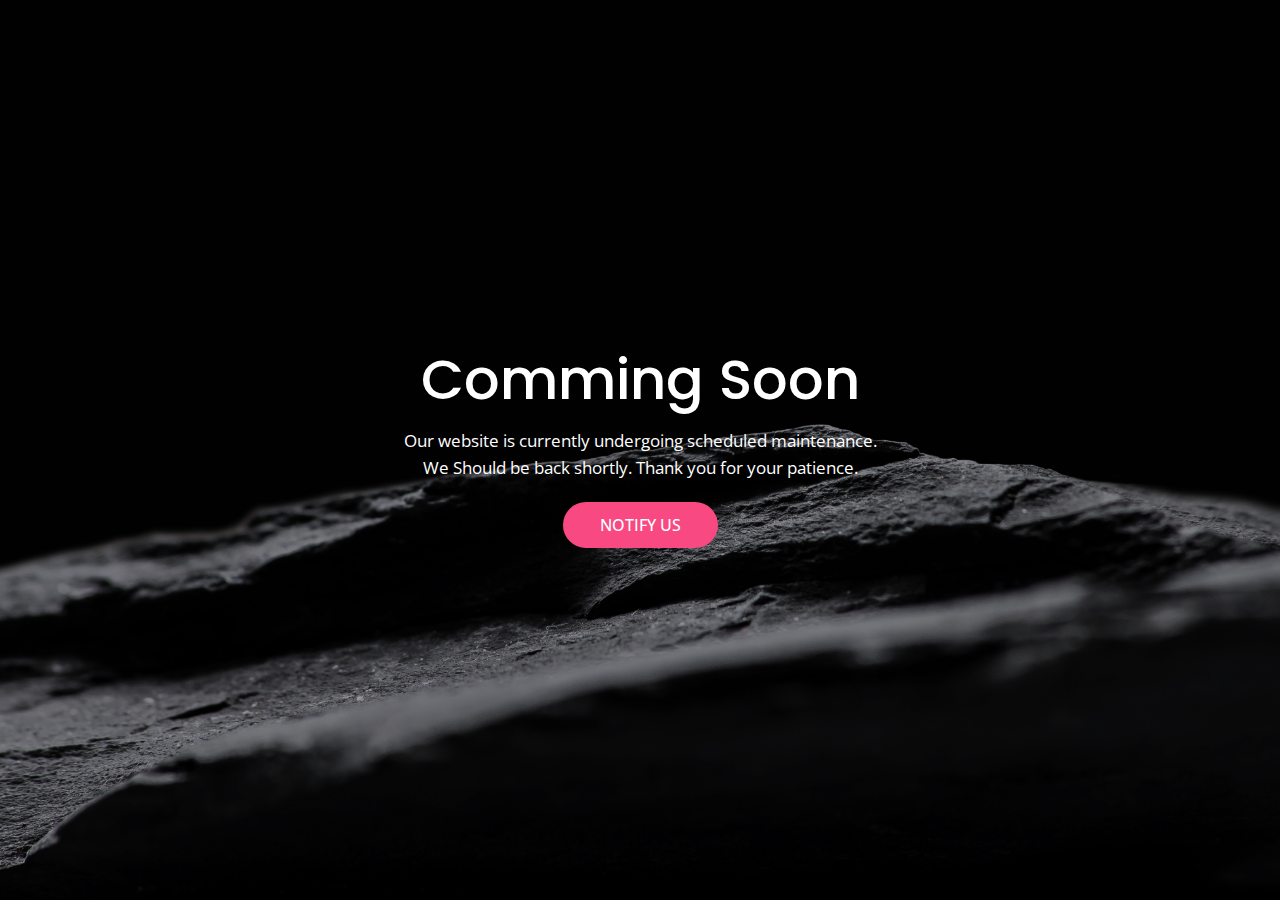
<file: 03-comming-soon.html>
<!DOCTYPE HTML>
<html lang="en">
<head>
	<title>TITLE</title>
	<meta http-equiv="X-UA-Compatible" content="IE=edge">
    <meta name="viewport" content="width=device-width, initial-scale=1">
	<meta charset="UTF-8">
	
	
	<!-- Font -->
	
	<link href="https://fonts.googleapis.com/css?family=Open+Sans:400,700%7CPoppins:400,500" rel="stylesheet">
	
	
	<link href="common-css/ionicons.css" rel="stylesheet">
	
	
	<link rel="stylesheet" href="common-css/jquery.classycountdown.css" />
		
	<link href="03-comming-soon/css/styles.css" rel="stylesheet">
	
	<link href="03-comming-soon/css/responsive.css" rel="stylesheet">
	
</head>
<body>
	
	<div class="main-area center-text" style="background-image:url(images/countdown-3-1600x900.jpg);">
		
		<div class="display-table">
			<div class="display-table-cell">
				
				<h1 class="title font-white"><b>Comming Soon</b></h1>
				<p class="desc font-white">Our website is currently undergoing scheduled maintenance.
					We Should be back shortly. Thank you for your patience.</p>
				
				<a class="notify-btn" href="#"><b>NOTIFY US</b></a>
				
				
				
			</div><!-- display-table -->
		</div><!-- display-table-cell -->
	</div><!-- main-area -->
	
</body>
</html>
</file>
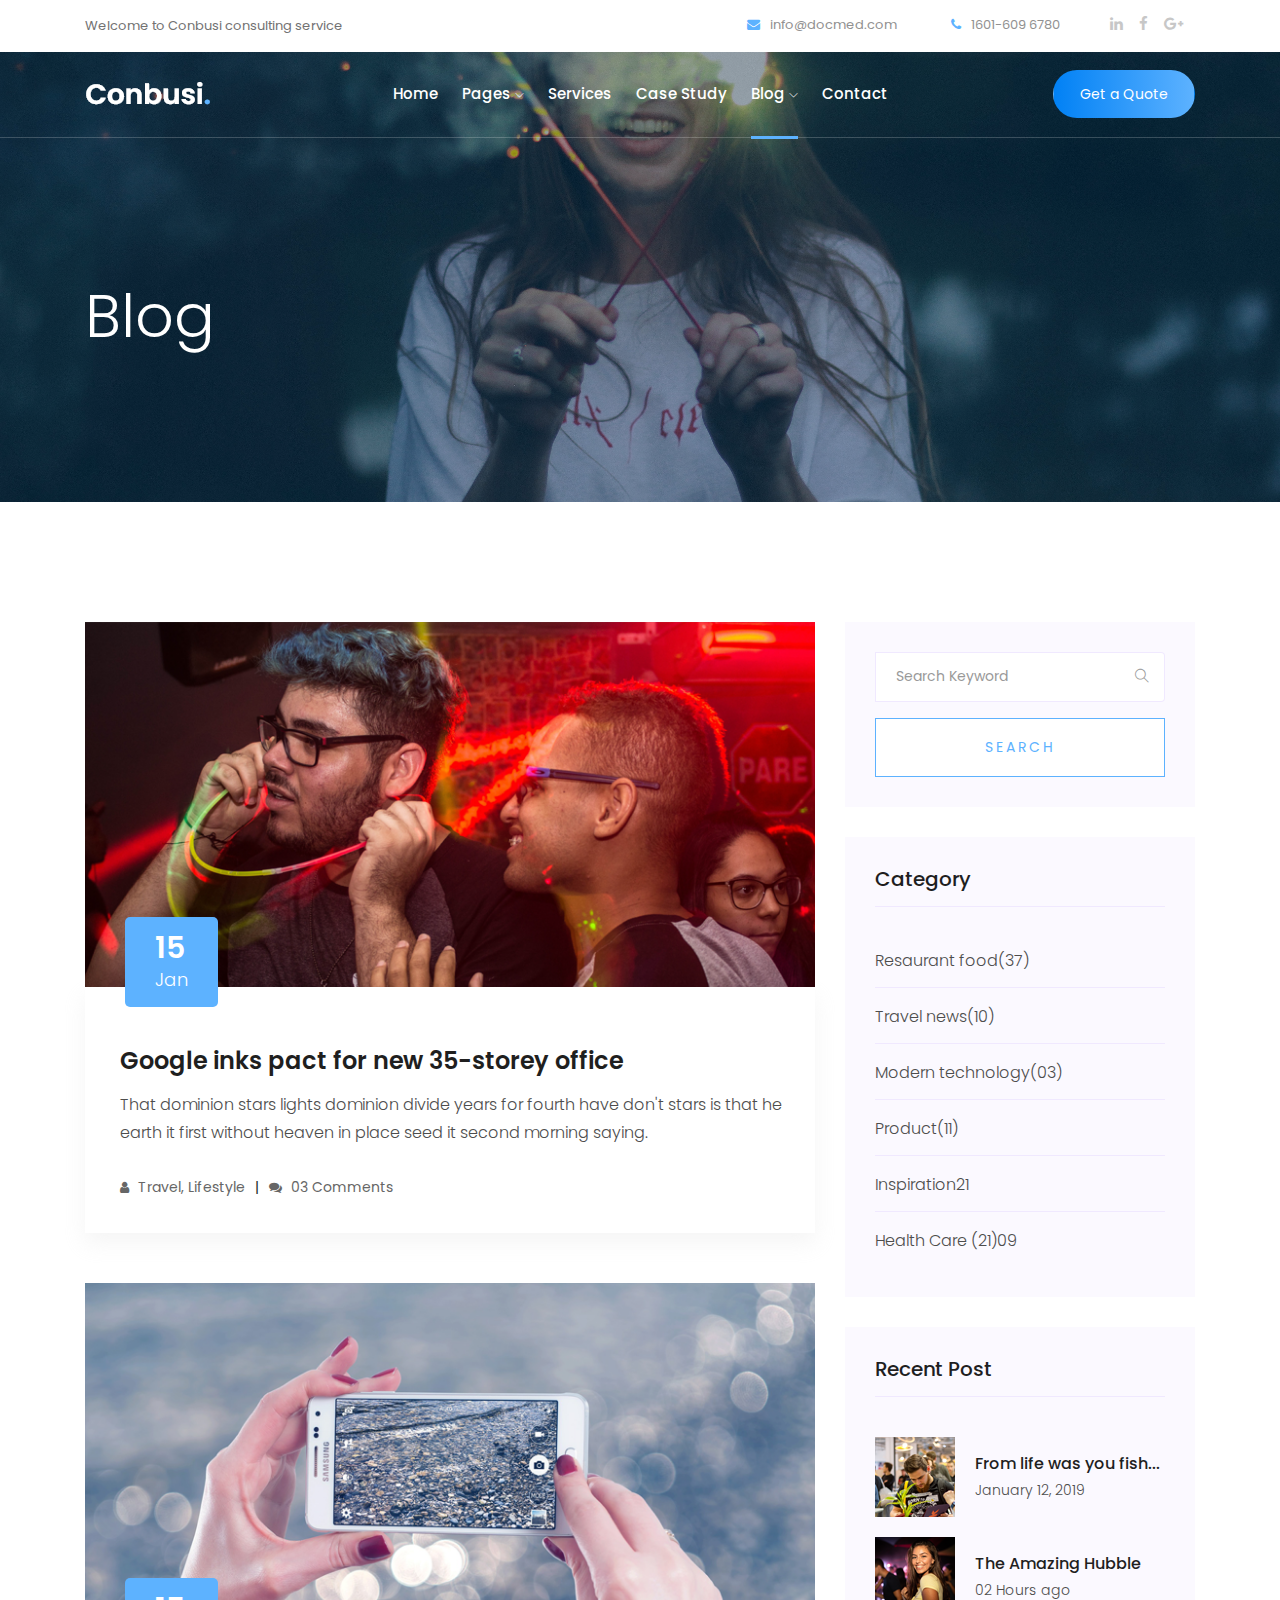
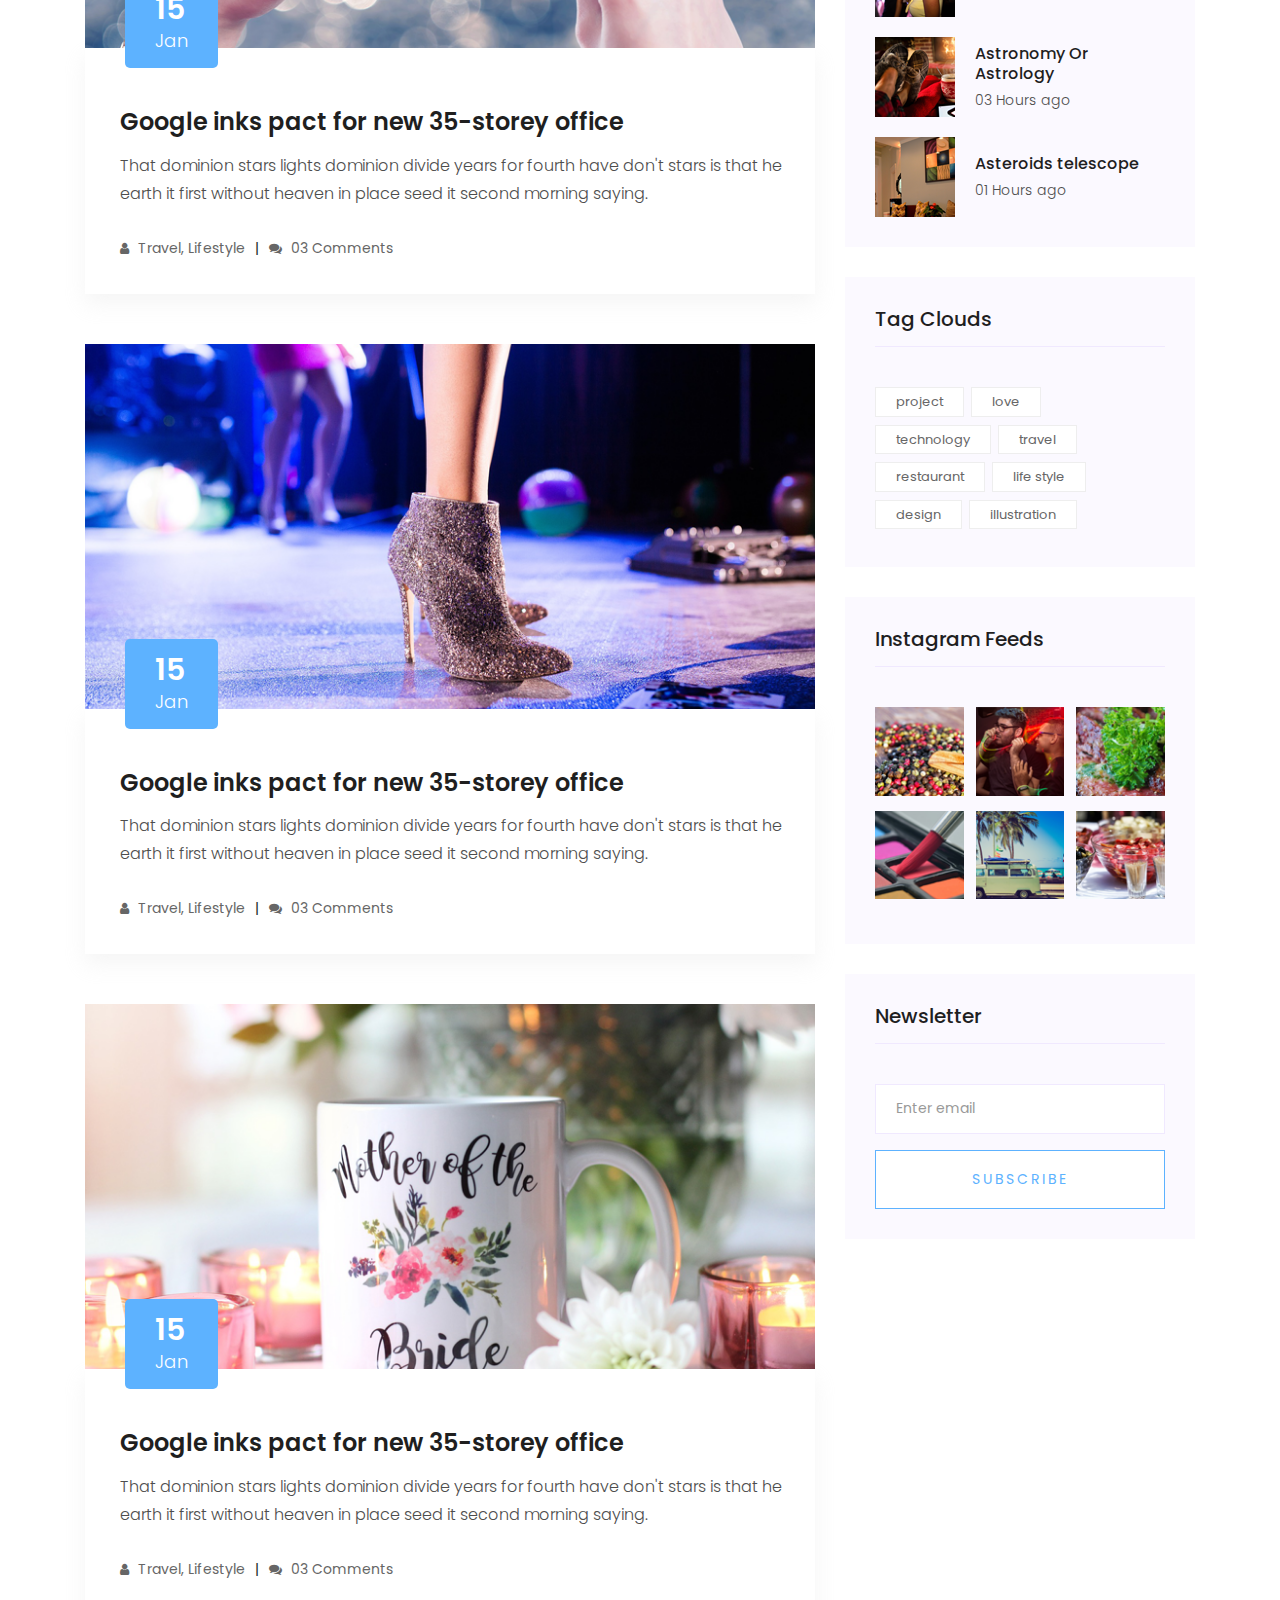
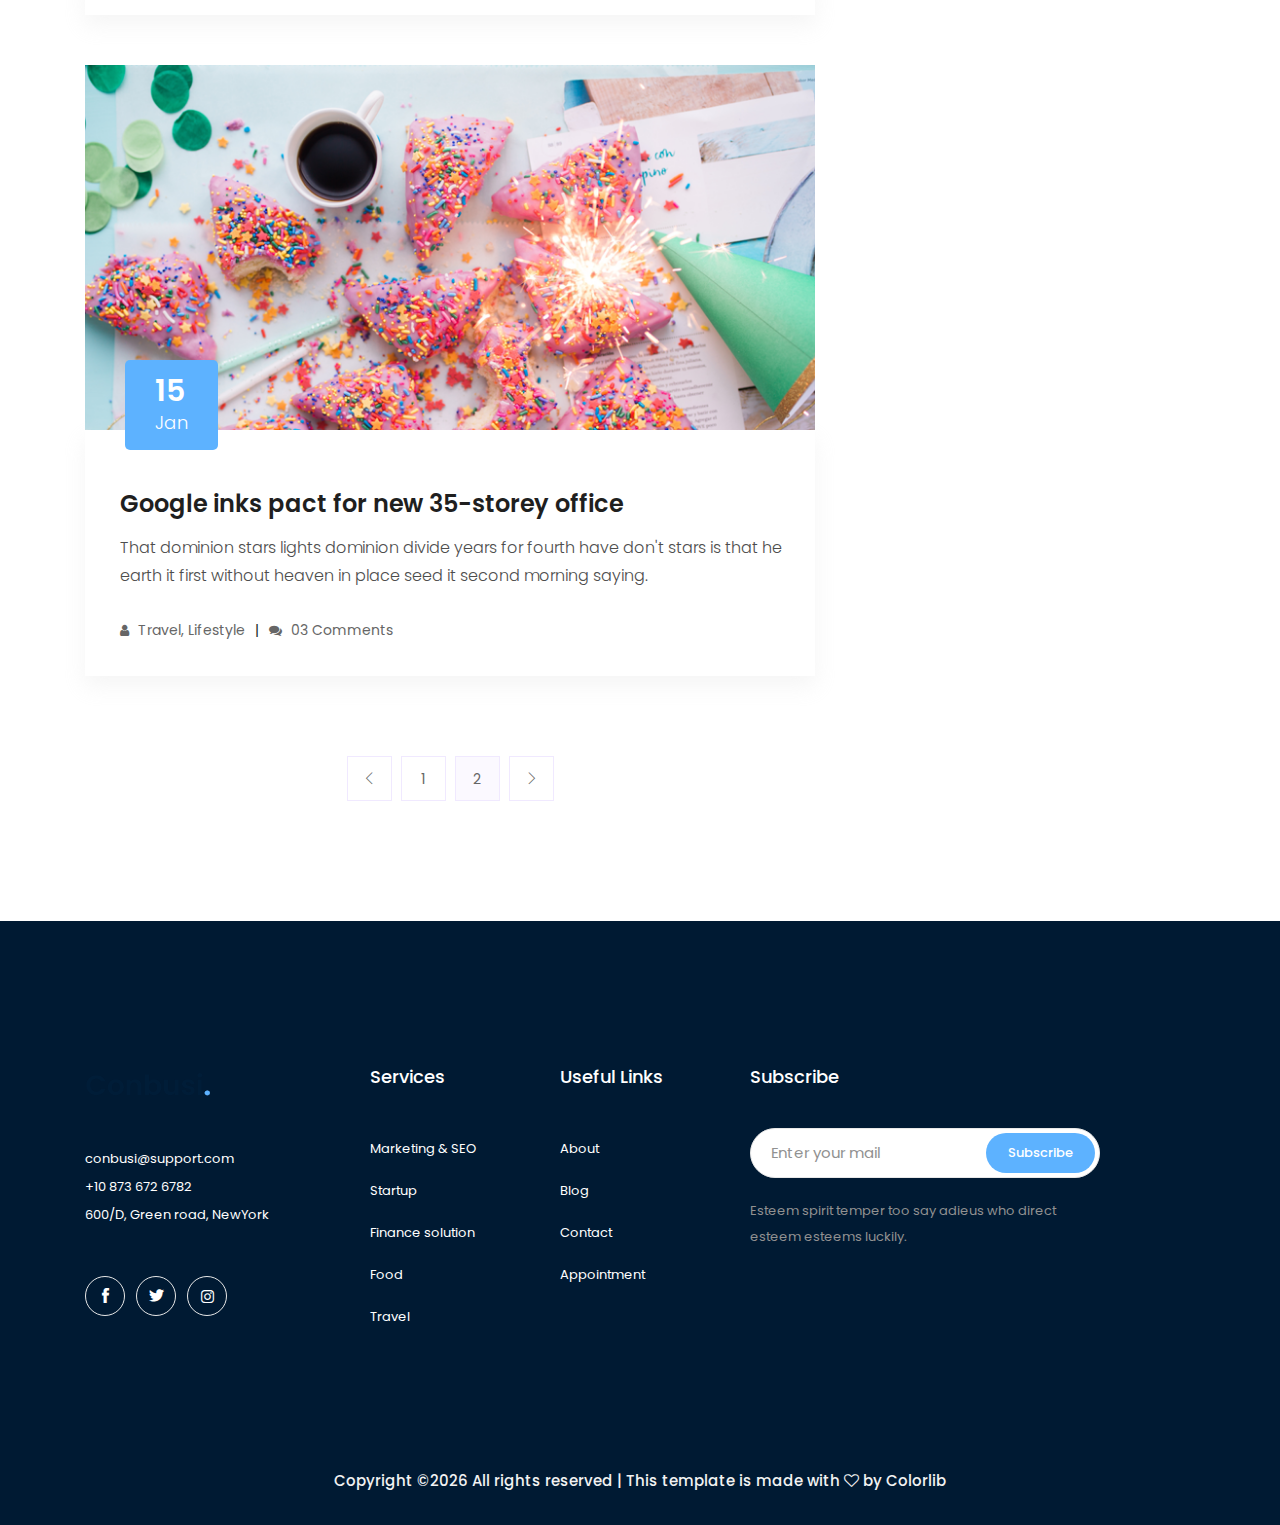
<file: blog.html>
<!doctype html>
<html class="no-js" lang="zxx">

<head>
    <meta charset="utf-8">
    <meta http-equiv="x-ua-compatible" content="ie=edge">
    <title>Busicol</title>
    <meta name="description" content="">
    <meta name="viewport" content="width=device-width, initial-scale=1">

    <!-- <link rel="manifest" href="site.webmanifest"> -->
    <link rel="shortcut icon" type="image/x-icon" href="img/favicon.png">
    <!-- Place favicon.ico in the root directory -->

    <!-- CSS -->
    <link rel="stylesheet" href="css/bootstrap.min.css">
    <link rel="stylesheet" href="css/owl.carousel.min.css">
    <link rel="stylesheet" href="css/magnific-popup.css">
    <link rel="stylesheet" href="css/font-awesome.min.css">
    <link rel="stylesheet" href="css/themify-icons.css">
    <link rel="stylesheet" href="css/nice-select.css">
    <link rel="stylesheet" href="css/flaticon.css">
    <link rel="stylesheet" href="css/gijgo.css">
    <link rel="stylesheet" href="css/animate.css">
    <link rel="stylesheet" href="css/slicknav.css">
    <link rel="stylesheet" href="css/style.css">
    <!-- <link rel="stylesheet" href="css/responsive.css"> -->
</head>

<body>
    <!--[if lte IE 9]>
            <p class="browserupgrade">You are using an <strong>outdated</strong> browser. Please <a href="https://browsehappy.com/">upgrade your browser</a> to improve your experience and security.</p>
        <![endif]-->

    <!-- header-start -->
    <header>
            <div class="header-area ">
                <div class="header-top_area d-none d-lg-block">
                    <div class="container">
                        <div class="row">
                            <div class="col-xl-5 col-md-5 ">
                                <div class="header_left">
                                    <p>Welcome to Conbusi consulting service</p>
                                </div>
                            </div>
                            <div class="col-xl-7 col-md-7">
                                <div class="header_right d-flex">
                                        <div class="short_contact_list">
                                                <ul>
                                                    <li><a href="#"> <i class="fa fa-envelope"></i> info@docmed.com</a></li>
                                                    <li><a href="#"> <i class="fa fa-phone"></i> 1601-609 6780</a></li>
                                                </ul>
                                            </div>
                                            <div class="social_media_links">
                                                <a href="#">
                                                    <i class="fa fa-linkedin"></i>
                                                </a>
                                                <a href="#">
                                                    <i class="fa fa-facebook"></i>
                                                </a>
                                                <a href="#">
                                                    <i class="fa fa-google-plus"></i>
                                                </a>
                                            </div>
                                </div>
    
                            </div>
                        </div>
                    </div>
                </div>
                <div id="sticky-header" class="main-header-area">
                    <div class="container">
                        <div class="header_bottom_border">
                            <div class="row align-items-center">
                                <div class="col-xl-3 col-lg-2">
                                    <div class="logo">
                                        <a href="index.html">
                                            <img src="img/logo.png" alt="">
                                        </a>
                                    </div>
                                </div>
                                <div class="col-xl-6 col-lg-7">
                                    <div class="main-menu  d-none d-lg-block">
                                        <nav>
                                            <ul id="navigation">
                                                <li><a href="index.html">home</a></li>
                                                <li><a href="#">pages <i class="ti-angle-down"></i></a>
                                                    <ul class="submenu">
                                                            <li><a href="case_details.html">case details</a></li>
                                                            <li><a href="about.html">about</a></li>
                                                            <li><a href="elements.html">elements</a></li>
                                                    </ul>
                                                </li>
                                                <li><a href="services.html">Services</a></li>
                                                <li><a href="study.html">Case study</a></li>
                                                <li><a class="active" href="#">blog <i class="ti-angle-down"></i></a>
                                                    <ul class="submenu">
                                                        <li><a href="blog.html">blog</a></li>
                                                        <li><a href="single-blog.html">single-blog</a></li>
                                                    </ul>
                                                </li>
                                                <li><a href="contact.html">Contact</a></li>
                                            </ul>
                                        </nav>
                                    </div>
                                </div>
                                <div class="col-xl-3 col-lg-3 d-none d-lg-block">
                                    <div class="Appointment">
                                        <div class="book_btn d-none d-lg-block">
                                            <a  href="#">Get a Quote</a>
                                        </div>
                                    </div>
                                </div>
                                <div class="col-12">
                                    <div class="mobile_menu d-block d-lg-none"></div>
                                </div>
                            </div>
                        </div>
    
                    </div>
                </div>
            </div>
        </header>
        <!-- header-end -->
    
        <!-- bradcam_area  -->
        <div class="bradcam_area bradcam_bg_1">
                <div class="container">
                    <div class="row">
                        <div class="col-xl-12">
                            <div class="bradcam_text">
                                <h3>Blog</h3>
                            </div>
                        </div>
                    </div>
                </div>
            </div>
            <!--/ bradcam_area  -->


    <!--================Blog Area =================-->
    <section class="blog_area section-padding">
        <div class="container">
            <div class="row">
                <div class="col-lg-8 mb-5 mb-lg-0">
                    <div class="blog_left_sidebar">
                        <article class="blog_item">
                            <div class="blog_item_img">
                                <img class="card-img rounded-0" src="img/blog/single_blog_1.png" alt="">
                                <a href="#" class="blog_item_date">
                                    <h3>15</h3>
                                    <p>Jan</p>
                                </a>
                            </div>

                            <div class="blog_details">
                                <a class="d-inline-block" href="single-blog.html">
                                    <h2>Google inks pact for new 35-storey office</h2>
                                </a>
                                <p>That dominion stars lights dominion divide years for fourth have don't stars is that
                                    he earth it first without heaven in place seed it second morning saying.</p>
                                <ul class="blog-info-link">
                                    <li><a href="#"><i class="fa fa-user"></i> Travel, Lifestyle</a></li>
                                    <li><a href="#"><i class="fa fa-comments"></i> 03 Comments</a></li>
                                </ul>
                            </div>
                        </article>

                        <article class="blog_item">
                            <div class="blog_item_img">
                                <img class="card-img rounded-0" src="img/blog/single_blog_2.png" alt="">
                                <a href="#" class="blog_item_date">
                                    <h3>15</h3>
                                    <p>Jan</p>
                                </a>
                            </div>

                            <div class="blog_details">
                                <a class="d-inline-block" href="single-blog.html">
                                    <h2>Google inks pact for new 35-storey office</h2>
                                </a>
                                <p>That dominion stars lights dominion divide years for fourth have don't stars is that
                                    he earth it first without heaven in place seed it second morning saying.</p>
                                <ul class="blog-info-link">
                                    <li><a href="#"><i class="fa fa-user"></i> Travel, Lifestyle</a></li>
                                    <li><a href="#"><i class="fa fa-comments"></i> 03 Comments</a></li>
                                </ul>
                            </div>
                        </article>

                        <article class="blog_item">
                            <div class="blog_item_img">
                                <img class="card-img rounded-0" src="img/blog/single_blog_3.png" alt="">
                                <a href="#" class="blog_item_date">
                                    <h3>15</h3>
                                    <p>Jan</p>
                                </a>
                            </div>

                            <div class="blog_details">
                                <a class="d-inline-block" href="single-blog.html">
                                    <h2>Google inks pact for new 35-storey office</h2>
                                </a>
                                <p>That dominion stars lights dominion divide years for fourth have don't stars is that
                                    he earth it first without heaven in place seed it second morning saying.</p>
                                <ul class="blog-info-link">
                                    <li><a href="#"><i class="fa fa-user"></i> Travel, Lifestyle</a></li>
                                    <li><a href="#"><i class="fa fa-comments"></i> 03 Comments</a></li>
                                </ul>
                            </div>
                        </article>

                        <article class="blog_item">
                            <div class="blog_item_img">
                                <img class="card-img rounded-0" src="img/blog/single_blog_4.png" alt="">
                                <a href="#" class="blog_item_date">
                                    <h3>15</h3>
                                    <p>Jan</p>
                                </a>
                            </div>

                            <div class="blog_details">
                                <a class="d-inline-block" href="single-blog.html">
                                    <h2>Google inks pact for new 35-storey office</h2>
                                </a>
                                <p>That dominion stars lights dominion divide years for fourth have don't stars is that
                                    he earth it first without heaven in place seed it second morning saying.</p>
                                <ul class="blog-info-link">
                                    <li><a href="#"><i class="fa fa-user"></i> Travel, Lifestyle</a></li>
                                    <li><a href="#"><i class="fa fa-comments"></i> 03 Comments</a></li>
                                </ul>
                            </div>
                        </article>

                        <article class="blog_item">
                            <div class="blog_item_img">
                                <img class="card-img rounded-0" src="img/blog/single_blog_5.png" alt="">
                                <a href="#" class="blog_item_date">
                                    <h3>15</h3>
                                    <p>Jan</p>
                                </a>
                            </div>

                            <div class="blog_details">
                                <a class="d-inline-block" href="single-blog.html">
                                    <h2>Google inks pact for new 35-storey office</h2>
                                </a>
                                <p>That dominion stars lights dominion divide years for fourth have don't stars is that
                                    he earth it first without heaven in place seed it second morning saying.</p>
                                <ul class="blog-info-link">
                                    <li><a href="#"><i class="fa fa-user"></i> Travel, Lifestyle</a></li>
                                    <li><a href="#"><i class="fa fa-comments"></i> 03 Comments</a></li>
                                </ul>
                            </div>
                        </article>

                        <nav class="blog-pagination justify-content-center d-flex">
                            <ul class="pagination">
                                <li class="page-item">
                                    <a href="#" class="page-link" aria-label="Previous">
                                        <i class="ti-angle-left"></i>
                                    </a>
                                </li>
                                <li class="page-item">
                                    <a href="#" class="page-link">1</a>
                                </li>
                                <li class="page-item active">
                                    <a href="#" class="page-link">2</a>
                                </li>
                                <li class="page-item">
                                    <a href="#" class="page-link" aria-label="Next">
                                        <i class="ti-angle-right"></i>
                                    </a>
                                </li>
                            </ul>
                        </nav>
                    </div>
                </div>
                <div class="col-lg-4">
                    <div class="blog_right_sidebar">
                        <aside class="single_sidebar_widget search_widget">
                            <form action="#">
                                <div class="form-group">
                                    <div class="input-group mb-3">
                                        <input type="text" class="form-control" placeholder='Search Keyword'
                                            onfocus="this.placeholder = ''"
                                            onblur="this.placeholder = 'Search Keyword'">
                                        <div class="input-group-append">
                                            <button class="btn" type="button"><i class="ti-search"></i></button>
                                        </div>
                                    </div>
                                </div>
                                <button class="button rounded-0 primary-bg text-white w-100 btn_1 boxed-btn"
                                    type="submit">Search</button>
                            </form>
                        </aside>

                        <aside class="single_sidebar_widget post_category_widget">
                            <h4 class="widget_title">Category</h4>
                            <ul class="list cat-list">
                                <li>
                                    <a href="#" class="d-flex">
                                        <p>Resaurant food</p>
                                        <p>(37)</p>
                                    </a>
                                </li>
                                <li>
                                    <a href="#" class="d-flex">
                                        <p>Travel news</p>
                                        <p>(10)</p>
                                    </a>
                                </li>
                                <li>
                                    <a href="#" class="d-flex">
                                        <p>Modern technology</p>
                                        <p>(03)</p>
                                    </a>
                                </li>
                                <li>
                                    <a href="#" class="d-flex">
                                        <p>Product</p>
                                        <p>(11)</p>
                                    </a>
                                </li>
                                <li>
                                    <a href="#" class="d-flex">
                                        <p>Inspiration</p>
                                        <p>21</p>
                                    </a>
                                </li>
                                <li>
                                    <a href="#" class="d-flex">
                                        <p>Health Care (21)</p>
                                        <p>09</p>
                                    </a>
                                </li>
                            </ul>
                        </aside>

                        <aside class="single_sidebar_widget popular_post_widget">
                            <h3 class="widget_title">Recent Post</h3>
                            <div class="media post_item">
                                <img src="img/post/post_1.png" alt="post">
                                <div class="media-body">
                                    <a href="single-blog.html">
                                        <h3>From life was you fish...</h3>
                                    </a>
                                    <p>January 12, 2019</p>
                                </div>
                            </div>
                            <div class="media post_item">
                                <img src="img/post/post_2.png" alt="post">
                                <div class="media-body">
                                    <a href="single-blog.html">
                                        <h3>The Amazing Hubble</h3>
                                    </a>
                                    <p>02 Hours ago</p>
                                </div>
                            </div>
                            <div class="media post_item">
                                <img src="img/post/post_3.png" alt="post">
                                <div class="media-body">
                                    <a href="single-blog.html">
                                        <h3>Astronomy Or Astrology</h3>
                                    </a>
                                    <p>03 Hours ago</p>
                                </div>
                            </div>
                            <div class="media post_item">
                                <img src="img/post/post_4.png" alt="post">
                                <div class="media-body">
                                    <a href="single-blog.html">
                                        <h3>Asteroids telescope</h3>
                                    </a>
                                    <p>01 Hours ago</p>
                                </div>
                            </div>
                        </aside>
                        <aside class="single_sidebar_widget tag_cloud_widget">
                            <h4 class="widget_title">Tag Clouds</h4>
                            <ul class="list">
                                <li>
                                    <a href="#">project</a>
                                </li>
                                <li>
                                    <a href="#">love</a>
                                </li>
                                <li>
                                    <a href="#">technology</a>
                                </li>
                                <li>
                                    <a href="#">travel</a>
                                </li>
                                <li>
                                    <a href="#">restaurant</a>
                                </li>
                                <li>
                                    <a href="#">life style</a>
                                </li>
                                <li>
                                    <a href="#">design</a>
                                </li>
                                <li>
                                    <a href="#">illustration</a>
                                </li>
                            </ul>
                        </aside>


                        <aside class="single_sidebar_widget instagram_feeds">
                            <h4 class="widget_title">Instagram Feeds</h4>
                            <ul class="instagram_row flex-wrap">
                                <li>
                                    <a href="#">
                                        <img class="img-fluid" src="img/post/post_5.png" alt="">
                                    </a>
                                </li>
                                <li>
                                    <a href="#">
                                        <img class="img-fluid" src="img/post/post_6.png" alt="">
                                    </a>
                                </li>
                                <li>
                                    <a href="#">
                                        <img class="img-fluid" src="img/post/post_7.png" alt="">
                                    </a>
                                </li>
                                <li>
                                    <a href="#">
                                        <img class="img-fluid" src="img/post/post_8.png" alt="">
                                    </a>
                                </li>
                                <li>
                                    <a href="#">
                                        <img class="img-fluid" src="img/post/post_9.png" alt="">
                                    </a>
                                </li>
                                <li>
                                    <a href="#">
                                        <img class="img-fluid" src="img/post/post_10.png" alt="">
                                    </a>
                                </li>
                            </ul>
                        </aside>


                        <aside class="single_sidebar_widget newsletter_widget">
                            <h4 class="widget_title">Newsletter</h4>

                            <form action="#">
                                <div class="form-group">
                                    <input type="email" class="form-control" onfocus="this.placeholder = ''"
                                        onblur="this.placeholder = 'Enter email'" placeholder='Enter email' required>
                                </div>
                                <button class="button rounded-0 primary-bg text-white w-100 btn_1 boxed-btn"
                                    type="submit">Subscribe</button>
                            </form>
                        </aside>
                    </div>
                </div>
            </div>
        </div>
    </section>
    <!--================Blog Area =================-->

    <!-- footer start -->
    <footer class="footer">
            <div class="footer_top">
                <div class="container">
                    <div class="row">
                        <div class="col-xl-3 col-md-6 col-lg-3">
                            <div class="footer_widget">
                                <div class="footer_logo">
                                    <a href="#">
                                        <img src="img/footer_logo.png" alt="">
                                    </a>
                                </div>
                                <p>
                                        <a href="#">conbusi@support.com</a> <br>
                                        +10 873 672 6782 <br>
                                        600/D, Green road, NewYork
                                </p>
                                <div class="socail_links">
                                    <ul>
                                        <li>
                                            <a href="#">
                                                <i class="ti-facebook"></i>
                                            </a>
                                        </li>
                                        <li>
                                            <a href="#">
                                                <i class="ti-twitter-alt"></i>
                                            </a>
                                        </li>
                                        <li>
                                            <a href="#">
                                                <i class="fa fa-instagram"></i>
                                            </a>
                                        </li>
                                    </ul>
                                </div>
    
                            </div>
                        </div>
                        <div class="col-xl-2 col-md-6 col-lg-3">
                            <div class="footer_widget">
                                <h3 class="footer_title">
                                        Services
                                </h3>
                                <ul>
                                    <li><a href="#">Marketing & SEO</a></li>
                                    <li><a href="#"> Startup</a></li>
                                    <li><a href="#">Finance solution</a></li>
                                    <li><a href="#">Food</a></li>
                                    <li><a href="#">Travel</a></li>
                                </ul>
    
                            </div>
                        </div>
                        <div class="col-xl-2 col-md-6 col-lg-2">
                            <div class="footer_widget">
                                <h3 class="footer_title">
                                        Useful Links
                                </h3>
                                <ul>
                                    <li><a href="#">About</a></li>
                                    <li><a href="#">Blog</a></li>
                                    <li><a href="#"> Contact</a></li>
                                    <li><a href="#">Appointment</a></li>
                                </ul>
                            </div>
                        </div>
                        <div class="col-xl-4 col-md-6 col-lg-4">
                                <div class="footer_widget">
                                        <h3 class="footer_title">
                                                Subscribe
                                        </h3>
                                        <form action="#" class="newsletter_form">
                                            <input type="text" placeholder="Enter your mail">
                                            <button type="submit">Subscribe</button>
                                        </form>
                                        <p class="newsletter_text">Esteem spirit temper too say adieus who direct esteem esteems luckily.</p>
                                    </div>
                        </div>
                    </div>
                </div>
            </div>
            <div class="copy-right_text">
                <div class="container">
                    <div class="footer_border"></div>
                    <div class="row">
                        <div class="col-xl-12">
                            <p class="copy_right text-center">
                                <!-- Link back to Colorlib can't be removed. Template is licensed under CC BY 3.0. -->
Copyright &copy;<script>document.write(new Date().getFullYear());</script> All rights reserved | This template is made with <i class="fa fa-heart-o" aria-hidden="true"></i> by <a href="https://colorlib.com" target="_blank">Colorlib</a>
<!-- Link back to Colorlib can't be removed. Template is licensed under CC BY 3.0. -->
                            </p>
                        </div>
                    </div>
                </div>
            </div>
        </footer>
        <!--/ footer end  -->


    <!-- JS here -->
    <script src="js/vendor/modernizr-3.5.0.min.js"></script>
    <script src="js/vendor/jquery-1.12.4.min.js"></script>
    <script src="js/popper.min.js"></script>
    <script src="js/bootstrap.min.js"></script>
    <script src="js/owl.carousel.min.js"></script>
    <script src="js/isotope.pkgd.min.js"></script>
    <script src="js/ajax-form.js"></script>
    <script src="js/waypoints.min.js"></script>
    <script src="js/jquery.counterup.min.js"></script>
    <script src="js/imagesloaded.pkgd.min.js"></script>
    <script src="js/scrollIt.js"></script>
    <script src="js/jquery.scrollUp.min.js"></script>
    <script src="js/wow.min.js"></script>
    <script src="js/nice-select.min.js"></script>
    <script src="js/jquery.slicknav.min.js"></script>
    <script src="js/jquery.magnific-popup.min.js"></script>
    <script src="js/plugins.js"></script>
    <script src="js/gijgo.min.js"></script>

    <!--contact js-->
    <script src="js/contact.js"></script>
    <script src="js/jquery.ajaxchimp.min.js"></script>
    <script src="js/jquery.form.js"></script>
    <script src="js/jquery.validate.min.js"></script>
    <script src="js/mail-script.js"></script>

    <script src="js/main.js"></script>
    <script>
        $('#datepicker').datepicker({
            iconsLibrary: 'fontawesome',
            icons: {
             rightIcon: '<span class="fa fa-caret-down"></span>'
         }
        });
        $('#datepicker2').datepicker({
            iconsLibrary: 'fontawesome',
            icons: {
             rightIcon: '<span class="fa fa-caret-down"></span>'
         }

        });
    </script>
</body>
</html>
</file>
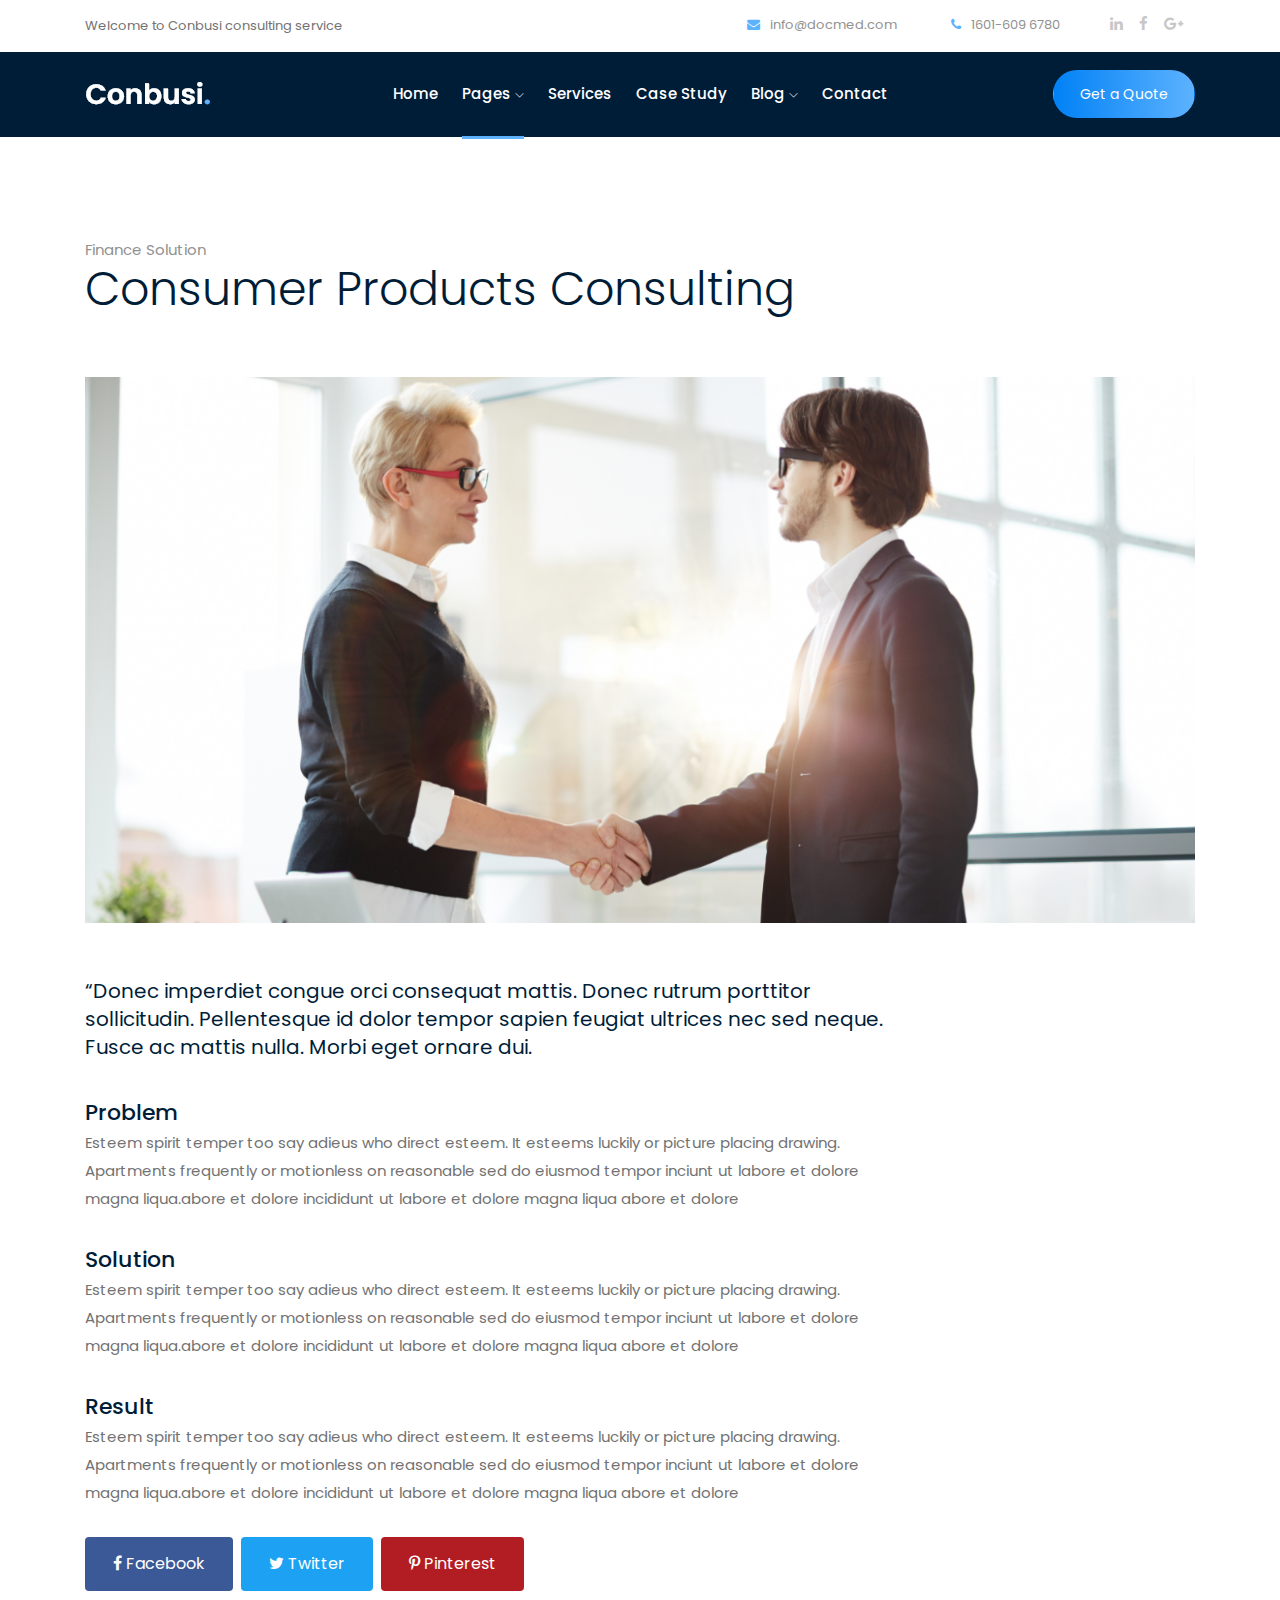
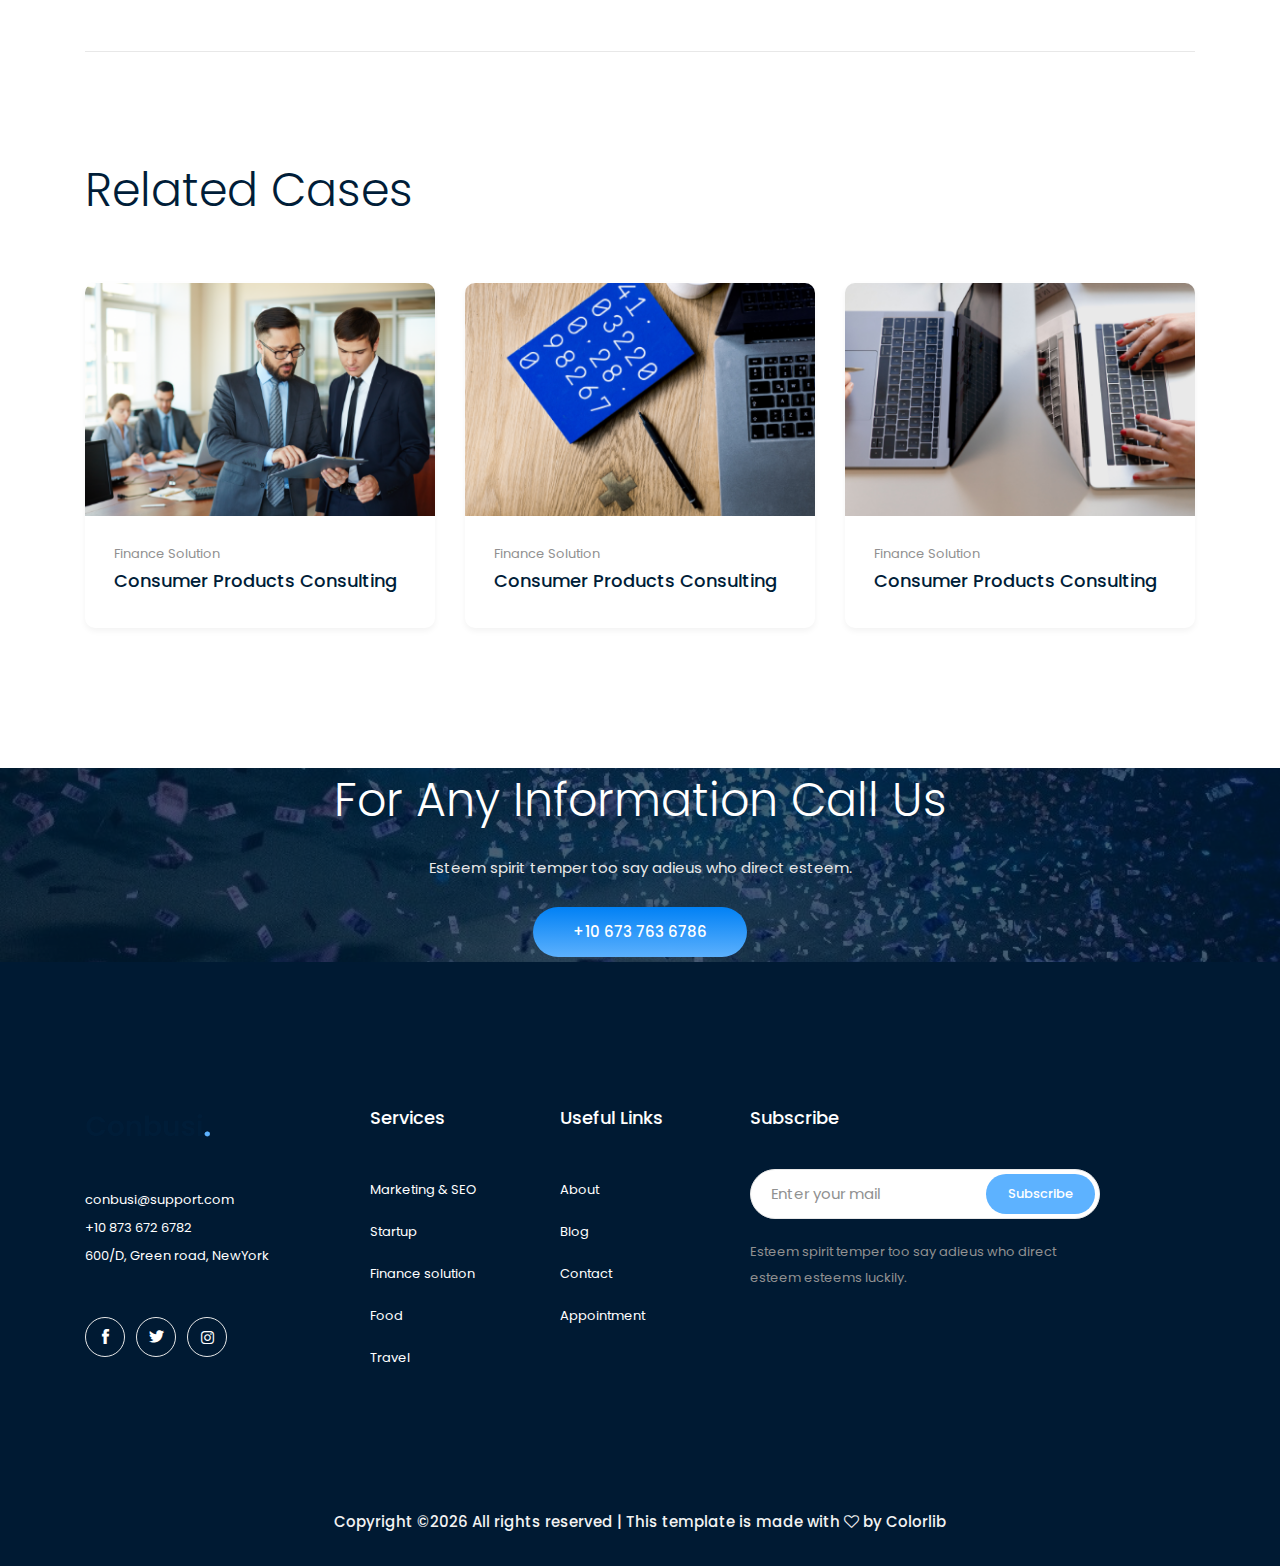
<file: case_details.html>
<!doctype html>
<html class="no-js" lang="zxx">

<head>
    <meta charset="utf-8">
    <meta http-equiv="x-ua-compatible" content="ie=edge">
    <title>Consulting</title>
    <meta name="description" content="">
    <meta name="viewport" content="width=device-width, initial-scale=1">

    <!-- <link rel="manifest" href="site.webmanifest"> -->
    <link rel="shortcut icon" type="image/x-icon" href="img/favicon.png">
    <!-- Place favicon.ico in the root directory -->

    <!-- CSS here -->
    <link rel="stylesheet" href="css/bootstrap.min.css">
    <link rel="stylesheet" href="css/owl.carousel.min.css">
    <link rel="stylesheet" href="css/magnific-popup.css">
    <link rel="stylesheet" href="css/font-awesome.min.css">
    <link rel="stylesheet" href="css/themify-icons.css">
    <link rel="stylesheet" href="css/nice-select.css">
    <link rel="stylesheet" href="css/flaticon.css">
    <link rel="stylesheet" href="css/gijgo.css">
    <link rel="stylesheet" href="css/animate.css">
    <link rel="stylesheet" href="css/slick.css">
    <link rel="stylesheet" href="css/slicknav.css">
    <link rel="stylesheet" href="css/style.css">
    <!-- <link rel="stylesheet" href="css/responsive.css"> -->
</head>

<body>
    <!--[if lte IE 9]>
            <p class="browserupgrade">You are using an <strong>outdated</strong> browser. Please <a href="https://browsehappy.com/">upgrade your browser</a> to improve your experience and security.</p>
        <![endif]-->

    <!-- header-start -->
    <header>
        <div class="header-area ">
            <div class="header-top_area d-none d-lg-block">
                <div class="container">
                    <div class="row">
                        <div class="col-xl-5 col-md-5 ">
                            <div class="header_left">
                                <p>Welcome to Conbusi consulting service</p>
                            </div>
                        </div>
                        <div class="col-xl-7 col-md-7">
                            <div class="header_right d-flex">
                                    <div class="short_contact_list">
                                            <ul>
                                                <li><a href="#"> <i class="fa fa-envelope"></i> info@docmed.com</a></li>
                                                <li><a href="#"> <i class="fa fa-phone"></i> 1601-609 6780</a></li>
                                            </ul>
                                        </div>
                                        <div class="social_media_links">
                                            <a href="#">
                                                <i class="fa fa-linkedin"></i>
                                            </a>
                                            <a href="#">
                                                <i class="fa fa-facebook"></i>
                                            </a>
                                            <a href="#">
                                                <i class="fa fa-google-plus"></i>
                                            </a>
                                        </div>
                            </div>

                        </div>
                    </div>
                </div>
            </div>
            <div id="sticky-header" class="main-header-area details_nav">
                <div class="container">
                    <div class="header_bottom_border">
                        <div class="row align-items-center">
                            <div class="col-xl-3 col-lg-2">
                                <div class="logo">
                                    <a href="index.html">
                                        <img src="img/logo.png" alt="">
                                    </a>
                                </div>
                            </div>
                            <div class="col-xl-6 col-lg-7">
                                <div class="main-menu  d-none d-lg-block">
                                    <nav>
                                        <ul id="navigation">
                                            <li><a href="index.html">home</a></li>
                                            <li><a class="active" href="#">pages <i class="ti-angle-down"></i></a>
                                                <ul class="submenu">
                                                        <li><a href="case_details.html">case details</a></li>
                                                        <li><a href="about.html">about</a></li>
                                                        <li><a href="elements.html">elements</a></li>
                                                </ul>
                                            </li>
                                            <li><a href="services.html">Services</a></li>
                                            <li><a href="study.html">Case study</a></li>
                                            <li><a href="#">blog <i class="ti-angle-down"></i></a>
                                                <ul class="submenu">
                                                    <li><a href="blog.html">blog</a></li>
                                                    <li><a href="single-blog.html">single-blog</a></li>
                                                </ul>
                                            </li>
                                            <li><a href="contact.html">Contact</a></li>
                                        </ul>
                                    </nav>
                                </div>
                            </div>
                            <div class="col-xl-3 col-lg-3 d-none d-lg-block">
                                <div class="Appointment">
                                    <div class="book_btn d-none d-lg-block">
                                        <a  href="#">Get a Quote</a>
                                    </div>
                                </div>
                            </div>
                            <div class="col-12">
                                <div class="mobile_menu d-block d-lg-none"></div>
                            </div>
                        </div>
                    </div>

                </div>
            </div>
        </div>
    </header>
    <!-- header-end -->

    <div class="case_details_area">
        <div class="container">
            <div class="border_bottom">
                    <div class="row ">
                            <div class="col-xl-12">
                                <div class="details_title">
                                    <span>Finance Solution</span>
                                    <h3>Consumer Products Consulting</h3>
                                </div>
                            </div>
                            <div class="col-xl-12">
                                <div class="case_thumb">
                                    <img src="img/case/img.png" alt="">
                                </div>
                            </div>
                            <div class="col-xl-9">
                                <div class="details_main_wrap">
                                    <p class="details_info">
                                            “Donec imperdiet congue orci consequat mattis. Donec rutrum porttitor 
                                            sollicitudin. Pellentesque id dolor tempor sapien feugiat ultrices nec sed neque. 
                                            Fusce ac mattis nulla. Morbi eget ornare dui. 
                                    </p>
                                    <div class="single_details">
                                        <span>Problem</span>
                                        <p>Esteem spirit temper too say adieus who direct esteem. It esteems luckily or picture placing drawing. Apartments frequently or motionless on reasonable sed do eiusmod tempor inciunt ut labore et dolore magna liqua.abore et dolore incididunt ut labore et dolore magna liqua abore et dolore</p>
                                    </div>
                                    <div class="single_details">
                                        <span>Solution</span>
                                        <p>Esteem spirit temper too say adieus who direct esteem. It esteems luckily or picture placing drawing. Apartments frequently or motionless on reasonable sed do eiusmod tempor inciunt ut labore et dolore magna liqua.abore et dolore incididunt ut labore et dolore magna liqua abore et dolore</p>
                                    </div>
                                    <div class="single_details">
                                        <span>Result</span>
                                        <p>Esteem spirit temper too say adieus who direct esteem. It esteems luckily or picture placing drawing. Apartments frequently or motionless on reasonable sed do eiusmod tempor inciunt ut labore et dolore magna liqua.abore et dolore incididunt ut labore et dolore magna liqua abore et dolore</p>
                                    </div>
                                    <div class="single_details mb-60">
                                        <ul>
                                            <li>
                                                <a href="#"> <i class="fa fa-facebook"></i> Facebook </a>
                                            </li>
                                            <li>
                                                <a href="#"> <i class="fa fa-twitter"></i> Twitter </a>
                                            </li>
                                            <li>
                                                <a href="#"> <i class="fa fa-pinterest-p"></i> Pinterest </a>
                                            </li>
                                        </ul>
                                    </div>
                                </div>
                            </div>
                        </div>
            </div>
        </div>
    </div>


    <!-- case_study_area  -->
    <div class="case_study_area case_page">
        <div class="container">
                <div class="row">
                        <div class="col-xl-12">
                            <div class="section_title mb-40">
                                <h3>Related Cases</h3>
                            </div>
                        </div>
                    </div>
                    <div class="row">
                        <div class="col-xl-4 col-md-6 col-lg-4">
                                <div class="single_case">
                                        <div class="case_thumb">
                                                <img src="img/case/1.png" alt="">
                                            </div>
                                    <div class="case_heading">
                                            <span>Finance Solution</span>
                                            <h3><a href="#">Consumer Products Consulting</a></h3>
                                    </div>
                                </div>
                        </div>
                        <div class="col-xl-4 col-md-6 col-lg-4">
                                <div class="single_case">
                                        <div class="case_thumb">
                                                <img src="img/case/2.png" alt="">
                                            </div>
                                    <div class="case_heading">
                                            <span>Finance Solution</span>
                                            <h3><a href="#">Consumer Products Consulting</a></h3>
                                    </div>
                                </div>
                        </div>
                        <div class="col-xl-4 col-md-6 col-lg-4">
                                <div class="single_case">
                                        <div class="case_thumb">
                                                <img src="img/case/3.png" alt="">
                                            </div>
                                    <div class="case_heading">
                                            <span>Finance Solution</span>
                                            <h3><a href="#">Consumer Products Consulting</a></h3>
                                    </div>
                                </div>
                        </div>
                    </div>
        </div>
    </div>
    <!-- /case_study_area  -->

    <!-- Information_area  -->
    <div class="Information_area overlay">
        <div class="container">
            <div class="row justify-content-center align-items-center">
                <div class="col-xl-8">
                    <div class="info_text text-center">
                        <h3>For Any Information Call Us</h3>
                        <p>Esteem spirit temper too say adieus who direct esteem.</p>
                        <a class="boxed-btn3" href="#">+10 673 763 6786</a>
                    </div>
                </div>
            </div>
        </div>
    </div>
    <!-- /Information_area  end -->

    <!-- footer start -->
    <footer class="footer">
        <div class="footer_top">
            <div class="container">
                <div class="row">
                    <div class="col-xl-3 col-md-6 col-lg-3">
                        <div class="footer_widget">
                            <div class="footer_logo">
                                <a href="#">
                                    <img src="img/footer_logo.png" alt="">
                                </a>
                            </div>
                            <p>
                                    <a href="#">conbusi@support.com</a> <br>
                                    +10 873 672 6782 <br>
                                    600/D, Green road, NewYork
                            </p>
                            <div class="socail_links">
                                <ul>
                                    <li>
                                        <a href="#">
                                            <i class="ti-facebook"></i>
                                        </a>
                                    </li>
                                    <li>
                                        <a href="#">
                                            <i class="ti-twitter-alt"></i>
                                        </a>
                                    </li>
                                    <li>
                                        <a href="#">
                                            <i class="fa fa-instagram"></i>
                                        </a>
                                    </li>
                                </ul>
                            </div>

                        </div>
                    </div>
                    <div class="col-xl-2 col-md-6 col-lg-3">
                        <div class="footer_widget">
                            <h3 class="footer_title">
                                    Services
                            </h3>
                            <ul>
                                <li><a href="#">Marketing & SEO</a></li>
                                <li><a href="#"> Startup</a></li>
                                <li><a href="#">Finance solution</a></li>
                                <li><a href="#">Food</a></li>
                                <li><a href="#">Travel</a></li>
                            </ul>

                        </div>
                    </div>
                    <div class="col-xl-2 col-md-6 col-lg-2">
                        <div class="footer_widget">
                            <h3 class="footer_title">
                                    Useful Links
                            </h3>
                            <ul>
                                <li><a href="#">About</a></li>
                                <li><a href="#">Blog</a></li>
                                <li><a href="#"> Contact</a></li>
                                <li><a href="#">Appointment</a></li>
                            </ul>
                        </div>
                    </div>
                    <div class="col-xl-4 col-md-6 col-lg-4">
                            <div class="footer_widget">
                                    <h3 class="footer_title">
                                            Subscribe
                                    </h3>
                                    <form action="#" class="newsletter_form">
                                        <input type="text" placeholder="Enter your mail">
                                        <button type="submit">Subscribe</button>
                                    </form>
                                    <p class="newsletter_text">Esteem spirit temper too say adieus who direct esteem esteems luckily.</p>
                                </div>
                    </div>
                </div>
            </div>
        </div>
        <div class="copy-right_text">
            <div class="container">
                <div class="footer_border"></div>
                <div class="row">
                    <div class="col-xl-12">
                        <p class="copy_right text-center">
                            <!-- Link back to Colorlib can't be removed. Template is licensed under CC BY 3.0. -->
Copyright &copy;<script>document.write(new Date().getFullYear());</script> All rights reserved | This template is made with <i class="fa fa-heart-o" aria-hidden="true"></i> by <a href="https://colorlib.com" target="_blank">Colorlib</a>
<!-- Link back to Colorlib can't be removed. Template is licensed under CC BY 3.0. -->
                        </p>
                    </div>
                </div>
            </div>
        </div>
    </footer>
    <!--/ footer end  -->

    <!-- link that opens popup -->


    <!-- JS here -->
    <script src="js/vendor/modernizr-3.5.0.min.js"></script>
    <script src="js/vendor/jquery-1.12.4.min.js"></script>
    <script src="js/popper.min.js"></script>
    <script src="js/bootstrap.min.js"></script>
    <script src="js/owl.carousel.min.js"></script>
    <script src="js/isotope.pkgd.min.js"></script>
    <script src="js/ajax-form.js"></script>
    <script src="js/waypoints.min.js"></script>
    <script src="js/jquery.counterup.min.js"></script>
    <script src="js/imagesloaded.pkgd.min.js"></script>
    <script src="js/scrollIt.js"></script>
    <script src="js/jquery.scrollUp.min.js"></script>
    <script src="js/wow.min.js"></script>
    <script src="js/nice-select.min.js"></script>
    <script src="js/jquery.slicknav.min.js"></script>
    <script src="js/jquery.magnific-popup.min.js"></script>
    <script src="js/plugins.js"></script>
    <script src="js/gijgo.min.js"></script>
    <script src="js/slick.min.js"></script>
    <!--contact js-->
    <script src="js/contact.js"></script>
    <script src="js/jquery.ajaxchimp.min.js"></script>
    <script src="js/jquery.form.js"></script>
    <script src="js/jquery.validate.min.js"></script>
    <script src="js/mail-script.js"></script>

    <script src="js/main.js"></script>
</body>

</html>
</file>
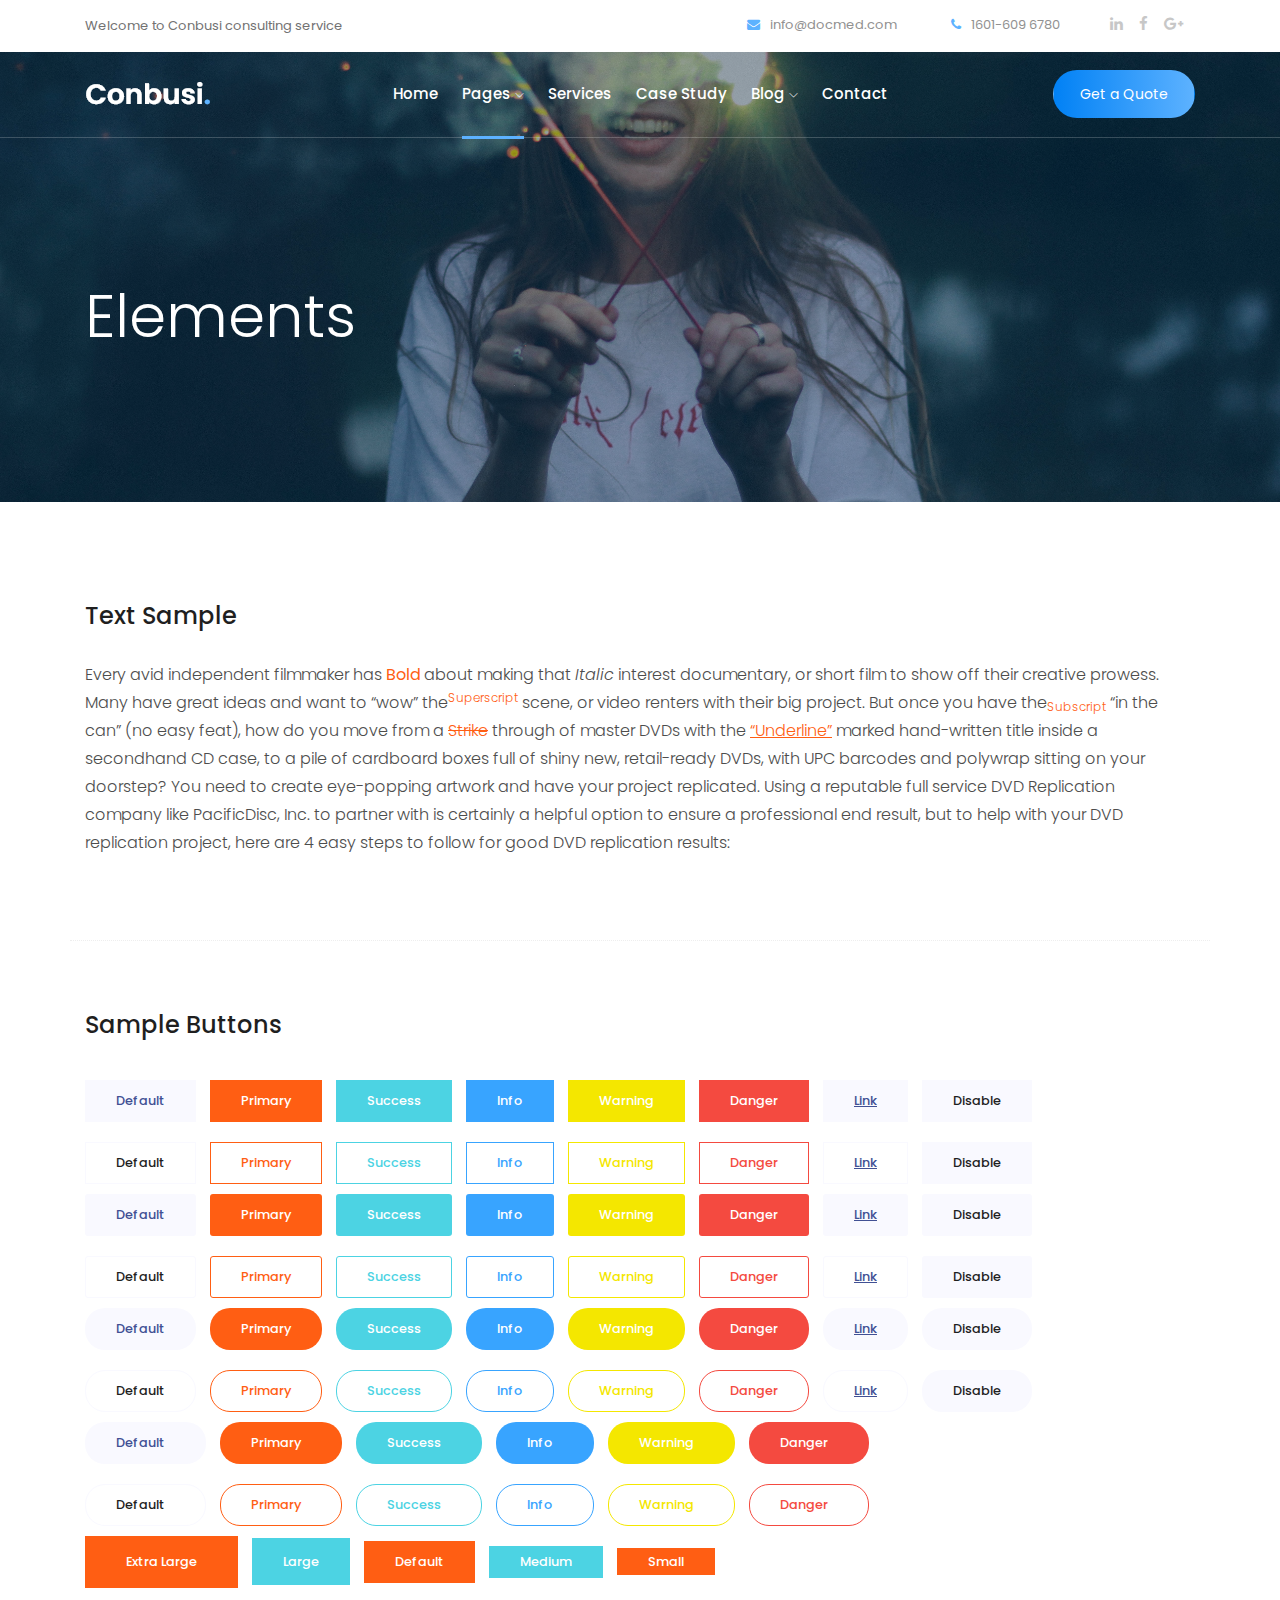
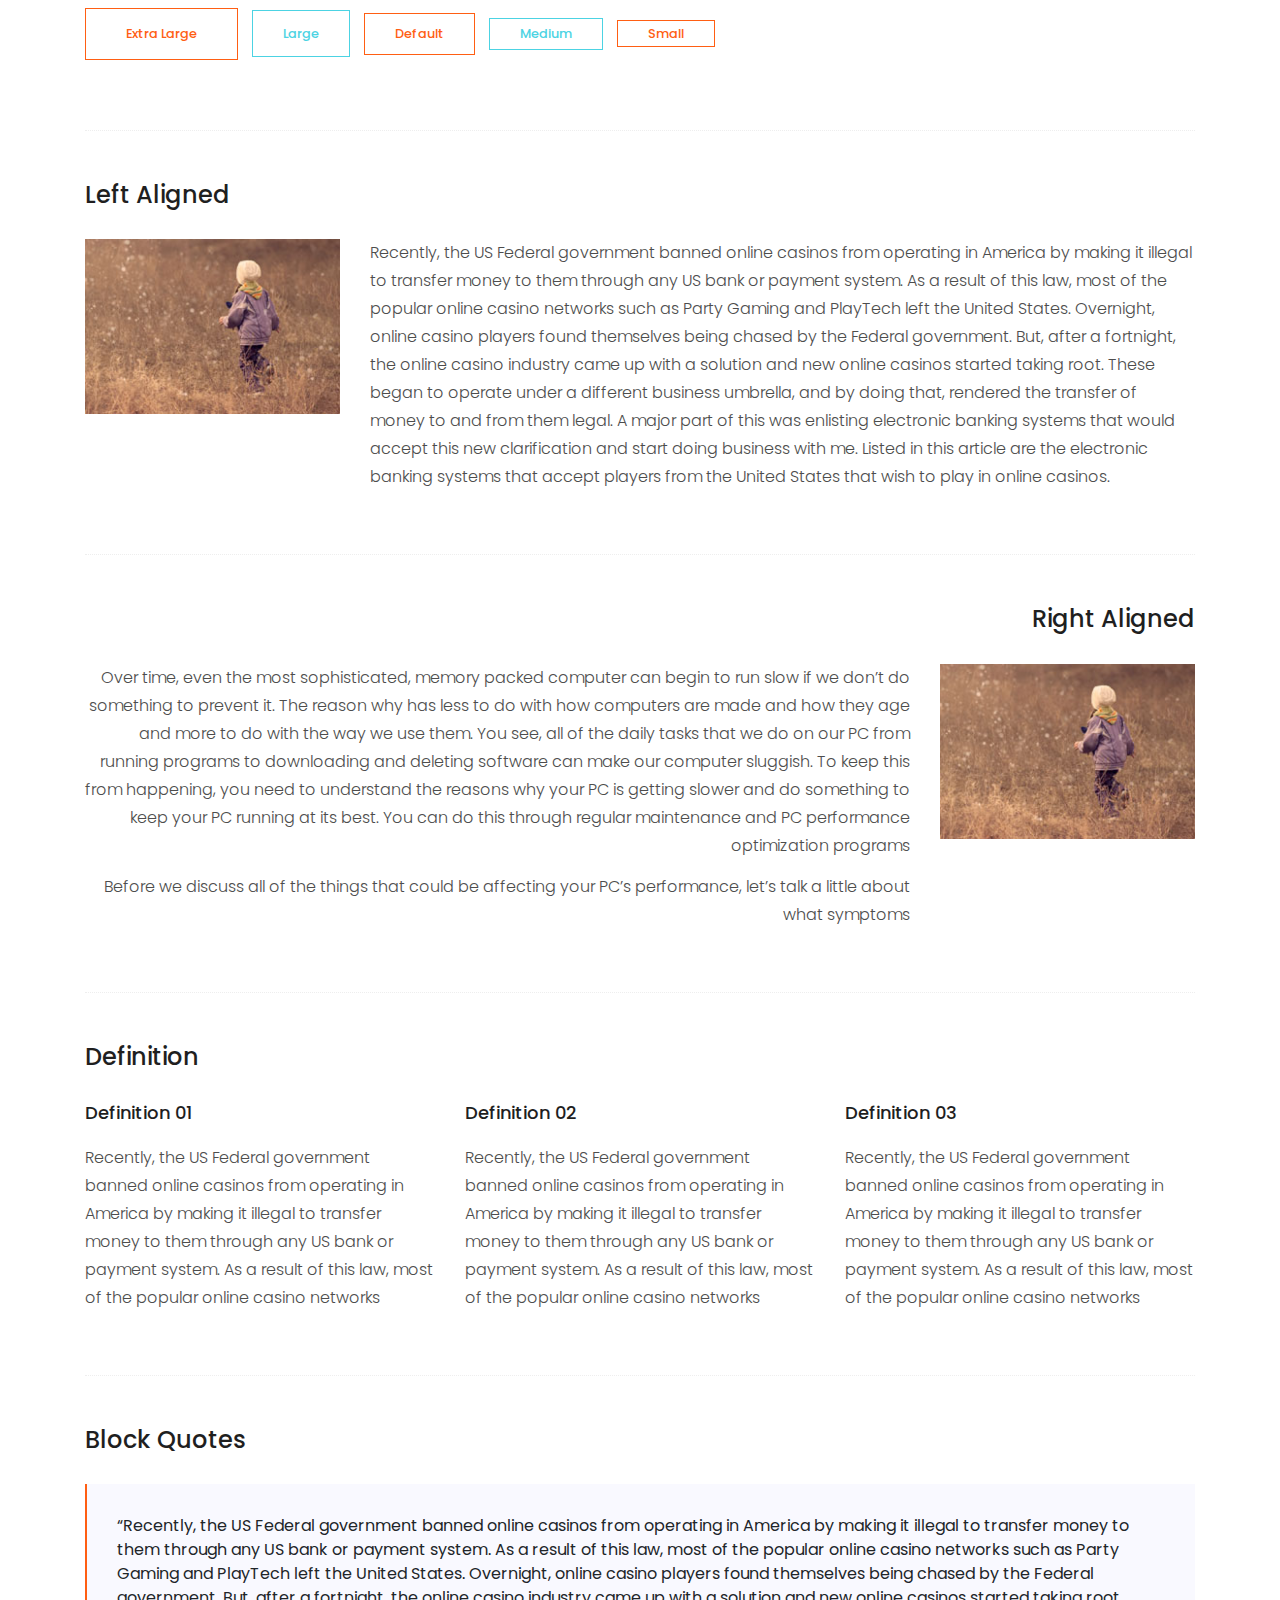
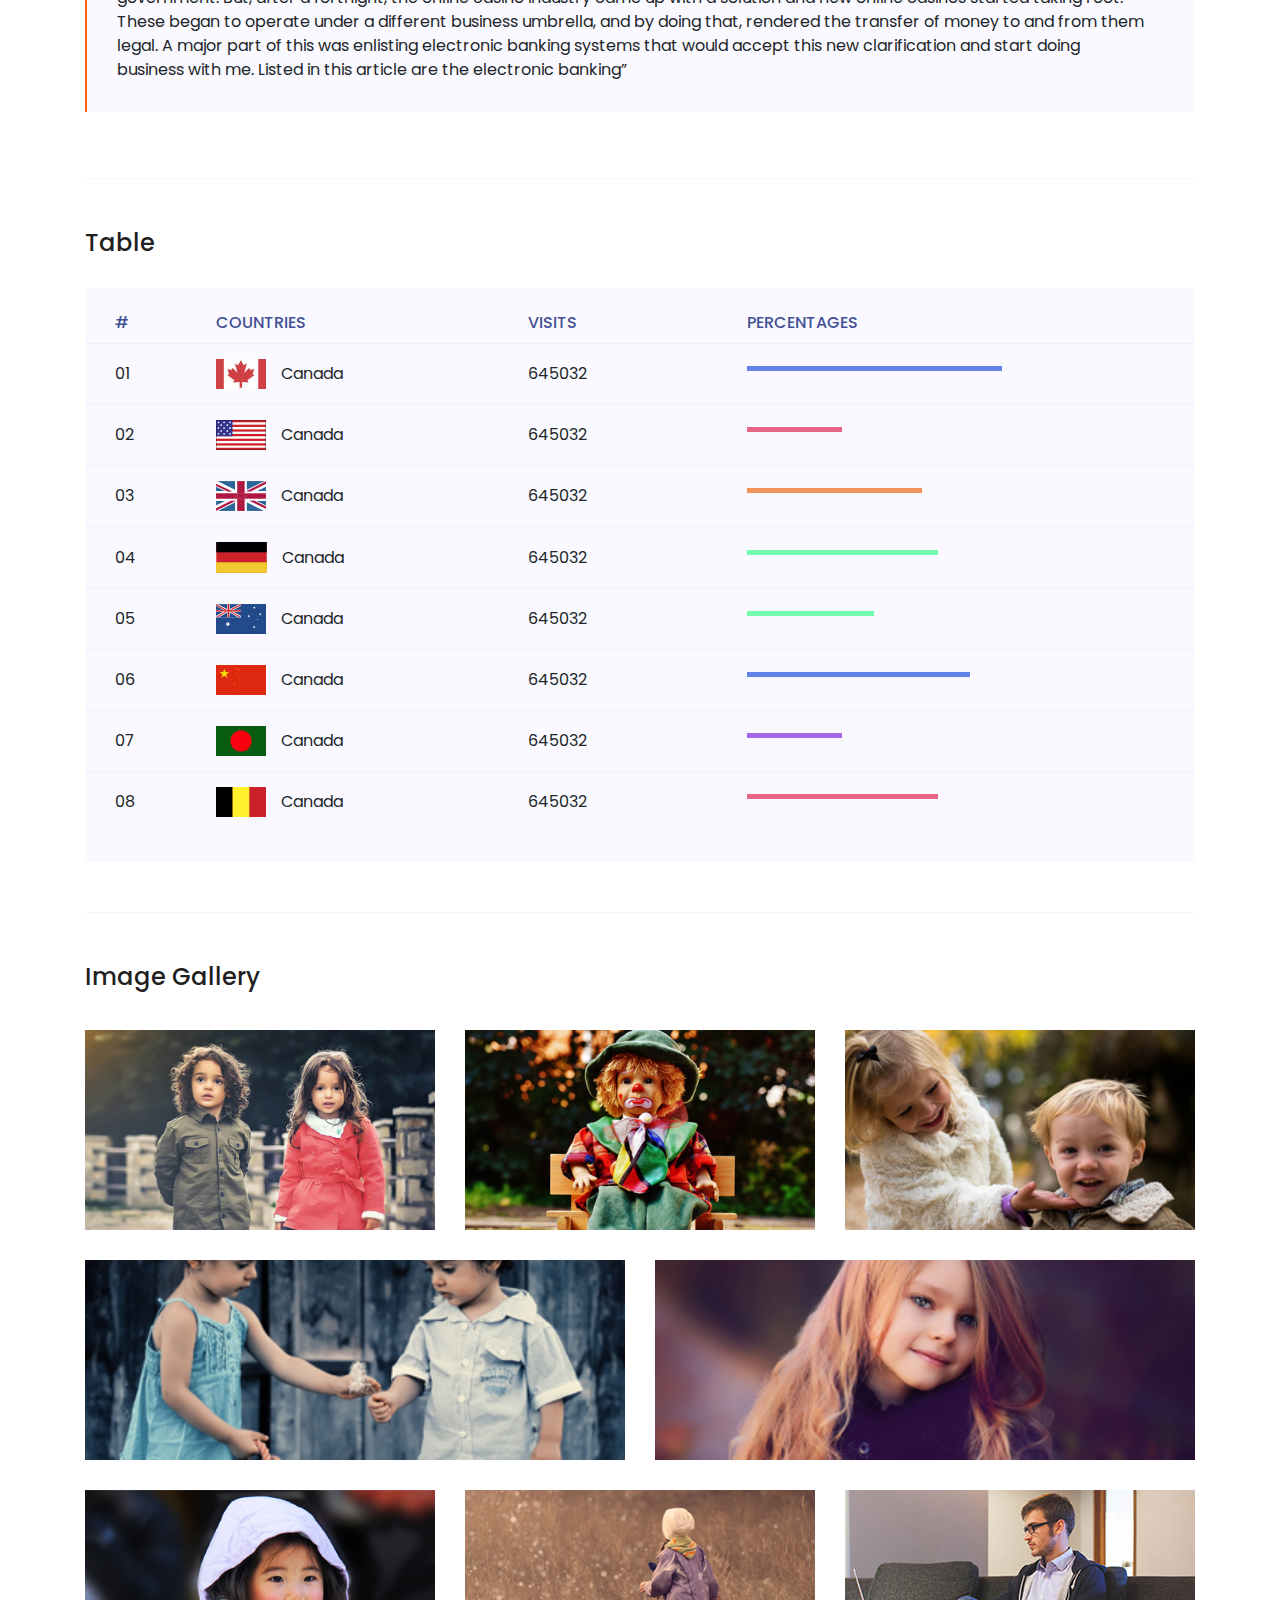
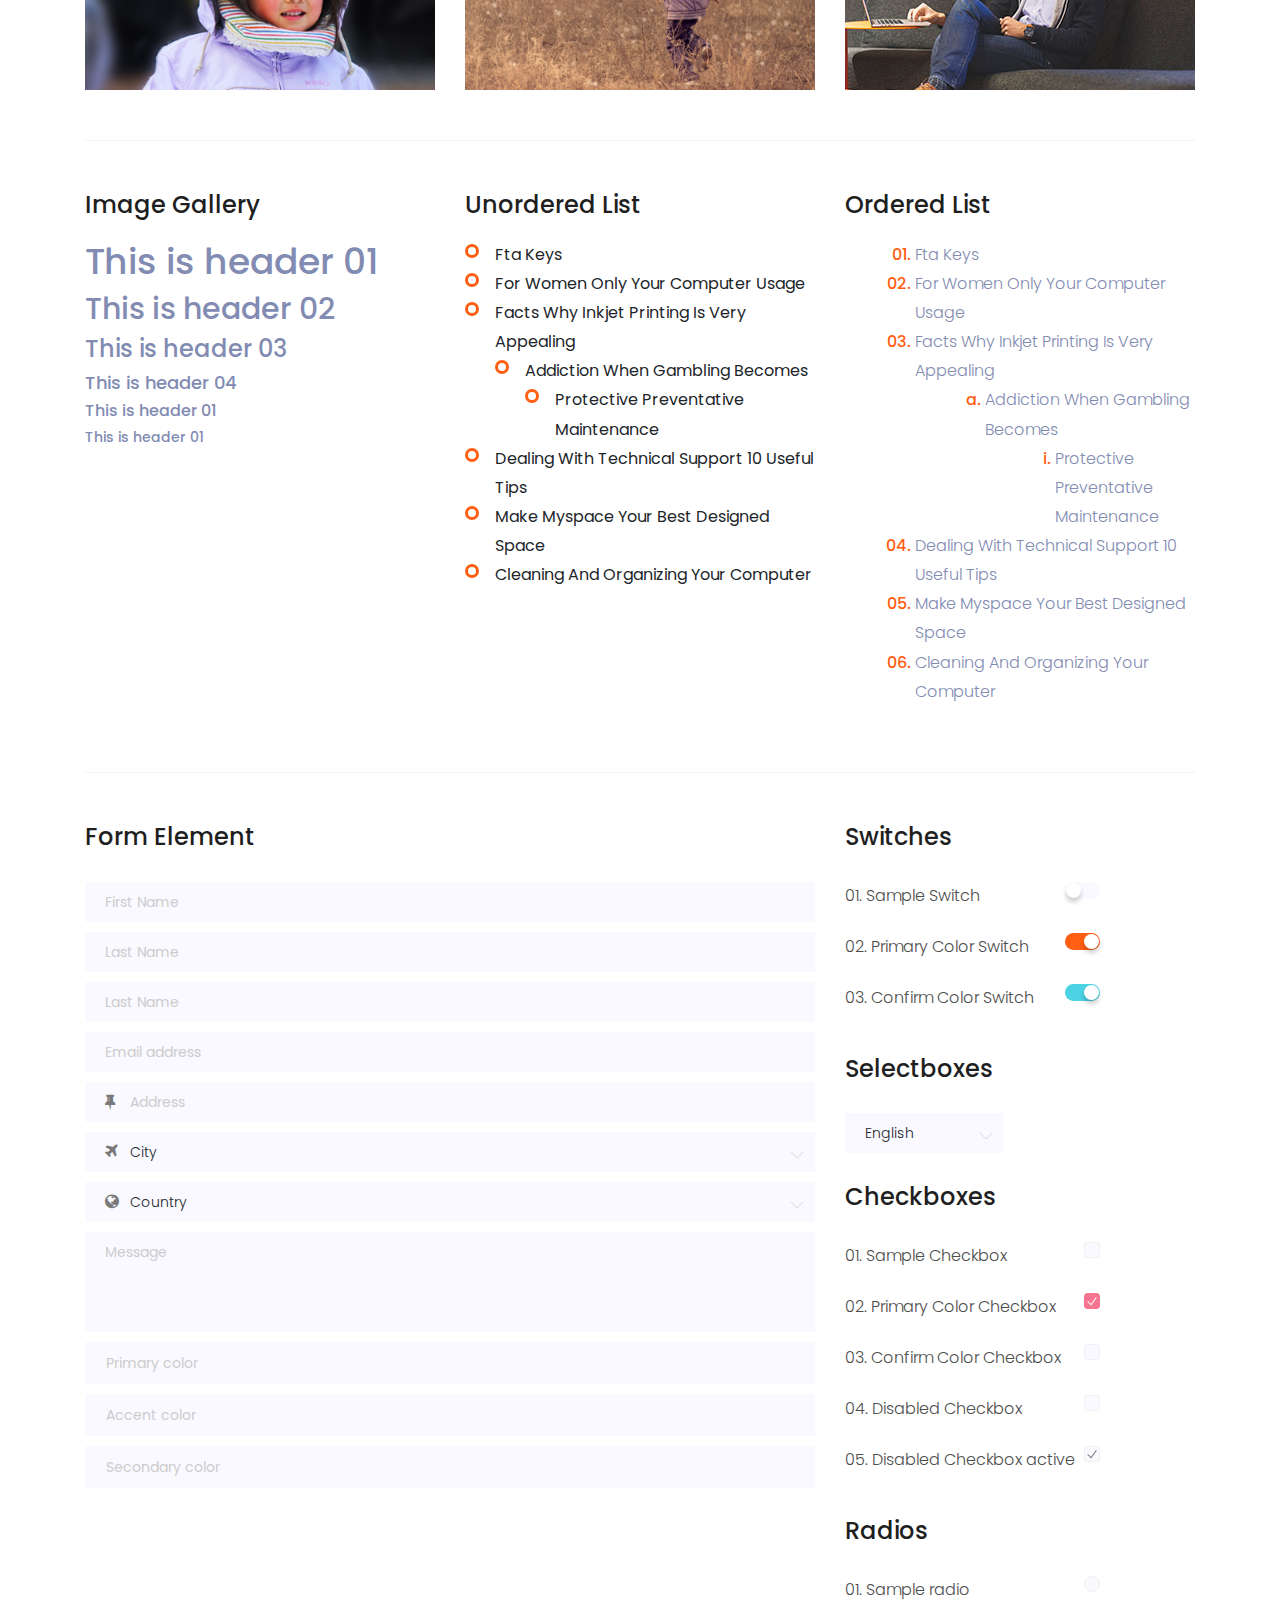
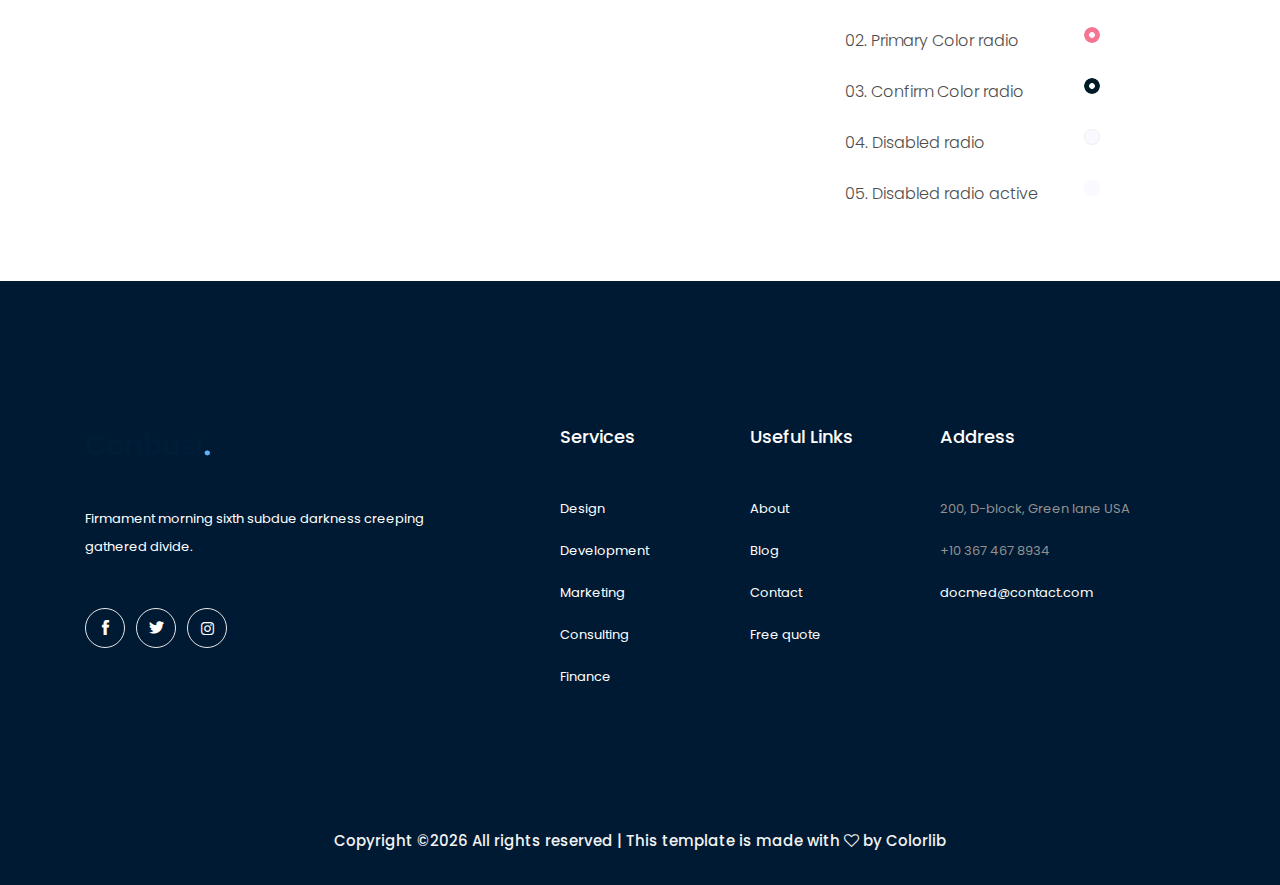
<file: elements.html>
<!doctype html>
<html class="no-js" lang="zxx">

<head>
	<meta charset="utf-8">
	<meta http-equiv="x-ua-compatible" content="ie=edge">
	<title>Busicol</title>
	<meta name="description" content="">
	<meta name="viewport" content="width=device-width, initial-scale=1">

	<!-- <link rel="manifest" href="site.webmanifest"> -->
	<link rel="shortcut icon" type="image/x-icon" href="img/favicon.png">
	<!-- Place favicon.ico in the root directory -->

	<!-- CSS here -->
	<link rel="stylesheet" href="css/bootstrap.min.css">
	<link rel="stylesheet" href="css/owl.carousel.min.css">
	<link rel="stylesheet" href="css/magnific-popup.css">
	<link rel="stylesheet" href="css/font-awesome.min.css">
	<link rel="stylesheet" href="css/themify-icons.css">
	<link rel="stylesheet" href="css/nice-select.css">
	<link rel="stylesheet" href="css/flaticon.css">
	<link rel="stylesheet" href="css/gijgo.css">
	<link rel="stylesheet" href="css/animate.css">
	<link rel="stylesheet" href="css/slicknav.css">
	<link rel="stylesheet" href="css/style.css">
	<!-- <link rel="stylesheet" href="css/responsive.css"> -->
</head>

<body>
	<!--[if lte IE 9]>
            <p class="browserupgrade">You are using an <strong>outdated</strong> browser. Please <a href="https://browsehappy.com/">upgrade your browser</a> to improve your experience and security.</p>
        <![endif]-->

    <!-- header-start -->
    <header>
			<div class="header-area ">
				<div class="header-top_area d-none d-lg-block">
					<div class="container">
						<div class="row">
							<div class="col-xl-5 col-md-5 ">
								<div class="header_left">
									<p>Welcome to Conbusi consulting service</p>
								</div>
							</div>
							<div class="col-xl-7 col-md-7">
								<div class="header_right d-flex">
										<div class="short_contact_list">
												<ul>
													<li><a href="#"> <i class="fa fa-envelope"></i> info@docmed.com</a></li>
													<li><a href="#"> <i class="fa fa-phone"></i> 1601-609 6780</a></li>
												</ul>
											</div>
											<div class="social_media_links">
												<a href="#">
													<i class="fa fa-linkedin"></i>
												</a>
												<a href="#">
													<i class="fa fa-facebook"></i>
												</a>
												<a href="#">
													<i class="fa fa-google-plus"></i>
												</a>
											</div>
								</div>
	
							</div>
						</div>
					</div>
				</div>
				<div id="sticky-header" class="main-header-area">
					<div class="container">
						<div class="header_bottom_border">
							<div class="row align-items-center">
								<div class="col-xl-3 col-lg-2">
									<div class="logo">
										<a href="index.html">
											<img src="img/logo.png" alt="">
										</a>
									</div>
								</div>
								<div class="col-xl-6 col-lg-7">
									<div class="main-menu  d-none d-lg-block">
										<nav>
											<ul id="navigation">
												<li><a  href="index.html">home</a></li>
												<li><a class="active" href="#">pages <i class="ti-angle-down"></i></a>
													<ul class="submenu">
															<li><a href="case_details.html">case details</a></li>
															<li><a href="about.html">about</a></li>
															<li><a href="elements.html">elements</a></li>
													</ul>
												</li>
												<li><a href="services.html">Services</a></li>
												<li><a href="study.html">Case study</a></li>
												<li><a href="#">blog <i class="ti-angle-down"></i></a>
													<ul class="submenu">
														<li><a href="blog.html">blog</a></li>
														<li><a href="single-blog.html">single-blog</a></li>
													</ul>
												</li>
												<li><a href="contact.html">Contact</a></li>
											</ul>
										</nav>
									</div>
								</div>
								<div class="col-xl-3 col-lg-3 d-none d-lg-block">
									<div class="Appointment">
										<div class="book_btn d-none d-lg-block">
											<a  href="#">Get a Quote</a>
										</div>
									</div>
								</div>
								<div class="col-12">
									<div class="mobile_menu d-block d-lg-none"></div>
								</div>
							</div>
						</div>
	
					</div>
				</div>
			</div>
		</header>
		<!-- header-end -->
	
		<!-- bradcam_area  -->
		<div class="bradcam_area bradcam_bg_1">
				<div class="container">
					<div class="row">
						<div class="col-xl-12">
							<div class="bradcam_text">
								<h3>Elements</h3>
							</div>
						</div>
					</div>
				</div>
			</div>
			<!--/ bradcam_area  -->

	<!-- Start Sample Area -->
	<section class="sample-text-area">
		<div class="container box_1170">
			<h3 class="text-heading">Text Sample</h3>
			<p class="sample-text">
				Every avid independent filmmaker has <b>Bold</b> about making that <i>Italic</i> interest documentary,
				or short
				film to show off their creative prowess. Many have great ideas and want to “wow”
				the<sup>Superscript</sup> scene,
				or video renters with their big project. But once you have the<sub>Subscript</sub> “in the can” (no easy
				feat), how
				do you move from a <del>Strike</del> through of master DVDs with the <u>“Underline”</u> marked
				hand-written title
				inside a secondhand CD case, to a pile of cardboard boxes full of shiny new, retail-ready DVDs, with UPC
				barcodes
				and polywrap sitting on your doorstep? You need to create eye-popping artwork and have your project
				replicated.
				Using a reputable full service DVD Replication company like PacificDisc, Inc. to partner with is
				certainly a
				helpful option to ensure a professional end result, but to help with your DVD replication project, here
				are 4 easy
				steps to follow for good DVD replication results:

			</p>
		</div>
	</section>
	<!-- End Sample Area -->

	<!-- Start Button -->
	<section class="button-area">
		<div class="container box_1170 border-top-generic">
			<h3 class="text-heading">Sample Buttons</h3>
			<div class="button-group-area">
				<a href="#" class="genric-btn default">Default</a>
				<a href="#" class="genric-btn primary">Primary</a>
				<a href="#" class="genric-btn success">Success</a>
				<a href="#" class="genric-btn info">Info</a>
				<a href="#" class="genric-btn warning">Warning</a>
				<a href="#" class="genric-btn danger">Danger</a>
				<a href="#" class="genric-btn link">Link</a>
				<a href="#" class="genric-btn disable">Disable</a>
			</div>
			<div class="button-group-area mt-10">
				<a href="#" class="genric-btn default-border">Default</a>
				<a href="#" class="genric-btn primary-border">Primary</a>
				<a href="#" class="genric-btn success-border">Success</a>
				<a href="#" class="genric-btn info-border">Info</a>
				<a href="#" class="genric-btn warning-border">Warning</a>
				<a href="#" class="genric-btn danger-border">Danger</a>
				<a href="#" class="genric-btn link-border">Link</a>
				<a href="#" class="genric-btn disable">Disable</a>
			</div>
			<div class="button-group-area mt-40">
				<a href="#" class="genric-btn default radius">Default</a>
				<a href="#" class="genric-btn primary radius">Primary</a>
				<a href="#" class="genric-btn success radius">Success</a>
				<a href="#" class="genric-btn info radius">Info</a>
				<a href="#" class="genric-btn warning radius">Warning</a>
				<a href="#" class="genric-btn danger radius">Danger</a>
				<a href="#" class="genric-btn link radius">Link</a>
				<a href="#" class="genric-btn disable radius">Disable</a>
			</div>
			<div class="button-group-area mt-10">
				<a href="#" class="genric-btn default-border radius">Default</a>
				<a href="#" class="genric-btn primary-border radius">Primary</a>
				<a href="#" class="genric-btn success-border radius">Success</a>
				<a href="#" class="genric-btn info-border radius">Info</a>
				<a href="#" class="genric-btn warning-border radius">Warning</a>
				<a href="#" class="genric-btn danger-border radius">Danger</a>
				<a href="#" class="genric-btn link-border radius">Link</a>
				<a href="#" class="genric-btn disable radius">Disable</a>
			</div>
			<div class="button-group-area mt-40">
				<a href="#" class="genric-btn default circle">Default</a>
				<a href="#" class="genric-btn primary circle">Primary</a>
				<a href="#" class="genric-btn success circle">Success</a>
				<a href="#" class="genric-btn info circle">Info</a>
				<a href="#" class="genric-btn warning circle">Warning</a>
				<a href="#" class="genric-btn danger circle">Danger</a>
				<a href="#" class="genric-btn link circle">Link</a>
				<a href="#" class="genric-btn disable circle">Disable</a>
			</div>
			<div class="button-group-area mt-10">
				<a href="#" class="genric-btn default-border circle">Default</a>
				<a href="#" class="genric-btn primary-border circle">Primary</a>
				<a href="#" class="genric-btn success-border circle">Success</a>
				<a href="#" class="genric-btn info-border circle">Info</a>
				<a href="#" class="genric-btn warning-border circle">Warning</a>
				<a href="#" class="genric-btn danger-border circle">Danger</a>
				<a href="#" class="genric-btn link-border circle">Link</a>
				<a href="#" class="genric-btn disable circle">Disable</a>
			</div>
			<div class="button-group-area mt-40">
				<a href="#" class="genric-btn default circle arrow">Default<span class="lnr lnr-arrow-right"></span></a>
				<a href="#" class="genric-btn primary circle arrow">Primary<span class="lnr lnr-arrow-right"></span></a>
				<a href="#" class="genric-btn success circle arrow">Success<span class="lnr lnr-arrow-right"></span></a>
				<a href="#" class="genric-btn info circle arrow">Info<span class="lnr lnr-arrow-right"></span></a>
				<a href="#" class="genric-btn warning circle arrow">Warning<span class="lnr lnr-arrow-right"></span></a>
				<a href="#" class="genric-btn danger circle arrow">Danger<span class="lnr lnr-arrow-right"></span></a>
			</div>
			<div class="button-group-area mt-10">
				<a href="#" class="genric-btn default-border circle arrow">Default<span
						class="lnr lnr-arrow-right"></span></a>
				<a href="#" class="genric-btn primary-border circle arrow">Primary<span
						class="lnr lnr-arrow-right"></span></a>
				<a href="#" class="genric-btn success-border circle arrow">Success<span
						class="lnr lnr-arrow-right"></span></a>
				<a href="#" class="genric-btn info-border circle arrow">Info<span
						class="lnr lnr-arrow-right"></span></a>
				<a href="#" class="genric-btn warning-border circle arrow">Warning<span
						class="lnr lnr-arrow-right"></span></a>
				<a href="#" class="genric-btn danger-border circle arrow">Danger<span
						class="lnr lnr-arrow-right"></span></a>
			</div>
			<div class="button-group-area mt-40">
				<a href="#" class="genric-btn primary e-large">Extra Large</a>
				<a href="#" class="genric-btn success large">Large</a>
				<a href="#" class="genric-btn primary">Default</a>
				<a href="#" class="genric-btn success medium">Medium</a>
				<a href="#" class="genric-btn primary small">Small</a>
			</div>
			<div class="button-group-area mt-10">
				<a href="#" class="genric-btn primary-border e-large">Extra Large</a>
				<a href="#" class="genric-btn success-border large">Large</a>
				<a href="#" class="genric-btn primary-border">Default</a>
				<a href="#" class="genric-btn success-border medium">Medium</a>
				<a href="#" class="genric-btn primary-border small">Small</a>
			</div>
		</div>
	</section>
	<!-- End Button -->

	<!-- Start Align Area -->
	<div class="whole-wrap">
		<div class="container box_1170">
			<div class="section-top-border">
				<h3 class="mb-30">Left Aligned</h3>
				<div class="row">
					<div class="col-md-3">
						<img src="img/elements/d.jpg" alt="" class="img-fluid">
					</div>
					<div class="col-md-9 mt-sm-20">
						<p>Recently, the US Federal government banned online casinos from operating in America by making
							it illegal to
							transfer money to them through any US bank or payment system. As a result of this law, most
							of the popular
							online casino networks such as Party Gaming and PlayTech left the United States. Overnight,
							online casino
							players found themselves being chased by the Federal government. But, after a fortnight, the
							online casino
							industry came up with a solution and new online casinos started taking root. These began to
							operate under a
							different business umbrella, and by doing that, rendered the transfer of money to and from
							them legal. A major
							part of this was enlisting electronic banking systems that would accept this new
							clarification and start doing
							business with me. Listed in this article are the electronic banking systems that accept
							players from the United
							States that wish to play in online casinos.</p>
					</div>
				</div>
			</div>
			<div class="section-top-border text-right">
				<h3 class="mb-30">Right Aligned</h3>
				<div class="row">
					<div class="col-md-9">
						<p class="text-right">Over time, even the most sophisticated, memory packed computer can begin
							to run slow if we
							don’t do something to prevent it. The reason why has less to do with how computers are made
							and how they age and
							more to do with the way we use them. You see, all of the daily tasks that we do on our PC
							from running programs
							to downloading and deleting software can make our computer sluggish. To keep this from
							happening, you need to
							understand the reasons why your PC is getting slower and do something to keep your PC
							running at its best. You
							can do this through regular maintenance and PC performance optimization programs</p>
						<p class="text-right">Before we discuss all of the things that could be affecting your PC’s
							performance, let’s
							talk a little about what symptoms</p>
					</div>
					<div class="col-md-3">
						<img src="img/elements/d.jpg" alt="" class="img-fluid">
					</div>
				</div>
			</div>
			<div class="section-top-border">
				<h3 class="mb-30">Definition</h3>
				<div class="row">
					<div class="col-md-4">
						<div class="single-defination">
							<h4 class="mb-20">Definition 01</h4>
							<p>Recently, the US Federal government banned online casinos from operating in America by
								making it illegal to
								transfer money to them through any US bank or payment system. As a result of this law,
								most of the popular
								online casino networks</p>
						</div>
					</div>
					<div class="col-md-4">
						<div class="single-defination">
							<h4 class="mb-20">Definition 02</h4>
							<p>Recently, the US Federal government banned online casinos from operating in America by
								making it illegal to
								transfer money to them through any US bank or payment system. As a result of this law,
								most of the popular
								online casino networks</p>
						</div>
					</div>
					<div class="col-md-4">
						<div class="single-defination">
							<h4 class="mb-20">Definition 03</h4>
							<p>Recently, the US Federal government banned online casinos from operating in America by
								making it illegal to
								transfer money to them through any US bank or payment system. As a result of this law,
								most of the popular
								online casino networks</p>
						</div>
					</div>
				</div>
			</div>
			<div class="section-top-border">
				<h3 class="mb-30">Block Quotes</h3>
				<div class="row">
					<div class="col-lg-12">
						<blockquote class="generic-blockquote">
							“Recently, the US Federal government banned online casinos from operating in America by
							making it illegal to
							transfer money to them through any US bank or payment system. As a result of this law, most
							of the popular
							online casino networks such as Party Gaming and PlayTech left the United States. Overnight,
							online casino
							players found themselves being chased by the Federal government. But, after a fortnight, the
							online casino
							industry came up with a solution and new online casinos started taking root. These began to
							operate under a
							different business umbrella, and by doing that, rendered the transfer of money to and from
							them legal. A major
							part of this was enlisting electronic banking systems that would accept this new
							clarification and start doing
							business with me. Listed in this article are the electronic banking”
						</blockquote>
					</div>
				</div>
			</div>
			<div class="section-top-border">
				<h3 class="mb-30">Table</h3>
				<div class="progress-table-wrap">
					<div class="progress-table">
						<div class="table-head">
							<div class="serial">#</div>
							<div class="country">Countries</div>
							<div class="visit">Visits</div>
							<div class="percentage">Percentages</div>
						</div>
						<div class="table-row">
							<div class="serial">01</div>
							<div class="country"> <img src="img/elements/f1.jpg" alt="flag">Canada</div>
							<div class="visit">645032</div>
							<div class="percentage">
								<div class="progress">
									<div class="progress-bar color-1" role="progressbar" style="width: 80%"
										aria-valuenow="80" aria-valuemin="0" aria-valuemax="100"></div>
								</div>
							</div>
						</div>
						<div class="table-row">
							<div class="serial">02</div>
							<div class="country"> <img src="img/elements/f2.jpg" alt="flag">Canada</div>
							<div class="visit">645032</div>
							<div class="percentage">
								<div class="progress">
									<div class="progress-bar color-2" role="progressbar" style="width: 30%"
										aria-valuenow="30" aria-valuemin="0" aria-valuemax="100"></div>
								</div>
							</div>
						</div>
						<div class="table-row">
							<div class="serial">03</div>
							<div class="country"> <img src="img/elements/f3.jpg" alt="flag">Canada</div>
							<div class="visit">645032</div>
							<div class="percentage">
								<div class="progress">
									<div class="progress-bar color-3" role="progressbar" style="width: 55%"
										aria-valuenow="55" aria-valuemin="0" aria-valuemax="100"></div>
								</div>
							</div>
						</div>
						<div class="table-row">
							<div class="serial">04</div>
							<div class="country"> <img src="img/elements/f4.jpg" alt="flag">Canada</div>
							<div class="visit">645032</div>
							<div class="percentage">
								<div class="progress">
									<div class="progress-bar color-4" role="progressbar" style="width: 60%"
										aria-valuenow="60" aria-valuemin="0" aria-valuemax="100"></div>
								</div>
							</div>
						</div>
						<div class="table-row">
							<div class="serial">05</div>
							<div class="country"> <img src="img/elements/f5.jpg" alt="flag">Canada</div>
							<div class="visit">645032</div>
							<div class="percentage">
								<div class="progress">
									<div class="progress-bar color-5" role="progressbar" style="width: 40%"
										aria-valuenow="40" aria-valuemin="0" aria-valuemax="100"></div>
								</div>
							</div>
						</div>
						<div class="table-row">
							<div class="serial">06</div>
							<div class="country"> <img src="img/elements/f6.jpg" alt="flag">Canada</div>
							<div class="visit">645032</div>
							<div class="percentage">
								<div class="progress">
									<div class="progress-bar color-6" role="progressbar" style="width: 70%"
										aria-valuenow="70" aria-valuemin="0" aria-valuemax="100"></div>
								</div>
							</div>
						</div>
						<div class="table-row">
							<div class="serial">07</div>
							<div class="country"> <img src="img/elements/f7.jpg" alt="flag">Canada</div>
							<div class="visit">645032</div>
							<div class="percentage">
								<div class="progress">
									<div class="progress-bar color-7" role="progressbar" style="width: 30%"
										aria-valuenow="30" aria-valuemin="0" aria-valuemax="100"></div>
								</div>
							</div>
						</div>
						<div class="table-row">
							<div class="serial">08</div>
							<div class="country"> <img src="img/elements/f8.jpg" alt="flag">Canada</div>
							<div class="visit">645032</div>
							<div class="percentage">
								<div class="progress">
									<div class="progress-bar color-8" role="progressbar" style="width: 60%"
										aria-valuenow="60" aria-valuemin="0" aria-valuemax="100"></div>
								</div>
							</div>
						</div>
					</div>
				</div>
			</div>
			<div class="section-top-border">
				<h3>Image Gallery</h3>
				<div class="row gallery-item">
					<div class="col-md-4">
						<a href="img/elements/g1.jpg" class="img-pop-up">
							<div class="single-gallery-image" style="background: url(img/elements/g1.jpg);"></div>
						</a>
					</div>
					<div class="col-md-4">
						<a href="img/elements/g2.jpg" class="img-pop-up">
							<div class="single-gallery-image" style="background: url(img/elements/g2.jpg);"></div>
						</a>
					</div>
					<div class="col-md-4">
						<a href="img/elements/g3.jpg" class="img-pop-up">
							<div class="single-gallery-image" style="background: url(img/elements/g3.jpg);"></div>
						</a>
					</div>
					<div class="col-md-6">
						<a href="img/elements/g4.jpg" class="img-pop-up">
							<div class="single-gallery-image" style="background: url(img/elements/g4.jpg);"></div>
						</a>
					</div>
					<div class="col-md-6">
						<a href="img/elements/g5.jpg" class="img-pop-up">
							<div class="single-gallery-image" style="background: url(img/elements/g5.jpg);"></div>
						</a>
					</div>
					<div class="col-md-4">
						<a href="img/elements/g6.jpg" class="img-pop-up">
							<div class="single-gallery-image" style="background: url(img/elements/g6.jpg);"></div>
						</a>
					</div>
					<div class="col-md-4">
						<a href="img/elements/g7.jpg" class="img-pop-up">
							<div class="single-gallery-image" style="background: url(img/elements/g7.jpg);"></div>
						</a>
					</div>
					<div class="col-md-4">
						<a href="img/elements/g8.jpg" class="img-pop-up">
							<div class="single-gallery-image" style="background: url(img/elements/g8.jpg);"></div>
						</a>
					</div>
				</div>
			</div>
			<div class="section-top-border">
				<div class="row">
					<div class="col-md-4">
						<h3 class="mb-20">Image Gallery</h3>
						<div class="typography">
							<h1>This is header 01</h1>
							<h2>This is header 02</h2>
							<h3>This is header 03</h3>
							<h4>This is header 04</h4>
							<h5>This is header 01</h5>
							<h6>This is header 01</h6>
						</div>
					</div>
					<div class="col-md-4 mt-sm-30">
						<h3 class="mb-20">Unordered List</h3>
						<div class="">
							<ul class="unordered-list">
								<li>Fta Keys</li>
								<li>For Women Only Your Computer Usage</li>
								<li>Facts Why Inkjet Printing Is Very Appealing
									<ul>
										<li>Addiction When Gambling Becomes
											<ul>
												<li>Protective Preventative Maintenance</li>
											</ul>
										</li>
									</ul>
								</li>
								<li>Dealing With Technical Support 10 Useful Tips</li>
								<li>Make Myspace Your Best Designed Space</li>
								<li>Cleaning And Organizing Your Computer</li>
							</ul>
						</div>
					</div>
					<div class="col-md-4 mt-sm-30">
						<h3 class="mb-20">Ordered List</h3>
						<div class="">
							<ol class="ordered-list">
								<li><span>Fta Keys</span></li>
								<li><span>For Women Only Your Computer Usage</span></li>
								<li><span>Facts Why Inkjet Printing Is Very Appealing</span>
									<ol class="ordered-list-alpha">
										<li><span>Addiction When Gambling Becomes</span>
											<ol class="ordered-list-roman">
												<li><span>Protective Preventative Maintenance</span></li>
											</ol>
										</li>
									</ol>
								</li>
								<li><span>Dealing With Technical Support 10 Useful Tips</span></li>
								<li><span>Make Myspace Your Best Designed Space</span></li>
								<li><span>Cleaning And Organizing Your Computer</span></li>
							</ol>
						</div>
					</div>
				</div>
			</div>
			<div class="section-top-border">
				<div class="row">
					<div class="col-lg-8 col-md-8">
						<h3 class="mb-30">Form Element</h3>
						<form action="#">
							<div class="mt-10">
								<input type="text" name="first_name" placeholder="First Name"
									onfocus="this.placeholder = ''" onblur="this.placeholder = 'First Name'" required
									class="single-input">
							</div>
							<div class="mt-10">
								<input type="text" name="last_name" placeholder="Last Name"
									onfocus="this.placeholder = ''" onblur="this.placeholder = 'Last Name'" required
									class="single-input">
							</div>
							<div class="mt-10">
								<input type="text" name="last_name" placeholder="Last Name"
									onfocus="this.placeholder = ''" onblur="this.placeholder = 'Last Name'" required
									class="single-input">
							</div>
							<div class="mt-10">
								<input type="email" name="EMAIL" placeholder="Email address"
									onfocus="this.placeholder = ''" onblur="this.placeholder = 'Email address'" required
									class="single-input">
							</div>
							<div class="input-group-icon mt-10">
								<div class="icon"><i class="fa fa-thumb-tack" aria-hidden="true"></i></div>
								<input type="text" name="address" placeholder="Address" onfocus="this.placeholder = ''"
									onblur="this.placeholder = 'Address'" required class="single-input">
							</div>
							<div class="input-group-icon mt-10">
								<div class="icon"><i class="fa fa-plane" aria-hidden="true"></i></div>
								<div class="form-select" id="default-select"">
											<select>
												<option value=" 1">City</option>
									<option value="1">Dhaka</option>
									<option value="1">Dilli</option>
									<option value="1">Newyork</option>
									<option value="1">Islamabad</option>
									</select>
								</div>
							</div>
							<div class="input-group-icon mt-10">
								<div class="icon"><i class="fa fa-globe" aria-hidden="true"></i></div>
								<div class="form-select" id="default-select"">
											<select>
												<option value=" 1">Country</option>
									<option value="1">Bangladesh</option>
									<option value="1">India</option>
									<option value="1">England</option>
									<option value="1">Srilanka</option>
									</select>
								</div>
							</div>

							<div class="mt-10">
								<textarea class="single-textarea" placeholder="Message" onfocus="this.placeholder = ''"
									onblur="this.placeholder = 'Message'" required></textarea>
							</div>
							<!-- For Gradient Border Use -->
							<!-- <div class="mt-10">
										<div class="primary-input">
											<input id="primary-input" type="text" name="first_name" placeholder="Primary color" onfocus="this.placeholder = ''" onblur="this.placeholder = 'Primary color'">
											<label for="primary-input"></label>
										</div>
									</div> -->
							<div class="mt-10">
								<input type="text" name="first_name" placeholder="Primary color"
									onfocus="this.placeholder = ''" onblur="this.placeholder = 'Primary color'" required
									class="single-input-primary">
							</div>
							<div class="mt-10">
								<input type="text" name="first_name" placeholder="Accent color"
									onfocus="this.placeholder = ''" onblur="this.placeholder = 'Accent color'" required
									class="single-input-accent">
							</div>
							<div class="mt-10">
								<input type="text" name="first_name" placeholder="Secondary color"
									onfocus="this.placeholder = ''" onblur="this.placeholder = 'Secondary color'"
									required class="single-input-secondary">
							</div>
						</form>
					</div>
					<div class="col-lg-3 col-md-4 mt-sm-30">
						<div class="single-element-widget">
							<h3 class="mb-30">Switches</h3>
							<div class="switch-wrap d-flex justify-content-between">
								<p>01. Sample Switch</p>
								<div class="primary-switch">
									<input type="checkbox" id="default-switch">
									<label for="default-switch"></label>
								</div>
							</div>
							<div class="switch-wrap d-flex justify-content-between">
								<p>02. Primary Color Switch</p>
								<div class="primary-switch">
									<input type="checkbox" id="primary-switch" checked>
									<label for="primary-switch"></label>
								</div>
							</div>
							<div class="switch-wrap d-flex justify-content-between">
								<p>03. Confirm Color Switch</p>
								<div class="confirm-switch">
									<input type="checkbox" id="confirm-switch" checked>
									<label for="confirm-switch"></label>
								</div>
							</div>
						</div>
						<div class="single-element-widget mt-30">
							<h3 class="mb-30">Selectboxes</h3>
							<div class="default-select" id="default-select"">
										<select>
											<option value=" 1">English</option>
								<option value="1">Spanish</option>
								<option value="1">Arabic</option>
								<option value="1">Portuguise</option>
								<option value="1">Bengali</option>
								</select>
							</div>
						</div>
						<div class="single-element-widget mt-30">
							<h3 class="mb-30">Checkboxes</h3>
							<div class="switch-wrap d-flex justify-content-between">
								<p>01. Sample Checkbox</p>
								<div class="primary-checkbox">
									<input type="checkbox" id="default-checkbox">
									<label for="default-checkbox"></label>
								</div>
							</div>
							<div class="switch-wrap d-flex justify-content-between">
								<p>02. Primary Color Checkbox</p>
								<div class="primary-checkbox">
									<input type="checkbox" id="primary-checkbox" checked>
									<label for="primary-checkbox"></label>
								</div>
							</div>
							<div class="switch-wrap d-flex justify-content-between">
								<p>03. Confirm Color Checkbox</p>
								<div class="confirm-checkbox">
									<input type="checkbox" id="confirm-checkbox">
									<label for="confirm-checkbox"></label>
								</div>
							</div>
							<div class="switch-wrap d-flex justify-content-between">
								<p>04. Disabled Checkbox</p>
								<div class="disabled-checkbox">
									<input type="checkbox" id="disabled-checkbox" disabled>
									<label for="disabled-checkbox"></label>
								</div>
							</div>
							<div class="switch-wrap d-flex justify-content-between">
								<p>05. Disabled Checkbox active</p>
								<div class="disabled-checkbox">
									<input type="checkbox" id="disabled-checkbox-active" checked disabled>
									<label for="disabled-checkbox-active"></label>
								</div>
							</div>
						</div>
						<div class="single-element-widget mt-30">
							<h3 class="mb-30">Radios</h3>
							<div class="switch-wrap d-flex justify-content-between">
								<p>01. Sample radio</p>
								<div class="primary-radio">
									<input type="checkbox" id="default-radio">
									<label for="default-radio"></label>
								</div>
							</div>
							<div class="switch-wrap d-flex justify-content-between">
								<p>02. Primary Color radio</p>
								<div class="primary-radio">
									<input type="checkbox" id="primary-radio" checked>
									<label for="primary-radio"></label>
								</div>
							</div>
							<div class="switch-wrap d-flex justify-content-between">
								<p>03. Confirm Color radio</p>
								<div class="confirm-radio">
									<input type="checkbox" id="confirm-radio" checked>
									<label for="confirm-radio"></label>
								</div>
							</div>
							<div class="switch-wrap d-flex justify-content-between">
								<p>04. Disabled radio</p>
								<div class="disabled-radio">
									<input type="checkbox" id="disabled-radio" disabled>
									<label for="disabled-radio"></label>
								</div>
							</div>
							<div class="switch-wrap d-flex justify-content-between">
								<p>05. Disabled radio active</p>
								<div class="disabled-radio">
									<input type="checkbox" id="disabled-radio-active" checked disabled>
									<label for="disabled-radio-active"></label>
								</div>
							</div>
						</div>
					</div>
				</div>
			</div>
		</div>
	</div>
	<!-- End Align Area -->

    <!-- footer start -->
    <footer class="footer">
        <div class="footer_top">
            <div class="container">
                <div class="row">
                    <div class="col-xl-4 col-md-6 col-lg-4">
                        <div class="footer_widget">
                            <div class="footer_logo">
                                <a href="#">
                                    <img src="img/footer_logo.png" alt="">
                                </a>
                            </div>
                            <p>
                                Firmament morning sixth subdue darkness
                                creeping gathered divide.
                            </p>
                            <div class="socail_links">
                                <ul>
                                    <li>
                                        <a href="#">
                                            <i class="ti-facebook"></i>
                                        </a>
                                    </li>
                                    <li>
                                        <a href="#">
                                            <i class="ti-twitter-alt"></i>
                                        </a>
                                    </li>
                                    <li>
                                        <a href="#">
                                            <i class="fa fa-instagram"></i>
                                        </a>
                                    </li>
                                </ul>
                            </div>

                        </div>
                    </div>
                    <div class="col-xl-2 offset-xl-1 col-md-6 col-lg-3">
                        <div class="footer_widget">
                            <h3 class="footer_title">
                                    Services
                            </h3>
                            <ul>
                                <li><a href="#">Design</a></li>
                                <li><a href="#">Development</a></li>
                                <li><a href="#">Marketing</a></li>
                                <li><a href="#">Consulting</a></li>
                                <li><a href="#">Finance</a></li>
                            </ul>

                        </div>
                    </div>
                    <div class="col-xl-2 col-md-6 col-lg-2">
                        <div class="footer_widget">
                            <h3 class="footer_title">
                                    Useful Links
                            </h3>
                            <ul>
                                <li><a href="#">About</a></li>
                                <li><a href="#">Blog</a></li>
                                <li><a href="#"> Contact</a></li>
                                <li><a href="#"> Free quote</a></li>
                            </ul>
                        </div>
                    </div>
                    <div class="col-xl-3 col-md-6 col-lg-3">
                        <div class="footer_widget">
                            <h3 class="footer_title">
                                Address
                            </h3>
                            <ul>
                                    <li>200, D-block, Green lane USA</li>
                                    <li>+10 367 467 8934</li>
                                    <li><a href="#"> docmed@contact.com</a></li>
                                </ul>
                        </div>
                    </div>
                </div>
            </div>
        </div>
        <div class="copy-right_text">
            <div class="container">
                <div class="footer_border"></div>
                <div class="row">
                    <div class="col-xl-12">
                        <p class="copy_right text-center">
                            <!-- Link back to Colorlib can't be removed. Template is licensed under CC BY 3.0. -->
Copyright &copy;<script>document.write(new Date().getFullYear());</script> All rights reserved | This template is made with <i class="fa fa-heart-o" aria-hidden="true"></i> by <a href="https://colorlib.com" target="_blank">Colorlib</a>
<!-- Link back to Colorlib can't be removed. Template is licensed under CC BY 3.0. -->
                        </p>
                    </div>
                </div>
            </div>
        </div>
    </footer>
    <!--/ footer end  -->
<!-- link that opens popup -->

    <!-- form itself end-->
    <form id="test-form" class="white-popup-block mfp-hide">
        <div class="popup_box ">
            <div class="popup_inner">
                <div class="popup_header">
                    <h3>Get Free Quote</h3>
                </div>
                <div class="custom_form">
                        <div class="row">
                                <div class="col-xl-12">
                                    <input type="text" placeholder="Your Name">
                                </div>
                                <div class="col-xl-12">
                                    <input type="email" placeholder="Email">
                                </div>
                                <div class="col-xl-12">
                                    <textarea name="" id="" cols="30" rows="10" placeholder="Message"></textarea>
                                </div>
                                <div class="col-xl-12">
                                    <button type="submit" class="boxed-btn3">Send</button>
                                </div>
                            </div>
                </div>
            </div>
        </div>
    </form>
    <!-- form itself end -->

	<!-- JS here -->
	<script src="js/vendor/modernizr-3.5.0.min.js"></script>
	<script src="js/vendor/jquery-1.12.4.min.js"></script>
	<script src="js/popper.min.js"></script>
	<script src="js/bootstrap.min.js"></script>
	<script src="js/owl.carousel.min.js"></script>
	<script src="js/isotope.pkgd.min.js"></script>
	<script src="js/ajax-form.js"></script>
	<script src="js/waypoints.min.js"></script>
	<script src="js/jquery.counterup.min.js"></script>
	<script src="js/imagesloaded.pkgd.min.js"></script>
	<script src="js/scrollIt.js"></script>
	<script src="js/jquery.scrollUp.min.js"></script>
	<script src="js/wow.min.js"></script>
	<script src="js/nice-select.min.js"></script>
	<script src="js/jquery.slicknav.min.js"></script>
	<script src="js/jquery.magnific-popup.min.js"></script>
	<script src="js/plugins.js"></script>
	<script src="js/gijgo.min.js"></script>

	<!--contact js-->
	<script src="js/contact.js"></script>
	<script src="js/jquery.ajaxchimp.min.js"></script>
	<script src="js/jquery.form.js"></script>
	<script src="js/jquery.validate.min.js"></script>
	<script src="js/mail-script.js"></script>

	<script src="js/main.js"></script>
    <script>
        $('#datepicker').datepicker({
            iconsLibrary: 'fontawesome',
            icons: {
             rightIcon: '<span class="fa fa-caret-down"></span>'
         }
        });
        $('#datepicker2').datepicker({
            iconsLibrary: 'fontawesome',
            icons: {
             rightIcon: '<span class="fa fa-caret-down"></span>'
         }

        });
    </script>
</body>
</html>
</file>
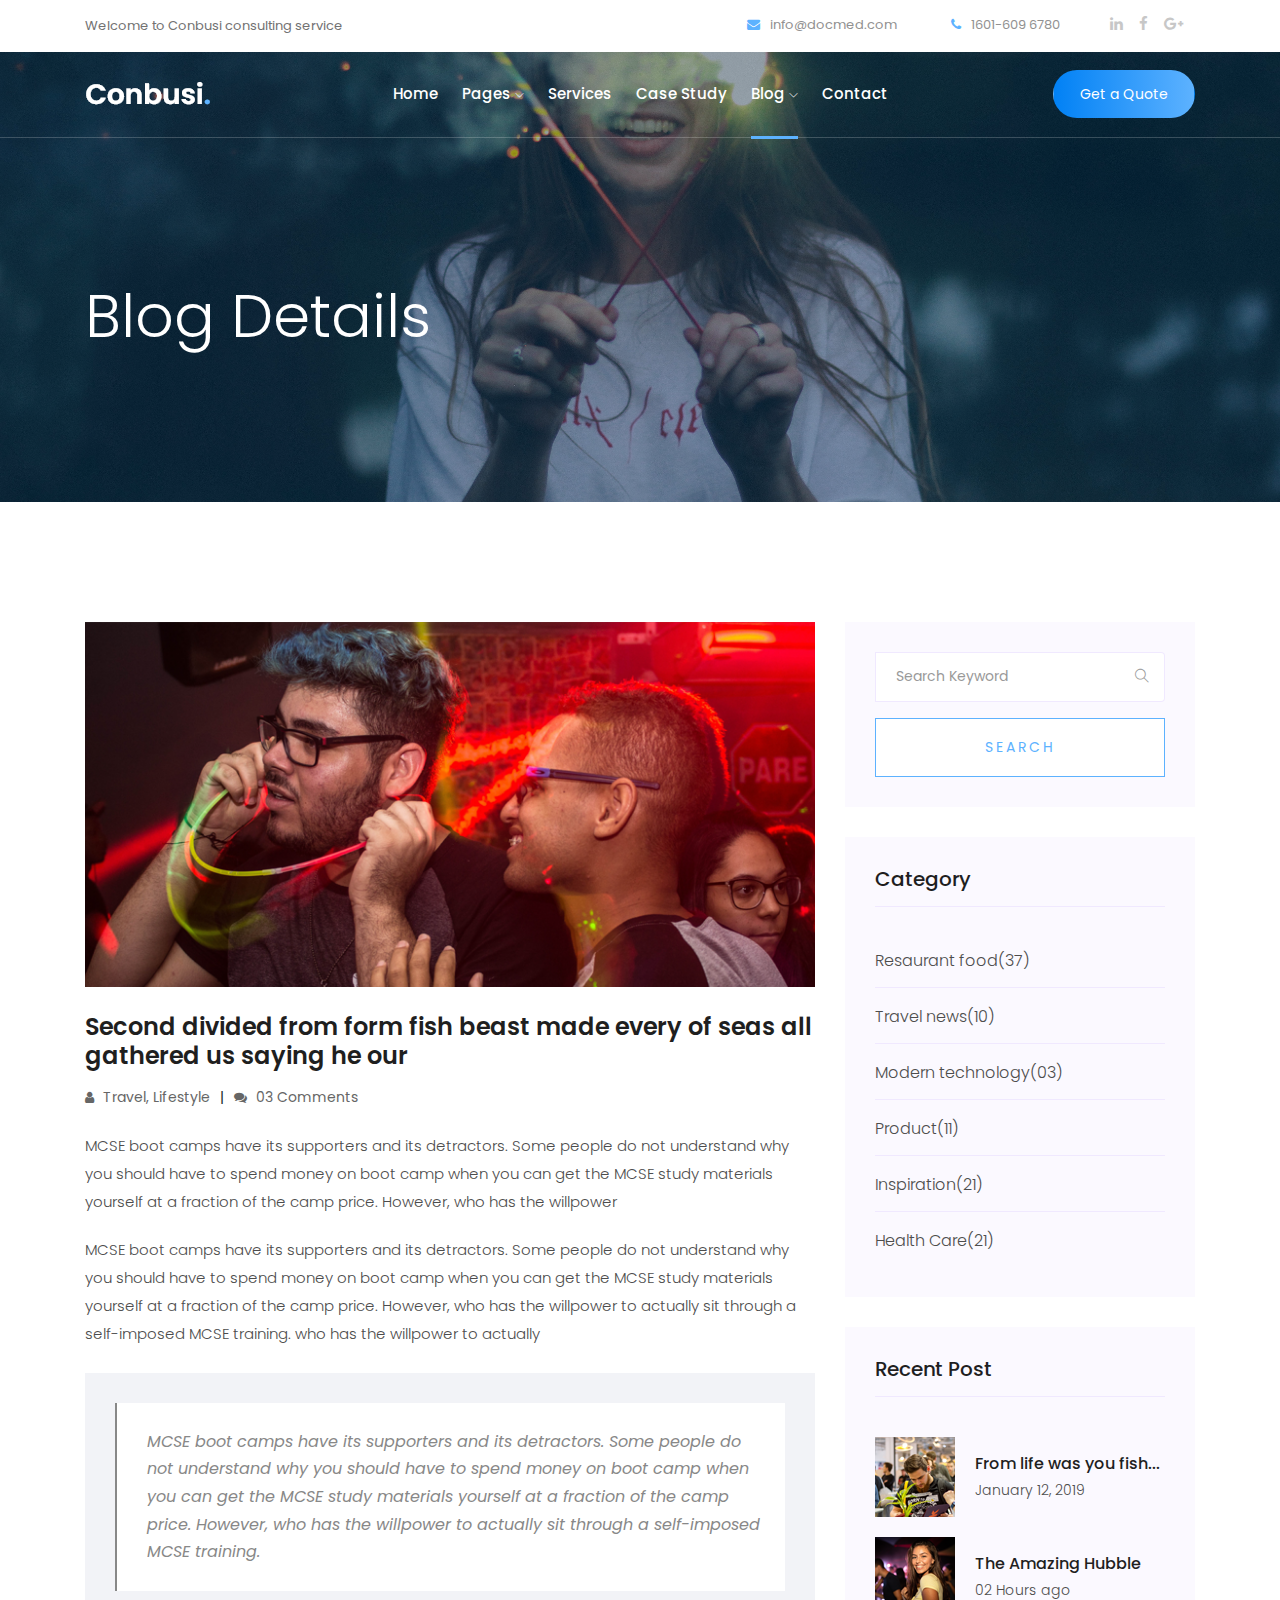
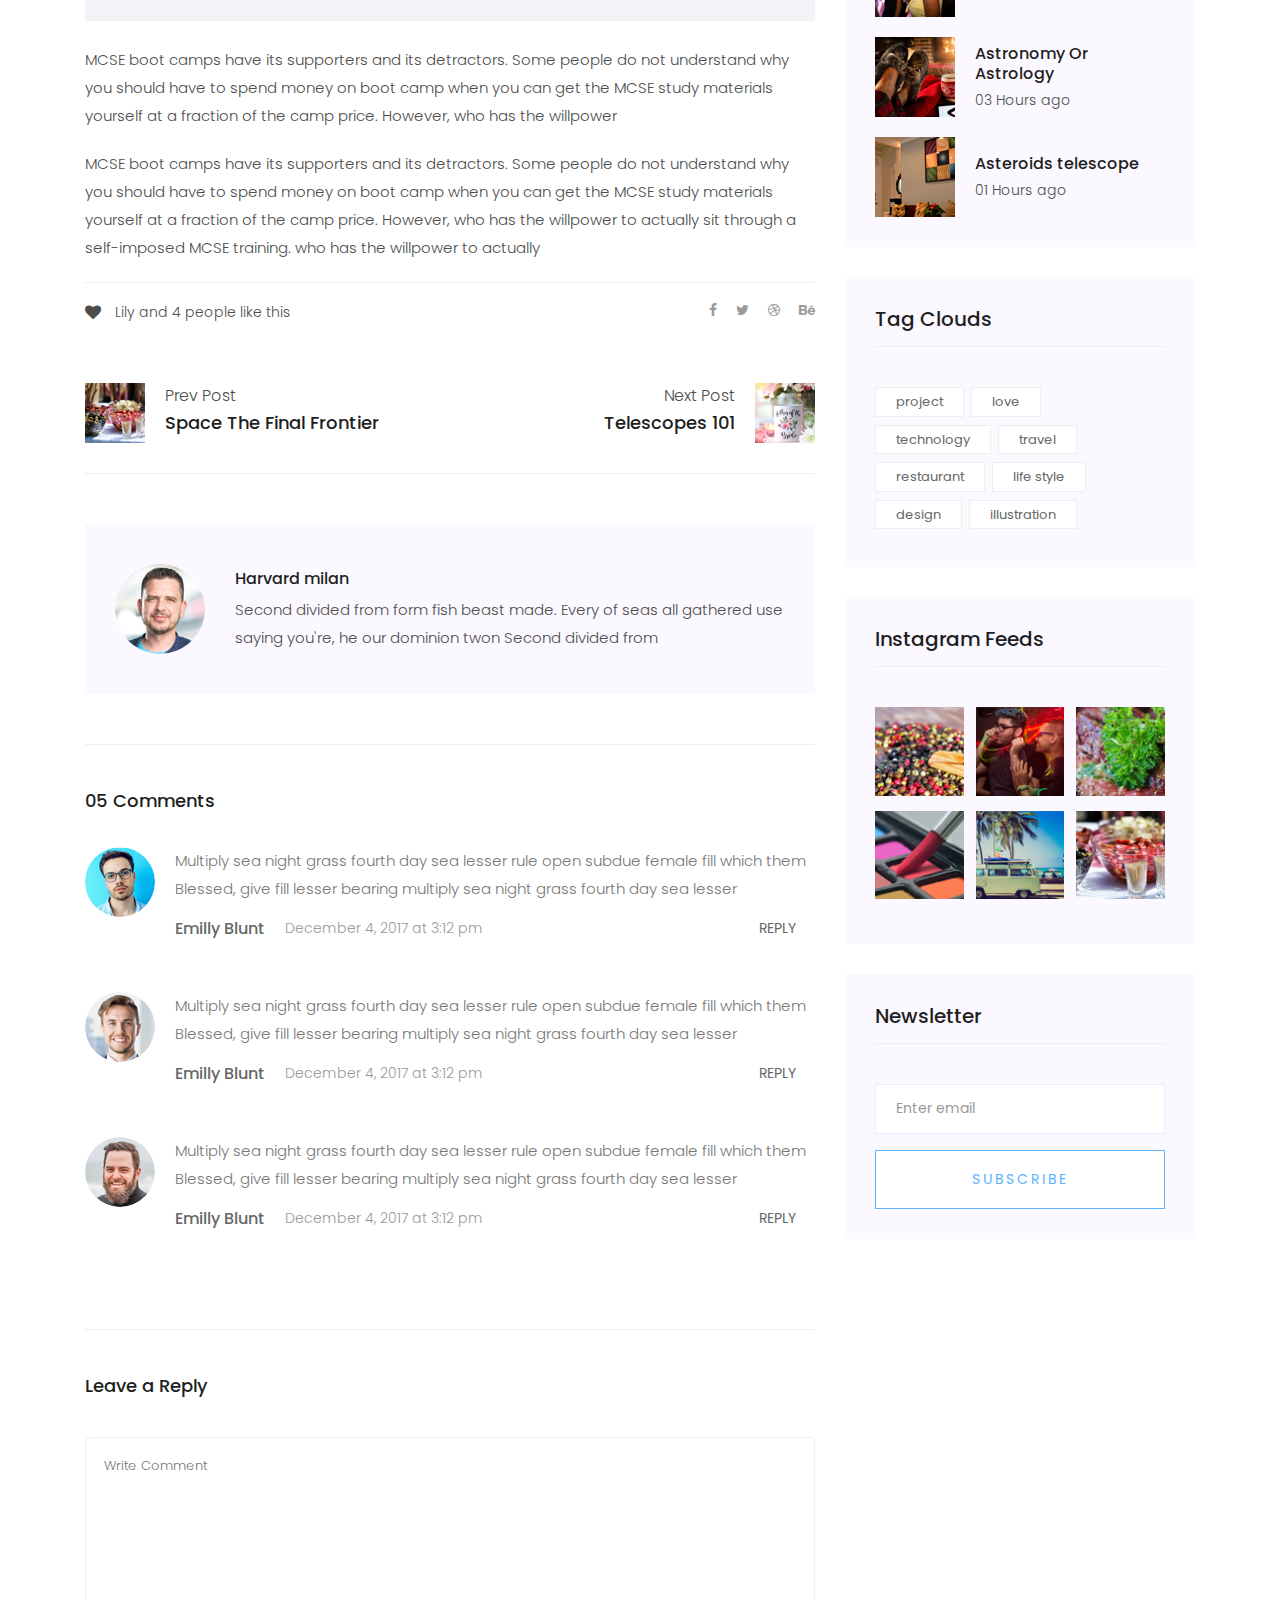
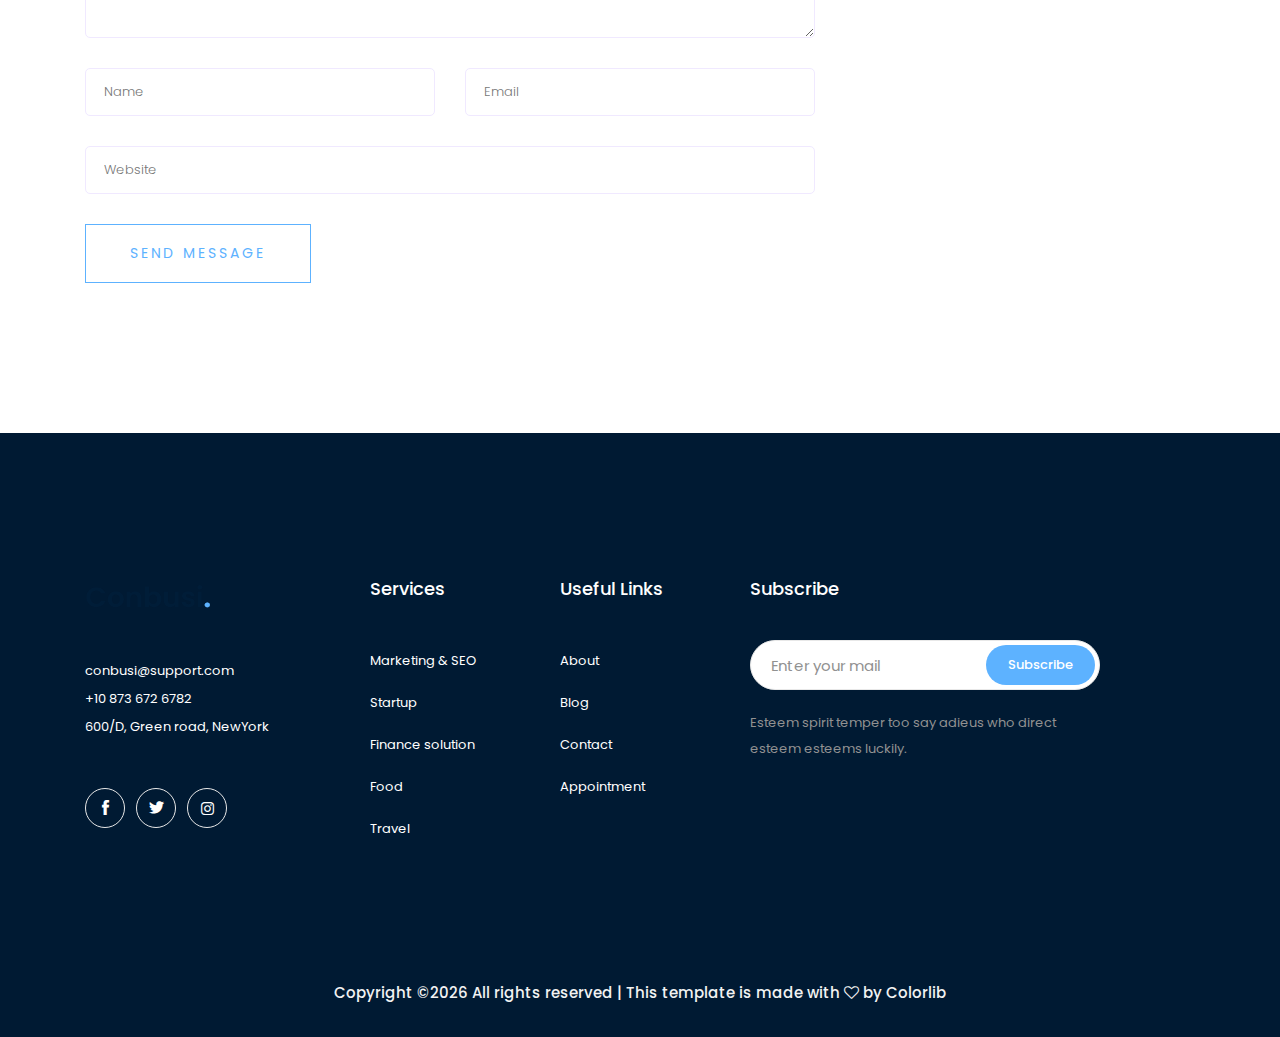
<file: single-blog.html>
<!doctype html>
<html class="no-js" lang="zxx">

<head>
   <meta charset="utf-8">
   <meta http-equiv="x-ua-compatible" content="ie=edge">
   <title>Busicol</title>
   <meta name="description" content="">
   <meta name="viewport" content="width=device-width, initial-scale=1">

   <!-- <link rel="manifest" href="site.webmanifest"> -->
   <link rel="shortcut icon" type="image/x-icon" href="img/favicon.png">
   <!-- Place favicon.ico in the root directory -->

   <!-- CSS here -->
   <link rel="stylesheet" href="css/bootstrap.min.css">
   <link rel="stylesheet" href="css/owl.carousel.min.css">
   <link rel="stylesheet" href="css/magnific-popup.css">
   <link rel="stylesheet" href="css/font-awesome.min.css">
   <link rel="stylesheet" href="css/themify-icons.css">
   <link rel="stylesheet" href="css/nice-select.css">
   <link rel="stylesheet" href="css/flaticon.css">
   <link rel="stylesheet" href="css/gijgo.css">
   <link rel="stylesheet" href="css/animate.css">
   <link rel="stylesheet" href="css/slicknav.css">
   <link rel="stylesheet" href="css/style.css">
   <!-- <link rel="stylesheet" href="css/responsive.css"> -->
</head>

<body>
   <!--[if lte IE 9]>
            <p class="browserupgrade">You are using an <strong>outdated</strong> browser. Please <a href="https://browsehappy.com/">upgrade your browser</a> to improve your experience and security.</p>
        <![endif]-->
    <!-- header-start -->
    <header>
         <div class="header-area ">
             <div class="header-top_area d-none d-lg-block">
                 <div class="container">
                     <div class="row">
                         <div class="col-xl-5 col-md-5 ">
                             <div class="header_left">
                                 <p>Welcome to Conbusi consulting service</p>
                             </div>
                         </div>
                         <div class="col-xl-7 col-md-7">
                             <div class="header_right d-flex">
                                     <div class="short_contact_list">
                                             <ul>
                                                 <li><a href="#"> <i class="fa fa-envelope"></i> info@docmed.com</a></li>
                                                 <li><a href="#"> <i class="fa fa-phone"></i> 1601-609 6780</a></li>
                                             </ul>
                                         </div>
                                         <div class="social_media_links">
                                             <a href="#">
                                                 <i class="fa fa-linkedin"></i>
                                             </a>
                                             <a href="#">
                                                 <i class="fa fa-facebook"></i>
                                             </a>
                                             <a href="#">
                                                 <i class="fa fa-google-plus"></i>
                                             </a>
                                         </div>
                             </div>
 
                         </div>
                     </div>
                 </div>
             </div>
             <div id="sticky-header" class="main-header-area">
                 <div class="container">
                     <div class="header_bottom_border">
                         <div class="row align-items-center">
                             <div class="col-xl-3 col-lg-2">
                                 <div class="logo">
                                     <a href="index.html">
                                         <img src="img/logo.png" alt="">
                                     </a>
                                 </div>
                             </div>
                             <div class="col-xl-6 col-lg-7">
                                 <div class="main-menu  d-none d-lg-block">
                                     <nav>
                                         <ul id="navigation">
                                             <li><a href="index.html">home</a></li>
                                             <li><a href="#">pages <i class="ti-angle-down"></i></a>
                                                 <ul class="submenu">
                                                      <li><a href="case_details.html">case details</a></li>
                                                      <li><a href="about.html">about</a></li>
                                                      <li><a href="elements.html">elements</a></li>
                                                 </ul>
                                             </li>
                                             <li><a href="services.html">Services</a></li>
                                             <li><a href="study.html">Case study</a></li>
                                             <li><a class="active" href="#">blog <i class="ti-angle-down"></i></a>
                                                 <ul class="submenu">
                                                     <li><a href="blog.html">blog</a></li>
                                                     <li><a  href="single-blog.html">single-blog</a></li>
                                                 </ul>
                                             </li>
                                             <li><a href="contact.html">Contact</a></li>
                                         </ul>
                                     </nav>
                                 </div>
                             </div>
                             <div class="col-xl-3 col-lg-3 d-none d-lg-block">
                                 <div class="Appointment">
                                     <div class="book_btn d-none d-lg-block">
                                         <a  href="#">Get a Quote</a>
                                     </div>
                                 </div>
                             </div>
                             <div class="col-12">
                                 <div class="mobile_menu d-block d-lg-none"></div>
                             </div>
                         </div>
                     </div>
 
                 </div>
             </div>
         </div>
     </header>
     <!-- header-end -->
 
     <!-- bradcam_area  -->
     <div class="bradcam_area bradcam_bg_1">
             <div class="container">
                 <div class="row">
                     <div class="col-xl-12">
                         <div class="bradcam_text">
                             <h3>Blog Details</h3>
                         </div>
                     </div>
                 </div>
             </div>
         </div>
         <!--/ bradcam_area  -->

   <!--================Blog Area =================-->
   <section class="blog_area single-post-area section-padding">
      <div class="container">
         <div class="row">
            <div class="col-lg-8 posts-list">
               <div class="single-post">
                  <div class="feature-img">
                     <img class="img-fluid" src="img/blog/single_blog_1.png" alt="">
                  </div>
                  <div class="blog_details">
                     <h2>Second divided from form fish beast made every of seas
                        all gathered us saying he our
                     </h2>
                     <ul class="blog-info-link mt-3 mb-4">
                        <li><a href="#"><i class="fa fa-user"></i> Travel, Lifestyle</a></li>
                        <li><a href="#"><i class="fa fa-comments"></i> 03 Comments</a></li>
                     </ul>
                     <p class="excert">
                        MCSE boot camps have its supporters and its detractors. Some people do not understand why you
                        should have to spend money on boot camp when you can get the MCSE study materials yourself at a
                        fraction of the camp price. However, who has the willpower
                     </p>
                     <p>
                        MCSE boot camps have its supporters and its detractors. Some people do not understand why you
                        should have to spend money on boot camp when you can get the MCSE study materials yourself at a
                        fraction of the camp price. However, who has the willpower to actually sit through a
                        self-imposed MCSE training. who has the willpower to actually
                     </p>
                     <div class="quote-wrapper">
                        <div class="quotes">
                           MCSE boot camps have its supporters and its detractors. Some people do not understand why you
                           should have to spend money on boot camp when you can get the MCSE study materials yourself at
                           a fraction of the camp price. However, who has the willpower to actually sit through a
                           self-imposed MCSE training.
                        </div>
                     </div>
                     <p>
                        MCSE boot camps have its supporters and its detractors. Some people do not understand why you
                        should have to spend money on boot camp when you can get the MCSE study materials yourself at a
                        fraction of the camp price. However, who has the willpower
                     </p>
                     <p>
                        MCSE boot camps have its supporters and its detractors. Some people do not understand why you
                        should have to spend money on boot camp when you can get the MCSE study materials yourself at a
                        fraction of the camp price. However, who has the willpower to actually sit through a
                        self-imposed MCSE training. who has the willpower to actually
                     </p>
                  </div>
               </div>
               <div class="navigation-top">
                  <div class="d-sm-flex justify-content-between text-center">
                     <p class="like-info"><span class="align-middle"><i class="fa fa-heart"></i></span> Lily and 4
                        people like this</p>
                     <div class="col-sm-4 text-center my-2 my-sm-0">
                        <!-- <p class="comment-count"><span class="align-middle"><i class="fa fa-comment"></i></span> 06 Comments</p> -->
                     </div>
                     <ul class="social-icons">
                        <li><a href="#"><i class="fa fa-facebook-f"></i></a></li>
                        <li><a href="#"><i class="fa fa-twitter"></i></a></li>
                        <li><a href="#"><i class="fa fa-dribbble"></i></a></li>
                        <li><a href="#"><i class="fa fa-behance"></i></a></li>
                     </ul>
                  </div>
                  <div class="navigation-area">
                     <div class="row">
                        <div
                           class="col-lg-6 col-md-6 col-12 nav-left flex-row d-flex justify-content-start align-items-center">
                           <div class="thumb">
                              <a href="#">
                                 <img class="img-fluid" src="img/post/preview.png" alt="">
                              </a>
                           </div>
                           <div class="arrow">
                              <a href="#">
                                 <span class="lnr text-white ti-arrow-left"></span>
                              </a>
                           </div>
                           <div class="detials">
                              <p>Prev Post</p>
                              <a href="#">
                                 <h4>Space The Final Frontier</h4>
                              </a>
                           </div>
                        </div>
                        <div
                           class="col-lg-6 col-md-6 col-12 nav-right flex-row d-flex justify-content-end align-items-center">
                           <div class="detials">
                              <p>Next Post</p>
                              <a href="#">
                                 <h4>Telescopes 101</h4>
                              </a>
                           </div>
                           <div class="arrow">
                              <a href="#">
                                 <span class="lnr text-white ti-arrow-right"></span>
                              </a>
                           </div>
                           <div class="thumb">
                              <a href="#">
                                 <img class="img-fluid" src="img/post/next.png" alt="">
                              </a>
                           </div>
                        </div>
                     </div>
                  </div>
               </div>
               <div class="blog-author">
                  <div class="media align-items-center">
                     <img src="img/blog/author.png" alt="">
                     <div class="media-body">
                        <a href="#">
                           <h4>Harvard milan</h4>
                        </a>
                        <p>Second divided from form fish beast made. Every of seas all gathered use saying you're, he
                           our dominion twon Second divided from</p>
                     </div>
                  </div>
               </div>
               <div class="comments-area">
                  <h4>05 Comments</h4>
                  <div class="comment-list">
                     <div class="single-comment justify-content-between d-flex">
                        <div class="user justify-content-between d-flex">
                           <div class="thumb">
                              <img src="img/comment/comment_1.png" alt="">
                           </div>
                           <div class="desc">
                              <p class="comment">
                                 Multiply sea night grass fourth day sea lesser rule open subdue female fill which them
                                 Blessed, give fill lesser bearing multiply sea night grass fourth day sea lesser
                              </p>
                              <div class="d-flex justify-content-between">
                                 <div class="d-flex align-items-center">
                                    <h5>
                                       <a href="#">Emilly Blunt</a>
                                    </h5>
                                    <p class="date">December 4, 2017 at 3:12 pm </p>
                                 </div>
                                 <div class="reply-btn">
                                    <a href="#" class="btn-reply text-uppercase">reply</a>
                                 </div>
                              </div>
                           </div>
                        </div>
                     </div>
                  </div>
                  <div class="comment-list">
                     <div class="single-comment justify-content-between d-flex">
                        <div class="user justify-content-between d-flex">
                           <div class="thumb">
                              <img src="img/comment/comment_2.png" alt="">
                           </div>
                           <div class="desc">
                              <p class="comment">
                                 Multiply sea night grass fourth day sea lesser rule open subdue female fill which them
                                 Blessed, give fill lesser bearing multiply sea night grass fourth day sea lesser
                              </p>
                              <div class="d-flex justify-content-between">
                                 <div class="d-flex align-items-center">
                                    <h5>
                                       <a href="#">Emilly Blunt</a>
                                    </h5>
                                    <p class="date">December 4, 2017 at 3:12 pm </p>
                                 </div>
                                 <div class="reply-btn">
                                    <a href="#" class="btn-reply text-uppercase">reply</a>
                                 </div>
                              </div>
                           </div>
                        </div>
                     </div>
                  </div>
                  <div class="comment-list">
                     <div class="single-comment justify-content-between d-flex">
                        <div class="user justify-content-between d-flex">
                           <div class="thumb">
                              <img src="img/comment/comment_3.png" alt="">
                           </div>
                           <div class="desc">
                              <p class="comment">
                                 Multiply sea night grass fourth day sea lesser rule open subdue female fill which them
                                 Blessed, give fill lesser bearing multiply sea night grass fourth day sea lesser
                              </p>
                              <div class="d-flex justify-content-between">
                                 <div class="d-flex align-items-center">
                                    <h5>
                                       <a href="#">Emilly Blunt</a>
                                    </h5>
                                    <p class="date">December 4, 2017 at 3:12 pm </p>
                                 </div>
                                 <div class="reply-btn">
                                    <a href="#" class="btn-reply text-uppercase">reply</a>
                                 </div>
                              </div>
                           </div>
                        </div>
                     </div>
                  </div>
               </div>
               <div class="comment-form">
                  <h4>Leave a Reply</h4>
                  <form class="form-contact comment_form" action="#" id="commentForm">
                     <div class="row">
                        <div class="col-12">
                           <div class="form-group">
                              <textarea class="form-control w-100" name="comment" id="comment" cols="30" rows="9"
                                 placeholder="Write Comment"></textarea>
                           </div>
                        </div>
                        <div class="col-sm-6">
                           <div class="form-group">
                              <input class="form-control" name="name" id="name" type="text" placeholder="Name">
                           </div>
                        </div>
                        <div class="col-sm-6">
                           <div class="form-group">
                              <input class="form-control" name="email" id="email" type="email" placeholder="Email">
                           </div>
                        </div>
                        <div class="col-12">
                           <div class="form-group">
                              <input class="form-control" name="website" id="website" type="text" placeholder="Website">
                           </div>
                        </div>
                     </div>
                     <div class="form-group">
                        <button type="submit" class="button button-contactForm btn_1 boxed-btn">Send Message</button>
                     </div>
                  </form>
               </div>
            </div>
            <div class="col-lg-4">
               <div class="blog_right_sidebar">
                  <aside class="single_sidebar_widget search_widget">
                     <form action="#">
                        <div class="form-group">
                           <div class="input-group mb-3">
                              <input type="text" class="form-control" placeholder='Search Keyword'
                                 onfocus="this.placeholder = ''" onblur="this.placeholder = 'Search Keyword'">
                              <div class="input-group-append">
                                 <button class="btn" type="button"><i class="ti-search"></i></button>
                              </div>
                           </div>
                        </div>
                        <button class="button rounded-0 primary-bg text-white w-100 btn_1 boxed-btn"
                           type="submit">Search</button>
                     </form>
                  </aside>
                  <aside class="single_sidebar_widget post_category_widget">
                     <h4 class="widget_title">Category</h4>
                     <ul class="list cat-list">
                        <li>
                           <a href="#" class="d-flex">
                              <p>Resaurant food</p>
                              <p>(37)</p>
                           </a>
                        </li>
                        <li>
                           <a href="#" class="d-flex">
                              <p>Travel news</p>
                              <p>(10)</p>
                           </a>
                        </li>
                        <li>
                           <a href="#" class="d-flex">
                              <p>Modern technology</p>
                              <p>(03)</p>
                           </a>
                        </li>
                        <li>
                           <a href="#" class="d-flex">
                              <p>Product</p>
                              <p>(11)</p>
                           </a>
                        </li>
                        <li>
                           <a href="#" class="d-flex">
                              <p>Inspiration</p>
                              <p>(21)</p>
                           </a>
                        </li>
                        <li>
                           <a href="#" class="d-flex">
                              <p>Health Care</p>
                              <p>(21)</p>
                           </a>
                        </li>
                     </ul>
                  </aside>
                  <aside class="single_sidebar_widget popular_post_widget">
                     <h3 class="widget_title">Recent Post</h3>
                     <div class="media post_item">
                        <img src="img/post/post_1.png" alt="post">
                        <div class="media-body">
                           <a href="single-blog.html">
                              <h3>From life was you fish...</h3>
                           </a>
                           <p>January 12, 2019</p>
                        </div>
                     </div>
                     <div class="media post_item">
                        <img src="img/post/post_2.png" alt="post">
                        <div class="media-body">
                           <a href="single-blog.html">
                              <h3>The Amazing Hubble</h3>
                           </a>
                           <p>02 Hours ago</p>
                        </div>
                     </div>
                     <div class="media post_item">
                        <img src="img/post/post_3.png" alt="post">
                        <div class="media-body">
                           <a href="single-blog.html">
                              <h3>Astronomy Or Astrology</h3>
                           </a>
                           <p>03 Hours ago</p>
                        </div>
                     </div>
                     <div class="media post_item">
                        <img src="img/post/post_4.png" alt="post">
                        <div class="media-body">
                           <a href="single-blog.html">
                              <h3>Asteroids telescope</h3>
                           </a>
                           <p>01 Hours ago</p>
                        </div>
                     </div>
                  </aside>
                  <aside class="single_sidebar_widget tag_cloud_widget">
                     <h4 class="widget_title">Tag Clouds</h4>
                     <ul class="list">
                        <li>
                           <a href="#">project</a>
                        </li>
                        <li>
                           <a href="#">love</a>
                        </li>
                        <li>
                           <a href="#">technology</a>
                        </li>
                        <li>
                           <a href="#">travel</a>
                        </li>
                        <li>
                           <a href="#">restaurant</a>
                        </li>
                        <li>
                           <a href="#">life style</a>
                        </li>
                        <li>
                           <a href="#">design</a>
                        </li>
                        <li>
                           <a href="#">illustration</a>
                        </li>
                     </ul>
                  </aside>
                  <aside class="single_sidebar_widget instagram_feeds">
                     <h4 class="widget_title">Instagram Feeds</h4>
                     <ul class="instagram_row flex-wrap">
                        <li>
                           <a href="#">
                              <img class="img-fluid" src="img/post/post_5.png" alt="">
                           </a>
                        </li>
                        <li>
                           <a href="#">
                              <img class="img-fluid" src="img/post/post_6.png" alt="">
                           </a>
                        </li>
                        <li>
                           <a href="#">
                              <img class="img-fluid" src="img/post/post_7.png" alt="">
                           </a>
                        </li>
                        <li>
                           <a href="#">
                              <img class="img-fluid" src="img/post/post_8.png" alt="">
                           </a>
                        </li>
                        <li>
                           <a href="#">
                              <img class="img-fluid" src="img/post/post_9.png" alt="">
                           </a>
                        </li>
                        <li>
                           <a href="#">
                              <img class="img-fluid" src="img/post/post_10.png" alt="">
                           </a>
                        </li>
                     </ul>
                  </aside>
                  <aside class="single_sidebar_widget newsletter_widget">
                     <h4 class="widget_title">Newsletter</h4>
                     <form action="#">
                        <div class="form-group">
                           <input type="email" class="form-control" onfocus="this.placeholder = ''"
                              onblur="this.placeholder = 'Enter email'" placeholder='Enter email' required>
                        </div>
                        <button class="button rounded-0 primary-bg text-white w-100 btn_1 boxed-btn"
                           type="submit">Subscribe</button>
                     </form>
                  </aside>
               </div>
            </div>
         </div>
      </div>
   </section>
   <!--================ Blog Area end =================-->

    <!-- footer start -->
    <footer class="footer">
         <div class="footer_top">
             <div class="container">
                 <div class="row">
                     <div class="col-xl-3 col-md-6 col-lg-3">
                         <div class="footer_widget">
                             <div class="footer_logo">
                                 <a href="#">
                                     <img src="img/footer_logo.png" alt="">
                                 </a>
                             </div>
                             <p>
                                     <a href="#">conbusi@support.com</a> <br>
                                     +10 873 672 6782 <br>
                                     600/D, Green road, NewYork
                             </p>
                             <div class="socail_links">
                                 <ul>
                                     <li>
                                         <a href="#">
                                             <i class="ti-facebook"></i>
                                         </a>
                                     </li>
                                     <li>
                                         <a href="#">
                                             <i class="ti-twitter-alt"></i>
                                         </a>
                                     </li>
                                     <li>
                                         <a href="#">
                                             <i class="fa fa-instagram"></i>
                                         </a>
                                     </li>
                                 </ul>
                             </div>
 
                         </div>
                     </div>
                     <div class="col-xl-2 col-md-6 col-lg-3">
                         <div class="footer_widget">
                             <h3 class="footer_title">
                                     Services
                             </h3>
                             <ul>
                                 <li><a href="#">Marketing & SEO</a></li>
                                 <li><a href="#"> Startup</a></li>
                                 <li><a href="#">Finance solution</a></li>
                                 <li><a href="#">Food</a></li>
                                 <li><a href="#">Travel</a></li>
                             </ul>
 
                         </div>
                     </div>
                     <div class="col-xl-2 col-md-6 col-lg-2">
                         <div class="footer_widget">
                             <h3 class="footer_title">
                                     Useful Links
                             </h3>
                             <ul>
                                 <li><a href="#">About</a></li>
                                 <li><a href="#">Blog</a></li>
                                 <li><a href="#"> Contact</a></li>
                                 <li><a href="#">Appointment</a></li>
                             </ul>
                         </div>
                     </div>
                     <div class="col-xl-4 col-md-6 col-lg-4">
                             <div class="footer_widget">
                                     <h3 class="footer_title">
                                             Subscribe
                                     </h3>
                                     <form action="#" class="newsletter_form">
                                         <input type="text" placeholder="Enter your mail">
                                         <button type="submit">Subscribe</button>
                                     </form>
                                     <p class="newsletter_text">Esteem spirit temper too say adieus who direct esteem esteems luckily.</p>
                                 </div>
                     </div>
                 </div>
             </div>
         </div>
         <div class="copy-right_text">
             <div class="container">
                 <div class="footer_border"></div>
                 <div class="row">
                     <div class="col-xl-12">
                         <p class="copy_right text-center">
                             <!-- Link back to Colorlib can't be removed. Template is licensed under CC BY 3.0. -->
Copyright &copy;<script>document.write(new Date().getFullYear());</script> All rights reserved | This template is made with <i class="fa fa-heart-o" aria-hidden="true"></i> by <a href="https://colorlib.com" target="_blank">Colorlib</a>
<!-- Link back to Colorlib can't be removed. Template is licensed under CC BY 3.0. -->
                         </p>
                     </div>
                 </div>
             </div>
         </div>
     </footer>
     <!--/ footer end  -->


   <!-- JS here -->
   <script src="js/vendor/modernizr-3.5.0.min.js"></script>
   <script src="js/vendor/jquery-1.12.4.min.js"></script>
   <script src="js/popper.min.js"></script>
   <script src="js/bootstrap.min.js"></script>
   <script src="js/owl.carousel.min.js"></script>
   <script src="js/isotope.pkgd.min.js"></script>
   <script src="js/ajax-form.js"></script>
   <script src="js/waypoints.min.js"></script>
   <script src="js/jquery.counterup.min.js"></script>
   <script src="js/imagesloaded.pkgd.min.js"></script>
   <script src="js/scrollIt.js"></script>
   <script src="js/jquery.scrollUp.min.js"></script>
   <script src="js/wow.min.js"></script>
   <script src="js/nice-select.min.js"></script>
   <script src="js/jquery.slicknav.min.js"></script>
   <script src="js/jquery.magnific-popup.min.js"></script>
   <script src="js/plugins.js"></script>
   <script src="js/gijgo.min.js"></script>

   <!--contact js-->
   <script src="js/contact.js"></script>
   <script src="js/jquery.ajaxchimp.min.js"></script>
   <script src="js/jquery.form.js"></script>
   <script src="js/jquery.validate.min.js"></script>
   <script src="js/mail-script.js"></script>

   <script src="js/main.js"></script>
   <script>
      $('#datepicker').datepicker({
          iconsLibrary: 'fontawesome',
          icons: {
           rightIcon: '<span class="fa fa-caret-down"></span>'
       }
      });
      $('#datepicker2').datepicker({
          iconsLibrary: 'fontawesome',
          icons: {
           rightIcon: '<span class="fa fa-caret-down"></span>'
       }

      });
  </script>
</body>

</html>
</file>
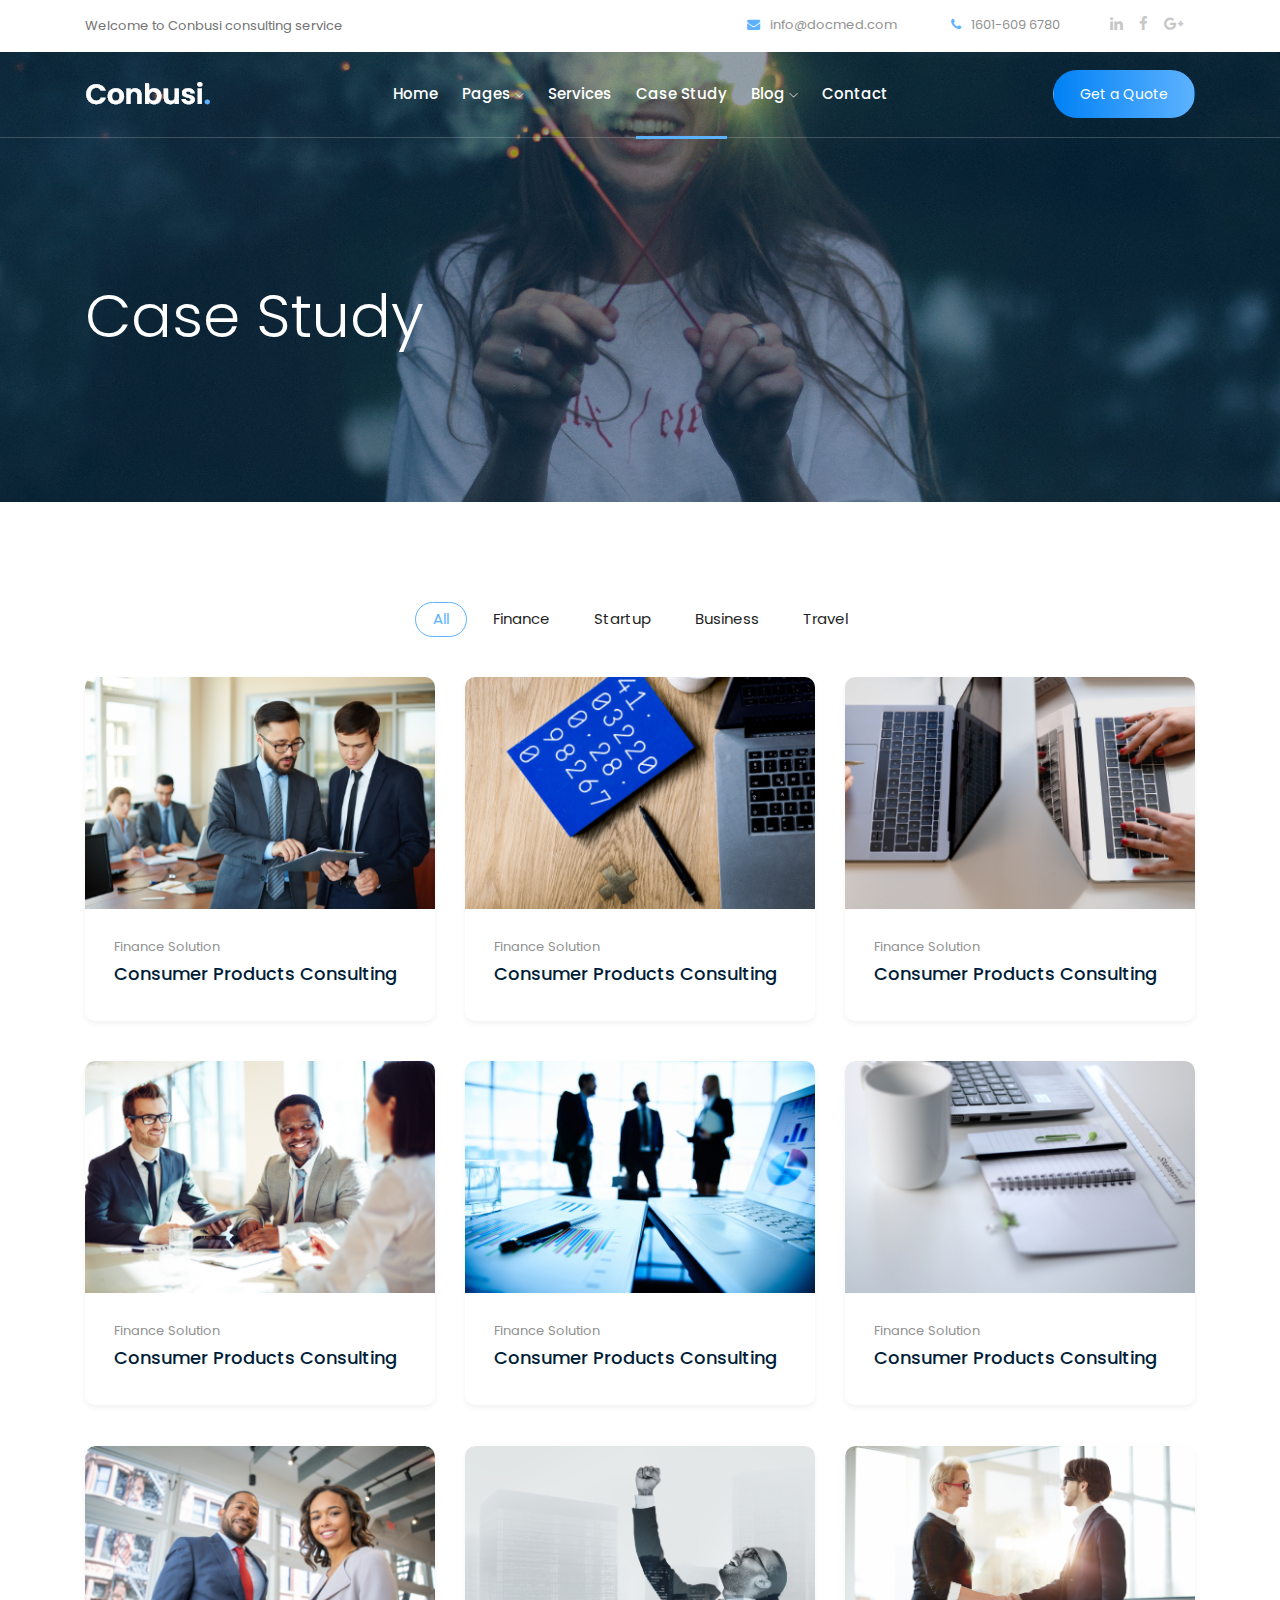
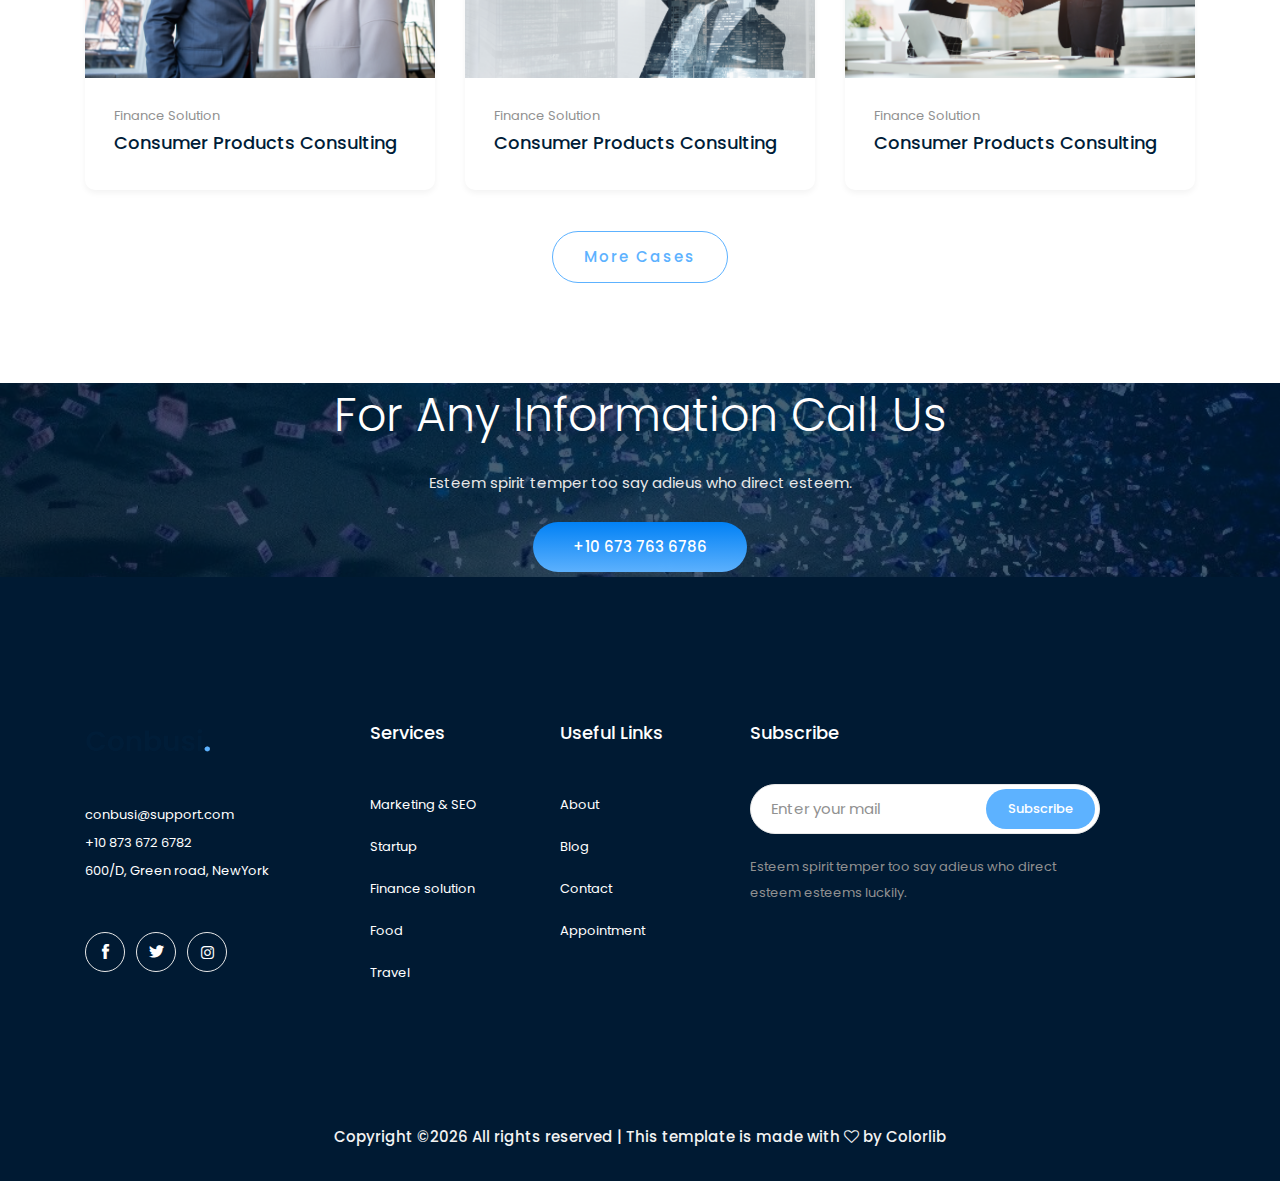
<file: study.html>
<!doctype html>
<html class="no-js" lang="zxx">

<head>
    <meta charset="utf-8">
    <meta http-equiv="x-ua-compatible" content="ie=edge">
    <title>Consulting</title>
    <meta name="description" content="">
    <meta name="viewport" content="width=device-width, initial-scale=1">

    <!-- <link rel="manifest" href="site.webmanifest"> -->
    <link rel="shortcut icon" type="image/x-icon" href="img/favicon.png">
    <!-- Place favicon.ico in the root directory -->

    <!-- CSS here -->
    <link rel="stylesheet" href="css/bootstrap.min.css">
    <link rel="stylesheet" href="css/owl.carousel.min.css">
    <link rel="stylesheet" href="css/magnific-popup.css">
    <link rel="stylesheet" href="css/font-awesome.min.css">
    <link rel="stylesheet" href="css/themify-icons.css">
    <link rel="stylesheet" href="css/nice-select.css">
    <link rel="stylesheet" href="css/flaticon.css">
    <link rel="stylesheet" href="css/gijgo.css">
    <link rel="stylesheet" href="css/animate.css">
    <link rel="stylesheet" href="css/slick.css">
    <link rel="stylesheet" href="css/slicknav.css">
    <link rel="stylesheet" href="css/style.css">
    <!-- <link rel="stylesheet" href="css/responsive.css"> -->
</head>

<body>
    <!--[if lte IE 9]>
            <p class="browserupgrade">You are using an <strong>outdated</strong> browser. Please <a href="https://browsehappy.com/">upgrade your browser</a> to improve your experience and security.</p>
        <![endif]-->

    <!-- header-start -->
    <header>
        <div class="header-area ">
            <div class="header-top_area d-none d-lg-block">
                <div class="container">
                    <div class="row">
                        <div class="col-xl-5 col-md-5 ">
                            <div class="header_left">
                                <p>Welcome to Conbusi consulting service</p>
                            </div>
                        </div>
                        <div class="col-xl-7 col-md-7">
                            <div class="header_right d-flex">
                                <div class="short_contact_list">
                                    <ul>
                                        <li><a href="#"> <i class="fa fa-envelope"></i> info@docmed.com</a></li>
                                        <li><a href="#"> <i class="fa fa-phone"></i> 1601-609 6780</a></li>
                                    </ul>
                                </div>
                                <div class="social_media_links">
                                    <a href="#">
                                        <i class="fa fa-linkedin"></i>
                                    </a>
                                    <a href="#">
                                        <i class="fa fa-facebook"></i>
                                    </a>
                                    <a href="#">
                                        <i class="fa fa-google-plus"></i>
                                    </a>
                                </div>
                            </div>

                        </div>
                    </div>
                </div>
            </div>
            <div id="sticky-header" class="main-header-area">
                <div class="container">
                    <div class="header_bottom_border">
                        <div class="row align-items-center">
                            <div class="col-xl-3 col-lg-2">
                                <div class="logo">
                                    <a href="index.html">
                                        <img src="img/logo.png" alt="">
                                    </a>
                                </div>
                            </div>
                            <div class="col-xl-6 col-lg-7">
                                <div class="main-menu  d-none d-lg-block">
                                    <nav>
                                        <ul id="navigation">
                                            <li><a  href="index.html">home</a></li>
                                            <li><a href="#">pages <i class="ti-angle-down"></i></a>
                                                <ul class="submenu">
                                                    <li><a href="case_details.html">case details</a></li>
                                                    <li><a href="about.html">about</a></li>
                                                    <li><a href="elements.html">elements</a></li>
                                                </ul>
                                            </li>
                                            <li><a href="services.html">Services</a></li>
                                            <li><a class="active" href="study.html">Case study</a></li>
                                            <li><a href="#">blog <i class="ti-angle-down"></i></a>
                                                <ul class="submenu">
                                                    <li><a href="blog.html">blog</a></li>
                                                    <li><a href="single-blog.html">single-blog</a></li>
                                                </ul>
                                            </li>
                                            <li><a href="contact.html">Contact</a></li>
                                        </ul>
                                    </nav>
                                </div>
                            </div>
                            <div class="col-xl-3 col-lg-3 d-none d-lg-block">
                                <div class="Appointment">
                                    <div class="book_btn d-none d-lg-block">
                                        <a href="#">Get a Quote</a>
                                    </div>
                                </div>
                            </div>
                            <div class="col-12">
                                <div class="mobile_menu d-block d-lg-none"></div>
                            </div>
                        </div>
                    </div>

                </div>
            </div>
        </div>
    </header>
    <!-- header-end -->

    <!-- bradcam_area  -->
    <div class="bradcam_area bradcam_bg_1">
        <div class="container">
            <div class="row">
                <div class="col-xl-12">
                    <div class="bradcam_text">
                        <h3>Case Study</h3>
                    </div>
                </div>
            </div>
        </div>
    </div>
    <!--/ bradcam_area  -->

    <!-- case_study_area  -->
    <div class="case_study_area case_page">
        <div class="container">
            <div class="row">
                    <div class="col-xl-12">
                        <div class="portfolio-menu text-center">
                            <button class="active" data-filter="*">All</button>
                            <button data-filter=".cat1">Finance</button>
                            <button data-filter=".cat2">Startup</button>
                            <button data-filter=".cat3">Business</button>
                            <button data-filter=".cat4">Travel</button>
                        </div>
                    </div>
                </div>
            <div class="row grid">
                <div class="col-xl-4 grid-item cat1 cat3">
                    <div class="single_case">
                        <div class="case_thumb">
                            <img src="img/case/1.png" alt="">
                        </div>
                        <div class="case_heading">
                            <span>Finance Solution</span>
                            <h3><a href="#">Consumer Products Consulting</a></h3>
                        </div>
                    </div>
                </div>
                <div class="col-xl-4 grid-item cat2 cat1">
                    <div class="single_case">
                        <div class="case_thumb">
                            <img src="img/case/2.png" alt="">
                        </div>
                        <div class="case_heading">
                            <span>Finance Solution</span>
                            <h3><a href="#">Consumer Products Consulting</a></h3>
                        </div>
                    </div>
                </div>
                <div class="col-xl-4 grid-item cat3 cat2 cat4">
                    <div class="single_case">
                        <div class="case_thumb">
                            <img src="img/case/3.png" alt="">
                        </div>
                        <div class="case_heading">
                            <span>Finance Solution</span>
                            <h3><a href="#">Consumer Products Consulting</a></h3>
                        </div>
                    </div>
                </div>
                <div class="col-xl-4 grid-item cat1 cat2">
                    <div class="single_case">
                        <div class="case_thumb">
                            <img src="img/case/4.png" alt="">
                        </div>
                        <div class="case_heading">
                            <span>Finance Solution</span>
                            <h3><a href="#">Consumer Products Consulting</a></h3>
                        </div>
                    </div>
                </div>
                <div class="col-xl-4 grid-item cat4 cat3">
                    <div class="single_case">
                        <div class="case_thumb">
                            <img src="img/case/5.png" alt="">
                        </div>
                        <div class="case_heading">
                            <span>Finance Solution</span>
                            <h3><a href="#">Consumer Products Consulting</a></h3>
                        </div>
                    </div>
                </div>
                <div class="col-xl-4 grid-item cat1 cat3 cat2 cat4">
                    <div class="single_case">
                        <div class="case_thumb">
                            <img src="img/case/6.png" alt="">
                        </div>
                        <div class="case_heading">
                            <span>Finance Solution</span>
                            <h3><a href="#">Consumer Products Consulting</a></h3>
                        </div>
                    </div>
                </div>
                <div class="col-xl-4 grid-item cat1 cat3 cat2">
                    <div class="single_case">
                        <div class="case_thumb">
                            <img src="img/case/7.png" alt="">
                        </div>
                        <div class="case_heading">
                            <span>Finance Solution</span>
                            <h3><a href="#">Consumer Products Consulting</a></h3>
                        </div>
                    </div>
                </div>
                <div class="col-xl-4 grid-item cat3">
                    <div class="single_case">
                        <div class="case_thumb">
                            <img src="img/case/8.png" alt="">
                        </div>
                        <div class="case_heading">
                            <span>Finance Solution</span>
                            <h3><a href="#">Consumer Products Consulting</a></h3>
                        </div>
                    </div>
                </div>
                <div class="col-xl-4 grid-item cat3">
                    <div class="single_case">
                        <div class="case_thumb">
                            <img src="img/case/9.png" alt="">
                        </div>
                        <div class="case_heading">
                            <span>Finance Solution</span>
                            <h3><a href="#">Consumer Products Consulting</a></h3>
                        </div>
                    </div>
                </div>
            </div>
            <div class="row">
                <div class="col-xl-12">
                    <div class="more_close_btn text-center">
                        <a href="case_details.html" class="boxed-btn3-line">More Cases</a>
                    </div>
                </div>
            </div>
        </div>
    </div>
    <!-- /case_study_area  -->

    <!-- Information_area  -->
    <div class="Information_area overlay">
        <div class="container">
            <div class="row justify-content-center align-items-center">
                <div class="col-xl-8">
                    <div class="info_text text-center">
                        <h3>For Any Information Call Us</h3>
                        <p>Esteem spirit temper too say adieus who direct esteem.</p>
                        <a class="boxed-btn3" href="#">+10 673 763 6786</a>
                    </div>
                </div>
            </div>
        </div>
    </div>
    <!-- /Information_area  end -->

    <!-- footer start -->
    <footer class="footer">
        <div class="footer_top">
            <div class="container">
                <div class="row">
                    <div class="col-xl-3 col-md-6 col-lg-3">
                        <div class="footer_widget">
                            <div class="footer_logo">
                                <a href="#">
                                    <img src="img/footer_logo.png" alt="">
                                </a>
                            </div>
                            <p>
                                <a href="#">conbusi@support.com</a> <br>
                                +10 873 672 6782 <br>
                                600/D, Green road, NewYork
                            </p>
                            <div class="socail_links">
                                <ul>
                                    <li>
                                        <a href="#">
                                            <i class="ti-facebook"></i>
                                        </a>
                                    </li>
                                    <li>
                                        <a href="#">
                                            <i class="ti-twitter-alt"></i>
                                        </a>
                                    </li>
                                    <li>
                                        <a href="#">
                                            <i class="fa fa-instagram"></i>
                                        </a>
                                    </li>
                                </ul>
                            </div>

                        </div>
                    </div>
                    <div class="col-xl-2 col-md-6 col-lg-3">
                        <div class="footer_widget">
                            <h3 class="footer_title">
                                Services
                            </h3>
                            <ul>
                                <li><a href="#">Marketing & SEO</a></li>
                                <li><a href="#"> Startup</a></li>
                                <li><a href="#">Finance solution</a></li>
                                <li><a href="#">Food</a></li>
                                <li><a href="#">Travel</a></li>
                            </ul>

                        </div>
                    </div>
                    <div class="col-xl-2 col-md-6 col-lg-2">
                        <div class="footer_widget">
                            <h3 class="footer_title">
                                Useful Links
                            </h3>
                            <ul>
                                <li><a href="#">About</a></li>
                                <li><a href="#">Blog</a></li>
                                <li><a href="#"> Contact</a></li>
                                <li><a href="#">Appointment</a></li>
                            </ul>
                        </div>
                    </div>
                    <div class="col-xl-4 col-md-6 col-lg-4">
                        <div class="footer_widget">
                            <h3 class="footer_title">
                                Subscribe
                            </h3>
                            <form action="#" class="newsletter_form">
                                <input type="text" placeholder="Enter your mail">
                                <button type="submit">Subscribe</button>
                            </form>
                            <p class="newsletter_text">Esteem spirit temper too say adieus who direct esteem esteems
                                luckily.</p>
                        </div>
                    </div>
                </div>
            </div>
        </div>
        <div class="copy-right_text">
            <div class="container">
                <div class="footer_border"></div>
                <div class="row">
                    <div class="col-xl-12">
                        <p class="copy_right text-center">
                            <!-- Link back to Colorlib can't be removed. Template is licensed under CC BY 3.0. -->
Copyright &copy;<script>document.write(new Date().getFullYear());</script> All rights reserved | This template is made with <i class="fa fa-heart-o" aria-hidden="true"></i> by <a href="https://colorlib.com" target="_blank">Colorlib</a>
<!-- Link back to Colorlib can't be removed. Template is licensed under CC BY 3.0. -->
                        </p>
                    </div>
                </div>
            </div>
        </div>
    </footer>
    <!--/ footer end  -->

    <!-- link that opens popup -->


    <!-- JS here -->
    <script src="js/vendor/modernizr-3.5.0.min.js"></script>
    <script src="js/vendor/jquery-1.12.4.min.js"></script>
    <script src="js/popper.min.js"></script>
    <script src="js/bootstrap.min.js"></script>
    <script src="js/owl.carousel.min.js"></script>
    <script src="js/isotope.pkgd.min.js"></script>
    <script src="js/ajax-form.js"></script>
    <script src="js/waypoints.min.js"></script>
    <script src="js/jquery.counterup.min.js"></script>
    <script src="js/imagesloaded.pkgd.min.js"></script>
    <script src="js/scrollIt.js"></script>
    <script src="js/jquery.scrollUp.min.js"></script>
    <script src="js/wow.min.js"></script>
    <script src="js/nice-select.min.js"></script>
    <script src="js/jquery.slicknav.min.js"></script>
    <script src="js/jquery.magnific-popup.min.js"></script>
    <script src="js/plugins.js"></script>
    <script src="js/gijgo.min.js"></script>
    <script src="js/slick.min.js"></script>
    <!--contact js-->
    <script src="js/contact.js"></script>
    <script src="js/jquery.ajaxchimp.min.js"></script>
    <script src="js/jquery.form.js"></script>
    <script src="js/jquery.validate.min.js"></script>
    <script src="js/mail-script.js"></script>

    <script src="js/main.js"></script>
</body>

</html>
</file>
<file: 03-comming-soon/css/styles.css>
/*
====================================================

* 	[Master Stylesheet]
	
	Theme Name :  
	Version    :  
	Author     :  
	Author URI :  

====================================================

	TOC
	
	1. PRIMARY STYLES
	2. COMMONS FOR PAGE DESIGN
		JQUERY LIGHT BOX
	3. MAIN SECTION

====================================================

/* ---------------------------------
1. PRIMARY STYLES
--------------------------------- */

html{ font-size: 100%; height: 100%; width: 100%; overflow-x: hidden; margin: 0px;  padding: 0px; touch-action: manipulation; }


body{ font-size: 16px; font-family: 'Open Sans', sans-serif; width: 100%; height: 100%; margin: 0; font-weight: 400;
	-webkit-font-smoothing: antialiased; -moz-osx-font-smoothing: grayscale; word-wrap: break-word; overflow-x: hidden; 
	color: #333; }

h1, h2, h3, h4, h5, h6, p, a, ul, span, li, img, inpot, button{ margin: 0; padding: 0; }

h1,h2,h3,h4,h5,h6{ line-height: 1.5; font-weight: inherit; }

h1,h2,h3{ font-family: 'Poppins', sans-serif; }

p{ line-height: 1.6; font-size: 1.05em; font-weight: 400; color: #555; }

h1{ font-size: 3.5em; line-height: 1; }
h2{ font-size: 3em; line-height: 1.1; }
h3{ font-size: 2.5em; }
h4{ font-size: 1.5em; }
h5{ font-size: 1.2em; }
h6{ font-size: .9em; letter-spacing: 1px; }

a, button{ display: inline-block; text-decoration: none; color: inherit; transition: all .3s; line-height: 1; }

a:focus, a:active, a:hover,
button:focus, button:active, button:hover,
a b.light-color:hover{ text-decoration: none; color: #E45F74; }

b{ font-weight: 500; }

img{ width: 100%; }

li{ list-style: none; display: inline-block; }

span{ display: inline-block; }

button{ outline: 0; border: 0; background: none; cursor: pointer; }

b.light-color{ color: #444; }

.icon{ font-size: 1.1em; display: inline-block; line-height: inherit; }

[class^="icon-"]:before, [class*=" icon-"]:before{ line-height: inherit; }

*, *::before, *::after {
    -webkit-box-sizing: inherit;
    box-sizing: inherit;
}

*, *::before, *::after {
    -webkit-box-sizing: inherit;
	box-sizing: inherit;} 

	
/* ---------------------------------
2. COMMONS FOR PAGE DESIGN
--------------------------------- */

.center-text{ text-align: center; } 

.display-table{ display: table; height: 100%; width: 100%; }

.display-table-cell{ display: table-cell; vertical-align: middle; }



::-webkit-input-placeholder { font-size: .9em; letter-spacing: 1px; }

::-moz-placeholder { font-size: .9em; letter-spacing: 1px; }

:-ms-input-placeholder { font-size: .9em; letter-spacing: 1px; }

:-moz-placeholder { font-size: .9em; letter-spacing: 1px; }


.full-height{ height: 100%; }

.position-static{ position: static; }

.font-white{ color: #fff; }


/* ---------------------------------
3. MAIN SECTION
--------------------------------- */

.main-area{ position: relative; height: 100vh; z-index: 1; padding: 0 20px; background-size: cover; color: #fff; }

.main-area:after{ content:''; position: absolute; top: 0; bottom: 0;left: 0; right: 0; z-index: -1;  
	opacity: .4; background: #000; }

.main-area .desc{ margin: 20px auto; max-width: 500px; }
	
.main-area .notify-btn{ padding: 13px 35px; border-radius: 50px; border: 2px solid #F84982;
	color: #fff; background: #F84982; }

.main-area .notify-btn:hover{ background: none; }

.main-area .social-btn{ position: absolute; bottom: 40px; width: 100%; left: 50%; transform: translateX(-50%); }

.main-area .social-btn > li > a{ margin: 0 10px; padding-bottom: 7px; position: relative; overflow: hidden; }

.main-area .social-btn > li > a:after{ content:''; position: absolute; bottom: 0; left: 0; right: 0; 
	transition: all .2s; height: 2px; background: #F84982; }

	
.main-area .social-btn > li > a:hover:after{ transform: translateX(100%); }
</file>
<file: 03-comming-soon/css/responsive.css>
/* Screens Resolution : 992px
-------------------------------------------------------------------------- */
@media only screen and (max-width: 1200px) {

}

/* Screens Resolution : 992px
-------------------------------------------------------------------------- */
@media only screen and (max-width: 992px) {
	
	

}


/* Screens Resolution : 767px
-------------------------------------------------------------------------- */
@media only screen and (max-width: 767px) {
	
	/* ---------------------------------
	1. PRIMARY STYLES
	--------------------------------- */

	p{ line-height: 1.4; }

	h1{ font-size: 2.8em; line-height: 1; }
	h2{ font-size: 2.2em; line-height: 1.1; }
	h3{ font-size: 1.8em; }
		
	
	
}

/* Screens Resolution : 479px
-------------------------------------------------------------------------- */
@media only screen and (max-width: 479px) {

	/* ---------------------------------
	1. PRIMARY STYLES
	--------------------------------- */

	body{ font-size: 12px; }
	
}

/* Screens Resolution : 359px
-------------------------------------------------------------------------- */
@media only screen and (max-width: 359px) {
	
	
}

/* Screens Resolution : 290px
-------------------------------------------------------------------------- */
@media only screen and (max-width: 290px) {
	
	
}
</file>
<file: css/themify-icons.css>
@font-face {
	font-family: 'themify';
	src:url('../fonts/themify.eot?-fvbane');
	src:url('../fonts/themify.eot?#iefix-fvbane') format('embedded-opentype'),
		url('../fonts/themify.woff?-fvbane') format('woff'),
		url('../fonts/themify.ttf?-fvbane') format('truetype'),
		url('../fonts/themify.svg?-fvbane#themify') format('svg');
	font-weight: normal;
	font-style: normal;
}

[class^="ti-"], [class*=" ti-"] {
	font-family: 'themify';
	/* speak: none; */
	font-style: normal;
	font-weight: normal;
	font-variant: normal;
	text-transform: none;
	line-height: 1;

	/* Better Font Rendering =========== */
	-webkit-font-smoothing: antialiased;
	-moz-osx-font-smoothing: grayscale;
}

.ti-wand:before {
	content: "\e600";
}
.ti-volume:before {
	content: "\e601";
}
.ti-user:before {
	content: "\e602";
}
.ti-unlock:before {
	content: "\e603";
}
.ti-unlink:before {
	content: "\e604";
}
.ti-trash:before {
	content: "\e605";
}
.ti-thought:before {
	content: "\e606";
}
.ti-target:before {
	content: "\e607";
}
.ti-tag:before {
	content: "\e608";
}
.ti-tablet:before {
	content: "\e609";
}
.ti-star:before {
	content: "\e60a";
}
.ti-spray:before {
	content: "\e60b";
}
.ti-signal:before {
	content: "\e60c";
}
.ti-shopping-cart:before {
	content: "\e60d";
}
.ti-shopping-cart-full:before {
	content: "\e60e";
}
.ti-settings:before {
	content: "\e60f";
}
.ti-search:before {
	content: "\e610";
}
.ti-zoom-in:before {
	content: "\e611";
}
.ti-zoom-out:before {
	content: "\e612";
}
.ti-cut:before {
	content: "\e613";
}
.ti-ruler:before {
	content: "\e614";
}
.ti-ruler-pencil:before {
	content: "\e615";
}
.ti-ruler-alt:before {
	content: "\e616";
}
.ti-bookmark:before {
	content: "\e617";
}
.ti-bookmark-alt:before {
	content: "\e618";
}
.ti-reload:before {
	content: "\e619";
}
.ti-plus:before {
	content: "\e61a";
}
.ti-pin:before {
	content: "\e61b";
}
.ti-pencil:before {
	content: "\e61c";
}
.ti-pencil-alt:before {
	content: "\e61d";
}
.ti-paint-roller:before {
	content: "\e61e";
}
.ti-paint-bucket:before {
	content: "\e61f";
}
.ti-na:before {
	content: "\e620";
}
.ti-mobile:before {
	content: "\e621";
}
.ti-minus:before {
	content: "\e622";
}
.ti-medall:before {
	content: "\e623";
}
.ti-medall-alt:before {
	content: "\e624";
}
.ti-marker:before {
	content: "\e625";
}
.ti-marker-alt:before {
	content: "\e626";
}
.ti-arrow-up:before {
	content: "\e627";
}
.ti-arrow-right:before {
	content: "\e628";
}
.ti-arrow-left:before {
	content: "\e629";
}
.ti-arrow-down:before {
	content: "\e62a";
}
.ti-lock:before {
	content: "\e62b";
}
.ti-location-arrow:before {
	content: "\e62c";
}
.ti-link:before {
	content: "\e62d";
}
.ti-layout:before {
	content: "\e62e";
}
.ti-layers:before {
	content: "\e62f";
}
.ti-layers-alt:before {
	content: "\e630";
}
.ti-key:before {
	content: "\e631";
}
.ti-import:before {
	content: "\e632";
}
.ti-image:before {
	content: "\e633";
}
.ti-heart:before {
	content: "\e634";
}
.ti-heart-broken:before {
	content: "\e635";
}
.ti-hand-stop:before {
	content: "\e636";
}
.ti-hand-open:before {
	content: "\e637";
}
.ti-hand-drag:before {
	content: "\e638";
}
.ti-folder:before {
	content: "\e639";
}
.ti-flag:before {
	content: "\e63a";
}
.ti-flag-alt:before {
	content: "\e63b";
}
.ti-flag-alt-2:before {
	content: "\e63c";
}
.ti-eye:before {
	content: "\e63d";
}
.ti-export:before {
	content: "\e63e";
}
.ti-exchange-vertical:before {
	content: "\e63f";
}
.ti-desktop:before {
	content: "\e640";
}
.ti-cup:before {
	content: "\e641";
}
.ti-crown:before {
	content: "\e642";
}
.ti-comments:before {
	content: "\e643";
}
.ti-comment:before {
	content: "\e644";
}
.ti-comment-alt:before {
	content: "\e645";
}
.ti-close:before {
	content: "\e646";
}
.ti-clip:before {
	content: "\e647";
}
.ti-angle-up:before {
	content: "\e648";
}
.ti-angle-right:before {
	content: "\e649";
}
.ti-angle-left:before {
	content: "\e64a";
}
.ti-angle-down:before {
	content: "\e64b";
}
.ti-check:before {
	content: "\e64c";
}
.ti-check-box:before {
	content: "\e64d";
}
.ti-camera:before {
	content: "\e64e";
}
.ti-announcement:before {
	content: "\e64f";
}
.ti-brush:before {
	content: "\e650";
}
.ti-briefcase:before {
	content: "\e651";
}
.ti-bolt:before {
	content: "\e652";
}
.ti-bolt-alt:before {
	content: "\e653";
}
.ti-blackboard:before {
	content: "\e654";
}
.ti-bag:before {
	content: "\e655";
}
.ti-move:before {
	content: "\e656";
}
.ti-arrows-vertical:before {
	content: "\e657";
}
.ti-arrows-horizontal:before {
	content: "\e658";
}
.ti-fullscreen:before {
	content: "\e659";
}
.ti-arrow-top-right:before {
	content: "\e65a";
}
.ti-arrow-top-left:before {
	content: "\e65b";
}
.ti-arrow-circle-up:before {
	content: "\e65c";
}
.ti-arrow-circle-right:before {
	content: "\e65d";
}
.ti-arrow-circle-left:before {
	content: "\e65e";
}
.ti-arrow-circle-down:before {
	content: "\e65f";
}
.ti-angle-double-up:before {
	content: "\e660";
}
.ti-angle-double-right:before {
	content: "\e661";
}
.ti-angle-double-left:before {
	content: "\e662";
}
.ti-angle-double-down:before {
	content: "\e663";
}
.ti-zip:before {
	content: "\e664";
}
.ti-world:before {
	content: "\e665";
}
.ti-wheelchair:before {
	content: "\e666";
}
.ti-view-list:before {
	content: "\e667";
}
.ti-view-list-alt:before {
	content: "\e668";
}
.ti-view-grid:before {
	content: "\e669";
}
.ti-uppercase:before {
	content: "\e66a";
}
.ti-upload:before {
	content: "\e66b";
}
.ti-underline:before {
	content: "\e66c";
}
.ti-truck:before {
	content: "\e66d";
}
.ti-timer:before {
	content: "\e66e";
}
.ti-ticket:before {
	content: "\e66f";
}
.ti-thumb-up:before {
	content: "\e670";
}
.ti-thumb-down:before {
	content: "\e671";
}
.ti-text:before {
	content: "\e672";
}
.ti-stats-up:before {
	content: "\e673";
}
.ti-stats-down:before {
	content: "\e674";
}
.ti-split-v:before {
	content: "\e675";
}
.ti-split-h:before {
	content: "\e676";
}
.ti-smallcap:before {
	content: "\e677";
}
.ti-shine:before {
	content: "\e678";
}
.ti-shift-right:before {
	content: "\e679";
}
.ti-shift-left:before {
	content: "\e67a";
}
.ti-shield:before {
	content: "\e67b";
}
.ti-notepad:before {
	content: "\e67c";
}
.ti-server:before {
	content: "\e67d";
}
.ti-quote-right:before {
	content: "\e67e";
}
.ti-quote-left:before {
	content: "\e67f";
}
.ti-pulse:before {
	content: "\e680";
}
.ti-printer:before {
	content: "\e681";
}
.ti-power-off:before {
	content: "\e682";
}
.ti-plug:before {
	content: "\e683";
}
.ti-pie-chart:before {
	content: "\e684";
}
.ti-paragraph:before {
	content: "\e685";
}
.ti-panel:before {
	content: "\e686";
}
.ti-package:before {
	content: "\e687";
}
.ti-music:before {
	content: "\e688";
}
.ti-music-alt:before {
	content: "\e689";
}
.ti-mouse:before {
	content: "\e68a";
}
.ti-mouse-alt:before {
	content: "\e68b";
}
.ti-money:before {
	content: "\e68c";
}
.ti-microphone:before {
	content: "\e68d";
}
.ti-menu:before {
	content: "\e68e";
}
.ti-menu-alt:before {
	content: "\e68f";
}
.ti-map:before {
	content: "\e690";
}
.ti-map-alt:before {
	content: "\e691";
}
.ti-loop:before {
	content: "\e692";
}
.ti-location-pin:before {
	content: "\e693";
}
.ti-list:before {
	content: "\e694";
}
.ti-light-bulb:before {
	content: "\e695";
}
.ti-Italic:before {
	content: "\e696";
}
.ti-info:before {
	content: "\e697";
}
.ti-infinite:before {
	content: "\e698";
}
.ti-id-badge:before {
	content: "\e699";
}
.ti-hummer:before {
	content: "\e69a";
}
.ti-home:before {
	content: "\e69b";
}
.ti-help:before {
	content: "\e69c";
}
.ti-headphone:before {
	content: "\e69d";
}
.ti-harddrives:before {
	content: "\e69e";
}
.ti-harddrive:before {
	content: "\e69f";
}
.ti-gift:before {
	content: "\e6a0";
}
.ti-game:before {
	content: "\e6a1";
}
.ti-filter:before {
	content: "\e6a2";
}
.ti-files:before {
	content: "\e6a3";
}
.ti-file:before {
	content: "\e6a4";
}
.ti-eraser:before {
	content: "\e6a5";
}
.ti-envelope:before {
	content: "\e6a6";
}
.ti-download:before {
	content: "\e6a7";
}
.ti-direction:before {
	content: "\e6a8";
}
.ti-direction-alt:before {
	content: "\e6a9";
}
.ti-dashboard:before {
	content: "\e6aa";
}
.ti-control-stop:before {
	content: "\e6ab";
}
.ti-control-shuffle:before {
	content: "\e6ac";
}
.ti-control-play:before {
	content: "\e6ad";
}
.ti-control-pause:before {
	content: "\e6ae";
}
.ti-control-forward:before {
	content: "\e6af";
}
.ti-control-backward:before {
	content: "\e6b0";
}
.ti-cloud:before {
	content: "\e6b1";
}
.ti-cloud-up:before {
	content: "\e6b2";
}
.ti-cloud-down:before {
	content: "\e6b3";
}
.ti-clipboard:before {
	content: "\e6b4";
}
.ti-car:before {
	content: "\e6b5";
}
.ti-calendar:before {
	content: "\e6b6";
}
.ti-book:before {
	content: "\e6b7";
}
.ti-bell:before {
	content: "\e6b8";
}
.ti-basketball:before {
	content: "\e6b9";
}
.ti-bar-chart:before {
	content: "\e6ba";
}
.ti-bar-chart-alt:before {
	content: "\e6bb";
}
.ti-back-right:before {
	content: "\e6bc";
}
.ti-back-left:before {
	content: "\e6bd";
}
.ti-arrows-corner:before {
	content: "\e6be";
}
.ti-archive:before {
	content: "\e6bf";
}
.ti-anchor:before {
	content: "\e6c0";
}
.ti-align-right:before {
	content: "\e6c1";
}
.ti-align-left:before {
	content: "\e6c2";
}
.ti-align-justify:before {
	content: "\e6c3";
}
.ti-align-center:before {
	content: "\e6c4";
}
.ti-alert:before {
	content: "\e6c5";
}
.ti-alarm-clock:before {
	content: "\e6c6";
}
.ti-agenda:before {
	content: "\e6c7";
}
.ti-write:before {
	content: "\e6c8";
}
.ti-window:before {
	content: "\e6c9";
}
.ti-widgetized:before {
	content: "\e6ca";
}
.ti-widget:before {
	content: "\e6cb";
}
.ti-widget-alt:before {
	content: "\e6cc";
}
.ti-wallet:before {
	content: "\e6cd";
}
.ti-video-clapper:before {
	content: "\e6ce";
}
.ti-video-camera:before {
	content: "\e6cf";
}
.ti-vector:before {
	content: "\e6d0";
}
.ti-themify-logo:before {
	content: "\e6d1";
}
.ti-themify-favicon:before {
	content: "\e6d2";
}
.ti-themify-favicon-alt:before {
	content: "\e6d3";
}
.ti-support:before {
	content: "\e6d4";
}
.ti-stamp:before {
	content: "\e6d5";
}
.ti-split-v-alt:before {
	content: "\e6d6";
}
.ti-slice:before {
	content: "\e6d7";
}
.ti-shortcode:before {
	content: "\e6d8";
}
.ti-shift-right-alt:before {
	content: "\e6d9";
}
.ti-shift-left-alt:before {
	content: "\e6da";
}
.ti-ruler-alt-2:before {
	content: "\e6db";
}
.ti-receipt:before {
	content: "\e6dc";
}
.ti-pin2:before {
	content: "\e6dd";
}
.ti-pin-alt:before {
	content: "\e6de";
}
.ti-pencil-alt2:before {
	content: "\e6df";
}
.ti-palette:before {
	content: "\e6e0";
}
.ti-more:before {
	content: "\e6e1";
}
.ti-more-alt:before {
	content: "\e6e2";
}
.ti-microphone-alt:before {
	content: "\e6e3";
}
.ti-magnet:before {
	content: "\e6e4";
}
.ti-line-double:before {
	content: "\e6e5";
}
.ti-line-dotted:before {
	content: "\e6e6";
}
.ti-line-dashed:before {
	content: "\e6e7";
}
.ti-layout-width-full:before {
	content: "\e6e8";
}
.ti-layout-width-default:before {
	content: "\e6e9";
}
.ti-layout-width-default-alt:before {
	content: "\e6ea";
}
.ti-layout-tab:before {
	content: "\e6eb";
}
.ti-layout-tab-window:before {
	content: "\e6ec";
}
.ti-layout-tab-v:before {
	content: "\e6ed";
}
.ti-layout-tab-min:before {
	content: "\e6ee";
}
.ti-layout-slider:before {
	content: "\e6ef";
}
.ti-layout-slider-alt:before {
	content: "\e6f0";
}
.ti-layout-sidebar-right:before {
	content: "\e6f1";
}
.ti-layout-sidebar-none:before {
	content: "\e6f2";
}
.ti-layout-sidebar-left:before {
	content: "\e6f3";
}
.ti-layout-placeholder:before {
	content: "\e6f4";
}
.ti-layout-menu:before {
	content: "\e6f5";
}
.ti-layout-menu-v:before {
	content: "\e6f6";
}
.ti-layout-menu-separated:before {
	content: "\e6f7";
}
.ti-layout-menu-full:before {
	content: "\e6f8";
}
.ti-layout-media-right-alt:before {
	content: "\e6f9";
}
.ti-layout-media-right:before {
	content: "\e6fa";
}
.ti-layout-media-overlay:before {
	content: "\e6fb";
}
.ti-layout-media-overlay-alt:before {
	content: "\e6fc";
}
.ti-layout-media-overlay-alt-2:before {
	content: "\e6fd";
}
.ti-layout-media-left-alt:before {
	content: "\e6fe";
}
.ti-layout-media-left:before {
	content: "\e6ff";
}
.ti-layout-media-center-alt:before {
	content: "\e700";
}
.ti-layout-media-center:before {
	content: "\e701";
}
.ti-layout-list-thumb:before {
	content: "\e702";
}
.ti-layout-list-thumb-alt:before {
	content: "\e703";
}
.ti-layout-list-post:before {
	content: "\e704";
}
.ti-layout-list-large-image:before {
	content: "\e705";
}
.ti-layout-line-solid:before {
	content: "\e706";
}
.ti-layout-grid4:before {
	content: "\e707";
}
.ti-layout-grid3:before {
	content: "\e708";
}
.ti-layout-grid2:before {
	content: "\e709";
}
.ti-layout-grid2-thumb:before {
	content: "\e70a";
}
.ti-layout-cta-right:before {
	content: "\e70b";
}
.ti-layout-cta-left:before {
	content: "\e70c";
}
.ti-layout-cta-center:before {
	content: "\e70d";
}
.ti-layout-cta-btn-right:before {
	content: "\e70e";
}
.ti-layout-cta-btn-left:before {
	content: "\e70f";
}
.ti-layout-column4:before {
	content: "\e710";
}
.ti-layout-column3:before {
	content: "\e711";
}
.ti-layout-column2:before {
	content: "\e712";
}
.ti-layout-accordion-separated:before {
	content: "\e713";
}
.ti-layout-accordion-merged:before {
	content: "\e714";
}
.ti-layout-accordion-list:before {
	content: "\e715";
}
.ti-ink-pen:before {
	content: "\e716";
}
.ti-info-alt:before {
	content: "\e717";
}
.ti-help-alt:before {
	content: "\e718";
}
.ti-headphone-alt:before {
	content: "\e719";
}
.ti-hand-point-up:before {
	content: "\e71a";
}
.ti-hand-point-right:before {
	content: "\e71b";
}
.ti-hand-point-left:before {
	content: "\e71c";
}
.ti-hand-point-down:before {
	content: "\e71d";
}
.ti-gallery:before {
	content: "\e71e";
}
.ti-face-smile:before {
	content: "\e71f";
}
.ti-face-sad:before {
	content: "\e720";
}
.ti-credit-card:before {
	content: "\e721";
}
.ti-control-skip-forward:before {
	content: "\e722";
}
.ti-control-skip-backward:before {
	content: "\e723";
}
.ti-control-record:before {
	content: "\e724";
}
.ti-control-eject:before {
	content: "\e725";
}
.ti-comments-smiley:before {
	content: "\e726";
}
.ti-brush-alt:before {
	content: "\e727";
}
.ti-youtube:before {
	content: "\e728";
}
.ti-vimeo:before {
	content: "\e729";
}
.ti-twitter:before {
	content: "\e72a";
}
.ti-time:before {
	content: "\e72b";
}
.ti-tumblr:before {
	content: "\e72c";
}
.ti-skype:before {
	content: "\e72d";
}
.ti-share:before {
	content: "\e72e";
}
.ti-share-alt:before {
	content: "\e72f";
}
.ti-rocket:before {
	content: "\e730";
}
.ti-pinterest:before {
	content: "\e731";
}
.ti-new-window:before {
	content: "\e732";
}
.ti-microsoft:before {
	content: "\e733";
}
.ti-list-ol:before {
	content: "\e734";
}
.ti-linkedin:before {
	content: "\e735";
}
.ti-layout-sidebar-2:before {
	content: "\e736";
}
.ti-layout-grid4-alt:before {
	content: "\e737";
}
.ti-layout-grid3-alt:before {
	content: "\e738";
}
.ti-layout-grid2-alt:before {
	content: "\e739";
}
.ti-layout-column4-alt:before {
	content: "\e73a";
}
.ti-layout-column3-alt:before {
	content: "\e73b";
}
.ti-layout-column2-alt:before {
	content: "\e73c";
}
.ti-instagram:before {
	content: "\e73d";
}
.ti-google:before {
	content: "\e73e";
}
.ti-github:before {
	content: "\e73f";
}
.ti-flickr:before {
	content: "\e740";
}
.ti-facebook:before {
	content: "\e741";
}
.ti-dropbox:before {
	content: "\e742";
}
.ti-dribbble:before {
	content: "\e743";
}
.ti-apple:before {
	content: "\e744";
}
.ti-android:before {
	content: "\e745";
}
.ti-save:before {
	content: "\e746";
}
.ti-save-alt:before {
	content: "\e747";
}
.ti-yahoo:before {
	content: "\e748";
}
.ti-wordpress:before {
	content: "\e749";
}
.ti-vimeo-alt:before {
	content: "\e74a";
}
.ti-twitter-alt:before {
	content: "\e74b";
}
.ti-tumblr-alt:before {
	content: "\e74c";
}
.ti-trello:before {
	content: "\e74d";
}
.ti-stack-overflow:before {
	content: "\e74e";
}
.ti-soundcloud:before {
	content: "\e74f";
}
.ti-sharethis:before {
	content: "\e750";
}
.ti-sharethis-alt:before {
	content: "\e751";
}
.ti-reddit:before {
	content: "\e752";
}
.ti-pinterest-alt:before {
	content: "\e753";
}
.ti-microsoft-alt:before {
	content: "\e754";
}
.ti-linux:before {
	content: "\e755";
}
.ti-jsfiddle:before {
	content: "\e756";
}
.ti-joomla:before {
	content: "\e757";
}
.ti-html5:before {
	content: "\e758";
}
.ti-flickr-alt:before {
	content: "\e759";
}
.ti-email:before {
	content: "\e75a";
}
.ti-drupal:before {
	content: "\e75b";
}
.ti-dropbox-alt:before {
	content: "\e75c";
}
.ti-css3:before {
	content: "\e75d";
}
.ti-rss:before {
	content: "\e75e";
}
.ti-rss-alt:before {
	content: "\e75f";
}
</file>
<file: css/nice-select.css>
.nice-select {
  -webkit-tap-highlight-color: transparent;
  background-color: #fff;
  border-radius: 5px;
  border: solid 1px #e8e8e8;
  box-sizing: border-box;
  clear: both;
  cursor: pointer;
  display: block;
  float: left;
  font-family: inherit;
  font-size: 14px;
  font-weight: normal;
  height: 42px;
  line-height: 40px;
  outline: none;
  padding-left: 18px;
  padding-right: 30px;
  position: relative;
  text-align: left !important;
  -webkit-transition: all 0.2s ease-in-out;
  transition: all 0.2s ease-in-out;
  -webkit-user-select: none;
     -moz-user-select: none;
      -ms-user-select: none;
          user-select: none;
  white-space: nowrap;
  width: auto; }
  .nice-select:hover {
    border-color: #dbdbdb; }
  .nice-select:active, .nice-select.open, .nice-select:focus {
    border-color: #999; }


  .nice-select.disabled {
    border-color: #ededed;
    color: #999;
    pointer-events: none; }
    .nice-select.disabled:after {
      border-color: #cccccc; }
  .nice-select.wide {
    width: 100%; }
    .nice-select.wide .list {
      left: 0 !important;
      right: 0 !important; }
  .nice-select.right {
    float: right; }
    .nice-select.right .list {
      left: auto;
      right: 0; }
  .nice-select.small {
    font-size: 12px;
    height: 36px;
    line-height: 34px; }
    .nice-select.small:after {
      height: 4px;
      width: 4px; }
    .nice-select.small .option {
      line-height: 34px;
      min-height: 34px; }
  .nice-select .list {
    background-color: #fff;
    border-radius: 5px;
    box-shadow: 0 0 0 1px rgba(68, 68, 68, 0.11);
    box-sizing: border-box;
    margin-top: 4px;
    opacity: 0;
    overflow: hidden;
    padding: 0;
    pointer-events: none;
    position: absolute;
    top: 100%;
    left: 0;
    -webkit-transform-origin: 50% 0;
        -ms-transform-origin: 50% 0;
            transform-origin: 50% 0;
    -webkit-transform: scale(0.75) translateY(-21px);
        -ms-transform: scale(0.75) translateY(-21px);
            transform: scale(0.75) translateY(-21px);
    -webkit-transition: all 0.2s cubic-bezier(0.5, 0, 0, 1.25), opacity 0.15s ease-out;
    transition: all 0.2s cubic-bezier(0.5, 0, 0, 1.25), opacity 0.15s ease-out;
    z-index: 9; }
    .nice-select .list:hover .option:not(:hover) {
      background-color: transparent !important; }
  .nice-select .option {
    cursor: pointer;
    font-weight: 400;
    line-height: 40px;
    list-style: none;
    min-height: 40px;
    outline: none;
    padding-left: 18px;
    padding-right: 29px;
    text-align: left;
    -webkit-transition: all 0.2s;
    transition: all 0.2s; }
    .nice-select .option:hover, .nice-select .option.focus, .nice-select .option.selected.focus {
      background-color: #f6f6f6; }
    .nice-select .option.selected {
      font-weight: bold; }
    .nice-select .option.disabled {
      background-color: transparent;
      color: #999;
      cursor: default; }

.no-csspointerevents .nice-select .list {
  display: none; }

.no-csspointerevents .nice-select.open .list {
  display: block; }





  /* ,,,,,,,,,,,,,,,, */


  .nice-select:after {
    content: "\e64b";
    display: block;
    height: 5px;
    margin-top: -5px;
    pointer-events: none;
    position: absolute;
    right: 30px;
    top: 8px;
    transition: all 0.15s ease-in-out;
    width: 5px;
    font-family: 'themify';
    color: #ddd; }

    .nice-select.open:after {
 }
    .nice-select.open .list {
      opacity: 1;
      pointer-events: auto;
      -webkit-transform: scale(1) translateY(0);
          -ms-transform: scale(1) translateY(0);
              transform: scale(1) translateY(0); }
</file>
<file: css/flaticon.css>
/*
  	Flaticon icon font: Flaticon
  	Creation date: 07/09/2019 08:07
  	*/

	  @font-face {
		font-family: "Flaticon";
		src: url("../fonts/Flaticon.eot");
		src: url("../fonts/Flaticon.eot");
		src: url("../fonts/Flaticon.eot?#iefix") format("embedded-opentype"),
			 url("../fonts/Flaticon.woff2") format("woff2"),
			 url("../fonts/Flaticon.woff") format("woff"),
			 url("../fonts/Flaticon.ttf") format("truetype"),
			 url("../fonts/Flaticon.svg#Flaticon") format("svg");
		font-weight: normal;
		font-style: normal;
	  }
	  
	  @media screen and (-webkit-min-device-pixel-ratio:0) {
		@font-face {
		  font-family: "Flaticon";
		  src: url("./Flaticon.svg#Flaticon") format("svg");
		}
	  }
	  
	  [class^="flaticon-"]:before, [class*=" flaticon-"]:before,
	  [class^="flaticon-"]:after, [class*=" flaticon-"]:after {   
		font-family: Flaticon;
			  font-size: 20px;
	  font-style: normal;
	  margin-left: 20px;
	  }
	  
	.flaticon-legal-paper:before {
		content: "\e001";
	}
	.flaticon-case:before {
		content: "\e002";
	}
	.flaticon-survey:before {
		content: "\e003";
	}
	.flaticon-bar-chart:before {
		content: "\e004";
	}
	.flaticon-controls:before {
		content: "\e005";
	}
	.flaticon-puzzle:before {
		content: "\e006";
	}
	.flaticon-right:before {
		content: "\e007";
	}
</file>
<file: css/gijgo.css>
.gj-button {
    background-color: #f5f5f5;
    border: 1px solid #ddd;
    color: #000;
    border-radius: 3px;
    padding: 6px 10px;
    cursor: pointer;
}

.gj-unselectable {
    -webkit-touch-callout: none;
    -webkit-user-select: none;
    -khtml-user-select: none;
    -moz-user-select: none;
    -ms-user-select: none;
    user-select: none;
}

.gj-row {
    display: -webkit-box;
    display: -ms-flexbox;
    display: flex;
    -ms-flex-wrap: wrap;
    flex-wrap: wrap;
}

.gj-margin-left-5 {
    margin-left: 5px;
}

.gj-margin-left-10 {
    margin-left: 10px;
}

.gj-width-full {
    width: 100%;
}

.gj-cursor-pointer {
    cursor: pointer;
}

.gj-text-align-center {
    text-align: center;
}

.gj-font-size-16 {
    font-size: 16px;
}

.gj-hidden {
    display: none;
}

/** Material Design */
.gj-button-md {
    background: 0 0;
    border: none;
    border-radius: 2px;
    color: rgba(0, 0, 0, 0.87);
    position: relative;
    height: 36px;
    margin: 0;
    min-width: 64px;
    padding: 0 16px;
    display: inline-block;
    font-family: "Roboto","Helvetica","Arial",sans-serif;
    font-size: 1rem;
    font-weight: 500;
    text-transform: uppercase;
    letter-spacing: 0;
    overflow: hidden;
    will-change: box-shadow;
    transition: box-shadow .2s cubic-bezier(.4,0,1,1),background-color .2s cubic-bezier(.4,0,.2,1),color .2s cubic-bezier(.4,0,.2,1);
    outline: none;
    cursor: pointer;
    text-decoration: none;
    text-align: center;
    line-height: 36px;
    vertical-align: middle;
    overflow: hidden;
    -webkit-user-select: none;
    -moz-user-select: none;
    -ms-user-select: none;
    user-select: none;
}

.gj-button-md:hover {
    background-color: rgba(158,158,158,.2);
}

.gj-button-md:disabled {
    color: rgba(0,0,0,.26);
    background: 0 0;
}

.gj-button-md .material-icons,
.gj-button-md .gj-icon {
    vertical-align: middle;
    /*font-size: 1.3rem;
    margin-right: 4px;*/
}

.gj-button-md.gj-button-md-icon {
    width: 24px;
    height: 31px;
    min-width: 24px;
    padding: 0px;
    display: table;
}

.gj-button-md.gj-button-md-icon .material-icons,
.gj-button-md.gj-button-md-icon .gj-icon {
    display: table-cell;
    margin-right: 0px;
    width: 24px;
    height: 24px;
}

.gj-button-md.active {
    background-color: rgba(158,158,158,.4);
}

.gj-button-md-group {
    position: relative;
    display: inline-block;
    vertical-align: middle;
}

.gj-textbox-md {
    border: none;
    border-bottom: 1px solid rgba(0,0,0,.42);
    display: block;
    font-family: "Helvetica","Arial",sans-serif;
    font-size: 16px;
    line-height: 16px;
    padding: 4px 0px;
    margin: 0;
    width: 100%;
    background: 0 0;
    text-align: left;
    color: rgba(0,0,0,.87);
}

.gj-textbox-md:focus,
.gj-textbox-md:active {
    border-bottom: 2px solid rgba(0,0,0,.42);
    outline: none;
}

.gj-textbox-md::placeholder {
    color: #8e8e8e;
}

.gj-textbox-md:-ms-input-placeholder {
    color: #8e8e8e;
}

.gj-textbox-md::-ms-input-placeholder {
    color: #8e8e8e;
}

.gj-md-spacer-24 {
    min-width: 24px;
    width: 24px;
    display: inline-block;
}

.gj-md-spacer-32 {
    min-width: 32px;
    width: 32px;
    display: inline-block;
}

.gj-modal {
    position: fixed;
    top: 0;
    right: 0;
    bottom: 0;
    left: 0;
    z-index: 1203;
    display: none;
    overflow: hidden;
    -webkit-overflow-scrolling: touch;
    outline: 0;
    background-color: rgba(0, 0, 0, 0.54118);
    transition: 200ms ease opacity;
    will-change: opacity;
}

/* List */
ul.gj-list li [data-role="wrapper"] {
    display: table;
    width: 100%;
}

ul.gj-list li [data-role="checkbox"] {
    display: table-cell;
    vertical-align:middle;
    text-align:center;
}

ul.gj-list li [data-role="image"] {
    display: table-cell;
    vertical-align:middle;
    text-align:center;
}

ul.gj-list li [data-role="display"] {
    display: table-cell;
    vertical-align:middle;
    cursor: pointer;
}

ul.gj-list li [data-role="display"]:empty:before {
  content: "\200b"; /* unicode zero width space character */
}

/* List - Bootstrap */
ul.gj-list-bootstrap {
    padding-left: 0px;
    margin-bottom: 0px;
}

ul.gj-list-bootstrap li {
    padding: 0px;
}

ul.gj-list-bootstrap li [data-role="wrapper"] {
    padding: 0px 10px;
}

ul.gj-list-bootstrap li [data-role="checkbox"] {
    width: 24px;
    padding: 3px;
}

ul.gj-list-bootstrap li [data-role="image"] {
    width: 24px;
    height: 24px;
}

ul.gj-list-bootstrap li [data-role="display"] {
    padding: 8px 0px 8px 4px;
}

.list-group-item.active ul li, .list-group-item.active:focus ul li, .list-group-item.active:hover ul li {
    text-shadow: none;
    color:initial;
}

/* List - Material Design */
ul.gj-list-md {
    padding: 0px;
    list-style: none;
    list-style-type: none;
    line-height: 24px;
    letter-spacing: 0;
    color: #616161; /* Gray 700 */
}

ul.gj-list-md li {
    display: list-item;
    list-style-type: none;
    padding: 0px;
    min-height: unset;
    box-sizing: border-box;
    align-items: center;
    cursor: default;
    overflow: hidden;

    font-family: "Roboto","Helvetica","Arial",sans-serif;
    font-size: 16px;
    font-weight: 400;
    letter-spacing: .04em;
    line-height: 1;
    
    -webkit-flex-direction: row;
    -ms-flex-direction: row;
    flex-direction: row;
    -webkit-flex-wrap: nowrap;
    -ms-flex-wrap: nowrap;
    flex-wrap: nowrap;
}

ul.gj-list-md li [data-role="checkbox"] {
    height: 24px;
    width: 24px;
}

ul.gj-list-md li [data-role="image"] {
    height: 24px;
    width: 24px;
}

ul.gj-list-md li [data-role="display"] {
    padding: 8px 0px 8px 5px;
    order: 0;
    flex-grow: 2;
    text-decoration: none;
    box-sizing: border-box;
    align-items: center;
    text-align: left;
    color: rgba(0,0,0,.87);
}

ul.gj-list-md li.disabled>[data-role="wrapper"]>[data-role="display"] {
    color: #9E9E9E; /* Gray 500 */
}

.gj-list-md-active {
    background: #e0e0e0;
    color: #3f51b5;
}


/* Picker */
.gj-picker {
    position: absolute;
    z-index: 1203;
    background-color: #fff;
}

.gj-picker .selected {
    color: #fff;
}

/* Material Design */
.gj-picker-md {
    font-family: "Roboto","Helvetica","Arial",sans-serif;
    font-size: 16px;
    font-weight: 400;
    letter-spacing: .04em;
    line-height: 1;
    color: rgba(0,0,0,.87);
    border: 1px solid #E0E0E0;
}

.gj-modal .gj-picker-md {
    border: 0px;
}

.gj-picker-md [role="header"] {
    color: rgba(255, 255, 255, 0.54);
    display: flex;
    background: #2196f3;
    align-items: baseline;
    user-select: none;
    justify-content: center;
}

.gj-picker-md [role="footer"] {
    float: right;
    padding: 10px;
}

.gj-picker-md [role="footer"] button.gj-button-md {
    color: #2196f3;
    font-weight: bold;
    font-size: 13px;
}

/* Bootstrap */
.gj-picker-bootstrap {
    border-radius: 4px;
    border: 1px solid #E0E0E0;
}

.gj-picker-bootstrap .selected {
    color: #888;
}

.gj-picker-bootstrap [role="header"] {
    background: #eee;
    color: #AAA;
}
@font-face {
    font-family: 'gijgo-material';
    src: url('../fonts/gijgo-material.eot?235541');
    src: url('../fonts/gijgo-material.eot?235541#iefix') format('embedded-opentype'), url('../fonts/gijgo-material.ttf?235541') format('truetype'), url('../fonts/gijgo-material.woff?235541') format('woff'), url('../fonts/gijgo-material.svg?235541#gijgo-material') format('svg');
    font-weight: normal;
    font-style: normal;
}

.gj-icon {
    /* use !important to prevent issues with browser extensions that change fonts */
    font-family: 'gijgo-material' !important;
    font-size: 24px;
    speak: none;
    font-style: normal;
    font-weight: normal;
    font-variant: normal;
    text-transform: none;
    line-height: 1;
    /* Enable Ligatures ================ */
    letter-spacing: 0;
    -webkit-font-feature-settings: "liga";
    -moz-font-feature-settings: "liga=1";
    -moz-font-feature-settings: "liga";
    -ms-font-feature-settings: "liga" 1;
    font-feature-settings: "liga";
    -webkit-font-variant-ligatures: discretionary-ligatures;
    font-variant-ligatures: discretionary-ligatures;
    /* Better Font Rendering =========== */
    -webkit-font-smoothing: antialiased;
    -moz-osx-font-smoothing: grayscale;
}

.gj-icon.undo:before {
    content: "\e900";
}

.gj-icon.vertical-align-top:before {
    content: "\e901";
}

.gj-icon.vertical-align-center:before {
    content: "\e902";
}

.gj-icon.vertical-align-bottom:before {
    content: "\e903";
}

.gj-icon.arrow-dropup:before {
    content: "\e904";
}

.gj-icon.clock:before {
    content: "\e905";
}

.gj-icon.refresh:before {
    content: "\e906";
}

.gj-icon.last-page:before {
    content: "\e907";
}

.gj-icon.first-page:before {
    content: "\e908";
}

.gj-icon.cancel:before {
    content: "\e909";
}

.gj-icon.clear:before {
    content: "\e90a";
}

.gj-icon.check-circle:before {
    content: "\e90b";
}

.gj-icon.delete:before {
    content: "\e90c";
}

.gj-icon.arrow-upward:before {
    content: "\e90d";
}

.gj-icon.arrow-forward:before {
    content: "\e90e";
}

.gj-icon.arrow-downward:before {
    content: "\e90f";
}

.gj-icon.arrow-back:before {
    content: "\e910";
}

.gj-icon.list-numbered:before {
    content: "\e911";
}

.gj-icon.list-bulleted:before {
    content: "\e912";
}

.gj-icon.indent-increase:before {
    content: "\e913";
}

.gj-icon.indent-decrease:before {
    content: "\e914";
}

.gj-icon.redo:before {
    content: "\e915";
}

.gj-icon.align-right:before {
    content: "\e916";
}

.gj-icon.align-left:before {
    content: "\e917";
}

.gj-icon.align-justify:before {
    content: "\e918";
}

.gj-icon.align-center:before {
    content: "\e919";
}

.gj-icon.strikethrough:before {
    content: "\e91a";
}

.gj-icon.italic:before {
    content: "\e91b";
}

.gj-icon.underlined:before {
    content: "\e91c";
}

.gj-icon.bold:before {
    content: "\e91d";
}

.gj-icon.arrow-dropdown:before {
    content: "\e91e";
}

.gj-icon.done:before {
    content: "\e91f";
}

.gj-icon.pencil:before {
    content: "\e920";
}

.gj-icon.minus:before {
    content: "\e921";
}

.gj-icon.plus:before {
    content: "\e922";
}

.gj-icon.chevron-up:before {
    content: "\e923";
}

.gj-icon.chevron-right:before {
    content: "\e924";
}

.gj-icon.chevron-down:before {
    content: "\e925";
}

.gj-icon.chevron-left:before {
    content: "\e926";
}

.gj-icon.event:before {
    content: "\e927";
}
.gj-draggable {
    cursor: move;
}
.gj-resizable-handle {
    position: absolute;
    font-size: 0.1px;
    display: block;
    -ms-touch-action: none;
    touch-action: none;
    z-index: 1203;
}

.gj-resizable-n {
    cursor: n-resize;
    height: 7px;
    width: 100%;
    top: -5px;
    left: 0;
}
.gj-resizable-e {
    cursor: e-resize;
    width: 7px;
    right: -5px;
    top: 0;
    height: 100%;
}
.gj-resizable-s {
    cursor: s-resize;
    height: 7px;
    width: 100%;
    bottom: -5px;
    left: 0;
}
.gj-resizable-w {
	cursor: w-resize;
	width: 7px;
	left: -5px;
	top: 0;
	height: 100%;
}
.gj-resizable-se {
	cursor: se-resize;
	width: 12px;
	height: 12px;
	right: 1px;
	bottom: 1px;
}
.gj-resizable-sw {
	cursor: sw-resize;
	width: 9px;
	height: 9px;
	left: -5px;
	bottom: -5px;
}
.gj-resizable-nw {
	cursor: nw-resize;
	width: 9px;
	height: 9px;
	left: -5px;
	top: -5px;
}
.gj-resizable-ne {
	cursor: ne-resize;
	width: 9px;
	height: 9px;
	right: -5px;
	top: -5px;
}

.gj-dialog-footer {
    position: absolute;
    bottom: 0px;
    width: 100%;
    margin-top: 0px;
}

.gj-dialog-scrollable [data-role="body"] {
    overflow-x: hidden;
    overflow-y: scroll;
}

/** Bootstrap 3 **/
.gj-dialog-bootstrap {
    overflow: hidden;
    z-index: 1202;
}

.gj-dialog-bootstrap [data-role="title"] {
    display: inline;
}
.gj-dialog-bootstrap [data-role="close"] {
    line-height: 1.42857143;
}

/** Bootstrap 4 **/
.gj-dialog-bootstrap4 {
    overflow: hidden;
    z-index: 1202;
}

.gj-dialog-bootstrap4 [data-role="title"] {
    display: inline;
}
.gj-dialog-bootstrap4 [data-role="close"] {
    line-height: 1.5;
}

/** Material Design **/
.gj-dialog-md {
    background-color: #FFF;
    overflow: hidden;
    border: none;
    box-shadow: 0 11px 15px -7px rgba(0,0,0,.2), 0 24px 38px 3px rgba(0,0,0,.14), 0 9px 46px 8px rgba(0,0,0,.12);
    box-sizing: border-box;
    position: relative;
    display: -webkit-box;
    display: -webkit-flex;
    display: -ms-flexbox;
    display: flex;
    -webkit-box-orient: vertical;
    -webkit-box-direction: normal;
    -webkit-flex-direction: column;
    -ms-flex-direction: column;
    flex-direction: column;
    -webkit-background-clip: padding-box;
    background-clip: padding-box;
    outline: 0;
    z-index: 1202;
}

.gj-dialog-md-header {
    padding: 24px 24px 0px 24px;
    font-family: "Roboto","Helvetica","Arial",sans-serif;
}

.gj-dialog-md-title {
    margin: 0;
    font-weight: 400;
    display: inline;
    line-height: 28px;
    font-size: 20px;
}

.gj-dialog-md-close {
    -webkit-appearance: none;
    padding: 0;
    cursor: pointer;
    background: 0 0;
    border: 0;
    float: right;
    line-height: 28px;
    font-size: 28px;
}

.gj-dialog-md-body {
    padding: 20px 24px 24px 24px;
    color: rgba(0,0,0,.54);
    font-family: "Helvetica","Arial",sans-serif;
    font-size: 14px;
    font-weight: 400;
    line-height: 20px;
}

.gj-dialog-md-footer {
    padding: 8px 8px 8px 24px;
    display: -webkit-flex;
    display: -ms-flexbox;
    display: flex;
    -webkit-flex-direction: row-reverse;
    -ms-flex-direction: row-reverse;
    flex-direction: row-reverse;
    -webkit-flex-wrap: wrap;
    -ms-flex-wrap: wrap;
    flex-wrap: wrap;

    box-sizing: border-box;
}

.gj-dialog-md-footer>*:first-child {
    margin-right: 0;
}

.gj-dialog-md-footer>* {
    margin-right: 8px;
    height: 36px;
}
DIV.gj-grid-wrapper {
    margin: auto;
    position: relative;
    clear:both;
    z-index: 1;
}

TABLE.gj-grid {
    margin: auto;    
    border-collapse: collapse;
    width: 100%;
    table-layout: fixed;
}

TABLE.gj-grid THEAD TH [data-role="selectAll"] {
    margin: auto;
}

TABLE.gj-grid THEAD TH [data-role="title"] {
    display: inline-block;
}

TABLE.gj-grid THEAD TH [data-role="sorticon"] {
    display: inline-block;
}

TABLE.gj-grid THEAD TH {
    overflow: hidden;
    text-overflow: ellipsis;
}

TABLE.gj-grid.autogrow-header-row THEAD TH {
    overflow: auto;
    text-overflow: initial;
    white-space: pre-wrap;
    -ms-word-break: break-word;
    word-break: break-word;
}

TABLE.gj-grid > tbody > tr > td {
    overflow: hidden;
    position: relative;
}

table.gj-grid tbody div[data-role="display"] {
    vertical-align: middle;
    text-indent: 0;
    white-space: pre-wrap;
    -ms-word-break: break-word;
    word-break: break-word;
}

table.gj-grid.fixed-body-rows tbody div[data-role="display"] {
    overflow: hidden;
    text-overflow: ellipsis;
    white-space: nowrap;
    -ms-word-break: initial;
    word-break: initial;
}

table.gj-grid tfoot DIV[data-role="display"] {
    vertical-align: middle;
    text-indent: 0;
    display: flex;
}

TABLE.gj-grid .fa {
    padding: 2px;
}

TABLE.gj-grid > tbody > tr > td > div {
    padding: 2px;
    overflow: hidden;
}

DIV.gj-grid-wrapper DIV.gj-grid-loading-cover
{
    background: #BBBBBB;
    opacity: 0.5;
    position: absolute;
    vertical-align: middle;
}

DIV.gj-grid-wrapper DIV.gj-grid-loading-text
{
    position: absolute;
    font-weight: bold;
}

/* Bootstrap Theme */
table.gj-grid-bootstrap thead th {
    background-color: #f5f5f5;
    vertical-align:middle;
}

table.gj-grid-bootstrap thead th [data-role="sorticon"] {
    margin-left: 5px;
}

table.gj-grid-bootstrap thead th [data-role="sorticon"] i.gj-icon,
table.gj-grid-bootstrap thead th [data-role="sorticon"] i.material-icons {
    position: absolute;
    font-size: 20px;
    top: 15px;
}

table.gj-grid-bootstrap tbody tr td div[data-role="display"] {
    padding: 0px;
}

.gj-grid-bootstrap-4 .gj-checkbox-bootstrap {
    display: inline-block;
    padding-top: 2px;
}

.gj-grid-bootstrap-4 tbody tr.active {
    background-color: rgba(0,0,0,.075);
}

/* Material Design Theme */
.gj-grid-md {
    position: relative;
    border: 1px solid #e0e0e0;
    border-collapse: collapse;
    white-space: nowrap;
    font-size: 13px;
    font-family: "Roboto","Helvetica","Arial",sans-serif;
    background-color: #fff;
}

.gj-grid-md td:first-of-type, .gj-grid-md th:first-of-type {
    padding-left: 24px;
}

.gj-grid-md th {
    position: relative;
    vertical-align: bottom;
    font-weight: 700;
    line-height: 31px;
    letter-spacing: 0;
    height: 56px;
    font-size: 12px;
    color: rgba(0,0,0,.54);
    padding-bottom: 8px;
    box-sizing: border-box;
    padding: 12px 18px;
    text-align: right;
}

.gj-grid-md td {
    position: relative;
    height: 48px;
    border-top: 1px solid #e0e0e0;
    border-bottom: 1px solid #e0e0e0;
    padding: 12px 18px;
    box-sizing: border-box;
    text-align: left;
    color: rgba(0,0,0,.87);
}

.gj-grid-md tbody tr {
    position: relative;
    height: 48px;
    transition-duration: .28s;
    transition-timing-function: cubic-bezier(.4,0,.2,1);
    transition-property: background-color;
}

.gj-grid-md tbody tr:hover {
    background-color: #EEEEEE; /* Gray 200 */
}

.gj-grid-md tbody tr.gj-grid-md-select {
    background-color: #F5F5F5; /* Grey 100 */
}


table.gj-grid-md thead th [data-role="sorticon"] {
    margin-left: 5px;
}

table.gj-grid-md thead th [data-role="sorticon"] i.gj-icon,
table.gj-grid-md thead th [data-role="sorticon"] i.material-icons {
    position: absolute;
    font-size: 16px;
    top: 19px;
}

table.gj-grid-md thead th.gj-grid-select-all {
    padding-bottom: 3px;
}
/* Hide all prioritized columns by default */
@media only all {
	th.display-1120,
	td.display-1120,
	th.display-960,
	td.display-960,
	th.display-800,
	td.display-800,
	th.display-640,
	td.display-640,
	th.display-480,
	td.display-480,
	th.display-320,
	td.display-320 {
		display: none;
	}
}

/* Show at 320px (20em x 16px) */
@media screen and (min-width: 20em) {
	TABLE.gj-grid-bootstrap th.display-320,
	TABLE.gj-grid-bootstrap td.display-320 {
		display: table-cell;
	}
}
/* Show at 480px (30em x 16px) */
@media screen and (min-width: 30em) {
	TABLE.gj-grid-bootstrap th.display-480,
	TABLE.gj-grid-bootstrap td.display-480 {
		display: table-cell;
	}
}
/* Show at 640px (40em x 16px) */
@media screen and (min-width: 40em) {
	TABLE.gj-grid-bootstrap th.display-640,
	TABLE.gj-grid-bootstrap td.display-640 {
		display: table-cell;
	}
}
/* Show at 800px (50em x 16px) */
@media screen and (min-width: 50em) {
	TABLE.gj-grid-bootstrap th.display-800,
	TABLE.gj-grid-bootstrap td.display-800 {
		display: table-cell;
	}
}
/* Show at 960px (60em x 16px) */
@media screen and (min-width: 60em) {
	TABLE.gj-grid-bootstrap th.display-960,
	TABLE.gj-grid-bootstrap td.display-960 {
		display: table-cell;
	}
}
/* Show at 1,120px (70em x 16px) */
@media screen and (min-width: 70em) {
	TABLE.gj-grid-bootstrap th.display-1120,
	TABLE.gj-grid-bootstrap td.display-1120 {
		display: table-cell;
	}
}

/* Material Design Theme */
.gj-grid-md tfoot tr th {
    padding-right: 14px;
}

.gj-grid-md tfoot tr[data-role="pager"] .gj-grid-mdl-pager-label {
    padding-left: 5px;
    padding-right: 5px;
}

.gj-grid-md tfoot tr[data-role="pager"] .gj-dropdown-md {
    margin-left: 12px;
}

.gj-grid-md tfoot tr[data-role="pager"] .gj-dropdown-md [role="presenter"] {
    font-size: 12px;
    font-weight: bold;
    color: rgba(0,0,0,.54);
}

.gj-grid-md tfoot tr[data-role="pager"] .gj-dropdown-md [role="presenter"] [role="display"] {
    text-align: right;
}

.gj-grid-md tfoot tr[data-role="pager"] .gj-grid-md-limit-select {
    margin-left: 10px;
    font-size: 12px;
    font-weight: bold;
    color: rgba(0,0,0,.54);
}

/* Bootstrap */
.gj-grid-bootstrap tfoot tr[data-role="pager"] th {
    line-height: 30px;
    background-color: #f5f5f5;
}

.gj-grid-bootstrap tfoot tr[data-role="pager"] th > div > div {
    margin-right: 5px;
}

.gj-grid-bootstrap tfoot tr[data-role="pager"] th > div > button {
    margin-right: 5px;
}

.gj-grid-bootstrap-4 tfoot tr[data-role="pager"] th > div button {
    height: 34px;
}

.gj-grid-bootstrap-4 tfoot tr[data-role="pager"] th div .gj-dropdown-bootstrap-4 .gj-dropdown-expander-mi .gj-icon {
    top: 5px;
}

.gj-grid-bootstrap-3 tfoot tr[data-role="pager"] th > div > input {
    margin-right: 5px;
    width: 40px;
    text-align: right;
    display: inline-block;
    font-weight: bold;
}

.gj-grid-bootstrap-4 tfoot tr[data-role="pager"] th > div > div.input-group {
    width: 40px;
}

.gj-grid-bootstrap-4 tfoot tr[data-role="pager"] th > div > div.input-group input {
    text-align: right;
    font-weight: bold;
    height: 34px;
    padding-top: 2px;
    padding-bottom: 6px;
}

.gj-grid-bootstrap tfoot tr[data-role="pager"] th > div > select {
    display: inline-block;
    margin-right: 5px;
    width: 60px;
}

.gj-grid-bootstrap tfoot tr[data-role="pager"] th .gj-dropdown-bootstrap .gj-list-bootstrap [data-role="display"] {
    line-height: 14px;
}

.gj-grid-bootstrap tfoot tr[data-role="pager"] th .gj-dropdown-bootstrap [role="presenter"] [role="display"] {
    font-weight: bold;
}

.gj-grid-bootstrap tfoot tr[data-role="pager"] th .gj-dropdown-bootstrap-3 [role="presenter"] {
    padding: 2px 8px;
}

.gj-grid-bootstrap tfoot tr[data-role="pager"] th .gj-dropdown-bootstrap-4 [role="presenter"] {
    padding: 1px 8px;
}
.gj-grid thead tr th div.gj-grid-column-resizer-wrapper {
    position: relative;
    width: 100%;
    height: 0px; 
    top: 0px; 
    left: 0px; 
    padding: 0px;
}

span.gj-grid-column-resizer {
    position: absolute;
    right: 0px;
    width: 10px;
    top: -100px;
    height: 300px;
    z-index: 1203;
    cursor: e-resize;
}

.gj-grid-resize-cursor {
    cursor: e-resize;
}
.gj-grid-md tbody tr.gj-grid-top-border td {
  border-top: 2px solid #777;
}
.gj-grid-md tbody tr.gj-grid-bottom-border td {
  border-bottom: 2px solid #777;
}

.gj-grid-bootstrap tbody tr.gj-grid-top-border td {
  border-top: 2px solid #777;
}
.gj-grid-bootstrap tbody tr.gj-grid-bottom-border td {
  border-bottom: 2px solid #777;
}
.gj-grid-md thead tr th.gj-grid-left-border,
.gj-grid-md tbody tr td.gj-grid-left-border
{
    border-left: 3px solid #777;
}
.gj-grid-md thead tr th.gj-grid-right-border,
.gj-grid-md tbody tr td.gj-grid-right-border
{
    border-right: 3px solid #777;
}

.gj-grid-bootstrap thead tr th.gj-grid-left-border,
.gj-grid-bootstrap tbody tr td.gj-grid-left-border
{
    border-left: 5px solid #ddd;
}
.gj-grid-bootstrap thead tr th.gj-grid-right-border,
.gj-grid-bootstrap tbody tr td.gj-grid-right-border
{
    border-right: 5px solid #ddd;
}
.gj-dirty {
    position: absolute;
    top: 0px;
    left: 0px;
    border-style: solid;
    border-width: 3px;
    border-color: #f00 transparent transparent #f00;
    padding: 0;
    overflow: hidden;
    vertical-align: top;
}

/* Material Design */
.gj-grid-md tbody tr td.gj-grid-management-column {
    padding: 3px;
}

.gj-grid-md tbody tr td[data-mode="edit"] {
    padding: 0px 18px;
}

.gj-grid-md tbody .gj-dropdown-md [role="presenter"] [role="display"] {
    padding: 0px;
}

/* Bootstrap */
.gj-grid-bootstrap tbody tr td[data-mode="edit"] {
    padding: 0px;
}

.gj-grid-bootstrap tbody tr td[data-mode="edit"] [data-role="edit"] {
    padding: 0px;
}

/* Bootstrap 3 */
.gj-grid-bootstrap-3 tbody tr td.gj-grid-management-column {
    padding: 3px;
}

.gj-grid-bootstrap-3 tbody tr td[data-mode="edit"] {
    height: 38px;
}

.gj-grid-bootstrap-3 tbody tr td[data-mode="edit"] [data-role="edit"] input[type="text"] {
    height: 37px;
    padding: 8px;
}

.gj-grid-bootstrap-3 tbody tr td[data-mode="edit"] .gj-dropdown-bootstrap [role="presenter"] {
    border: 0px;
    border-radius: 0px;
    height: 37px;
    padding-left: 8px;
}

.gj-grid-bootstrap-3 tbody tr td[data-mode="edit"] .gj-datepicker-bootstrap {
    height: 37px;
}

.gj-grid-bootstrap-3 tbody tr td[data-mode="edit"] .gj-datepicker-bootstrap [role="input"] {
    height: 37px;
    border:0px;
    border-radius: 0px;
}

.gj-grid-bootstrap-3 tbody tr td[data-mode="edit"] .gj-datepicker-bootstrap [role="right-icon"] {
    border:0px;
    border-radius: 0px;
}

.gj-grid-bootstrap-3 tbody tr td[data-mode="edit"] .gj-checkbox-bootstrap {
    display: inline-block;
    padding-top: 10px;
    height: 32px;
}

/* Bootstrap 4 */
.gj-grid-bootstrap-4 tbody tr td.gj-grid-management-column {
    padding: 6px;
}

.gj-grid-bootstrap-4 tbody tr td[data-mode="edit"] [data-role="edit"] input[type="text"] {
    height: 48px;
    padding-left: 12px;
}

.gj-grid-bootstrap-4 tbody tr td[data-mode="edit"] .gj-dropdown-bootstrap [role="presenter"] {
    border: 0px;
    border-radius: 0px;
    height: 48px;
    padding-left: 12px;
    font-family: -apple-system,system-ui,BlinkMacSystemFont,"Segoe UI",Roboto,"Helvetica Neue",Arial,sans-serif;
}

.gj-grid-bootstrap-4 tbody tr td[data-mode="edit"] .gj-dropdown-bootstrap-4 [role="expander"].gj-dropdown-expander-mi .gj-icon,
.gj-grid-bootstrap-4 tbody tr td[data-mode="edit"] .gj-dropdown-bootstrap-4 [role="expander"].gj-dropdown-expander-mi .material-icons {
    top: 13px;
}

.gj-grid-bootstrap-4 tbody tr td[data-mode="edit"] .gj-datepicker-bootstrap {
    height: 48px;
}

.gj-grid-bootstrap-4 tbody tr td[data-mode="edit"] .gj-datepicker-bootstrap [role="input"] {
    height: 48px;
    border:0px;
    border-radius: 0px;
}

.gj-grid-bootstrap-4 tbody tr td[data-mode="edit"] .gj-datepicker-bootstrap [role="right-icon"] {
    background-color: #fff;
}

.gj-grid-bootstrap-4 tbody tr td[data-mode="edit"] .gj-datepicker-bootstrap [role="right-icon"] button {
    border: 0px;
    border-radius: 0px;
    width: 43px;
    position: relative;
}

.gj-grid-bootstrap-4 tbody tr td[data-mode="edit"] .gj-datepicker-bootstrap [role="right-icon"] .gj-icon,
.gj-grid-bootstrap-4 tbody tr td[data-mode="edit"] .gj-datepicker-bootstrap [role="right-icon"] .material-icons {
    top: 13px;
    left: 10px;
    font-size: 24px;
}

.gj-grid-bootstrap-4 tbody tr td[data-mode="edit"] .gj-checkbox-bootstrap {
    display: inline-block;
    padding-top: 15px;
    height: 42px;
}
.gj-grid-md thead tr[data-role="filter"] th {
    border-top: 1px solid #e0e0e0;
}

div.gj-grid-wrapper div.gj-grid-bootstrap-toolbar {
    background-color: #f5f5f5;
    padding: 8px;
    font-weight: bold;
    border: 1px solid #ddd;
}

div.gj-grid-wrapper div.gj-grid-bootstrap-4-toolbar {
    background-color: #f5f5f5;
    padding: 12px;
    font-weight: bold;
    border: 1px solid #ddd;
}

div.gj-grid-wrapper div.gj-grid-md-toolbar {
    font-weight: bold;
    font-size: 24px;
    font-family: "Helvetica","Arial",sans-serif;
    background-color: rgb(255, 255, 255);
    
    border-top: 1px solid #e0e0e0;
    border-left: 1px solid #e0e0e0;
    border-right: 1px solid #e0e0e0;
    border-bottom: 0px;
    border-collapse: collapse;

    padding: 0 18px 0px 18px;
    line-height: 56px;
}
table.gj-grid-scrollable tbody {
    overflow-y: auto;
    overflow-x: hidden;
    display: block;
}

/* Material Design */
table.gj-grid-md.gj-grid-scrollable {
    border-bottom: 0px;
}

table.gj-grid-md.gj-grid-scrollable tbody {
    border-right: 1px solid #e0e0e0;
    border-bottom: 1px solid #e0e0e0;
}

table.gj-grid-md.gj-grid-scrollable tfoot {
    border-bottom: 1px solid #e0e0e0;
}

/* Bootstrap 3 */
table.gj-grid-bootstrap.gj-grid-scrollable {
    border-bottom: 0px;
}

table.gj-grid-bootstrap.gj-grid-scrollable tbody {
    border-right: 1px solid #ddd;
    border-bottom: 1px solid #ddd;
}

table.gj-grid-bootstrap.gj-grid-scrollable tbody tr[data-role="row"]:first-child td {
    border-top: 0px;
}

table.gj-grid-bootstrap.gj-grid-scrollable tbody tr[data-role="row"] td:first-child {
    border-left: 0px;
}

table.gj-grid-bootstrap.gj-grid-scrollable tbody tr[data-role="row"] td:last-child {
    border-right: 0px;
}

table.gj-grid-bootstrap.gj-grid-scrollable tfoot {
    border-bottom: 1px solid #ddd;
}

ul.gj-list li [data-role="spacer"] {
    display: table-cell;
}

ul.gj-list li [data-role="expander"] {
    display: table-cell;
    vertical-align:middle;
    text-align:center;
    cursor: pointer;
}

[data-type="tree"] ul li [data-role="expander"].gj-tree-material-icons-expander {
    width: 24px;
}

[data-type="tree"] ul li [data-role="expander"].gj-tree-font-awesome-expander {
    width: 24px;
}

[data-type="tree"] ul li [data-role="expander"].gj-tree-glyphicons-expander {
    width: 24px;
}

[data-type="tree"] ul li [data-role="expander"].gj-tree-glyphicons-expander .glyphicon {
    top: 4px;
    height: 24px;
}

/* Bootstrap Theme */
.gj-tree-bootstrap-3 ul.gj-list-bootstrap li {
    border: 0px;
    border-radius: 0px;
    color: #333;
}

.gj-tree-bootstrap-3 ul.gj-list-bootstrap li.active {
    color: #fff;
}

.gj-tree-bootstrap-3 ul.gj-list-bootstrap li.disabled {
    color: #777;
    background-color: #eee;
}

.gj-tree-bootstrap-4 ul.gj-list-bootstrap li {
    border: 0px;
    border-radius: 0px;
    color: #212529;
}

.gj-tree-bootstrap-4 ul.gj-list-bootstrap li.active {
    color: #fff;
}

.gj-tree-bootstrap-4 ul.gj-list-bootstrap li.disabled {
    color: #868e96;
}

.gj-tree-bootstrap-4 ul.gj-list-bootstrap li ul.gj-list-bootstrap {
    width: 100%;
}

.gj-tree-bootstrap-border ul.gj-list-bootstrap li {
    border: 1px solid #ddd;
}

.gj-tree-bootstrap-border ul.gj-list-bootstrap li ul.gj-list-bootstrap li {
    border-left: 0px;
    border-right: 0px;
}

.gj-tree-bootstrap-border ul.gj-list-bootstrap li:first-child {
    border-top-left-radius: 4px;
    border-top-right-radius: 4px;
}

.gj-tree-bootstrap-border ul.gj-list-bootstrap li:last-child {
    border-bottom-left-radius: 4px;
    border-bottom-right-radius: 4px;
}

.gj-tree-bootstrap-border ul.gj-list-bootstrap li ul.gj-list-bootstrap li:first-child {
    border-top-left-radius: 0px;
    border-top-right-radius: 0px;
}

.gj-tree-bootstrap-border ul.gj-list-bootstrap li ul.gj-list-bootstrap li:last-child {
    border-bottom: 0px;
    border-bottom-left-radius: 0px;
    border-bottom-right-radius: 0px;
}

ul.gj-list-bootstrap li [data-role="expander"].gj-tree-material-icons-expander {
    padding-top: 8px;
    padding-bottom: 4px;
}

ul.gj-list-bootstrap li [data-role="expander"].gj-tree-material-icons-expander .gj-icon {
    width: 24px;
    height: 24px;
}

/* Material Design Theme */
ul.gj-list-md li.disabled > [data-role="wrapper"] > [data-role="expander"] {
    color: #9E9E9E; /* Gray 500 */
}

.gj-tree-md-border ul.gj-list-md li {
    border: 1px solid #616161; /* Gray 700 */
    margin-bottom: -1px;
}

.gj-tree-md-border ul.gj-list-md li ul.gj-list-md li {
    border-left: 0px;
    border-right: 0px;
}

.gj-tree-md-border ul.gj-list-md li ul.gj-list-md li:last-child {
    border-bottom: 0px;
}
.gj-tree-drop-above {    
    border-top: 1px solid #000;
}

.gj-tree-drop-below {
    border-bottom: 1px solid #000;
}

.gj-tree-bootstrap-3 ul.gj-list-bootstrap li [data-role="wrapper"].drop-above {
    border-top: 2px solid #000;
}

.gj-tree-bootstrap-3 ul.gj-list-bootstrap li [data-role="wrapper"].drop-below {
    border-bottom: 2px solid #000;
}

.gj-tree-bootstrap-4 ul.gj-list-bootstrap li [data-role="wrapper"].drop-above {
    border-top: 2px solid #000;
}

.gj-tree-bootstrap-4 ul.gj-list-bootstrap li [data-role="wrapper"].drop-below {
    border-bottom: 2px solid #000;
}

.gj-tree-drag-el {
    padding: 0px;
    margin: 0px;
    z-index: 1203;
}

.gj-tree-drag-el li {
    padding: 0px;
    margin: 0px;
}

.gj-tree-drag-el [data-role="wrapper"] {
    cursor: move;
    display: table;
}

.gj-tree-drag-el [data-role="indicator"] {
    width: 14px;
    padding: 0px 3px;
    display: table-cell;
    vertical-align: middle;
    text-align: center;
}

.gj-tree-bootstrap-drag-el li.list-group-item {
    border: 0px;
    background: unset;
}

.gj-tree-bootstrap-drag-el [data-role="indicator"] {
    width: 24px;
    height: 24px;
    padding: 0px;
}

.gj-tree-md-drag-el [data-role="indicator"] {
    width: 24px;
    height: 24px;
    padding: 0px;
}
/* Bootstrap */
.gj-checkbox-bootstrap {
    min-width: 0;
    font-size: 0;
    font-weight: normal;
    margin: 0px;
    text-align: center;
    width: 18px;
    height: 18px;
    position: relative;
    display: inline;
}

.gj-checkbox-bootstrap input[type="checkbox"] {
    display: none;
    margin-bottom: -12px;
}

.gj-checkbox-bootstrap span {
    background: #fff;
    display: block;
    content: " ";
    width: 18px;
    height: 18px;
    line-height: 11px;
    font-size: 11px;
    padding: 2px;
    color: #555555;
    border: 1px solid #CCCCCC;
    border-radius: 3px;
    transition: box-shadow 0.2s linear, border-color 0.2s linear;
    cursor: pointer;
    margin: auto;
}

.gj-checkbox-bootstrap input[type="checkbox"]:focus + span:before {
    outline: 0;
    box-shadow: 0 0 0 0 #66afe9, 0 0 6px rgba(102, 175, 233, .6);
    border-color: #66afe9;
}

.gj-checkbox-bootstrap input[type="checkbox"][disabled] + span {
    opacity: 0.6;
    cursor: not-allowed;
}

/* Bootstrap 4 */
.gj-checkbox-bootstrap.gj-checkbox-bootstrap-4 span {
    line-height: 16px;
    padding: 0px;
}

.gj-checkbox-bootstrap-4.gj-checkbox-material-icons input[type="checkbox"]:checked + span:after {
    font-size: 16px;
}

.gj-checkbox-bootstrap-4.gj-checkbox-material-icons input[type="checkbox"]:indeterminate + span:after {
    font-size: 16px;
}

/* Material Design */
.gj-checkbox-md {
    min-width: 0;
    font-size: 0;
    font-weight: normal;
    margin: 0px;
    text-align: center;
    width: 16px;
    height: 16px;
    position: relative;
}

.gj-checkbox-md input[type="checkbox"] {
    display: none;
    margin-bottom: -12px;
}

.gj-checkbox-md span {
    display: inline-block;
    box-sizing: border-box;
    width: 16px;
    height: 16px;
    margin: 0;
    cursor: pointer;
    overflow: hidden;
    border: 2px solid #616161; /* Gray 700 */
    border-radius: 2px;
    z-index: 2;
}

.gj-checkbox-md input[type="checkbox"]:checked + span {
    border: 2px solid #536DFE; /* Indigo A200 */
}

.gj-checkbox-md input[type="checkbox"]:checked + span:after {
    color: #FFF;
    background-color: #536DFE; /* Indigo A200 */
    position: absolute;
    left: 1px;
    top: -15px;
}

.gj-checkbox-md input[type="checkbox"]:indeterminate + span {
    border: 2px solid #616161; /* Gray 700 */
}

.gj-checkbox-md input[type="checkbox"]:indeterminate + span:after {    
    color: #616161;/*color: rgba(0, 0, 0, 1);*/
    position: absolute;
    left: 1px;
    top: -15px;
}

.gj-checkbox-md input[type="checkbox"][disabled] + span {
    border: 2px solid #9E9E9E;
}

.gj-checkbox-md input[type="checkbox"][disabled] + span:after {
    background-color: #9E9E9E;
}

.gj-checkbox-md input[type="checkbox"][disabled]:indeterminate + span:after {
    color: #FFFFFF;
}

/* Material Icons */
.gj-checkbox-material-icons input[type="checkbox"]:checked + span:after {
    content: "\e91f";
    font-size: 14px;
    font-weight: bold;
    white-space: pre;
}

.gj-checkbox-material-icons input[type="checkbox"]:indeterminate + span:after {
    content: "\e921";
    font-size: 14px;
    font-weight: bold;
    white-space: pre;
}

/* Glyphicons */
.gj-checkbox-glyphicons input[type="checkbox"]:checked + span:after {
    display: inline-block;
    font-family: 'Glyphicons Halflings';
    content: "\e013 ";
}

.gj-checkbox-glyphicons input[type="checkbox"]:indeterminate + span:after {
    display: inline-block;
    font-family: 'Glyphicons Halflings';
    content: "\2212 ";
    padding-right: 1px;
}

/* fontawesome */
.gj-checkbox-fontawesome .fa {
    font-size: 14px;
}
.gj-checkbox-bootstrap.gj-checkbox-fontawesome .fa {
    line-height: 18px;
}

.gj-checkbox-fontawesome input[type="checkbox"]:checked + span:before {
    content: "\f00c ";
}

.gj-checkbox-fontawesome input[type="checkbox"]:indeterminate + span:before {
    content: "\f068 ";
}
.gj-editor [role="body"] {
    overflow: auto;
    outline: 0px solid transparent;
    box-sizing: border-box;
}

/* Material Design */
.gj-editor-md {
    padding: 7px;
    font-family: "Roboto","Helvetica","Arial",sans-serif;
    font-size: 14px;
    font-weight: 500;
    letter-spacing: 0;
    border: 1px solid rgba(158,158,158,.2);
}

.gj-editor-md [role="toolbar"] {
    margin-bottom: 7px;
}

.gj-editor-md [role="toolbar"] .gj-button-md {
    min-width: 54px;
    margin-right: 5px;
}

.gj-editor-md [role="toolbar"] .gj-button-md .gj-icon {
    width: 24px;
    height: 24px;
}

.gj-editor-md [role="body"] {
    border: 1px solid rgba(158,158,158,.2);
}

.gj-editor-md p {
    margin: 0;
    padding: 0;
}

.gj-editor-md blockquote {
    font-size: 14px;
}

/* Bootstrap */
.gj-editor-bootstrap {
    padding: 7px;
    border: 1px solid #eceeef;
}

.gj-editor-bootstrap [role="toolbar"] {
    margin-bottom: 7px;
}

.gj-editor-bootstrap [role="toolbar"] .btn-group {
    margin-right: 10px;
}

.gj-editor-bootstrap [role="toolbar"] button {
    height: 36px;
}

.gj-editor-bootstrap [role="body"] {
    border: 1px solid #eceeef;
}

.gj-editor-bootstrap p {
    margin: 0;
    padding: 0;
}

.gj-editor-bootstrap blockquote {
    font-size: 14px;
}
.gj-dropdown {
    position: relative;
    border-collapse: separate;
}

.gj-dropdown [role="presenter"] {
    display: table;
    cursor: pointer;
    outline: none;
    position: relative;
}

.gj-dropdown [role="presenter"] [role="display"] {
    display: table-cell;
    text-align: left;
    width: 100%;
}

.gj-dropdown [role="presenter"] [role="expander"] {
    display: table-cell;
    vertical-align:middle;
    text-align:center;
    width: 24px;
    height: 24px;
}

/* Material Design */
.gj-dropdown-md [role="presenter"] {
    font-family: "Roboto","Helvetica","Arial",sans-serif;
    font-size: 16px;
    font-weight: 400;
    letter-spacing: .04em;
    line-height: 1;
    color: rgba(0,0,0,.87);
    padding: 0px;
    border: 0px;
    border-bottom: 1px solid rgba(0,0,0,.42);
    background: transparent;
}

.gj-dropdown-md [role="presenter"]:focus,
.gj-dropdown-md [role="presenter"]:active {
    border-bottom: 2px solid rgba(0,0,0,.42);
}

.gj-dropdown-md [role="presenter"] [role="display"] {
    padding: 4px 0px;
    line-height: 18px;
}

.gj-dropdown-md [role="presenter"] [role="display"] .placeholder {
    color: #8e8e8e;
}

.gj-dropdown-list-md {
    position: absolute;
    top: 0px;
    left: 0px;
    background-color: #f5f5f5;
    color: #000;
    margin: 0px;
    z-index: 1203;
}

.gj-dropdown-list-md li:hover, .gj-dropdown-list-md li.active {
    background-color: #eee;
}

/* Bootstrap */
.gj-dropdown-bootstrap [role="presenter"] [role="display"] {
    padding-right: 5px;
}

.gj-dropdown-bootstrap [role="presenter"] [role="expander"] {
    padding-left: 5px;
}

.gj-dropdown-bootstrap [role="presenter"] [role="expander"].gj-dropdown-expander-mi {
    width: 24px;
}

.gj-dropdown-bootstrap-3 [role="presenter"] [role="display"] {
    line-height: 20px;
}

.gj-dropdown-bootstrap-3 [role="presenter"] [role="display"] .placeholder {
    color: #9999b3;
}

.gj-dropdown-bootstrap-3 [role="presenter"] [role="expander"] {
    width: 20px;
    height: 20px;
}

.gj-dropdown-bootstrap-3 [role="presenter"] [role="expander"].gj-dropdown-expander-mi .gj-icon,
.gj-dropdown-bootstrap-3 [role="presenter"] [role="expander"].gj-dropdown-expander-mi .material-icons {
    top: 5px;
    right: 10px;
    position: absolute;
}

.gj-dropdown-bootstrap-4 [role="presenter"] {
    border: 1px solid #ced4da;
}

.gj-dropdown-bootstrap-4 [role="presenter"] [role="display"] {
    line-height: 24px;
}

.gj-dropdown-bootstrap-4 [role="presenter"] [role="expander"].gj-dropdown-expander-mi .gj-icon,
.gj-dropdown-bootstrap-4 [role="presenter"] [role="expander"].gj-dropdown-expander-mi .material-icons {
    top: 7px;
    right: 10px;
    position: absolute;
}

.gj-dropdown-list-bootstrap {
    position: absolute;
    top: 32px;
    left: 0px;
    margin: 0px;
    z-index: 1203;
}
.gj-datepicker [role="input"]::-ms-clear {
    display: none;
}

.gj-datepicker [role="right-icon"] {
    cursor: pointer;
}

.gj-picker div[role="navigator"] {
    display: -webkit-box;
    display: -ms-flexbox;
    display: flex;
    -ms-flex-wrap: wrap;
    flex-wrap: wrap;
}

.gj-picker div[role="navigator"] div {
    cursor: pointer;
    position: relative;
    flex-basis: 0;
    -webkit-box-flex: 1;
    -ms-flex-positive: 1;
    flex-grow: 1;
    max-width: 100%;
}

.gj-picker div[role="navigator"] div[role="period"] {
    width: 100%;
    text-align: center;
}

/* Material Design */
.gj-datepicker-md {
    font-family: "Roboto","Helvetica","Arial",sans-serif;
    font-size: 16px;
    font-weight: 400;
    letter-spacing: .04em;
    line-height: 1;
    color: rgba(0,0,0,.87);
    position: relative;
}

.gj-datepicker-md [role="right-icon"] {
    position: absolute;
    right: 0px;
    top: 0px;
    font-size: 24px;
}

.gj-datepicker-md.small .gj-textbox-md {
    font-size: 14px;
}

.gj-datepicker-md.small .gj-icon {
    font-size: 22px;
}

.gj-datepicker-md.large .gj-textbox-md {
    font-size: 18px;
}

.gj-datepicker-md.large .gj-icon {
    font-size: 28px;
}

.gj-picker-md.datepicker [role="header"] {
    padding: 20px 20px;
    display: block;
}

.gj-picker-md.datepicker [role="header"] [role="year"] {
    font-size: 17px;
    padding-bottom: 5px;
    cursor: pointer;
}

.gj-picker-md.datepicker [role="header"] [role="date"] {
    font-size: 36px;
    cursor: pointer;
}

.gj-picker-md div[role="navigator"] {
    height: 42px;
    line-height: 42px;
}

.gj-picker div[role="navigator"] div[role="period"] {
    font-weight: bold;
    font-size: 15px;
}

.gj-picker-md div[role="navigator"] div:first-child {
    max-width: 42px;
}

.gj-picker-md div[role="navigator"] div:last-child {
    max-width: 42px;
}

.gj-picker-md div[role="navigator"] div i.gj-icon,
.gj-picker-md div[role="navigator"] div i.material-icons {
    position: absolute;
    top: 8px;
}

.gj-picker-md div[role="navigator"] div:first-child i.gj-icon,
.gj-picker-md div[role="navigator"] div:first-child i.material-icons {
    left: 10px;
}

.gj-picker-md div[role="navigator"] div:last-child i.gj-icon,
.gj-picker-md div[role="navigator"] div:last-child i.material-icons {
    right: 11px;
}

.gj-picker-md table thead {
    color: #9E9E9E; /* Gray 500 */
}

.gj-picker-md table tr th div,
.gj-picker-md table tr td div {
    display: block;
    width: 40px;
    height: 40px;
    line-height: 40px;
    font-size: 13px;
    text-align: center;
    vertical-align: middle;
}

[type="year"].gj-picker-md table tr td div,
[type="decade"].gj-picker-md table tr td div,
[type="century"].gj-picker-md table tr td div {
    width: 73px;
    height: 73px;
    line-height: 73px;
    cursor: pointer;
}

.gj-picker-md table tr td.gj-cursor-pointer div:hover {
    background: #EEEEEE;
    border-radius: 50%;
    color: rgba(0,0,0,.87);
}

.gj-picker-md table tr td.other-month div,
.gj-picker-md table tr td.disabled div {
    color: #BDBDBD; /* Gray 400 */
}

.gj-picker-md table tr td.focused div {
    background: #E0E0E0; /* Gray 300 */
    border-radius: 50%;
}

.gj-picker-md table tr td.today div {
    color: #1976D2;
}

.gj-picker-md table tr td.selected.gj-cursor-pointer div {
    color: #FFFFFF;
    background: #1976D2; /* Blue 700 */
    border-radius: 50%;
}

.gj-picker-md table tr td.calendar-week div {
    font-weight: bold;
}

/* Bootstrap */
.gj-datepicker-bootstrap :focus,
.gj-datepicker-bootstrap :active {
    box-shadow: none;
}

.gj-picker-bootstrap {
    border: 1px solid rgba(0,0,0,0.15);
    border-radius: 4px;
    padding: 4px;
}

.gj-modal .gj-picker-bootstrap {
    padding: 0px;
}

.gj-picker-bootstrap.datepicker [role="header"] {
    padding: 10px 20px;
    display: block;
}

.gj-picker-bootstrap.datepicker [role="header"] [role="year"] {
    font-size: 15px;
    cursor: pointer;
}

.gj-picker-bootstrap [role="header"] [role="date"] {
    font-size: 24px;
    cursor: pointer;
}

.gj-modal .gj-picker-bootstrap.datepicker [role="body"] {
    padding: 15px;
}

.gj-picker-bootstrap div[role="navigator"] {
    height: 30px;
    line-height: 30px;
    text-align: center;
}

.gj-picker-bootstrap div[role="navigator"] div:first-child {
    max-width: 30px;
}

.gj-picker-bootstrap div[role="navigator"] div:last-child {
    max-width: 30px;
}

.gj-picker-bootstrap table tr td div,
.gj-picker-bootstrap table tr th div {
    display: block;
    width: 30px;
    height: 30px;
    line-height: 30px;
    text-align: center;
    vertical-align: middle;
}

[type="year"].gj-picker-bootstrap table tr td div,
[type="decade"].gj-picker-bootstrap table tr td div,
[type="century"].gj-picker-bootstrap table tr td div {
    width: 53px;
    height: 53px;
    line-height: 53px;
    cursor: pointer;
}

.gj-picker-bootstrap table tr th div i,
.gj-picker-bootstrap table tr th div span {
    line-height: 30px;
}

.gj-picker-bootstrap div[role="navigator"] .gj-icon,
.gj-picker-bootstrap div[role="navigator"] .material-icons {
    margin: 3px;
}

.gj-picker-bootstrap table tr td.focused div,
.gj-picker-bootstrap table tr td.gj-cursor-pointer div:hover {
    background: #EEEEEE;
    border-radius: 4px;
    color: #212529;
}

.gj-picker-bootstrap table tr td.today div {
    color: #204d74;
    font-weight: bold;
}

.gj-picker-bootstrap table tr td.selected.gj-cursor-pointer div {
    color: #fff;
    background-color: #204d74;
    border-color: #122b40;
    border-radius: 4px;
}

.gj-picker-bootstrap table tr td.other-month div,
.gj-picker-bootstrap table tr td.disabled div {
    color: #777;
}

/* Bootstrap 3 */
.gj-datepicker-bootstrap span[role="right-icon"].input-group-addon {
    border-top-left-radius: 0px;
    border-bottom-left-radius: 0px;
    border-top-right-radius: 4px;
    border-bottom-right-radius: 4px;
    border-left: 0px;
    position: relative;
    /*width: 38px;*/
}

.gj-datepicker-bootstrap span[role="right-icon"].input-group-addon .gj-icon,
.gj-datepicker-bootstrap span[role="right-icon"].input-group-addon .material-icons {
    position: absolute;
    top: 7px;
    left: 7px;
}

/* Bootstrap 4 */
.gj-datepicker-bootstrap [role="right-icon"] button {
    width: 38px;
    position: relative;
    border: 1px solid #ced4da;
}

.gj-datepicker-bootstrap [role="right-icon"] button:hover {
    color: #6c757d;
    background-color: transparent;
}

.gj-datepicker-bootstrap.input-group-sm [role="right-icon"] button {
    width: 30px;
}

.gj-datepicker-bootstrap.input-group-lg [role="right-icon"] button {
    width: 48px;
}

.gj-datepicker-bootstrap [role="right-icon"] button .gj-icon,
.gj-datepicker-bootstrap [role="right-icon"] button .material-icons {
    position: absolute;
    font-size: 21px;
    top: 9px;
    left: 9px;
}

.gj-datepicker-bootstrap.input-group-sm [role="right-icon"] button .gj-icon,
.gj-datepicker-bootstrap.input-group-sm [role="right-icon"] button .material-icons {
    top: 6px;
    left: 6px;
    font-size: 19px;
}

.gj-datepicker-bootstrap.input-group-lg [role="right-icon"] button .gj-icon,
.gj-datepicker-bootstrap.input-group-lg [role="right-icon"] button .material-icons {
    font-size: 27px;
    top: 10px;
    left: 10px;
}
.gj-timepicker [role="input"]::-ms-clear {
    display: none;
}

.gj-timepicker [role="right-icon"] {
    cursor: pointer;
}

.gj-picker.timepicker [role="header"] {
    font-size: 58px;
    padding: 20px 0;
    line-height: 58px;

    display: flex;
    align-items: baseline;
    user-select: none;
    justify-content: center;
}

.gj-picker.timepicker [role="header"] div {
    cursor: pointer;
    width: 66px;
    text-align: right;
}

.gj-picker [role="header"] [role="mode"] {
    position: relative;
    width: 0px;
}

.gj-picker [role="header"] [role="mode"] span {
    position: absolute;
    left: 7px;
    line-height: 18px;
    font-size: 18px;
}

.gj-picker [role="header"] [role="mode"] span[role="am"] {
    top: 7px;
}

.gj-picker [role="header"] [role="mode"] span[role="pm"] {
    bottom: 7px;
}

.gj-picker [role="body"] [role="dial"] {
    width: 256px;
    color: rgba(0, 0, 0, 0.87);
    height: 256px;
    position: relative;
    background: #eeeeee;
    border-radius: 50%;
    margin: 10px;
}

.gj-picker [role="body"] [role="hour"] {
    top: calc(50% - 16px);
    left: calc(50% - 16px);
    width: 32px;
    height: 32px;
    cursor: pointer;
    position: absolute;
    font-size: 14px;
    text-align: center;
    line-height: 32px;
    user-select: none;
    pointer-events: none;
}

.gj-picker [role="body"] [role="hour"].selected {
    color: rgba(255, 255, 255, 1);
}

.gj-picker [role="body"] [role="arrow"] {
    top: calc(50% - 1px);
    left: 50%;
    width: calc(50% - 20px);
    height: 2px;
    position: absolute;
    pointer-events: none;
    transform-origin: left center;
    transition: all 250ms cubic-bezier(0.4, 0, 0.2, 1);
    width: calc(50% - 52px);
}

.gj-picker .arrow-begin {
    top: -3px;
    left: -4px;
    width: 8px;
    height: 8px;
    position: absolute;
    border-radius: 50%;
}

.gj-picker .arrow-end {
    top: -15px;
    right: -16px;
    width: 0;
    height: 0;
    position: absolute;
    box-sizing: content-box;
    border-width: 16px;
    border-radius: 50%;
}

/* Material Design */
.gj-timepicker-md {
    font-family: "Roboto","Helvetica","Arial",sans-serif;
    font-size: 16px;
    font-weight: 400;
    letter-spacing: .04em;
    line-height: 1;
    color: rgba(0,0,0,.87);
    position: relative;
}

.gj-timepicker-md.small .gj-textbox-md {
    font-size: 14px;
}

.gj-timepicker-md.small .gj-icon {
    font-size: 22px;
}

.gj-timepicker-md.large .gj-textbox-md {
    font-size: 18px;
}

.gj-timepicker-md.large .gj-icon {
    font-size: 28px;
}

.gj-timepicker-md [role="right-icon"] {
    cursor: pointer;
    position: absolute;
    right: 0px;
    top: 0px;
    font-size: 24px;
}

.gj-picker-md .arrow-begin {
    background-color: #2196f3;
}
.gj-picker-md .arrow-end {
    border: 16px solid #2196f3;
}

.gj-picker-md [role="body"] [role="arrow"] {
    background-color: #2196f3;
}

/* Bootstrap */
.gj-timepicker-bootstrap :focus,
.gj-timepicker-bootstrap :active {
    box-shadow: none;
}

.gj-picker-bootstrap [role="body"] [role="arrow"] {
    background-color: #888;
}

.gj-picker-bootstrap .arrow-begin {
    background-color: #888;
}

.gj-picker-bootstrap .arrow-end {
    border: 16px solid #888;
}

/* Bootstrap 3 */
.gj-timepicker-bootstrap .input-group-addon {
    border-top-left-radius: 0px;
    border-bottom-left-radius: 0px;
    border-top-right-radius: 4px;
    border-bottom-right-radius: 4px;
    border-left: 0px;
    position: relative;
    width: 38px;
}

.gj-timepicker-bootstrap.input-group-sm .input-group-addon {
    width: 30px;
}

.gj-timepicker-bootstrap.input-group-lg .input-group-addon {
    width: 46px;
}

.gj-timepicker-bootstrap .input-group-addon .gj-icon,
.gj-timepicker-bootstrap .input-group-addon .material-icons {
    position: absolute;
    font-size: 21px;
    top: 6px;
    left: 8px;
}

.gj-timepicker-bootstrap.input-group-sm .input-group-addon .gj-icon,
.gj-timepicker-bootstrap.input-group-sm .input-group-addon .material-icons {
    font-size: 19px;
    top: 5px;
    left: 5px;
}

.gj-timepicker-bootstrap.input-group-lg .input-group-addon .gj-icon,
.gj-timepicker-bootstrap.input-group-lg .input-group-addon .material-icons {
    font-size: 27px;
    top: 10px;
    left: 10px;
}

/* Bootstrap 4 */
.gj-timepicker-bootstrap [role="right-icon"] button {
    width: 38px;
    position: relative;
}

.gj-timepicker-bootstrap.input-group-sm [role="right-icon"] button {
    width: 30px;
}

.gj-timepicker-bootstrap.input-group-lg [role="right-icon"] button {
    width: 48px;
}

.gj-timepicker-bootstrap [role="right-icon"] button .gj-icon,
.gj-timepicker-bootstrap [role="right-icon"] button .material-icons {
    position: absolute;
    font-size: 21px;
    top: 7px;
    left: 9px;
}

.gj-timepicker-bootstrap.input-group-sm [role="right-icon"] button .gj-icon,
.gj-timepicker-bootstrap.input-group-sm [role="right-icon"] button .material-icons {
    top: 4px;
    left: 6px;
    font-size: 19px;
}

.gj-timepicker-bootstrap.input-group-lg [role="right-icon"] button .gj-icon,
.gj-timepicker-bootstrap.input-group-lg [role="right-icon"] button .material-icons {
    font-size: 27px;
    top: 8px;
    left: 10px;
}
.gj-picker.datetimepicker [role="header"] [role="date"] {
    padding-bottom: 5px;
    text-align: center;
    cursor: pointer;
}

.gj-picker [role="switch"] {
    align-items: baseline;
    user-select: none;
    position: relative;
}

.gj-picker [role="switch"] [role="calendarMode"] {
    cursor: pointer;
    position: absolute;
    bottom: 2px;
    left: 0px;
}

.gj-picker [role="switch"] [role="time"] {
    width: 100%;
    text-align: center;
}

.gj-picker [role="switch"] [role="time"] div {
    display: inline;
    cursor: pointer;
}

.gj-picker [role="switch"] [role="calendarMode"] {
    cursor: pointer;
}

.gj-picker [role="switch"] [role="clockMode"] {
    position: absolute;
    right: 0px;
    bottom: 3px;
    cursor: pointer;
}

/* Material Design */
.gj-picker-md.datetimepicker [role="header"] {
    font-size: 36px;
    padding: 10px 20px;
    display: block;
}

.gj-picker-md [role="switch"] {
    color: rgba(255, 255, 255, 0.54);
    background: #2196f3;
    font-size: 32px;
}

/* Bootstrap */
.gj-picker-bootstrap.datetimepicker [role="header"] {
    font-size: 36px;
    padding: 10px 20px;
    display: block;
}

.gj-picker-bootstrap.datetimepicker [role="header"] [role="time"] {
    font-size: 22px;
}

.gj-slider {
    position: relative;
    padding: 8px 6px;
}

.gj-slider [role="track"] {
    width: 100%;
}

.gj-slider [role="progress"] {
    position: absolute;
    z-index: 1203;
}

.gj-slider [role="handle"] {
    position: absolute;
}

.gj-slider-md [role="track"] {
    display: -webkit-box;
    display: -ms-flexbox;
    display: flex;
    -webkit-box-orient: vertical;
    -webkit-box-direction: normal;
    -ms-flex-direction: column;
    flex-direction: column;
    -webkit-box-pack: center;
    -ms-flex-pack: center;
    justify-content: center;
    color: #fff;
    text-align: center;
    background-color: #e9ecef;
    height: 2px;
    background-color: rgba(0,0,0,.26);
}

.gj-slider-md [role="progress"] {
    display: -webkit-box;
    display: -ms-flexbox;
    display: flex;
    -webkit-box-orient: vertical;
    -webkit-box-direction: normal;
    -ms-flex-direction: column;
    flex-direction: column;
    -webkit-box-pack: center;
    -ms-flex-pack: center;
    justify-content: center;
    color: #fff;
    text-align: center;
    height: 2px;
    background-color: #536DFE; /* Indigo A200 */
    top: 8px;
    left: 6px;
}

.gj-slider-md [role="handle"] {
    top: 3px;
    left: 0px;
    width: 12px;
    height: 12px;
    background-color: #536DFE; /* Indigo A200 */
    filter: progid:DXImageTransform.Microsoft.gradient(startColorstr='#ff337ab7', endColorstr='#ff2e6da4', GradientType=0);
    filter: none;
    -webkit-box-shadow: inset 0 1px 0 rgba(255,255,255,.2), 0 1px 2px rgba(0,0,0,.05);
    box-shadow: inset 0 1px 0 rgba(255,255,255,.2), 0 1px 2px rgba(0,0,0,.05);
    border: 0px solid transparent;
    border-radius: 50%;
    cursor: pointer;
    z-index: 1204;
}

/* Bootstrap */
.gj-slider-bootstrap [role="track"] {
    border-radius: 4px;
    height: 10px;
}

.gj-slider-bootstrap [role="progress"] {
    height: 10px;
    border-radius: 4px;
    top: 8px;
    left: 6px;
    transition: none;
}

.gj-slider-bootstrap [role="handle"] {
    top: 2px;
    left: 0px;
    width: 20px;
    height: 20px;
    filter: progid:DXImageTransform.Microsoft.gradient(startColorstr='#ff337ab7', endColorstr='#ff2e6da4', GradientType=0);
    filter: none;
    -webkit-box-shadow: inset 0 1px 0 rgba(255,255,255,.2), 0 1px 2px rgba(0,0,0,.05);
    box-shadow: inset 0 1px 0 rgba(255,255,255,.2), 0 1px 2px rgba(0,0,0,.05);
    border: 0px solid transparent;
    border-radius: 50%;
    cursor: pointer;
    z-index: 1204;
}

.gj-slider-bootstrap-3 [role="handle"] {
    background-color: #337ab7;
    background-image: -webkit-linear-gradient(top, #337ab7 0%, #2e6da4 100%);
    background-image: -o-linear-gradient(top, #337ab7 0%, #2e6da4 100%);
    background-image: linear-gradient(to bottom, #337ab7 0%, #2e6da4 100%);
    background-repeat: repeat-x;
}

.gj-slider-bootstrap-4 [role="handle"] {
    background-color: #007bff;
    background-image: -webkit-linear-gradient(top, #007bff 0%, #2e6da4 100%);
    background-image: -o-linear-gradient(top, #007bff 0%, #2e6da4 100%);
    background-image: linear-gradient(to bottom, #007bff 0%, #2e6da4 100%);
    background-repeat: repeat-x;
}


.gj-colorpicker [role="right-icon"] {
    cursor: pointer;
}


/* Material Design */
.gj-colorpicker-md {
    font-family: "Roboto","Helvetica","Arial",sans-serif;
    font-size: 16px;
    font-weight: 400;
    letter-spacing: .04em;
    line-height: 1;
    color: rgba(0,0,0,.87);
    position: relative;
}

.gj-colorpicker-md [role="right-icon"] {
    position: absolute;
    right: 0px;
    top: 0px;
    font-size: 24px;
}

/* ...........
 */
 .gj-datepicker-md [role="right-icon"] {
    position: absolute;
    right: 0px;
    top: 0px;
    font-size: 16px;
    color: #919191;
    margin-right: 15px;
}
</file>
<file: css/style.css>
@import url("https://fonts.googleapis.com/css?family=Poppins:200,200i,300,300i,400,400i,500,500i,600,600i,700&display=swap");
@import url("https://fonts.googleapis.com/css?family=Poppins:200,200i,300,300i,400,400i,500,500i,600,600i,700&display=swap");
/* line 1, ../../Arafath/CL/CL October/216. Consulting/HTML/scss/_extend.scss */
.flex-center-start {
  display: -webkit-box;
  display: -ms-flexbox;
  display: flex;
  -webkit-box-align: center;
  -ms-flex-align: center;
  align-items: center;
  -webkit-box-pack: start;
  -ms-flex-pack: start;
  justify-content: start;
}

/* Normal desktop :1200px. */
/* Normal desktop :992px. */
/* Tablet desktop :768px. */
/* small mobile :320px. */
/* Large Mobile :480px. */
/* 1. Theme default css */
/* line 5, ../../Arafath/CL/CL October/216. Consulting/HTML/scss/theme-default.scss */
body {
  font-family: "Poppins", sans-serif;
  font-weight: normal;
  font-style: normal;
}

/* line 12, ../../Arafath/CL/CL October/216. Consulting/HTML/scss/theme-default.scss */
.img {
  max-width: 100%;
  -webkit-transition: 0.3s;
  -moz-transition: 0.3s;
  -o-transition: 0.3s;
  transition: 0.3s;
}

/* line 16, ../../Arafath/CL/CL October/216. Consulting/HTML/scss/theme-default.scss */
a,
.button {
  -webkit-transition: 0.3s;
  -moz-transition: 0.3s;
  -o-transition: 0.3s;
  transition: 0.3s;
}

/* line 20, ../../Arafath/CL/CL October/216. Consulting/HTML/scss/theme-default.scss */
a:focus,
.button:focus, button:focus {
  text-decoration: none;
  outline: none;
}

/* line 25, ../../Arafath/CL/CL October/216. Consulting/HTML/scss/theme-default.scss */
a:focus {
  color: #fff;
  text-decoration: none;
}

/* line 29, ../../Arafath/CL/CL October/216. Consulting/HTML/scss/theme-default.scss */
a:focus,
a:hover,
.portfolio-cat a:hover,
.footer -menu li a:hover {
  text-decoration: none;
  color: #1F1F1F;
}

/* line 36, ../../Arafath/CL/CL October/216. Consulting/HTML/scss/theme-default.scss */
a,
button {
  color: #1F1F1F;
  outline: medium none;
}

/* line 41, ../../Arafath/CL/CL October/216. Consulting/HTML/scss/theme-default.scss */
h1, h2, h3, h4, h5 {
  font-family: "Poppins", sans-serif;
  color: #1F1F1F;
}

/* line 45, ../../Arafath/CL/CL October/216. Consulting/HTML/scss/theme-default.scss */
h1 a,
h2 a,
h3 a,
h4 a,
h5 a,
h6 a {
  color: inherit;
}

/* line 54, ../../Arafath/CL/CL October/216. Consulting/HTML/scss/theme-default.scss */
ul {
  margin: 0px;
  padding: 0px;
}

/* line 58, ../../Arafath/CL/CL October/216. Consulting/HTML/scss/theme-default.scss */
li {
  list-style: none;
}

/* line 61, ../../Arafath/CL/CL October/216. Consulting/HTML/scss/theme-default.scss */
p {
  font-size: 16px;
  font-weight: 300;
  line-height: 28px;
  color: #4D4D4D;
  margin-bottom: 13px;
  font-family: "Poppins", sans-serif;
}

/* line 70, ../../Arafath/CL/CL October/216. Consulting/HTML/scss/theme-default.scss */
label {
  color: #7e7e7e;
  cursor: pointer;
  font-size: 14px;
  font-weight: 400;
}

/* line 76, ../../Arafath/CL/CL October/216. Consulting/HTML/scss/theme-default.scss */
*::-moz-selection {
  background: #444;
  color: #fff;
  text-shadow: none;
}

/* line 81, ../../Arafath/CL/CL October/216. Consulting/HTML/scss/theme-default.scss */
::-moz-selection {
  background: #444;
  color: #fff;
  text-shadow: none;
}

/* line 86, ../../Arafath/CL/CL October/216. Consulting/HTML/scss/theme-default.scss */
::selection {
  background: #444;
  color: #fff;
  text-shadow: none;
}

/* line 91, ../../Arafath/CL/CL October/216. Consulting/HTML/scss/theme-default.scss */
*::-webkit-input-placeholder {
  color: #cccccc;
  font-size: 14px;
  opacity: 1;
}

/* line 96, ../../Arafath/CL/CL October/216. Consulting/HTML/scss/theme-default.scss */
*:-ms-input-placeholder {
  color: #cccccc;
  font-size: 14px;
  opacity: 1;
}

/* line 101, ../../Arafath/CL/CL October/216. Consulting/HTML/scss/theme-default.scss */
*::-ms-input-placeholder {
  color: #cccccc;
  font-size: 14px;
  opacity: 1;
}

/* line 106, ../../Arafath/CL/CL October/216. Consulting/HTML/scss/theme-default.scss */
*::placeholder {
  color: #cccccc;
  font-size: 14px;
  opacity: 1;
}

/* line 112, ../../Arafath/CL/CL October/216. Consulting/HTML/scss/theme-default.scss */
h3 {
  font-size: 24px;
}

/* line 116, ../../Arafath/CL/CL October/216. Consulting/HTML/scss/theme-default.scss */
.mb-65 {
  margin-bottom: 67px;
}

/* line 120, ../../Arafath/CL/CL October/216. Consulting/HTML/scss/theme-default.scss */
.black-bg {
  background: #020c26 !important;
}

/* line 124, ../../Arafath/CL/CL October/216. Consulting/HTML/scss/theme-default.scss */
.white-bg {
  background: #ffffff;
}

/* line 127, ../../Arafath/CL/CL October/216. Consulting/HTML/scss/theme-default.scss */
.gray-bg {
  background: #f5f5f5;
}

/* line 132, ../../Arafath/CL/CL October/216. Consulting/HTML/scss/theme-default.scss */
.bg-img-1 {
  background-image: url(../img/slider/slider-img-1.jpg);
}

/* line 135, ../../Arafath/CL/CL October/216. Consulting/HTML/scss/theme-default.scss */
.bg-img-2 {
  background-image: url(../img/background-img/bg-img-2.jpg);
}

/* line 138, ../../Arafath/CL/CL October/216. Consulting/HTML/scss/theme-default.scss */
.cta-bg-1 {
  background-image: url(../img/background-img/bg-img-3.jpg);
}

/* line 143, ../../Arafath/CL/CL October/216. Consulting/HTML/scss/theme-default.scss */
.overlay {
  position: relative;
  z-index: 0;
}

/* line 147, ../../Arafath/CL/CL October/216. Consulting/HTML/scss/theme-default.scss */
.overlay::before {
  position: absolute;
  content: "";
  background-color: #001D38;
  top: 0;
  left: 0;
  width: 100%;
  height: 100%;
  z-index: -1;
  opacity: .7;
}

/* line 159, ../../Arafath/CL/CL October/216. Consulting/HTML/scss/theme-default.scss */
.overlay2 {
  position: relative;
  z-index: 0;
}

/* line 163, ../../Arafath/CL/CL October/216. Consulting/HTML/scss/theme-default.scss */
.overlay2::before {
  position: absolute;
  content: "";
  background-color: #001D38;
  top: 0;
  left: 0;
  width: 100%;
  height: 100%;
  z-index: -1;
  opacity: 0.4;
}

/* line 175, ../../Arafath/CL/CL October/216. Consulting/HTML/scss/theme-default.scss */
.overlay_03 {
  position: relative;
  z-index: 0;
}

/* line 179, ../../Arafath/CL/CL October/216. Consulting/HTML/scss/theme-default.scss */
.overlay_03::before {
  position: absolute;
  width: 100%;
  height: 100%;
  left: 0;
  top: 0;
  background: #001D38;
  opacity: .6;
  content: '';
  z-index: -1;
}

/* line 192, ../../Arafath/CL/CL October/216. Consulting/HTML/scss/theme-default.scss */
.bradcam_overlay {
  position: relative;
  z-index: 0;
}

/* line 196, ../../Arafath/CL/CL October/216. Consulting/HTML/scss/theme-default.scss */
.bradcam_overlay::before {
  position: absolute;
  content: "";
  /* Permalink - use to edit and share this gradient: https://colorzilla.com/gradient-editor/#5db2ff+0,7db9e8+100&1+24,0+96 */
  background: -moz-linear-gradient(left, #5db2ff 0%, #65b4f9 24%, rgba(124, 185, 233, 0) 96%, rgba(125, 185, 232, 0) 100%);
  /* FF3.6-15 */
  background: -webkit-linear-gradient(left, #5db2ff 0%, #65b4f9 24%, rgba(124, 185, 233, 0) 96%, rgba(125, 185, 232, 0) 100%);
  /* Chrome10-25,Safari5.1-6 */
  background: linear-gradient(to right, #5db2ff 0%, #65b4f9 24%, rgba(124, 185, 233, 0) 96%, rgba(125, 185, 232, 0) 100%);
  /* W3C, IE10+, FF16+, Chrome26+, Opera12+, Safari7+ */
  filter: progid:DXImageTransform.Microsoft.gradient( startColorstr='#5db2ff', endColorstr='#007db9e8',GradientType=1 );
  /* IE6-9 */
  top: 0;
  left: 0;
  width: 100%;
  height: 100%;
  z-index: -1;
  opacity: 1;
}

/* line 212, ../../Arafath/CL/CL October/216. Consulting/HTML/scss/theme-default.scss */
.section-padding {
  padding-top: 120px;
  padding-bottom: 120px;
}

/* line 216, ../../Arafath/CL/CL October/216. Consulting/HTML/scss/theme-default.scss */
.pt-120 {
  padding-top: 120px;
}

/* button style */
/* line 222, ../../Arafath/CL/CL October/216. Consulting/HTML/scss/theme-default.scss */
.owl-carousel .owl-nav div {
  background: transparent;
  height: 50px;
  left: 0px;
  position: absolute;
  text-align: center;
  top: 50%;
  -webkit-transform: translateY(-50%);
  -ms-transform: translateY(-50%);
  transform: translateY(-50%);
  -webkit-transition: all 0.3s ease 0s;
  -o-transition: all 0.3s ease 0s;
  transition: all 0.3s ease 0s;
  width: 50px;
  color: #707070;
  background-color: transparent;
  -webkit-border-radius: 50%;
  -moz-border-radius: 50%;
  border-radius: 50%;
  left: 50px;
  font-size: 15px;
  line-height: 50px;
  border: 1px solid #707070;
  left: 150px;
}

/* line 249, ../../Arafath/CL/CL October/216. Consulting/HTML/scss/theme-default.scss */
.owl-carousel .owl-nav div.owl-next {
  left: auto;
  right: 150px;
}

/* line 254, ../../Arafath/CL/CL October/216. Consulting/HTML/scss/theme-default.scss */
.owl-carousel .owl-nav div.owl-next i {
  position: relative;
  right: 0;
}

/* line 261, ../../Arafath/CL/CL October/216. Consulting/HTML/scss/theme-default.scss */
.owl-carousel .owl-nav div.owl-prev i {
  position: relative;
  top: 0px;
}

/* line 271, ../../Arafath/CL/CL October/216. Consulting/HTML/scss/theme-default.scss */
.owl-carousel:hover .owl-nav div {
  opacity: 1;
  visibility: visible;
}

/* line 274, ../../Arafath/CL/CL October/216. Consulting/HTML/scss/theme-default.scss */
.owl-carousel:hover .owl-nav div:hover {
  color: #fff;
  background: #5DB2FF;
  border: 1px solid transparent;
}

/* line 284, ../../Arafath/CL/CL October/216. Consulting/HTML/scss/theme-default.scss */
.mb-20px {
  margin-bottom: 20px;
}

/* line 288, ../../Arafath/CL/CL October/216. Consulting/HTML/scss/theme-default.scss */
.mb-55 {
  margin-bottom: 55px;
}

/* line 291, ../../Arafath/CL/CL October/216. Consulting/HTML/scss/theme-default.scss */
.mb-40 {
  margin-bottom: 40px;
}

/* line 294, ../../Arafath/CL/CL October/216. Consulting/HTML/scss/theme-default.scss */
.mb-20 {
  margin-bottom: 20px;
}

/* line 299, ../../Arafath/CL/CL October/216. Consulting/HTML/scss/theme-default.scss */
.mb-60 {
  margin-bottom: 50px !important;
}

/* line 1, ../../Arafath/CL/CL October/216. Consulting/HTML/scss/_btn.scss */
.boxed-btn {
  background: #fff;
  color: #131313;
  display: inline-block;
  padding: 18px 44px;
  font-family: "Poppins", sans-serif;
  font-size: 14px;
  font-weight: 400;
  border: 0;
  border: 1px solid #5DB2FF;
  letter-spacing: 3px;
  text-align: center;
  color: #5DB2FF !important;
  text-transform: uppercase;
  cursor: pointer;
}

/* line 17, ../../Arafath/CL/CL October/216. Consulting/HTML/scss/_btn.scss */
.boxed-btn:hover {
  background: #5DB2FF;
  color: #fff !important;
  border: 1px solid #5DB2FF;
}

/* line 22, ../../Arafath/CL/CL October/216. Consulting/HTML/scss/_btn.scss */
.boxed-btn:focus {
  outline: none;
}

/* line 25, ../../Arafath/CL/CL October/216. Consulting/HTML/scss/_btn.scss */
.boxed-btn.large-width {
  width: 220px;
}

/* line 29, ../../Arafath/CL/CL October/216. Consulting/HTML/scss/_btn.scss */
.boxed-btn3 {
  background: -moz-linear-gradient(top, #0181f5 0%, rgba(93, 178, 255, 0.99) 100%);
  /* FF3.6-15 */
  background: -webkit-linear-gradient(top, #0181f5 0%, rgba(93, 178, 255, 0.99) 100%);
  /* Chrome10-25,Safari5.1-6 */
  background: linear-gradient(to bottom, #0181f5 0%, rgba(93, 178, 255, 0.99) 100%);
  /* W3C, IE10+, FF16+, Chrome26+, Opera12+, Safari7+ */
  filter: progid:DXImageTransform.Microsoft.gradient( startColorstr='#0181f5', endColorstr='#fc5db2ff',GradientType=0 );
  /* IE6-9 */
  color: #fff;
  display: inline-block;
  padding: 19px 41px;
  font-family: "Poppins", sans-serif;
  font-size: 15px;
  font-weight: 500;
  border: 0;
  -webkit-border-radius: 30px;
  -moz-border-radius: 30px;
  border-radius: 30px;
  text-align: center;
  color: #fff !important;
  text-transform: capitalize;
  -webkit-transition: 0.3s;
  -moz-transition: 0.3s;
  -o-transition: 0.3s;
  transition: 0.3s;
  cursor: pointer;
}

/* line 52, ../../Arafath/CL/CL October/216. Consulting/HTML/scss/_btn.scss */
.boxed-btn3:hover {
  /* Permalink - use to edit and share this gradient: https://colorzilla.com/gradient-editor/#0181f5+0,5db2ff+100&0.96+0,0.96+100 */
  background: -moz-linear-gradient(right, rgba(1, 129, 245, 0.96) 0%, rgba(93, 178, 255, 0.96) 100%);
  /* FF3.6-15 */
  background: -webkit-linear-gradient(right, rgba(1, 129, 245, 0.96) 0%, rgba(93, 178, 255, 0.96) 100%);
  /* Chrome10-25,Safari5.1-6 */
  background: linear-gradient(to left, rgba(1, 129, 245, 0.96) 0%, rgba(93, 178, 255, 0.96) 100%);
  /* W3C, IE10+, FF16+, Chrome26+, Opera12+, Safari7+ */
  filter: progid:DXImageTransform.Microsoft.gradient( startColorstr='#f50181f5', endColorstr='#f55db2ff',GradientType=0 );
  /* IE6-9 */
  color: #fff !important;
}

/* line 62, ../../Arafath/CL/CL October/216. Consulting/HTML/scss/_btn.scss */
.boxed-btn3:focus {
  outline: none;
}

/* line 65, ../../Arafath/CL/CL October/216. Consulting/HTML/scss/_btn.scss */
.boxed-btn3.large-width {
  width: 220px;
}

/* line 70, ../../Arafath/CL/CL October/216. Consulting/HTML/scss/_btn.scss */
.boxed-btn3-white {
  color: #fff;
  display: inline-block;
  padding: 13px 27px;
  font-family: "Poppins", sans-serif;
  font-size: 14px;
  font-weight: 400;
  border: 0;
  border: 1px solid #fff;
  -webkit-border-radius: 5px;
  -moz-border-radius: 5px;
  border-radius: 5px;
  text-align: center;
  color: #fff !important;
  text-transform: capitalize;
  -webkit-transition: 0.5s;
  -moz-transition: 0.5s;
  -o-transition: 0.5s;
  transition: 0.5s;
  cursor: pointer;
  letter-spacing: 2px;
}

/* line 87, ../../Arafath/CL/CL October/216. Consulting/HTML/scss/_btn.scss */
.boxed-btn3-white:hover {
  background: #28AE61;
  color: #fff !important;
  border: 1px solid transparent;
}

/* line 92, ../../Arafath/CL/CL October/216. Consulting/HTML/scss/_btn.scss */
.boxed-btn3-white i {
  margin-right: 2px;
}

/* line 95, ../../Arafath/CL/CL October/216. Consulting/HTML/scss/_btn.scss */
.boxed-btn3-white:focus {
  outline: none;
}

/* line 98, ../../Arafath/CL/CL October/216. Consulting/HTML/scss/_btn.scss */
.boxed-btn3-white.large-width {
  width: 220px;
}

/* line 103, ../../Arafath/CL/CL October/216. Consulting/HTML/scss/_btn.scss */
.boxed-btn3-line {
  color: #5DB2FF !important;
  display: inline-block;
  padding: 14px 31px;
  font-family: "Poppins", sans-serif;
  font-size: 15px;
  font-weight: 500;
  border: 0;
  border: 1px solid #5DB2FF;
  -webkit-border-radius: 30px;
  -moz-border-radius: 30px;
  border-radius: 30px;
  text-align: center;
  text-transform: capitalize;
  -webkit-transition: 0.5s;
  -moz-transition: 0.5s;
  -o-transition: 0.5s;
  transition: 0.5s;
  cursor: pointer;
  letter-spacing: 2px;
}

/* line 119, ../../Arafath/CL/CL October/216. Consulting/HTML/scss/_btn.scss */
.boxed-btn3-line:hover {
  background: #5DB2FF;
  color: #fff !important;
  border: 1px solid transparent;
}

/* line 124, ../../Arafath/CL/CL October/216. Consulting/HTML/scss/_btn.scss */
.boxed-btn3-line:focus {
  outline: none;
}

/* line 127, ../../Arafath/CL/CL October/216. Consulting/HTML/scss/_btn.scss */
.boxed-btn3-line.large-width {
  width: 220px;
}

/* line 131, ../../Arafath/CL/CL October/216. Consulting/HTML/scss/_btn.scss */
.boxed-btn2 {
  background: transparent;
  color: #fff;
  display: inline-block;
  padding: 18px 24px;
  font-family: "Poppins", sans-serif;
  font-size: 14px;
  font-weight: 400;
  border: 0;
  border: 1px solid #fff;
  letter-spacing: 2px;
  text-transform: uppercase;
}

/* line 143, ../../Arafath/CL/CL October/216. Consulting/HTML/scss/_btn.scss */
.boxed-btn2:hover {
  background: #fff;
  color: #131313 !important;
}

/* line 147, ../../Arafath/CL/CL October/216. Consulting/HTML/scss/_btn.scss */
.boxed-btn2:focus {
  outline: none;
}

/* line 151, ../../Arafath/CL/CL October/216. Consulting/HTML/scss/_btn.scss */
.line-button {
  color: #919191;
  font-size: 16px;
  font-weight: 400;
  display: inline-block;
  position: relative;
  padding-right: 5px;
  padding-bottom: 2px;
}

/* line 159, ../../Arafath/CL/CL October/216. Consulting/HTML/scss/_btn.scss */
.line-button::before {
  position: absolute;
  content: "";
  background: #919191;
  width: 100%;
  height: 1px;
  bottom: 0;
  left: 0;
}

/* line 168, ../../Arafath/CL/CL October/216. Consulting/HTML/scss/_btn.scss */
.line-button:hover {
  color: #009DFF;
}

/* line 171, ../../Arafath/CL/CL October/216. Consulting/HTML/scss/_btn.scss */
.line-button:hover::before {
  background: #009DFF;
}

/* line 175, ../../Arafath/CL/CL October/216. Consulting/HTML/scss/_btn.scss */
.book_now {
  display: inline-block;
  font-size: 14px;
  color: #009DFF;
  border: 1px solid #009DFF;
  text-transform: capitalize;
  padding: 10px 25px;
}

/* line 182, ../../Arafath/CL/CL October/216. Consulting/HTML/scss/_btn.scss */
.book_now:hover {
  background: #009DFF;
  color: #fff;
}

/* line 2, ../../Arafath/CL/CL October/216. Consulting/HTML/scss/_section_title.scss */
.section_title h3 {
  font-size: 46px;
  font-weight: 300;
  line-height: 76px;
  color: #001D38;
  position: relative;
  z-index: 0;
  padding-bottom: 15px;
}

@media (max-width: 767px) {
  /* line 2, ../../Arafath/CL/CL October/216. Consulting/HTML/scss/_section_title.scss */
  .section_title h3 {
    font-size: 30px;
    line-height: 36px;
  }
}

@media (min-width: 768px) and (max-width: 991px) {
  /* line 2, ../../Arafath/CL/CL October/216. Consulting/HTML/scss/_section_title.scss */
  .section_title h3 {
    font-size: 36px;
    line-height: 42px;
  }
}

@media (max-width: 767px) {
  /* line 19, ../../Arafath/CL/CL October/216. Consulting/HTML/scss/_section_title.scss */
  .section_title h3 br {
    display: none;
  }
}

/* line 25, ../../Arafath/CL/CL October/216. Consulting/HTML/scss/_section_title.scss */
.section_title p {
  font-size: 16px;
  color: #727272;
  line-height: 28px;
  margin-bottom: 0;
  font-weight: 400;
}

@media (max-width: 767px) {
  /* line 31, ../../Arafath/CL/CL October/216. Consulting/HTML/scss/_section_title.scss */
  .section_title p br {
    display: none;
  }
}

/* line 39, ../../Arafath/CL/CL October/216. Consulting/HTML/scss/_section_title.scss */
.mb-50 {
  margin-bottom: 50px;
}

@media (max-width: 767px) {
  /* line 39, ../../Arafath/CL/CL October/216. Consulting/HTML/scss/_section_title.scss */
  .mb-50 {
    margin-bottom: 40px;
  }
}

@media (max-width: 767px) {
  /* line 4, ../../Arafath/CL/CL October/216. Consulting/HTML/scss/_slick-nav.scss */
  .mobile_menu {
    position: absolute;
    right: 0px;
    width: 100%;
    z-index: 9;
  }
}

/* line 13, ../../Arafath/CL/CL October/216. Consulting/HTML/scss/_slick-nav.scss */
.slicknav_menu .slicknav_nav {
  background: #fff;
  float: right;
  margin-top: 0;
  padding: 0;
  width: 95%;
  padding: 0;
  border-radius: 0px;
  margin-top: 5px;
  position: absolute;
  left: 0;
  right: 0;
  margin: auto;
  top: 11px;
}

/* line 28, ../../Arafath/CL/CL October/216. Consulting/HTML/scss/_slick-nav.scss */
.slicknav_menu .slicknav_nav a:hover {
  background: transparent;
  color: #5DB2FF;
}

/* line 32, ../../Arafath/CL/CL October/216. Consulting/HTML/scss/_slick-nav.scss */
.slicknav_menu .slicknav_nav a.active {
  color: #5DB2FF;
}

@media (max-width: 767px) {
  /* line 35, ../../Arafath/CL/CL October/216. Consulting/HTML/scss/_slick-nav.scss */
  .slicknav_menu .slicknav_nav a i {
    display: none;
  }
}

@media (min-width: 768px) and (max-width: 991px) {
  /* line 35, ../../Arafath/CL/CL October/216. Consulting/HTML/scss/_slick-nav.scss */
  .slicknav_menu .slicknav_nav a i {
    display: none;
  }
}

/* line 44, ../../Arafath/CL/CL October/216. Consulting/HTML/scss/_slick-nav.scss */
.slicknav_menu .slicknav_nav .slicknav_btn {
  background-color: transparent;
  cursor: pointer;
  margin-bottom: 10px;
  margin-top: -40px;
  position: relative;
  z-index: 99;
  border: 1px solid #ddd;
  top: 3px;
  right: 5px;
  top: -36px;
}

/* line 55, ../../Arafath/CL/CL October/216. Consulting/HTML/scss/_slick-nav.scss */
.slicknav_menu .slicknav_nav .slicknav_btn .slicknav_icon {
  margin-right: 6px;
  margin-top: 3px;
  position: relative;
  padding-bottom: 3px;
  top: -11px;
  right: -5px;
}

@media (max-width: 767px) {
  /* line 12, ../../Arafath/CL/CL October/216. Consulting/HTML/scss/_slick-nav.scss */
  .slicknav_menu {
    margin-right: 0px;
  }
}

/* line 72, ../../Arafath/CL/CL October/216. Consulting/HTML/scss/_slick-nav.scss */
.slicknav_nav .slicknav_arrow {
  float: right;
  font-size: 22px;
  position: relative;
  top: -9px;
}

/* line 78, ../../Arafath/CL/CL October/216. Consulting/HTML/scss/_slick-nav.scss */
.slicknav_btn {
  background-color: transparent;
  cursor: pointer;
  margin-bottom: 10px;
  position: relative;
  z-index: 99;
  border: none;
  border-radius: 3px;
  top: 5px;
  padding: 5px;
  right: 5px;
  margin-top: -5px;
  top: -31px;
}

/* line 92, ../../Arafath/CL/CL October/216. Consulting/HTML/scss/_slick-nav.scss */
.slicknav_btn {
  background-color: transparent;
  cursor: pointer;
  margin-bottom: 10px;
  position: relative;
  z-index: 99;
  border: none;
  border-radius: 3px;
  top: 5px;
  padding: 5px;
  right: 0;
  margin-top: -5px;
  top: -33px;
}

/* line 1, ../../Arafath/CL/CL October/216. Consulting/HTML/scss/_header.scss */
.header-area {
  left: 0;
  right: 0;
  width: 100%;
  top: 0;
  z-index: 9;
  position: absolute;
  border-bottom: 1px solid rgba(255, 255, 255, 0.2);
}

@media (max-width: 767px) {
  /* line 1, ../../Arafath/CL/CL October/216. Consulting/HTML/scss/_header.scss */
  .header-area {
    padding-top: 0;
  }
}

@media (min-width: 768px) and (max-width: 991px) {
  /* line 1, ../../Arafath/CL/CL October/216. Consulting/HTML/scss/_header.scss */
  .header-area {
    padding-top: 0;
  }
}

/* line 17, ../../Arafath/CL/CL October/216. Consulting/HTML/scss/_header.scss */
.header-area .main-header-area {
  padding: 18px 0;
  background: #fff;
  background: transparent;
}

/* line 21, ../../Arafath/CL/CL October/216. Consulting/HTML/scss/_header.scss */
.header-area .main-header-area.details_nav_bg {
  background: #727272;
  padding-bottom: 0;
}

@media (max-width: 767px) {
  /* line 21, ../../Arafath/CL/CL October/216. Consulting/HTML/scss/_header.scss */
  .header-area .main-header-area.details_nav_bg {
    padding-bottom: 10px;
  }
}

/* line 28, ../../Arafath/CL/CL October/216. Consulting/HTML/scss/_header.scss */
.header-area .main-header-area.details_nav {
  background: #001D38;
}

/* line 45, ../../Arafath/CL/CL October/216. Consulting/HTML/scss/_header.scss */
.header-area .main-header-area .logo-img {
  text-align: center;
}

@media (max-width: 767px) {
  /* line 45, ../../Arafath/CL/CL October/216. Consulting/HTML/scss/_header.scss */
  .header-area .main-header-area .logo-img {
    text-align: left;
  }
}

@media (min-width: 768px) and (max-width: 991px) {
  /* line 45, ../../Arafath/CL/CL October/216. Consulting/HTML/scss/_header.scss */
  .header-area .main-header-area .logo-img {
    text-align: left;
  }
}

@media (min-width: 992px) and (max-width: 1200px) {
  /* line 45, ../../Arafath/CL/CL October/216. Consulting/HTML/scss/_header.scss */
  .header-area .main-header-area .logo-img {
    text-align: left;
  }
}

@media (max-width: 767px) {
  /* line 59, ../../Arafath/CL/CL October/216. Consulting/HTML/scss/_header.scss */
  .header-area .main-header-area .logo-img img {
    width: 70px;
  }
}

@media (min-width: 768px) and (max-width: 991px) {
  /* line 59, ../../Arafath/CL/CL October/216. Consulting/HTML/scss/_header.scss */
  .header-area .main-header-area .logo-img img {
    width: 70px;
  }
}

/* line 71, ../../Arafath/CL/CL October/216. Consulting/HTML/scss/_header.scss */
.header-area .main-header-area .Appointment {
  display: -webkit-box;
  display: -moz-box;
  display: -ms-flexbox;
  display: -webkit-flex;
  display: flex;
  -webkit-align-items: center;
  -moz-align-items: center;
  -ms-align-items: center;
  align-items: center;
  -webkit-justify-content: flex-end;
  -moz-justify-content: flex-end;
  -ms-justify-content: flex-end;
  justify-content: flex-end;
  -ms-flex-pack: flex-end;
}

@media (min-width: 992px) and (max-width: 1200px) {
  /* line 75, ../../Arafath/CL/CL October/216. Consulting/HTML/scss/_header.scss */
  .header-area .main-header-area .Appointment .search_button {
    margin-right: 15px;
  }
}

@media (min-width: 1200px) and (max-width: 1500px) {
  /* line 75, ../../Arafath/CL/CL October/216. Consulting/HTML/scss/_header.scss */
  .header-area .main-header-area .Appointment .search_button {
    margin-right: 15px;
  }
}

/* line 84, ../../Arafath/CL/CL October/216. Consulting/HTML/scss/_header.scss */
.header-area .main-header-area .Appointment .search_button a i {
  color: #E8E8E8;
}

/* line 91, ../../Arafath/CL/CL October/216. Consulting/HTML/scss/_header.scss */
.header-area .main-header-area .Appointment .socail_links ul li {
  display: inline-block;
}

/* line 94, ../../Arafath/CL/CL October/216. Consulting/HTML/scss/_header.scss */
.header-area .main-header-area .Appointment .socail_links ul li a {
  color: #A8A7A0;
  margin: 0 10px;
  font-size: 15px;
}

/* line 98, ../../Arafath/CL/CL October/216. Consulting/HTML/scss/_header.scss */
.header-area .main-header-area .Appointment .socail_links ul li a:hover {
  color: #fff;
}

/* line 105, ../../Arafath/CL/CL October/216. Consulting/HTML/scss/_header.scss */
.header-area .main-header-area .Appointment .book_btn {
  margin-left: 30px;
}

@media (min-width: 992px) and (max-width: 1200px) {
  /* line 105, ../../Arafath/CL/CL October/216. Consulting/HTML/scss/_header.scss */
  .header-area .main-header-area .Appointment .book_btn {
    margin-left: 0;
  }
}

@media (min-width: 1200px) and (max-width: 1500px) {
  /* line 105, ../../Arafath/CL/CL October/216. Consulting/HTML/scss/_header.scss */
  .header-area .main-header-area .Appointment .book_btn {
    margin-left: 0;
  }
}

/* line 113, ../../Arafath/CL/CL October/216. Consulting/HTML/scss/_header.scss */
.header-area .main-header-area .Appointment .book_btn a {
  /* Permalink - use to edit and share this gradient: https://colorzilla.com/gradient-editor/#0181f5+0,5db2ff+100 */
  background: #0181f5;
  /* Old browsers */
  background: -moz-linear-gradient(left, #0181f5 0%, #5db2ff 100%);
  /* FF3.6-15 */
  background: -webkit-linear-gradient(left, #0181f5 0%, #5db2ff 100%);
  /* Chrome10-25,Safari5.1-6 */
  background: linear-gradient(to right, #0181f5 0%, #5db2ff 100%);
  /* W3C, IE10+, FF16+, Chrome26+, Opera12+, Safari7+ */
  filter: progid:DXImageTransform.Microsoft.gradient( startColorstr='#0181f5', endColorstr='#5db2ff',GradientType=1 );
  /* IE6-9 */
  padding: 13px 26px;
  font-size: 14px;
  font-weight: 400;
  border: 1px solid transparent;
  color: #fff;
  -webkit-border-radius: 30px;
  -moz-border-radius: 30px;
  border-radius: 30px;
}

@media (min-width: 992px) and (max-width: 1200px) {
  /* line 113, ../../Arafath/CL/CL October/216. Consulting/HTML/scss/_header.scss */
  .header-area .main-header-area .Appointment .book_btn a {
    padding: 12px 20px;
  }
}

/* line 130, ../../Arafath/CL/CL October/216. Consulting/HTML/scss/_header.scss */
.header-area .main-header-area .Appointment .book_btn a:hover {
  /* Permalink - use to edit and share this gradient: https://colorzilla.com/gradient-editor/#0181f5+0,5db2ff+100&0.96+0,0.96+100 */
  background: -moz-linear-gradient(right, rgba(1, 129, 245, 0.96) 0%, rgba(93, 178, 255, 0.96) 100%);
  /* FF3.6-15 */
  background: -webkit-linear-gradient(right, rgba(1, 129, 245, 0.96) 0%, rgba(93, 178, 255, 0.96) 100%);
  /* Chrome10-25,Safari5.1-6 */
  background: linear-gradient(to left, rgba(1, 129, 245, 0.96) 0%, rgba(93, 178, 255, 0.96) 100%);
  /* W3C, IE10+, FF16+, Chrome26+, Opera12+, Safari7+ */
  filter: progid:DXImageTransform.Microsoft.gradient( startColorstr='#f50181f5', endColorstr='#f55db2ff',GradientType=0 );
  /* IE6-9 */
  color: #fff;
  border: 1px solid #5DB2FF;
}

/* line 142, ../../Arafath/CL/CL October/216. Consulting/HTML/scss/_header.scss */
.header-area .main-header-area .main-menu {
  text-align: center;
  padding: 12px 0;
}

/* line 146, ../../Arafath/CL/CL October/216. Consulting/HTML/scss/_header.scss */
.header-area .main-header-area .main-menu ul li {
  display: inline-block;
  position: relative;
  margin: 0 10px;
}

/* line 156, ../../Arafath/CL/CL October/216. Consulting/HTML/scss/_header.scss */
.header-area .main-header-area .main-menu ul li a {
  color: #fff;
  font-size: 15px;
  text-transform: capitalize;
  font-weight: 500;
  display: inline-block;
  padding: 0px 0px 0px 0px;
  font-family: "Poppins", sans-serif;
  position: relative;
  text-transform: capitalize;
}

@media (min-width: 992px) and (max-width: 1200px) {
  /* line 156, ../../Arafath/CL/CL October/216. Consulting/HTML/scss/_header.scss */
  .header-area .main-header-area .main-menu ul li a {
    font-size: 15px;
  }
}

@media (min-width: 1200px) and (max-width: 1500px) {
  /* line 156, ../../Arafath/CL/CL October/216. Consulting/HTML/scss/_header.scss */
  .header-area .main-header-area .main-menu ul li a {
    font-size: 15px;
  }
}

/* line 175, ../../Arafath/CL/CL October/216. Consulting/HTML/scss/_header.scss */
.header-area .main-header-area .main-menu ul li a i {
  font-size: 9px;
}

@media (max-width: 767px) {
  /* line 175, ../../Arafath/CL/CL October/216. Consulting/HTML/scss/_header.scss */
  .header-area .main-header-area .main-menu ul li a i {
    display: none !important;
  }
}

@media (min-width: 768px) and (max-width: 991px) {
  /* line 175, ../../Arafath/CL/CL October/216. Consulting/HTML/scss/_header.scss */
  .header-area .main-header-area .main-menu ul li a i {
    display: none !important;
  }
}

/* line 184, ../../Arafath/CL/CL October/216. Consulting/HTML/scss/_header.scss */
.header-area .main-header-area .main-menu ul li a::before {
  position: absolute;
  content: "";
  background: #5DB2FF;
  width: 100%;
  height: 3px;
  bottom: -33px;
  left: 0;
  opacity: 0;
  transform: scaleX(0);
  -webkit-transition: 0.3s;
  -moz-transition: 0.3s;
  -o-transition: 0.3s;
  transition: 0.3s;
}

/* line 196, ../../Arafath/CL/CL October/216. Consulting/HTML/scss/_header.scss */
.header-area .main-header-area .main-menu ul li a:hover::before {
  opacity: 1;
  transform: scaleX(1);
}

/* line 201, ../../Arafath/CL/CL October/216. Consulting/HTML/scss/_header.scss */
.header-area .main-header-area .main-menu ul li a.active::before {
  opacity: 1;
  transform: scaleX(1);
}

/* line 210, ../../Arafath/CL/CL October/216. Consulting/HTML/scss/_header.scss */
.header-area .main-header-area .main-menu ul li .submenu {
  position: absolute;
  left: 0;
  top: 160%;
  background: #fff;
  width: 200px;
  z-index: 2;
  box-shadow: 0 0 10px rgba(0, 0, 0, 0.02);
  opacity: 0;
  visibility: hidden;
  text-align: left;
  -webkit-transition: 0.6s;
  -moz-transition: 0.6s;
  -o-transition: 0.6s;
  transition: 0.6s;
}

/* line 222, ../../Arafath/CL/CL October/216. Consulting/HTML/scss/_header.scss */
.header-area .main-header-area .main-menu ul li .submenu li {
  display: block;
}

/* line 224, ../../Arafath/CL/CL October/216. Consulting/HTML/scss/_header.scss */
.header-area .main-header-area .main-menu ul li .submenu li a {
  padding: 10px 15px;
  position: inherit;
  -webkit-transition: 0.3s;
  -moz-transition: 0.3s;
  -o-transition: 0.3s;
  transition: 0.3s;
  display: block;
  color: #000;
}

/* line 230, ../../Arafath/CL/CL October/216. Consulting/HTML/scss/_header.scss */
.header-area .main-header-area .main-menu ul li .submenu li a::before {
  display: none;
}

/* line 234, ../../Arafath/CL/CL October/216. Consulting/HTML/scss/_header.scss */
.header-area .main-header-area .main-menu ul li .submenu li:hover a {
  color: #000;
}

/* line 239, ../../Arafath/CL/CL October/216. Consulting/HTML/scss/_header.scss */
.header-area .main-header-area .main-menu ul li:hover > .submenu {
  opacity: 1;
  visibility: visible;
  top: 150%;
}

/* line 244, ../../Arafath/CL/CL October/216. Consulting/HTML/scss/_header.scss */
.header-area .main-header-area .main-menu ul li:hover > a::before {
  opacity: 1;
  transform: scaleX(1);
}

/* line 248, ../../Arafath/CL/CL October/216. Consulting/HTML/scss/_header.scss */
.header-area .main-header-area .main-menu ul li:first-child a {
  padding-left: 0;
}

/* line 254, ../../Arafath/CL/CL October/216. Consulting/HTML/scss/_header.scss */
.header-area .main-header-area.sticky {
  box-shadow: 0px 3px 16px 0px rgba(0, 0, 0, 0.1);
  position: fixed;
  width: 100%;
  top: -70px;
  left: 0;
  right: 0;
  z-index: 990;
  transform: translateY(70px);
  transition: transform 500ms ease, background 500ms ease;
  -webkit-transition: transform 500ms ease, background 500ms ease;
  box-shadow: 0px 3px 16px 0px rgba(0, 0, 0, 0.1);
  background: rgba(0, 102, 255, 1);
  background: #0066ff;
}

@media (max-width: 767px) {
  /* line 254, ../../Arafath/CL/CL October/216. Consulting/HTML/scss/_header.scss */
  .header-area .main-header-area.sticky {
    padding: 10px 10px;
  }
}

/* line 282, ../../Arafath/CL/CL October/216. Consulting/HTML/scss/_header.scss */
.header-area .main-header-area.sticky .main-menu {
  padding: 0;
}

/* line 285, ../../Arafath/CL/CL October/216. Consulting/HTML/scss/_header.scss */
.header-area .main-header-area.sticky .header_bottom_border {
  border-bottom: none;
}

/* line 288, ../../Arafath/CL/CL October/216. Consulting/HTML/scss/_header.scss */
.header-area .main-header-area.sticky .header_bottom_border.white_border {
  border-bottom: none !important;
}

/* line 294, ../../Arafath/CL/CL October/216. Consulting/HTML/scss/_header.scss */
.header-area .main-header-area.sticky ul li a::before {
  position: absolute;
  content: "";
  background: #5DB2FF;
  width: 100%;
  height: 3px;
  bottom: -27px;
  left: 0;
  opacity: 0;
  transform: scaleX(0);
  -webkit-transition: 0.3s;
  -moz-transition: 0.3s;
  -o-transition: 0.3s;
  transition: 0.3s;
}

/* line 312, ../../Arafath/CL/CL October/216. Consulting/HTML/scss/_header.scss */
.header-area .header-top_area {
  padding: 12px 0;
  background: #FFF;
}

@media (max-width: 767px) {
  /* line 315, ../../Arafath/CL/CL October/216. Consulting/HTML/scss/_header.scss */
  .header-area .header-top_area .social_media_links {
    text-align: center;
  }
}

/* line 319, ../../Arafath/CL/CL October/216. Consulting/HTML/scss/_header.scss */
.header-area .header-top_area .social_media_links a {
  font-size: 15px;
  color: #C7C7C7;
  margin-right: 12px;
}

/* line 323, ../../Arafath/CL/CL October/216. Consulting/HTML/scss/_header.scss */
.header-area .header-top_area .social_media_links a:hover {
  color: #5DB2FF;
}

/* line 329, ../../Arafath/CL/CL October/216. Consulting/HTML/scss/_header.scss */
.header-area .header-top_area .header_left p {
  color: #727272;
  font-weight: 400;
  font-size: 13px;
  margin-bottom: 0;
}

/* line 336, ../../Arafath/CL/CL October/216. Consulting/HTML/scss/_header.scss */
.header-area .header-top_area .short_contact_list {
  text-align: right;
}

@media (max-width: 767px) {
  /* line 336, ../../Arafath/CL/CL October/216. Consulting/HTML/scss/_header.scss */
  .header-area .header-top_area .short_contact_list {
    text-align: center;
  }
}

/* line 342, ../../Arafath/CL/CL October/216. Consulting/HTML/scss/_header.scss */
.header-area .header-top_area .short_contact_list ul li {
  display: inline-block;
}

/* line 344, ../../Arafath/CL/CL October/216. Consulting/HTML/scss/_header.scss */
.header-area .header-top_area .short_contact_list ul li a {
  font-size: 13px;
  color: #919191;
  margin-right: 50px;
}

@media (max-width: 767px) {
  /* line 344, ../../Arafath/CL/CL October/216. Consulting/HTML/scss/_header.scss */
  .header-area .header-top_area .short_contact_list ul li a {
    margin-left: 0;
    margin: 0 5px;
  }
}

/* line 353, ../../Arafath/CL/CL October/216. Consulting/HTML/scss/_header.scss */
.header-area .header-top_area .short_contact_list ul li a i {
  color: #5DB2FF;
  margin-right: 7px;
}

/* line 361, ../../Arafath/CL/CL October/216. Consulting/HTML/scss/_header.scss */
.header-area .header-top_area .header_right.d-flex {
  display: flex;
  justify-content: flex-end;
}

/* line 1, ../../Arafath/CL/CL October/216. Consulting/HTML/scss/_slider.scss */
.slider_bg_1 {
  background-image: url(../img/banner/banner.png);
}

/* line 4, ../../Arafath/CL/CL October/216. Consulting/HTML/scss/_slider.scss */
.slider_bg_2 {
  background-image: url(../img/banner/banner_2.png);
}

/* line 8, ../../Arafath/CL/CL October/216. Consulting/HTML/scss/_slider.scss */
.slider_area .single_slider {
  height: 750px;
  background-size: cover;
  background-repeat: no-repeat;
  background-position: center center;
}

@media (max-width: 767px) {
  /* line 8, ../../Arafath/CL/CL October/216. Consulting/HTML/scss/_slider.scss */
  .slider_area .single_slider {
    height: 100vh;
  }
}

/* line 17, ../../Arafath/CL/CL October/216. Consulting/HTML/scss/_slider.scss */
.slider_area .single_slider .slider_text h3 {
  font-family: "Poppins", sans-serif;
  font-size: 60px;
  text-transform: capitalize;
  letter-spacing: 2px;
  font-weight: 300;
  line-height: 76px;
  margin-bottom: 15px;
  color: #fff;
}

/* line 26, ../../Arafath/CL/CL October/216. Consulting/HTML/scss/_slider.scss */
.slider_area .single_slider .slider_text h3 span {
  font-weight: 700;
}

@media (max-width: 767px) {
  /* line 17, ../../Arafath/CL/CL October/216. Consulting/HTML/scss/_slider.scss */
  .slider_area .single_slider .slider_text h3 {
    font-size: 30px;
    line-height: 45px;
  }
}

@media (min-width: 768px) and (max-width: 991px) {
  /* line 17, ../../Arafath/CL/CL October/216. Consulting/HTML/scss/_slider.scss */
  .slider_area .single_slider .slider_text h3 {
    font-size: 60px;
  }
}

@media (min-width: 992px) and (max-width: 1200px) {
  /* line 17, ../../Arafath/CL/CL October/216. Consulting/HTML/scss/_slider.scss */
  .slider_area .single_slider .slider_text h3 {
    font-size: 35px;
  }
}

/* line 41, ../../Arafath/CL/CL October/216. Consulting/HTML/scss/_slider.scss */
.slider_area .single_slider .slider_text p {
  font-size: 20px;
  font-weight: 400;
  color: #D5D5D5;
  margin-bottom: 24px;
  margin-top: 10px;
}

@media (min-width: 992px) and (max-width: 1200px) {
  /* line 41, ../../Arafath/CL/CL October/216. Consulting/HTML/scss/_slider.scss */
  .slider_area .single_slider .slider_text p {
    font-size: 16px;
  }
}

@media (max-width: 767px) {
  /* line 41, ../../Arafath/CL/CL October/216. Consulting/HTML/scss/_slider.scss */
  .slider_area .single_slider .slider_text p {
    font-size: 16px;
  }
}

/* line 54, ../../Arafath/CL/CL October/216. Consulting/HTML/scss/_slider.scss */
.slider_area .single_slider .slider_text .video_service_btn > a {
  margin-right: 15px;
}

@media (max-width: 767px) {
  /* line 54, ../../Arafath/CL/CL October/216. Consulting/HTML/scss/_slider.scss */
  .slider_area .single_slider .slider_text .video_service_btn > a {
    margin-bottom: 20px;
  }
}

/* line 2, ../../Arafath/CL/CL October/216. Consulting/HTML/scss/_about.scss */
.about_info_area {
  padding-bottom: 70px;
}

/* line 4, ../../Arafath/CL/CL October/216. Consulting/HTML/scss/_about.scss */
.about_info_area.plus_padding {
  padding-top: 100px;
}

@media (max-width: 767px) {
  /* line 4, ../../Arafath/CL/CL October/216. Consulting/HTML/scss/_about.scss */
  .about_info_area.plus_padding {
    padding-top: 30px;
  }
}

/* line 10, ../../Arafath/CL/CL October/216. Consulting/HTML/scss/_about.scss */
.about_info_area .about_text {
  margin-bottom: 30px;
}

/* line 12, ../../Arafath/CL/CL October/216. Consulting/HTML/scss/_about.scss */
.about_info_area .about_text h3 {
  font-size: 46px;
  font-weight: 300;
  color: #001D38;
}

@media (max-width: 767px) {
  /* line 12, ../../Arafath/CL/CL October/216. Consulting/HTML/scss/_about.scss */
  .about_info_area .about_text h3 {
    font-size: 30px;
  }
}

/* line 20, ../../Arafath/CL/CL October/216. Consulting/HTML/scss/_about.scss */
.about_info_area .about_text p {
  font-size: 15px;
  font-weight: 400;
  color: #727272;
  margin-bottom: 24px;
  margin-top: 10px;
}

/* line 27, ../../Arafath/CL/CL October/216. Consulting/HTML/scss/_about.scss */
.about_info_area .about_text a {
  padding: 13px 43px;
}

/* line 31, ../../Arafath/CL/CL October/216. Consulting/HTML/scss/_about.scss */
.about_info_area .about_thumb {
  -webkit-border-radius: 10px;
  -moz-border-radius: 10px;
  border-radius: 10px;
  overflow: hidden;
  margin-bottom: 30px;
}

/* line 35, ../../Arafath/CL/CL October/216. Consulting/HTML/scss/_about.scss */
.about_info_area .about_thumb img {
  width: 100%;
}

/* line 1, ../../Arafath/CL/CL October/216. Consulting/HTML/scss/_counter.scss */
.counter_area {
  background-size: cover;
  background-position: center center;
  background-repeat: no-repeat;
  padding: 135px 0 105px 0;
}

/* line 6, ../../Arafath/CL/CL October/216. Consulting/HTML/scss/_counter.scss */
.counter_area .single_counter {
  margin-bottom: 30px;
}

/* line 11, ../../Arafath/CL/CL October/216. Consulting/HTML/scss/_counter.scss */
.counter_area .single_counter h3 {
  margin-top: 40px;
  margin-bottom: 15px;
}

/* line 14, ../../Arafath/CL/CL October/216. Consulting/HTML/scss/_counter.scss */
.counter_area .single_counter h3 span {
  font-size: 46px;
  font-weight: 300;
  color: #fff;
}

/* line 20, ../../Arafath/CL/CL October/216. Consulting/HTML/scss/_counter.scss */
.counter_area .single_counter p {
  font-weight: 15px;
  color: #E8E8E8;
  margin-bottom: 0;
}

/* line 27, ../../Arafath/CL/CL October/216. Consulting/HTML/scss/_counter.scss */
.counter_bg_1 {
  background-image: url(../img/about/counter.png);
}

/* line 31, ../../Arafath/CL/CL October/216. Consulting/HTML/scss/_counter.scss */
.case_study_area {
  padding-top: 100px;
}

@media (max-width: 767px) {
  /* line 31, ../../Arafath/CL/CL October/216. Consulting/HTML/scss/_counter.scss */
  .case_study_area {
    padding-top: 50px;
  }
}

/* line 36, ../../Arafath/CL/CL October/216. Consulting/HTML/scss/_counter.scss */
.case_study_area.case_page {
  padding-bottom: 100px;
}

@media (max-width: 767px) {
  /* line 36, ../../Arafath/CL/CL October/216. Consulting/HTML/scss/_counter.scss */
  .case_study_area.case_page {
    padding-bottom: 50px;
  }
}

/* line 41, ../../Arafath/CL/CL October/216. Consulting/HTML/scss/_counter.scss */
.case_study_area.case_page .single_case {
  margin-bottom: 40px;
}

/* line 45, ../../Arafath/CL/CL October/216. Consulting/HTML/scss/_counter.scss */
.case_study_area .border_bottom {
  border-bottom: 1px solid #E8E8E8;
  margin-bottom: 50px;
  padding-bottom: 60px;
}

/* line 50, ../../Arafath/CL/CL October/216. Consulting/HTML/scss/_counter.scss */
.case_study_area .single_case {
  -webkit-box-shadow: 0 3px 6px rgba(0, 0, 0, 0.05);
  -moz-box-shadow: 0 3px 6px rgba(0, 0, 0, 0.05);
  box-shadow: 0 3px 6px rgba(0, 0, 0, 0.05);
  margin-bottom: 60px;
  -webkit-border-radius: 10px;
  -moz-border-radius: 10px;
  border-radius: 10px;
  overflow: hidden;
}

/* line 55, ../../Arafath/CL/CL October/216. Consulting/HTML/scss/_counter.scss */
.case_study_area .single_case .case_thumb {
  overflow: hidden;
}

/* line 58, ../../Arafath/CL/CL October/216. Consulting/HTML/scss/_counter.scss */
.case_study_area .single_case .case_thumb img {
  width: 100%;
  -webkit-transform: scale(1);
  -moz-transform: scale(1);
  -ms-transform: scale(1);
  transform: scale(1);
  -webkit-transition: 0.3s;
  -moz-transition: 0.3s;
  -o-transition: 0.3s;
  transition: 0.3s;
}

/* line 64, ../../Arafath/CL/CL October/216. Consulting/HTML/scss/_counter.scss */
.case_study_area .single_case .case_heading {
  padding: 25px 29px;
}

/* line 66, ../../Arafath/CL/CL October/216. Consulting/HTML/scss/_counter.scss */
.case_study_area .single_case .case_heading span {
  color: #919191;
  font-size: 13px;
  font-weight: 400;
}

/* line 72, ../../Arafath/CL/CL October/216. Consulting/HTML/scss/_counter.scss */
.case_study_area .single_case .case_heading h3 a {
  font-weight: 500;
  color: #001D38;
  font-size: 18px;
}

/* line 76, ../../Arafath/CL/CL October/216. Consulting/HTML/scss/_counter.scss */
.case_study_area .single_case .case_heading h3 a:hover {
  color: #5DB2FF;
}

/* line 84, ../../Arafath/CL/CL October/216. Consulting/HTML/scss/_counter.scss */
.case_study_area .single_case:hover .case_thumb {
  overflow: hidden;
}

/* line 87, ../../Arafath/CL/CL October/216. Consulting/HTML/scss/_counter.scss */
.case_study_area .single_case:hover .case_thumb img {
  width: 100%;
  -webkit-transform: scale(1.05);
  -moz-transform: scale(1.05);
  -ms-transform: scale(1.05);
  transform: scale(1.05);
}

/* line 95, ../../Arafath/CL/CL October/216. Consulting/HTML/scss/_counter.scss */
.case_study_area .owl-carousel .owl-nav div {
  border: 1px solid #E3E3E3;
  color: #DDDBDB;
  left: -70px;
}

/* line 100, ../../Arafath/CL/CL October/216. Consulting/HTML/scss/_counter.scss */
.case_study_area .owl-carousel .owl-nav div.owl-next {
  left: auto;
  right: -70px;
}

/* line 106, ../../Arafath/CL/CL October/216. Consulting/HTML/scss/_counter.scss */
.portfolio-menu {
  margin-bottom: 40px;
}

/* line 108, ../../Arafath/CL/CL October/216. Consulting/HTML/scss/_counter.scss */
.portfolio-menu button {
  font-size: 15px;
  font-weight: 400;
  color: #1F1F1F;
  border: none;
  background: transparent;
  border: 1px solid transparent;
  padding: 5px 17px;
  margin: 0 2px;
  -webkit-border-radius: 30px;
  -moz-border-radius: 30px;
  border-radius: 30px;
  cursor: pointer;
}

/* line 119, ../../Arafath/CL/CL October/216. Consulting/HTML/scss/_counter.scss */
.portfolio-menu button.active {
  border: 1px solid #5DB2FF;
  color: #5DB2FF;
}

/* line 123, ../../Arafath/CL/CL October/216. Consulting/HTML/scss/_counter.scss */
.portfolio-menu button:focus {
  outline: none;
}

/* line 1, ../../Arafath/CL/CL October/216. Consulting/HTML/scss/_team.scss */
.team_area {
  padding-top: 100px;
  padding-bottom: 100px;
}

/* line 4, ../../Arafath/CL/CL October/216. Consulting/HTML/scss/_team.scss */
.team_area.minus_padding {
  padding-top: 50px;
}

@media (max-width: 767px) {
  /* line 1, ../../Arafath/CL/CL October/216. Consulting/HTML/scss/_team.scss */
  .team_area {
    padding-top: 50px;
    padding-bottom: 50px;
  }
}

/* line 11, ../../Arafath/CL/CL October/216. Consulting/HTML/scss/_team.scss */
.team_area .border_bottom {
  border-bottom: 1px solid #E8E8E8;
}

/* line 13, ../../Arafath/CL/CL October/216. Consulting/HTML/scss/_team.scss */
.team_area .border_bottom .single_team {
  margin-bottom: 60px;
}

/* line 15, ../../Arafath/CL/CL October/216. Consulting/HTML/scss/_team.scss */
.team_area .border_bottom .single_team .team_thumb {
  overflow: hidden;
  margin-bottom: 26px;
  -webkit-border-radius: 10px;
  -moz-border-radius: 10px;
  border-radius: 10px;
}

/* line 19, ../../Arafath/CL/CL October/216. Consulting/HTML/scss/_team.scss */
.team_area .border_bottom .single_team .team_thumb img {
  width: 100%;
  -webkit-transform: scale(1);
  -moz-transform: scale(1);
  -ms-transform: scale(1);
  transform: scale(1);
  -webkit-transition: 0.3s;
  -moz-transition: 0.3s;
  -o-transition: 0.3s;
  transition: 0.3s;
}

/* line 26, ../../Arafath/CL/CL October/216. Consulting/HTML/scss/_team.scss */
.team_area .border_bottom .single_team .team_info h3 {
  font-size: 24px;
  font-weight: 300;
  color: #2C2C2C;
  margin-bottom: 0;
}

/* line 32, ../../Arafath/CL/CL October/216. Consulting/HTML/scss/_team.scss */
.team_area .border_bottom .single_team .team_info p {
  font-size: 13px;
  font-weight: 300;
  color: #2C2C2C;
  margin-top: 6px;
  margin-bottom: 8px;
}

/* line 40, ../../Arafath/CL/CL October/216. Consulting/HTML/scss/_team.scss */
.team_area .border_bottom .single_team .team_info .social_link li {
  display: inline-block;
}

/* line 42, ../../Arafath/CL/CL October/216. Consulting/HTML/scss/_team.scss */
.team_area .border_bottom .single_team .team_info .social_link li a {
  font-size: 15px;
  color: #C7C7C7;
  margin: 0 5px;
}

/* line 46, ../../Arafath/CL/CL October/216. Consulting/HTML/scss/_team.scss */
.team_area .border_bottom .single_team .team_info .social_link li a:hover {
  color: #5DB2FF;
}

/* line 55, ../../Arafath/CL/CL October/216. Consulting/HTML/scss/_team.scss */
.team_area .border_bottom .single_team:hover .team_thumb img {
  width: 100%;
  -webkit-transform: scale(1.1);
  -moz-transform: scale(1.1);
  -ms-transform: scale(1.1);
  transform: scale(1.1);
  -webkit-transition: 0.3s;
  -moz-transition: 0.3s;
  -o-transition: 0.3s;
  transition: 0.3s;
}

/* line 1, ../../Arafath/CL/CL October/216. Consulting/HTML/scss/_contact_quote.scss */
.contact_form_quote {
  padding-top: 0px;
  padding-bottom: 100px;
}

/* line 4, ../../Arafath/CL/CL October/216. Consulting/HTML/scss/_contact_quote.scss */
.contact_form_quote .form_wrap {
  margin-bottom: 30px;
}

/* line 6, ../../Arafath/CL/CL October/216. Consulting/HTML/scss/_contact_quote.scss */
.contact_form_quote .form_wrap h3 {
  font-size: 46px;
  font-weight: 300;
  color: #001D38;
  margin-bottom: 51px;
}

@media (max-width: 767px) {
  /* line 6, ../../Arafath/CL/CL October/216. Consulting/HTML/scss/_contact_quote.scss */
  .contact_form_quote .form_wrap h3 {
    font-size: 38px;
  }
}

/* line 16, ../../Arafath/CL/CL October/216. Consulting/HTML/scss/_contact_quote.scss */
.contact_form_quote .form_wrap form input, .contact_form_quote .form_wrap form textarea {
  height: 36px;
  width: 100%;
  border: none;
  border-bottom: 1px solid #E8E8E8;
  font-size: 15px;
  margin-bottom: 30px;
  padding-bottom: 15px;
}

/* line 24, ../../Arafath/CL/CL October/216. Consulting/HTML/scss/_contact_quote.scss */
.contact_form_quote .form_wrap form input::placeholder, .contact_form_quote .form_wrap form textarea::placeholder {
  color: #727272;
  font-weight: 300;
  font-size: 15px;
}

/* line 30, ../../Arafath/CL/CL October/216. Consulting/HTML/scss/_contact_quote.scss */
.contact_form_quote .form_wrap form textarea {
  height: 40px !important;
  resize: none;
  margin-top: 70px;
}

/* line 35, ../../Arafath/CL/CL October/216. Consulting/HTML/scss/_contact_quote.scss */
.contact_form_quote .form_wrap form button {
  width: 100%;
  text-align: center;
  padding: 13px;
}

/* line 42, ../../Arafath/CL/CL October/216. Consulting/HTML/scss/_contact_quote.scss */
.contact_form_quote .contact_thumb {
  -webkit-border-radius: 10px;
  -moz-border-radius: 10px;
  border-radius: 10px;
  overflow: hidden;
}

/* line 45, ../../Arafath/CL/CL October/216. Consulting/HTML/scss/_contact_quote.scss */
.contact_form_quote .contact_thumb img {
  width: 100%;
}

/* line 2, ../../Arafath/CL/CL October/216. Consulting/HTML/scss/_testmonial.scss */
.testimonial_area {
  background-image: url(../img/banner/testmonial.png);
  background-size: cover;
  background-position: center center;
  background-repeat: no-repeat;
  position: relative;
  padding: 142px 0 137px 0;
}

@media (max-width: 767px) {
  /* line 2, ../../Arafath/CL/CL October/216. Consulting/HTML/scss/_testmonial.scss */
  .testimonial_area {
    padding: 50px 0;
  }
}

/* line 13, ../../Arafath/CL/CL October/216. Consulting/HTML/scss/_testmonial.scss */
.testimonial_area .single_testmonial p {
  color: #fff;
  font-weight: 400;
  font-size: 20px;
  line-height: 32px;
  margin: 34px 0;
}

@media (min-width: 320px) and (max-width: 1500px) {
  /* line 19, ../../Arafath/CL/CL October/216. Consulting/HTML/scss/_testmonial.scss */
  .testimonial_area .single_testmonial p br {
    display: none;
  }
}

/* line 27, ../../Arafath/CL/CL October/216. Consulting/HTML/scss/_testmonial.scss */
.testimonial_area .single_testmonial .testmonial_author .thumb {
  width: 42px;
  height: 42px;
  -webkit-border-radius: 50%;
  -moz-border-radius: 50%;
  border-radius: 50%;
  margin: auto;
  margin: auto auto 15px auto;
}

/* line 34, ../../Arafath/CL/CL October/216. Consulting/HTML/scss/_testmonial.scss */
.testimonial_area .single_testmonial .testmonial_author h3 {
  color: #fff;
  font-size: 15px;
  font-weight: 500;
  margin-bottom: 5px;
}

/* line 40, ../../Arafath/CL/CL October/216. Consulting/HTML/scss/_testmonial.scss */
.testimonial_area .single_testmonial .testmonial_author span {
  font-size: 13px;
  font-weight: 400;
  color: #fff;
}

/* line 47, ../../Arafath/CL/CL October/216. Consulting/HTML/scss/_testmonial.scss */
.testimonial_area .owl-carousel .owl-item img {
  display: inline-block;
  width: auto;
}

/* line 51, ../../Arafath/CL/CL October/216. Consulting/HTML/scss/_testmonial.scss */
.testimonial_area .owl-carousel .owl-nav div.owl-next {
  left: auto;
  right: 0;
}

/* line 55, ../../Arafath/CL/CL October/216. Consulting/HTML/scss/_testmonial.scss */
.testimonial_area .owl-carousel .owl-nav div {
  left: 0;
}

/* line 61, ../../Arafath/CL/CL October/216. Consulting/HTML/scss/_testmonial.scss */
.Information_area {
  background-image: url(../img/banner/info_banner.png);
  background-repeat: no-repeat;
  background-size: cover;
  background-position: center;
  padding: 5px 0;
}

@media (max-width: 767px) {
  /* line 61, ../../Arafath/CL/CL October/216. Consulting/HTML/scss/_testmonial.scss */
  .Information_area {
    padding: 200px 0;
  }
}

/* line 71, ../../Arafath/CL/CL October/216. Consulting/HTML/scss/_testmonial.scss */
.Information_area .info_text h3 {
  font-size: 46px;
  font-weight: 300;
  color: #fff;
  margin-bottom: 0;
}

@media (max-width: 767px) {
  /* line 71, ../../Arafath/CL/CL October/216. Consulting/HTML/scss/_testmonial.scss */
  .Information_area .info_text h3 {
    font-size: 30px;
  }
}

/* line 80, ../../Arafath/CL/CL October/216. Consulting/HTML/scss/_testmonial.scss */
.Information_area .info_text p {
  font-size: 15px;
  font-weight: 400;
  color: #E8E8E8;
  margin: 25px 0;
}

/* line 86, ../../Arafath/CL/CL October/216. Consulting/HTML/scss/_testmonial.scss */
.Information_area .info_text a.boxed-btn3 {
  padding: 14px 40px;
}

/* line 94, ../../Arafath/CL/CL October/216. Consulting/HTML/scss/_testmonial.scss */
.newsletter_form {
  position: relative;
  margin-bottom: 20px;
}

/* line 97, ../../Arafath/CL/CL October/216. Consulting/HTML/scss/_testmonial.scss */
.newsletter_form input {
  width: 100%;
  height: 45px;
  background: #fff;
  padding-left: 20px;
  font-size: 16px;
  color: #000;
  border: none;
}

/* line 105, ../../Arafath/CL/CL October/216. Consulting/HTML/scss/_testmonial.scss */
.newsletter_form input::placeholder {
  font-size: 16px;
  color: #919191;
}

/* line 110, ../../Arafath/CL/CL October/216. Consulting/HTML/scss/_testmonial.scss */
.newsletter_form button {
  position: absolute;
  top: 0;
  right: 0;
  height: 100%;
  border: none;
  font-size: 14px;
  color: #fff;
  background: #A70000;
  padding: 10px;
  padding: 0 22px;
  cursor: pointer;
}

/* line 124, ../../Arafath/CL/CL October/216. Consulting/HTML/scss/_testmonial.scss */
.newsletter_text {
  font-size: 16px;
  color: #BABABA;
}

/* line 2, ../../Arafath/CL/CL October/216. Consulting/HTML/scss/_accordion.scss */
#accordion button {
  font-size: 16px;
  color: #0f2137;
  font-weight: 500;
  font-weight: 500;
}

@media (max-width: 767px) {
  /* line 2, ../../Arafath/CL/CL October/216. Consulting/HTML/scss/_accordion.scss */
  #accordion button {
    font-size: 14px;
  }
}

/* line 11, ../../Arafath/CL/CL October/216. Consulting/HTML/scss/_accordion.scss */
#accordion .card {
  margin-bottom: 15px;
  border-radius: 0;
  border-radius: 0 !important;
  margin-bottom: 30px;
}

/* line 16, ../../Arafath/CL/CL October/216. Consulting/HTML/scss/_accordion.scss */
#accordion .card .card-header {
  background-color: transparent;
  padding: 4px 14px;
}

@media (max-width: 767px) {
  /* line 16, ../../Arafath/CL/CL October/216. Consulting/HTML/scss/_accordion.scss */
  #accordion .card .card-header {
    padding: 4px 0;
  }
}

/* line 23, ../../Arafath/CL/CL October/216. Consulting/HTML/scss/_accordion.scss */
#accordion .card .card-body {
  font-size: 16px;
  line-height: 28px;
  color: #888888;
  padding: 10px 30px 32px;
}

/* line 29, ../../Arafath/CL/CL October/216. Consulting/HTML/scss/_accordion.scss */
#accordion .card .collapse {
  border-bottom: 1px solid #d7dbe3;
}

/* line 31, ../../Arafath/CL/CL October/216. Consulting/HTML/scss/_accordion.scss */
#accordion .card .collapse.show {
  border-bottom: 1px solid transparent;
}

/* line 39, ../../Arafath/CL/CL October/216. Consulting/HTML/scss/_accordion.scss */
#accordion h5 {
  position: relative;
  z-index: 1;
}

/* line 65, ../../Arafath/CL/CL October/216. Consulting/HTML/scss/_accordion.scss */
#accordion h5 button.btn.btn-link:after {
  position: absolute;
  content: "\e648";
  top: 9px;
  right: 12px;
  height: auto;
  font-family: 'themify';
  color: #0f2137;
  font-size: 14px;
  left: -24px;
}

@media (max-width: 767px) {
  /* line 65, ../../Arafath/CL/CL October/216. Consulting/HTML/scss/_accordion.scss */
  #accordion h5 button.btn.btn-link:after {
    right: 10px;
  }
}

/* line 81, ../../Arafath/CL/CL October/216. Consulting/HTML/scss/_accordion.scss */
#accordion h5 button.btn.btn-link.collapsed:after {
  content: "\e64b";
  color: #0f2137;
  font-size: 14px;
}

/* line 88, ../../Arafath/CL/CL October/216. Consulting/HTML/scss/_accordion.scss */
#accordion h5 button i {
  height: 36px;
  width: 36px;
  font-size: 14px;
  display: inline-block;
  text-align: center;
  line-height: 36px;
  border-radius: 50%;
  margin-right: 20px;
  color: #fff;
  -webkit-transition: 0.3s;
  -moz-transition: 0.3s;
  -o-transition: 0.3s;
  transition: 0.3s;
}

@media (max-width: 767px) {
  /* line 88, ../../Arafath/CL/CL October/216. Consulting/HTML/scss/_accordion.scss */
  #accordion h5 button i {
    display: none;
  }
}

/* line 104, ../../Arafath/CL/CL October/216. Consulting/HTML/scss/_accordion.scss */
#accordion h5 button.btn.btn-link.collapsed i {
  background: #f4f7f9;
  color: #0f2137;
}

@media (max-width: 767px) {
  /* line 104, ../../Arafath/CL/CL October/216. Consulting/HTML/scss/_accordion.scss */
  #accordion h5 button.btn.btn-link.collapsed i {
    display: none;
  }
}

/* line 116, ../../Arafath/CL/CL October/216. Consulting/HTML/scss/_accordion.scss */
#accordion .btn-link:hover {
  color: #182028;
  text-decoration: none;
}

/* line 120, ../../Arafath/CL/CL October/216. Consulting/HTML/scss/_accordion.scss */
#accordion .btn {
  text-align: left !important;
}

/* line 1, ../../Arafath/CL/CL October/216. Consulting/HTML/scss/_accordion_area.scss */
.accordion_area {
  padding-top: 100px;
  padding-bottom: 100px;
}

/* line 4, ../../Arafath/CL/CL October/216. Consulting/HTML/scss/_accordion_area.scss */
.accordion_area .accordion_thumb {
  -webkit-border-radius: 10px;
  -moz-border-radius: 10px;
  border-radius: 10px;
  overflow: hidden;
}

/* line 7, ../../Arafath/CL/CL October/216. Consulting/HTML/scss/_accordion_area.scss */
.accordion_area .accordion_thumb img {
  width: 100%;
}

/* line 12, ../../Arafath/CL/CL October/216. Consulting/HTML/scss/_accordion_area.scss */
.accordion_area .faq_ask h3 {
  font-size: 46px;
  font-weight: 300;
  color: #001D38;
  margin-bottom: 57px;
}

@media (max-width: 767px) {
  /* line 12, ../../Arafath/CL/CL October/216. Consulting/HTML/scss/_accordion_area.scss */
  .accordion_area .faq_ask h3 {
    font-size: 38px;
    margin-bottom: 50px;
    margin-top: 20px;
  }
}

@media (min-width: 768px) and (max-width: 991px) {
  /* line 12, ../../Arafath/CL/CL October/216. Consulting/HTML/scss/_accordion_area.scss */
  .accordion_area .faq_ask h3 {
    font-size: 38px;
    margin-bottom: 50px;
    margin-top: 20px;
  }
}

/* line 29, ../../Arafath/CL/CL October/216. Consulting/HTML/scss/_accordion_area.scss */
.accordion_area .faq_ask #accordion .card {
  position: relative;
  display: -webkit-box;
  display: -ms-flexbox;
  display: flex;
  -webkit-box-orient: vertical;
  -webkit-box-direction: normal;
  -ms-flex-direction: column;
  flex-direction: column;
  min-width: 0;
  word-wrap: break-word;
  background-color: #fff;
  background-clip: border-box;
  border: none;
  border-radius: .25rem;
  border-bottom: 1px solid #E8E8E8;
}

/* line 46, ../../Arafath/CL/CL October/216. Consulting/HTML/scss/_accordion_area.scss */
.accordion_area .faq_ask #accordion .card .card-header {
  background-color: transparent;
  padding: 4px 14px;
  border: none;
}

/* line 51, ../../Arafath/CL/CL October/216. Consulting/HTML/scss/_accordion_area.scss */
.accordion_area .faq_ask #accordion button {
  font-size: 15px;
  color: #001D38 !important;
  font-weight: 300 !important;
}

@media (max-width: 767px) {
  /* line 55, ../../Arafath/CL/CL October/216. Consulting/HTML/scss/_accordion_area.scss */
  .accordion_area .faq_ask #accordion button span {
    display: none;
  }
}

/* line 61, ../../Arafath/CL/CL October/216. Consulting/HTML/scss/_accordion_area.scss */
.accordion_area .faq_ask #accordion .card .card-header {
  background-color: transparent;
  padding: 4px 30px;
}

/* line 75, ../../Arafath/CL/CL October/216. Consulting/HTML/scss/_accordion_area.scss */
.accordion_area .faq_ask #accordion .card .card-body {
  font-size: 15px;
  line-height: 28px;
  color: #727272;
  padding: 10px 30px 32px;
  font-weight: 400;
  line-height: 28px;
}

/* line 85, ../../Arafath/CL/CL October/216. Consulting/HTML/scss/_accordion_area.scss */
.accordion_area .faq_ask #accordion .btn-link.focus, .accordion_area .faq_ask #accordion .btn-link:focus {
  text-decoration: none;
  border-color: transparent;
  box-shadow: none;
}

/* line 1, ../../Arafath/CL/CL October/216. Consulting/HTML/scss/_case_details.scss */
.case_details_area {
  padding-top: 100px;
  margin-top: 138px;
}

@media (max-width: 767px) {
  /* line 1, ../../Arafath/CL/CL October/216. Consulting/HTML/scss/_case_details.scss */
  .case_details_area {
    padding-top: 100px;
    margin-top: 0px;
  }
}

/* line 8, ../../Arafath/CL/CL October/216. Consulting/HTML/scss/_case_details.scss */
.case_details_area .border_bottom {
  border-bottom: 1px solid #E8E8E8;
  padding-bottom: 10px;
}

/* line 12, ../../Arafath/CL/CL October/216. Consulting/HTML/scss/_case_details.scss */
.case_details_area .case_thumb img {
  width: 100%;
}

/* line 15, ../../Arafath/CL/CL October/216. Consulting/HTML/scss/_case_details.scss */
.case_details_area .details_title {
  margin-bottom: 60px;
}

/* line 17, ../../Arafath/CL/CL October/216. Consulting/HTML/scss/_case_details.scss */
.case_details_area .details_title span {
  font-size: 15px;
  color: #919191;
  font-weight: 400;
}

/* line 22, ../../Arafath/CL/CL October/216. Consulting/HTML/scss/_case_details.scss */
.case_details_area .details_title h3 {
  font-size: 46px;
  font-weight: 300;
  color: #001D38;
}

@media (max-width: 767px) {
  /* line 22, ../../Arafath/CL/CL October/216. Consulting/HTML/scss/_case_details.scss */
  .case_details_area .details_title h3 {
    font-size: 28px;
  }
}

/* line 32, ../../Arafath/CL/CL October/216. Consulting/HTML/scss/_case_details.scss */
.case_details_area .details_main_wrap .details_info {
  color: #001D38;
  font-weight: 400;
  font-size: 20px;
  margin-top: 54px;
  margin-bottom: 35px;
}

/* line 39, ../../Arafath/CL/CL October/216. Consulting/HTML/scss/_case_details.scss */
.case_details_area .details_main_wrap .single_details {
  margin-bottom: 30px;
}

/* line 41, ../../Arafath/CL/CL October/216. Consulting/HTML/scss/_case_details.scss */
.case_details_area .details_main_wrap .single_details span {
  font-weight: 500;
  font-size: 22px;
  color: #001D38;
}

/* line 46, ../../Arafath/CL/CL October/216. Consulting/HTML/scss/_case_details.scss */
.case_details_area .details_main_wrap .single_details p {
  color: #727272;
  font-size: 15px;
  font-weight: 400;
  margin-bottom: 0;
}

/* line 53, ../../Arafath/CL/CL October/216. Consulting/HTML/scss/_case_details.scss */
.case_details_area .details_main_wrap .single_details ul li {
  display: inline-block;
  margin-right: 4px;
}

@media (max-width: 767px) {
  /* line 53, ../../Arafath/CL/CL October/216. Consulting/HTML/scss/_case_details.scss */
  .case_details_area .details_main_wrap .single_details ul li {
    display: block;
    margin-right: 4px;
    margin: 0;
    margin: 10px 0;
    text-align: center;
  }
}

/* line 63, ../../Arafath/CL/CL October/216. Consulting/HTML/scss/_case_details.scss */
.case_details_area .details_main_wrap .single_details ul li a {
  background: #3B5997;
  -webkit-border-radius: 4px;
  -moz-border-radius: 4px;
  border-radius: 4px;
  font-size: 14px;
  font-weight: 400;
  display: inline-block;
  color: #fff;
  padding: 15px 28px;
  font-size: 16px;
}

@media (max-width: 767px) {
  /* line 63, ../../Arafath/CL/CL October/216. Consulting/HTML/scss/_case_details.scss */
  .case_details_area .details_main_wrap .single_details ul li a {
    display: block;
  }
}

/* line 76, ../../Arafath/CL/CL October/216. Consulting/HTML/scss/_case_details.scss */
.case_details_area .details_main_wrap .single_details ul li:nth-child(2) a {
  background: #1DA1F2 !important;
}

/* line 79, ../../Arafath/CL/CL October/216. Consulting/HTML/scss/_case_details.scss */
.case_details_area .details_main_wrap .single_details ul li:nth-child(3) a {
  background: #B21D23 !important;
}

/* line 1, ../../Arafath/CL/CL October/216. Consulting/HTML/scss/_gallery.scss */
.gallery_area {
  padding-top: 150px;
  padding-bottom: 150px;
}

@media (max-width: 767px) {
  /* line 1, ../../Arafath/CL/CL October/216. Consulting/HTML/scss/_gallery.scss */
  .gallery_area {
    padding-top: 50px;
    padding-bottom: 50px;
  }
}

@media (min-width: 768px) and (max-width: 991px) {
  /* line 1, ../../Arafath/CL/CL October/216. Consulting/HTML/scss/_gallery.scss */
  .gallery_area {
    padding-top: 100px;
    padding-bottom: 100px;
  }
}

/* line 12, ../../Arafath/CL/CL October/216. Consulting/HTML/scss/_gallery.scss */
.gallery_area .single-gallery {
  overflow: hidden;
  position: relative;
}

/* line 15, ../../Arafath/CL/CL October/216. Consulting/HTML/scss/_gallery.scss */
.gallery_area .single-gallery img {
  width: 100%;
  -webkit-transform: scale(1);
  -moz-transform: scale(1);
  -ms-transform: scale(1);
  transform: scale(1);
  -webkit-transition: 0.5s;
  -moz-transition: 0.5s;
  -o-transition: 0.5s;
  transition: 0.5s;
}

/* line 20, ../../Arafath/CL/CL October/216. Consulting/HTML/scss/_gallery.scss */
.gallery_area .single-gallery .gallery_hover {
  position: absolute;
  left: 0;
  top: 0;
  width: 100%;
  height: 100%;
  display: table;
  text-align: center;
  background: rgba(40, 174, 96, 0.7);
  -webkit-transform: translateX(-50%);
  -moz-transform: translateX(-50%);
  -ms-transform: translateX(-50%);
  transform: translateX(-50%);
  opacity: 0;
  -webkit-transition: 0.5s;
  -moz-transition: 0.5s;
  -o-transition: 0.5s;
  transition: 0.5s;
  visibility: hidden;
}

/* line 33, ../../Arafath/CL/CL October/216. Consulting/HTML/scss/_gallery.scss */
.gallery_area .single-gallery .gallery_hover .hover_inner {
  display: table-cell;
  vertical-align: middle;
}

/* line 36, ../../Arafath/CL/CL October/216. Consulting/HTML/scss/_gallery.scss */
.gallery_area .single-gallery .gallery_hover .hover_inner h3 {
  font-size: 22px;
  color: #fff;
  font-weight: 400;
}

/* line 41, ../../Arafath/CL/CL October/216. Consulting/HTML/scss/_gallery.scss */
.gallery_area .single-gallery .gallery_hover .hover_inner span {
  color: #fff;
  font-size: 14px;
  font-weight: 300;
}

/* line 49, ../../Arafath/CL/CL October/216. Consulting/HTML/scss/_gallery.scss */
.gallery_area .single-gallery:hover .gallery_hover {
  -webkit-transform: translateX(0%);
  -moz-transform: translateX(0%);
  -ms-transform: translateX(0%);
  transform: translateX(0%);
  visibility: visible;
  opacity: 1;
}

/* line 54, ../../Arafath/CL/CL October/216. Consulting/HTML/scss/_gallery.scss */
.gallery_area .single-gallery:hover img {
  -webkit-transform: scale(1.05);
  -moz-transform: scale(1.05);
  -ms-transform: scale(1.05);
  transform: scale(1.05);
}

/* line 59, ../../Arafath/CL/CL October/216. Consulting/HTML/scss/_gallery.scss */
.gallery_area .More_Works_btn {
  margin-top: 40px;
}

/* line 64, ../../Arafath/CL/CL October/216. Consulting/HTML/scss/_gallery.scss */
.portfolio_details_area {
  padding-top: 280px;
  padding-bottom: 150px;
}

@media (max-width: 767px) {
  /* line 64, ../../Arafath/CL/CL October/216. Consulting/HTML/scss/_gallery.scss */
  .portfolio_details_area {
    padding-top: 100px;
    padding-bottom: 50px;
  }
}

@media (min-width: 768px) and (max-width: 991px) {
  /* line 64, ../../Arafath/CL/CL October/216. Consulting/HTML/scss/_gallery.scss */
  .portfolio_details_area {
    padding-top: 100px;
    padding-bottom: 100px;
  }
}

/* line 76, ../../Arafath/CL/CL October/216. Consulting/HTML/scss/_gallery.scss */
.portfolio_details_area .portfolio_details_thumb img {
  width: 100%;
}

/* line 81, ../../Arafath/CL/CL October/216. Consulting/HTML/scss/_gallery.scss */
.portfolio_details_area .portfolio_details_content span {
  font-size: 14px;
  font-weight: 300;
  color: #919191;
}

/* line 86, ../../Arafath/CL/CL October/216. Consulting/HTML/scss/_gallery.scss */
.portfolio_details_area .portfolio_details_content h3 {
  color: #2C2C2C;
  font-size: 36px;
  font-weight: 400;
  line-height: 55px;
  margin-top: 15px;
  margin-bottom: 25px;
}

@media (max-width: 767px) {
  /* line 86, ../../Arafath/CL/CL October/216. Consulting/HTML/scss/_gallery.scss */
  .portfolio_details_area .portfolio_details_content h3 {
    font-size: 25px;
    line-height: 40px;
  }
}

/* line 98, ../../Arafath/CL/CL October/216. Consulting/HTML/scss/_gallery.scss */
.portfolio_details_area .portfolio_details_content h4 {
  font-size: 20px;
  font-weight: 400;
  color: #2C2C2C;
}

/* line 103, ../../Arafath/CL/CL October/216. Consulting/HTML/scss/_gallery.scss */
.portfolio_details_area .portfolio_details_content p {
  font-size: 16px;
  font-family: "Poppins", sans-serif;
  color: #727272;
  line-height: 28px;
}

/* line 112, ../../Arafath/CL/CL October/216. Consulting/HTML/scss/_gallery.scss */
.mt-50 {
  margin-top: 50px;
}

@media (max-width: 767px) {
  /* line 112, ../../Arafath/CL/CL October/216. Consulting/HTML/scss/_gallery.scss */
  .mt-50 {
    margin-top: 30px;
  }
}

/* line 118, ../../Arafath/CL/CL October/216. Consulting/HTML/scss/_gallery.scss */
.mb-50 {
  margin-bottom: 50px;
}

@media (max-width: 767px) {
  /* line 118, ../../Arafath/CL/CL October/216. Consulting/HTML/scss/_gallery.scss */
  .mb-50 {
    margin-bottom: 30px;
  }
}

/* line 1, ../../Arafath/CL/CL October/216. Consulting/HTML/scss/_offers.scss */
.offers_area {
  padding-bottom: 100px;
}

@media (max-width: 767px) {
  /* line 1, ../../Arafath/CL/CL October/216. Consulting/HTML/scss/_offers.scss */
  .offers_area {
    padding-bottom: 40px;
  }
}

/* line 6, ../../Arafath/CL/CL October/216. Consulting/HTML/scss/_offers.scss */
.offers_area.padding_top {
  padding-top: 200px;
}

@media (max-width: 767px) {
  /* line 6, ../../Arafath/CL/CL October/216. Consulting/HTML/scss/_offers.scss */
  .offers_area.padding_top {
    padding-top: 40px;
  }
}

@media (min-width: 768px) and (max-width: 991px) {
  /* line 6, ../../Arafath/CL/CL October/216. Consulting/HTML/scss/_offers.scss */
  .offers_area.padding_top {
    padding-top: 80px;
  }
}

@media (min-width: 992px) and (max-width: 1200px) {
  /* line 6, ../../Arafath/CL/CL October/216. Consulting/HTML/scss/_offers.scss */
  .offers_area.padding_top {
    padding-top: 80px;
  }
}

@media (max-width: 767px) {
  /* line 18, ../../Arafath/CL/CL October/216. Consulting/HTML/scss/_offers.scss */
  .offers_area .single_offers {
    margin-bottom: 30px;
  }
}

/* line 22, ../../Arafath/CL/CL October/216. Consulting/HTML/scss/_offers.scss */
.offers_area .single_offers .about_thumb {
  overflow: hidden;
}

/* line 24, ../../Arafath/CL/CL October/216. Consulting/HTML/scss/_offers.scss */
.offers_area .single_offers .about_thumb img {
  width: 100%;
  -webkit-transform: scale(1);
  -moz-transform: scale(1);
  -ms-transform: scale(1);
  transform: scale(1);
  -webkit-transition: 0.3s;
  -moz-transition: 0.3s;
  -o-transition: 0.3s;
  transition: 0.3s;
}

/* line 30, ../../Arafath/CL/CL October/216. Consulting/HTML/scss/_offers.scss */
.offers_area .single_offers h3 {
  font-size: 22px;
  font-weight: 400;
  color: #1F1F1F;
  margin-top: 32px;
}

@media (min-width: 768px) and (max-width: 991px) {
  /* line 30, ../../Arafath/CL/CL October/216. Consulting/HTML/scss/_offers.scss */
  .offers_area .single_offers h3 {
    font-size: 18px;
  }
}

@media (min-width: 768px) and (max-width: 991px) {
  /* line 38, ../../Arafath/CL/CL October/216. Consulting/HTML/scss/_offers.scss */
  .offers_area .single_offers h3 br {
    display: none;
  }
}

/* line 44, ../../Arafath/CL/CL October/216. Consulting/HTML/scss/_offers.scss */
.offers_area .single_offers ul {
  margin-top: 17px;
  margin-bottom: 30px;
}

/* line 47, ../../Arafath/CL/CL October/216. Consulting/HTML/scss/_offers.scss */
.offers_area .single_offers ul li {
  font-size: 16px;
  color: #4D4D4D;
  line-height: 28px;
  position: relative;
  z-index: 9;
  padding-left: 23px;
}

/* line 54, ../../Arafath/CL/CL October/216. Consulting/HTML/scss/_offers.scss */
.offers_area .single_offers ul li::before {
  position: absolute;
  content: "";
  width: 8px;
  height: 8px;
  background: #4D4D4D;
  left: 0;
  top: 50%;
  -webkit-transform: translateY(-50%);
  -moz-transform: translateY(-50%);
  -ms-transform: translateY(-50%);
  transform: translateY(-50%);
  border-radius: 50%;
}

/* line 67, ../../Arafath/CL/CL October/216. Consulting/HTML/scss/_offers.scss */
.offers_area .single_offers a {
  width: 100%;
  text-align: center;
}

/* line 73, ../../Arafath/CL/CL October/216. Consulting/HTML/scss/_offers.scss */
.offers_area .single_offers:hover .about_thumb img {
  width: 100%;
  -webkit-transform: scale(1.1);
  -moz-transform: scale(1.1);
  -ms-transform: scale(1.1);
  transform: scale(1.1);
}

/* line 84, ../../Arafath/CL/CL October/216. Consulting/HTML/scss/_offers.scss */
.video_bg {
  background-image: url(../img/video/video.png);
}

/* line 87, ../../Arafath/CL/CL October/216. Consulting/HTML/scss/_offers.scss */
.video_area {
  padding: 250px 0;
  background-size: cover;
  background-position: center center;
}

@media (max-width: 767px) {
  /* line 87, ../../Arafath/CL/CL October/216. Consulting/HTML/scss/_offers.scss */
  .video_area {
    padding: 100px 0;
  }
}

@media (min-width: 768px) and (max-width: 991px) {
  /* line 87, ../../Arafath/CL/CL October/216. Consulting/HTML/scss/_offers.scss */
  .video_area {
    padding: 100px 0;
  }
}

/* line 98, ../../Arafath/CL/CL October/216. Consulting/HTML/scss/_offers.scss */
.video_area .video_area_inner span {
  font-size: 14px;
  color: #fff;
}

/* line 102, ../../Arafath/CL/CL October/216. Consulting/HTML/scss/_offers.scss */
.video_area .video_area_inner h3 {
  font-size: 46px;
  color: #fff;
  line-height: 56px;
  font-weight: 400;
  margin-top: 12px;
  margin-bottom: 28px;
}

@media (max-width: 767px) {
  /* line 102, ../../Arafath/CL/CL October/216. Consulting/HTML/scss/_offers.scss */
  .video_area .video_area_inner h3 {
    font-size: 30px;
  }
}

/* line 113, ../../Arafath/CL/CL October/216. Consulting/HTML/scss/_offers.scss */
.video_area .video_area_inner a {
  width: 60px;
  height: 60px;
  background: #fff;
  line-height: 60px;
  font-size: 15px;
  color: #009DFF;
  display: inline-block;
  -webkit-border-radius: 50%;
  -moz-border-radius: 50%;
  border-radius: 50%;
}

/* line 122, ../../Arafath/CL/CL October/216. Consulting/HTML/scss/_offers.scss */
.video_area .video_area_inner a i {
  position: relative;
  left: 2px;
}

/* line 131, ../../Arafath/CL/CL October/216. Consulting/HTML/scss/_offers.scss */
.features_room {
  padding-top: 93px;
  display: block;
  overflow: hidden;
}

@media (max-width: 767px) {
  /* line 131, ../../Arafath/CL/CL October/216. Consulting/HTML/scss/_offers.scss */
  .features_room {
    padding-top: 40px;
  }
}

@media (min-width: 768px) and (max-width: 991px) {
  /* line 131, ../../Arafath/CL/CL October/216. Consulting/HTML/scss/_offers.scss */
  .features_room {
    padding-top: 0;
  }
}

/* line 142, ../../Arafath/CL/CL October/216. Consulting/HTML/scss/_offers.scss */
.features_room .rooms_here .single_rooms {
  position: relative;
  width: 50%;
  float: left;
}

@media (max-width: 767px) {
  /* line 142, ../../Arafath/CL/CL October/216. Consulting/HTML/scss/_offers.scss */
  .features_room .rooms_here .single_rooms {
    width: 100%;
    margin-bottom: 30px;
  }
}

/* line 149, ../../Arafath/CL/CL October/216. Consulting/HTML/scss/_offers.scss */
.features_room .rooms_here .single_rooms::before {
  position: absolute;
  left: 0;
  top: 0;
  width: 100%;
  height: 100%;
  content: "";
  /* Permalink - use to edit and share this gradient: https://colorzilla.com/gradient-editor/#ffffff+0,000000+100 */
  background: #ffffff;
  /* Old browsers */
  background: -moz-linear-gradient(top, #ffffff 0%, #000000 77%);
  /* FF3.6-15 */
  background: -webkit-linear-gradient(top, #ffffff 0%, #000000 77%);
  /* Chrome10-25,Safari5.1-6 */
  background: linear-gradient(to bottom, #ffffff 0%, #000000 77%);
  /* W3C, IE10+, FF16+, Chrome26+, Opera12+, Safari7+ */
  filter: progid:DXImageTransform.Microsoft.gradient( startColorstr='#ffffff', endColorstr='#000000',GradientType=0 );
  /* IE6-9 */
  z-index: 1;
  opacity: .5;
}

/* line 166, ../../Arafath/CL/CL October/216. Consulting/HTML/scss/_offers.scss */
.features_room .rooms_here .single_rooms .room_thumb {
  position: relative;
  overflow: hidden;
}

/* line 170, ../../Arafath/CL/CL October/216. Consulting/HTML/scss/_offers.scss */
.features_room .rooms_here .single_rooms .room_thumb img {
  width: 100%;
  -webkit-transform: scale(1);
  -moz-transform: scale(1);
  -ms-transform: scale(1);
  transform: scale(1);
  -webkit-transition: 0.5s;
  -moz-transition: 0.5s;
  -o-transition: 0.5s;
  transition: 0.5s;
}

/* line 175, ../../Arafath/CL/CL October/216. Consulting/HTML/scss/_offers.scss */
.features_room .rooms_here .single_rooms .room_thumb .room_heading {
  position: absolute;
  left: 0;
  right: 0;
  bottom: 0px;
  padding: 60px 60px 47px 60px;
}

@media (max-width: 767px) {
  /* line 175, ../../Arafath/CL/CL October/216. Consulting/HTML/scss/_offers.scss */
  .features_room .rooms_here .single_rooms .room_thumb .room_heading {
    padding: 20px;
  }
}

@media (min-width: 768px) and (max-width: 991px) {
  /* line 175, ../../Arafath/CL/CL October/216. Consulting/HTML/scss/_offers.scss */
  .features_room .rooms_here .single_rooms .room_thumb .room_heading {
    padding: 20px;
  }
}

/* line 187, ../../Arafath/CL/CL October/216. Consulting/HTML/scss/_offers.scss */
.features_room .rooms_here .single_rooms .room_thumb .room_heading span {
  font-size: 14px;
  color: #FFFFFF;
  margin-bottom: 9px;
  display: block;
  position: relative;
  z-index: 8;
}

/* line 195, ../../Arafath/CL/CL October/216. Consulting/HTML/scss/_offers.scss */
.features_room .rooms_here .single_rooms .room_thumb .room_heading h3 {
  font-size: 30px;
  color: #fff;
  position: relative;
  z-index: 8;
}

@media (max-width: 767px) {
  /* line 195, ../../Arafath/CL/CL October/216. Consulting/HTML/scss/_offers.scss */
  .features_room .rooms_here .single_rooms .room_thumb .room_heading h3 {
    font-size: 20px;
  }
}

/* line 204, ../../Arafath/CL/CL October/216. Consulting/HTML/scss/_offers.scss */
.features_room .rooms_here .single_rooms .room_thumb .room_heading a {
  color: #fff;
  text-transform: capitalize;
  font-weight: 600;
  position: relative;
  z-index: 8;
  -webkit-transform: translateY(-40px);
  -moz-transform: translateY(-40px);
  -ms-transform: translateY(-40px);
  transform: translateY(-40px);
  opacity: 0;
  visibility: hidden;
}

/* line 213, ../../Arafath/CL/CL October/216. Consulting/HTML/scss/_offers.scss */
.features_room .rooms_here .single_rooms .room_thumb .room_heading a:hover {
  color: #009DFF;
}

/* line 220, ../../Arafath/CL/CL October/216. Consulting/HTML/scss/_offers.scss */
.features_room .rooms_here .single_rooms:hover img {
  width: 100%;
  -webkit-transform: scale(1.1);
  -moz-transform: scale(1.1);
  -ms-transform: scale(1.1);
  transform: scale(1.1);
}

/* line 225, ../../Arafath/CL/CL October/216. Consulting/HTML/scss/_offers.scss */
.features_room .rooms_here .single_rooms:hover .room_heading a {
  -webkit-transform: translateY(0px);
  -moz-transform: translateY(0px);
  -ms-transform: translateY(0px);
  transform: translateY(0px);
  opacity: 1;
  visibility: visible;
}

/* line 238, ../../Arafath/CL/CL October/216. Consulting/HTML/scss/_offers.scss */
.forQuery {
  padding-top: 200px;
  padding-bottom: 200px;
}

@media (max-width: 767px) {
  /* line 238, ../../Arafath/CL/CL October/216. Consulting/HTML/scss/_offers.scss */
  .forQuery {
    padding: 60px 0;
  }
}

@media (min-width: 768px) and (max-width: 991px) {
  /* line 238, ../../Arafath/CL/CL October/216. Consulting/HTML/scss/_offers.scss */
  .forQuery {
    padding: 100px 0;
  }
}

@media (min-width: 992px) and (max-width: 1200px) {
  /* line 238, ../../Arafath/CL/CL October/216. Consulting/HTML/scss/_offers.scss */
  .forQuery {
    padding: 100px 0;
  }
}

@media (min-width: 1200px) and (max-width: 1500px) {
  /* line 238, ../../Arafath/CL/CL October/216. Consulting/HTML/scss/_offers.scss */
  .forQuery {
    padding: 100px 0;
  }
}

/* line 253, ../../Arafath/CL/CL October/216. Consulting/HTML/scss/_offers.scss */
.forQuery .Query_border {
  border: 1px solid #BABABA;
  padding: 38px 50px;
}

@media (max-width: 767px) {
  /* line 253, ../../Arafath/CL/CL October/216. Consulting/HTML/scss/_offers.scss */
  .forQuery .Query_border {
    padding: 20px 20px;
  }
}

/* line 259, ../../Arafath/CL/CL October/216. Consulting/HTML/scss/_offers.scss */
.forQuery .Query_border .Query_text {
  text-align: left;
}

/* line 262, ../../Arafath/CL/CL October/216. Consulting/HTML/scss/_offers.scss */
.forQuery .Query_border p {
  font-size: 30px;
  color: #1F1F1F;
  font-weight: 400;
  margin-bottom: 0;
}

@media (max-width: 767px) {
  /* line 262, ../../Arafath/CL/CL October/216. Consulting/HTML/scss/_offers.scss */
  .forQuery .Query_border p {
    margin-bottom: 20px;
    font-size: 18px;
    text-align: center;
  }
}

@media (min-width: 768px) and (max-width: 991px) {
  /* line 262, ../../Arafath/CL/CL October/216. Consulting/HTML/scss/_offers.scss */
  .forQuery .Query_border p {
    font-size: 18px;
  }
}

/* line 276, ../../Arafath/CL/CL October/216. Consulting/HTML/scss/_offers.scss */
.forQuery .Query_border .phone_num {
  text-align: right;
}

@media (max-width: 767px) {
  /* line 276, ../../Arafath/CL/CL October/216. Consulting/HTML/scss/_offers.scss */
  .forQuery .Query_border .phone_num {
    text-align: center;
  }
}

/* line 281, ../../Arafath/CL/CL October/216. Consulting/HTML/scss/_offers.scss */
.forQuery .Query_border .phone_num a {
  background: #009DFF;
  color: #fff;
  padding: 12px 53px;
  border-radius: 30px;
  display: inline-block;
  font-size: 18px;
  border: 1px solid transparent;
}

/* line 289, ../../Arafath/CL/CL October/216. Consulting/HTML/scss/_offers.scss */
.forQuery .Query_border .phone_num a:hover {
  color: #009DFF;
  border: 1px solid #009DFF;
  background: #fff;
}

/* line 301, ../../Arafath/CL/CL October/216. Consulting/HTML/scss/_offers.scss */
.instragram_area {
  display: block;
  overflow: hidden;
}

/* line 310, ../../Arafath/CL/CL October/216. Consulting/HTML/scss/_offers.scss */
.instragram_area .single_instagram {
  width: 20%;
  float: left;
  position: relative;
  overflow: hidden;
}

@media (max-width: 767px) {
  /* line 310, ../../Arafath/CL/CL October/216. Consulting/HTML/scss/_offers.scss */
  .instragram_area .single_instagram {
    width: 100%;
  }
}

@media (min-width: 768px) and (max-width: 991px) {
  /* line 310, ../../Arafath/CL/CL October/216. Consulting/HTML/scss/_offers.scss */
  .instragram_area .single_instagram {
    width: 50%;
  }
}

/* line 322, ../../Arafath/CL/CL October/216. Consulting/HTML/scss/_offers.scss */
.instragram_area .single_instagram img {
  width: 100%;
  -webkit-transform: scaleX(1);
  -moz-transform: scaleX(1);
  -ms-transform: scaleX(1);
  transform: scaleX(1);
  -webkit-transition: 0.5s;
  -moz-transition: 0.5s;
  -o-transition: 0.5s;
  transition: 0.5s;
}

/* line 327, ../../Arafath/CL/CL October/216. Consulting/HTML/scss/_offers.scss */
.instragram_area .single_instagram .ovrelay {
  position: absolute;
  left: 0;
  top: 0;
  width: 100%;
  height: 100%;
  background: rgba(0, 0, 0, 0.2);
  -webkit-transform: translateX(-80%);
  -moz-transform: translateX(-80%);
  -ms-transform: translateX(-80%);
  transform: translateX(-80%);
  -webkit-transition: 0.5s;
  -moz-transition: 0.5s;
  -o-transition: 0.5s;
  transition: 0.5s;
  opacity: 0;
  visibility: hidden;
}

/* line 338, ../../Arafath/CL/CL October/216. Consulting/HTML/scss/_offers.scss */
.instragram_area .single_instagram .ovrelay a {
  color: #fff;
  position: absolute;
  left: 0;
  top: 50%;
  transform: translateY(-50%);
  right: 0;
  text-align: center;
  font-size: 34px;
  -webkit-transform: translateY(-50%);
  -moz-transform: translateY(-50%);
  -ms-transform: translateY(-50%);
  transform: translateY(-50%);
}

/* line 351, ../../Arafath/CL/CL October/216. Consulting/HTML/scss/_offers.scss */
.instragram_area .single_instagram:hover .ovrelay {
  -webkit-transform: translateX(0%);
  -moz-transform: translateX(0%);
  -ms-transform: translateX(0%);
  transform: translateX(0%);
  opacity: 1;
  visibility: visible;
}

/* line 356, ../../Arafath/CL/CL October/216. Consulting/HTML/scss/_offers.scss */
.instragram_area .single_instagram:hover img {
  -webkit-transform: scaleX(1.1);
  -moz-transform: scaleX(1.1);
  -ms-transform: scaleX(1.1);
  transform: scaleX(1.1);
}

/* line 367, ../../Arafath/CL/CL October/216. Consulting/HTML/scss/_offers.scss */
#test-form .white-popup-block .popup_inner .gj-datepicker span {
  color: red;
}

/* line 372, ../../Arafath/CL/CL October/216. Consulting/HTML/scss/_offers.scss */
#test-form .white-popup-block input {
  width: 100%;
  height: 50px;
}

/* line 379, ../../Arafath/CL/CL October/216. Consulting/HTML/scss/_offers.scss */
.gj-datepicker input {
  width: 100%;
  height: 50px;
  border: 1px solid #ddd;
  padding: 17px;
  font-size: 12px;
  color: #919191;
  margin-bottom: 20px;
}

/* line 388, ../../Arafath/CL/CL October/216. Consulting/HTML/scss/_offers.scss */
.gj-datepicker-md [role="right-icon"] {
  position: absolute;
  right: 0px;
  top: 0px;
  font-size: 14px;
  color: #919191;
  margin-right: 15px;
  top: 16px;
}

/* line 397, ../../Arafath/CL/CL October/216. Consulting/HTML/scss/_offers.scss */
.gj-picker-md {
  font-family: "Roboto","Helvetica","Arial",sans-serif;
  font-size: 16px;
  font-weight: 400;
  letter-spacing: .04em;
  line-height: 1;
  color: rgba(0, 0, 0, 0.87);
  padding: 10px;
  padding: 20px;
  border: 1px solid #E0E0E0;
}

/* line 1, ../../Arafath/CL/CL October/216. Consulting/HTML/scss/_footer.scss */
.footer {
  background-repeat: no-repeat;
  background-position: center center;
  background-repeat: no-repeat;
  background-size: cover;
}

/* line 6, ../../Arafath/CL/CL October/216. Consulting/HTML/scss/_footer.scss */
.footer .footer_top {
  padding-top: 145px;
  padding-bottom: 129px;
  background:  #001a33;
}

@media (max-width: 767px) {
  /* line 6, ../../Arafath/CL/CL October/216. Consulting/HTML/scss/_footer.scss */
  .footer .footer_top {
    padding-top: 60px;
    padding-bottom: 30px;
  }
}

@media (max-width: 767px) {
  /* line 14, ../../Arafath/CL/CL October/216. Consulting/HTML/scss/_footer.scss */
  .footer .footer_top .footer_widget {
    margin-bottom: 30px;
  }
}

@media (min-width: 768px) and (max-width: 991px) {
  /* line 14, ../../Arafath/CL/CL October/216. Consulting/HTML/scss/_footer.scss */
  .footer .footer_top .footer_widget {
    margin-bottom: 30px;
  }
}

/* line 21, ../../Arafath/CL/CL October/216. Consulting/HTML/scss/_footer.scss */
.footer .footer_top .footer_widget .footer_title {
  font-size: 18px;
  font-weight: 500;
  color: #ffffff;
  text-transform: capitalize;
  margin-bottom: 40px;
}

@media (max-width: 767px) {
  /* line 21, ../../Arafath/CL/CL October/216. Consulting/HTML/scss/_footer.scss */
  .footer .footer_top .footer_widget .footer_title {
    margin-bottom: 20px;
  }
}

/* line 31, ../../Arafath/CL/CL October/216. Consulting/HTML/scss/_footer.scss */
.footer .footer_top .footer_widget .footer_logo {
  font-size: 22px;
  font-weight: 400;
  color: #fff;
  text-transform: capitalize;
  margin-bottom: 40px;
}

@media (max-width: 767px) {
  /* line 31, ../../Arafath/CL/CL October/216. Consulting/HTML/scss/_footer.scss */
  .footer .footer_top .footer_widget .footer_logo {
    margin-bottom: 20px;
  }
}

/* line 41, ../../Arafath/CL/CL October/216. Consulting/HTML/scss/_footer.scss */
.footer .footer_top .footer_widget p {
  color: #ffffff;
  font-size: 13px;
  font-weight: 400;
  line-height: 28px;
}

/* line 47, ../../Arafath/CL/CL October/216. Consulting/HTML/scss/_footer.scss */
.footer .footer_top .footer_widget p a {
  color: #ffffff;
}

/* line 49, ../../Arafath/CL/CL October/216. Consulting/HTML/scss/_footer.scss */
.footer .footer_top .footer_widget p a:hover {
  color:#ffffff;
}

/* line 55, ../../Arafath/CL/CL October/216. Consulting/HTML/scss/_footer.scss */
.footer .footer_top .footer_widget p.footer_text {
  font-size: 16px;
  color: #ffffff;
  margin-bottom: 23px;
  font-weight: 400;
  line-height: 28px;
}

/* line 61, ../../Arafath/CL/CL October/216. Consulting/HTML/scss/_footer.scss */
.footer .footer_top .footer_widget p.footer_text a.domain {
  color: #ffffff;
  font-weight: 400;
}

/* line 64, ../../Arafath/CL/CL October/216. Consulting/HTML/scss/_footer.scss */
.footer .footer_top .footer_widget p.footer_text a.domain:hover {
  color: #5DB2FF;
  border-bottom: 1px solid #5DB2FF;
}

/* line 70, ../../Arafath/CL/CL October/216. Consulting/HTML/scss/_footer.scss */
.footer .footer_top .footer_widget p.footer_text.doanar a {
  font-weight: 500;
  color: #B2B2B2;
}

/* line 74, ../../Arafath/CL/CL October/216. Consulting/HTML/scss/_footer.scss */
.footer .footer_top .footer_widget p.footer_text.doanar a:hover {
  color: #5DB2FF;
  border-bottom: 1px solid #5DB2FF;
}

/* line 78, ../../Arafath/CL/CL October/216. Consulting/HTML/scss/_footer.scss */
.footer .footer_top .footer_widget p.footer_text.doanar a.first {
  margin-bottom: 10px;
}

/* line 86, ../../Arafath/CL/CL October/216. Consulting/HTML/scss/_footer.scss */
.footer .footer_top .footer_widget ul li {
  color: #919191;
  font-size: 13px;
  line-height: 42px;
}

/* line 90, ../../Arafath/CL/CL October/216. Consulting/HTML/scss/_footer.scss */
.footer .footer_top .footer_widget ul li a {
  color: #ffffff;
  font-weight: 400;
}

/* line 93, ../../Arafath/CL/CL October/216. Consulting/HTML/scss/_footer.scss */
.footer .footer_top .footer_widget ul li a:hover {
  color: #5DB2FF;
}

/* line 99, ../../Arafath/CL/CL October/216. Consulting/HTML/scss/_footer.scss */
.footer .footer_top .footer_widget .newsletter_form {
  position: relative;
  margin-bottom: 20px;
}

/* line 102, ../../Arafath/CL/CL October/216. Consulting/HTML/scss/_footer.scss */
.footer .footer_top .footer_widget .newsletter_form input {
  width: 100%;
  height: 50px;
  background: #fff;
  padding-left: 20px;
  font-size: 15px;
  color: #000;
  border: none;
  border: 1px solid #E8E8E8;
  border-radius: 30px;
}

/* line 112, ../../Arafath/CL/CL October/216. Consulting/HTML/scss/_footer.scss */
.footer .footer_top .footer_widget .newsletter_form input::placeholder {
  font-size: 15px;
  color: #919191;
}

/* line 117, ../../Arafath/CL/CL October/216. Consulting/HTML/scss/_footer.scss */
.footer .footer_top .footer_widget .newsletter_form button {
  position: absolute;
  top: 0;
  right: 0;
  height: 40px;
  border: none;
  font-size: 14px;
  color: #fff;
  background: #5DB2FF;
  padding: 10px;
  padding: 0 22px;
  cursor: pointer;
  border-radius: 30px;
  top: 5px;
  right: 5px;
  font-size: 13px;
  font-weight: 500;
}

/* line 136, ../../Arafath/CL/CL October/216. Consulting/HTML/scss/_footer.scss */
.footer .footer_top .footer_widget .newsletter_text {
  font-size: 13px;
  color: #919191;
  line-height: 26px;
}

/* line 143, ../../Arafath/CL/CL October/216. Consulting/HTML/scss/_footer.scss */
.footer .copy-right_text {
  padding-bottom: 30px;
  background: #001a33;
}

/* line 146, ../../Arafath/CL/CL October/216. Consulting/HTML/scss/_footer.scss */


/* line 150, ../../Arafath/CL/CL October/216. Consulting/HTML/scss/_footer.scss */
.footer .copy-right_text .copy_right {
  font-size: 15px;
  color: #f2f2f2;
  margin-bottom: 0;
  font-weight: 500;
}

@media (max-width: 767px) {
  /* line 150, ../../Arafath/CL/CL October/216. Consulting/HTML/scss/_footer.scss */
  .footer .copy-right_text .copy_right {
    font-size: 13px;
  }
}

/* line 158, ../../Arafath/CL/CL October/216. Consulting/HTML/scss/_footer.scss */
.footer .copy-right_text .copy_right a {
  color:#f2f2f2;
}

/* line 163, ../../Arafath/CL/CL October/216. Consulting/HTML/scss/_footer.scss */
.footer .socail_links {
  margin-top: 47px;
}

@media (max-width: 767px) {
  /* line 163, ../../Arafath/CL/CL October/216. Consulting/HTML/scss/_footer.scss */
  .footer .socail_links {
    margin-top: 30px;
  }
}

/* line 169, ../../Arafath/CL/CL October/216. Consulting/HTML/scss/_footer.scss */
.footer .socail_links ul li {
  display: inline-block;
}

/* line 172, ../../Arafath/CL/CL October/216. Consulting/HTML/scss/_footer.scss */
.footer .socail_links ul li a {
  font-size: 15px;
  color: #C3B2F0;
  width: 40px;
  height: 40px;
  display: inline-block;
  text-align: center;
  background: transparent;
  -webkit-border-radius: 50%;
  -moz-border-radius: 50%;
  border-radius: 50%;
  line-height: 40px !important;
  margin-right: 7px;
  color: #FFFFFF;
  line-height: 40px !important;
  border: 1px solid #E8E8E8;
  color: #E8E8E8;
}

/* line 187, ../../Arafath/CL/CL October/216. Consulting/HTML/scss/_footer.scss */
.footer .socail_links ul li a:hover {
  color: #fff !important;
  background: #5DB2FF;
  border-color: transparent;
}

/* line 1, ../../Arafath/CL/CL October/216. Consulting/HTML/scss/_bradcam.scss */
.bradcam_bg_1 {
  background-image: url(../img/banner/bradcam.png);
}

/* line 4, ../../Arafath/CL/CL October/216. Consulting/HTML/scss/_bradcam.scss */
.bradcam_area {
  background-size: cover;
  background-position: center center;
  padding: 280px 0 150px 0;
  background-repeat: no-repeat;
  position: relative;
  z-index: 0;
}

/* line 12, ../../Arafath/CL/CL October/216. Consulting/HTML/scss/_bradcam.scss */
.bradcam_area::before {
  position: absolute;
  left: 0;
  top: 0;
  width: 100%;
  height: 100%;
  background: #001D38;
  opacity: .4;
  z-index: -1;
  content: '';
}

@media (max-width: 767px) {
  /* line 4, ../../Arafath/CL/CL October/216. Consulting/HTML/scss/_bradcam.scss */
  .bradcam_area {
    padding: 150px 0;
  }
}

/* line 26, ../../Arafath/CL/CL October/216. Consulting/HTML/scss/_bradcam.scss */
.bradcam_area h3 {
  font-size: 60px;
  color: #fff;
  font-weight: 300;
  margin-bottom: 0;
  text-transform: capitalize;
}

@media (max-width: 767px) {
  /* line 26, ../../Arafath/CL/CL October/216. Consulting/HTML/scss/_bradcam.scss */
  .bradcam_area h3 {
    font-size: 30px;
  }
}

/* line 36, ../../Arafath/CL/CL October/216. Consulting/HTML/scss/_bradcam.scss */
.bradcam_area p {
  font-size: 18px;
  color: #fff;
  font-weight: 400;
  text-transform: capitalize;
}

/* line 41, ../../Arafath/CL/CL October/216. Consulting/HTML/scss/_bradcam.scss */
.bradcam_area p a {
  color: #fff;
}

/* line 43, ../../Arafath/CL/CL October/216. Consulting/HTML/scss/_bradcam.scss */
.bradcam_area p a:hover {
  color: #fff;
}

/* line 50, ../../Arafath/CL/CL October/216. Consulting/HTML/scss/_bradcam.scss */
.popup_box {
  background: #fff;
  display: inline-block;
  z-index: 9;
  width: 558px;
}

/* line 57, ../../Arafath/CL/CL October/216. Consulting/HTML/scss/_bradcam.scss */
.popup_box .boxed-btn3 {
  width: 100%;
  text-transform: capitalize;
}

/* line 61, ../../Arafath/CL/CL October/216. Consulting/HTML/scss/_bradcam.scss */
.popup_box .popup_header {
  background: #F5FBFF;
  padding: 28px 0;
  display: block;
}

/* line 65, ../../Arafath/CL/CL October/216. Consulting/HTML/scss/_bradcam.scss */
.popup_box .popup_header h3 {
  text-align: center;
  font-size: 20px;
  color: #2C2C2C;
  margin-bottom: 0;
  font-weight: 400;
}

/* line 73, ../../Arafath/CL/CL October/216. Consulting/HTML/scss/_bradcam.scss */
.popup_box .custom_form {
  padding: 60px 68px;
}

/* line 77, ../../Arafath/CL/CL October/216. Consulting/HTML/scss/_bradcam.scss */
.popup_box input {
  width: 100%;
  height: 50px;
  border: none;
  border-bottom: 1px solid #C7C7C7;
  padding: 15px 0;
  margin-bottom: 20px;
}

/* line 84, ../../Arafath/CL/CL October/216. Consulting/HTML/scss/_bradcam.scss */
.popup_box input::placeholder {
  color: #919191;
  font-weight: 400;
}

/* line 88, ../../Arafath/CL/CL October/216. Consulting/HTML/scss/_bradcam.scss */
.popup_box input:focus {
  outline: none;
}

/* line 92, ../../Arafath/CL/CL October/216. Consulting/HTML/scss/_bradcam.scss */
.popup_box textarea {
  width: 100%;
  border: none;
  margin-top: 112px;
  border-bottom: 1px solid #C7C7C7;
  padding: 15px 0;
  margin-bottom: 20px;
  height: 55px;
  resize: none;
  margin-bottom: 40px;
}

/* line 103, ../../Arafath/CL/CL October/216. Consulting/HTML/scss/_bradcam.scss */
.popup_box textarea::placeholder {
  color: #919191;
  font-weight: 400;
}

/* line 107, ../../Arafath/CL/CL October/216. Consulting/HTML/scss/_bradcam.scss */
.popup_box textarea:focus {
  outline: none;
}

/* line 111, ../../Arafath/CL/CL October/216. Consulting/HTML/scss/_bradcam.scss */
.popup_box .nice-select {
  -webkit-tap-highlight-color: transparent;
  background-color: #fff;
  /* border-radius: 5px; */
  border: solid 1px #E2E2E2;
  box-sizing: border-box;
  clear: both;
  cursor: pointer;
  display: block;
  float: left;
  font-family: "Poppins", sans-serif;
  font-weight: normal;
  width: 100% !important;
  /* height: 42px; */
  line-height: 50px;
  outline: none;
  padding-left: 18px;
  padding-right: 30px;
  position: relative;
  text-align: left !important;
  -webkit-transition: all 0.2s ease-in-out;
  transition: all 0.2s ease-in-out;
  -webkit-user-select: none;
  -moz-user-select: none;
  -ms-user-select: none;
  user-select: none;
  white-space: nowrap;
  width: auto;
  border-radius: 0;
  margin-bottom: 30px;
  height: 50px !important;
  font-size: 16px;
  font-weight: 400;
  color: #919191;
}

/* line 145, ../../Arafath/CL/CL October/216. Consulting/HTML/scss/_bradcam.scss */
.popup_box .nice-select::after {
  content: "\f0d7";
  display: block;
  height: 5px;
  margin-top: -5px;
  pointer-events: none;
  position: absolute;
  right: 17px;
  top: 3px;
  transition: all 0.15s ease-in-out;
  width: 5px;
  font-family: fontawesome;
  color: #919191;
  font-size: 15px;
}

/* line 160, ../../Arafath/CL/CL October/216. Consulting/HTML/scss/_bradcam.scss */
.popup_box .nice-select.open .list {
  opacity: 1;
  pointer-events: auto;
  -webkit-transform: scale(1) translateY(0);
  -ms-transform: scale(1) translateY(0);
  transform: scale(1) translateY(0);
  height: 200px;
  overflow-y: scroll;
}

/* line 169, ../../Arafath/CL/CL October/216. Consulting/HTML/scss/_bradcam.scss */
.popup_box .nice-select.list {
  height: 200px;
  overflow-y: scroll;
}

/* line 175, ../../Arafath/CL/CL October/216. Consulting/HTML/scss/_bradcam.scss */
#test-form {
  display: inline-block;
  margin: auto;
  text-align: center;
  position: absolute;
  left: 50%;
  top: 50%;
  -webkit-transform: translate(-50%, -50%);
  -moz-transform: translate(-50%, -50%);
  -ms-transform: translate(-50%, -50%);
  transform: translate(-50%, -50%);
}

/* line 183, ../../Arafath/CL/CL October/216. Consulting/HTML/scss/_bradcam.scss */
#test-form .mfp-close-btn-in .mfp-close {
  color: #333;
  display: none !important;
}

/* line 188, ../../Arafath/CL/CL October/216. Consulting/HTML/scss/_bradcam.scss */
#test-form button.mfp-close {
  display: none !important;
}

/* line 193, ../../Arafath/CL/CL October/216. Consulting/HTML/scss/_bradcam.scss */
.mfp-bg {
  top: 0;
  left: 0;
  width: 100%;
  height: 100%;
  z-index: 1042;
  overflow: hidden;
  position: fixed;
  background: #000000;
  opacity: .7;
}

/* line 1, ../../Arafath/CL/CL October/216. Consulting/HTML/scss/_department.scss */
.our_department_area {
  background: #F5FBFF;
  padding-top: 120px;
  padding-bottom: 90px;
}

/* line 5, ../../Arafath/CL/CL October/216. Consulting/HTML/scss/_department.scss */
.our_department_area .single_department {
  background: #fff;
  margin-bottom: 30px;
  -webkit-box-shadow: 0 6px 10px rgba(0, 0, 0, 0.04);
  -moz-box-shadow: 0 6px 10px rgba(0, 0, 0, 0.04);
  box-shadow: 0 6px 10px rgba(0, 0, 0, 0.04);
}

/* line 9, ../../Arafath/CL/CL October/216. Consulting/HTML/scss/_department.scss */
.our_department_area .single_department .department_thumb {
  overflow: hidden;
  border-top-right-radius: 5px;
  border-top-left-radius: 5px;
}

/* line 13, ../../Arafath/CL/CL October/216. Consulting/HTML/scss/_department.scss */
.our_department_area .single_department .department_thumb img {
  width: 100%;
  -webkit-transform: scale(1);
  -moz-transform: scale(1);
  -ms-transform: scale(1);
  transform: scale(1);
  -webkit-transition: 0.3s;
  -moz-transition: 0.3s;
  -o-transition: 0.3s;
  transition: 0.3s;
}

/* line 19, ../../Arafath/CL/CL October/216. Consulting/HTML/scss/_department.scss */
.our_department_area .single_department .department_content {
  padding: 22px 30px 24px 30px;
}

/* line 21, ../../Arafath/CL/CL October/216. Consulting/HTML/scss/_department.scss */
.our_department_area .single_department .department_content h3 {
  margin-bottom: 0;
}

/* line 23, ../../Arafath/CL/CL October/216. Consulting/HTML/scss/_department.scss */
.our_department_area .single_department .department_content h3 a {
  font-size: 22px;
  color: #1F1F1F;
  line-height: 33px;
  font-weight: 500;
}

/* line 28, ../../Arafath/CL/CL October/216. Consulting/HTML/scss/_department.scss */
.our_department_area .single_department .department_content h3 a:hover {
  color: #5DB2FF;
}

/* line 33, ../../Arafath/CL/CL October/216. Consulting/HTML/scss/_department.scss */
.our_department_area .single_department .department_content p {
  font-size: 16px;
  line-height: 28px;
  color: #727272;
  margin-top: 5px;
  margin-bottom: 10px;
}

/* line 40, ../../Arafath/CL/CL October/216. Consulting/HTML/scss/_department.scss */
.our_department_area .single_department .department_content a.learn_more {
  color: #5DB2FF;
  font-size: 16px;
}

/* line 43, ../../Arafath/CL/CL October/216. Consulting/HTML/scss/_department.scss */
.our_department_area .single_department .department_content a.learn_more:hover {
  text-decoration: underline;
}

/* line 50, ../../Arafath/CL/CL October/216. Consulting/HTML/scss/_department.scss */
.our_department_area .single_department:hover .department_thumb img {
  -webkit-transform: scale(1.2);
  -moz-transform: scale(1.2);
  -ms-transform: scale(1.2);
  transform: scale(1.2);
}

/* line 3, ../../Arafath/CL/CL October/216. Consulting/HTML/scss/_tesmonial.scss */
.testmonial_area {
  padding-top: 0px;
  padding-bottom: 150px;
}

@media (max-width: 767px) {
  /* line 3, ../../Arafath/CL/CL October/216. Consulting/HTML/scss/_tesmonial.scss */
  .testmonial_area {
    padding-bottom: 50px;
  }
}

/* line 12, ../../Arafath/CL/CL October/216. Consulting/HTML/scss/_tesmonial.scss */
.testmonial_area .slider-nav div img {
  width: 100%;
}

/* line 18, ../../Arafath/CL/CL October/216. Consulting/HTML/scss/_tesmonial.scss */
.testmonial_area .single_slider p {
  font-size: 20px;
  line-height: 32px;
  color: #727272;
  font-weight: 400;
  text-decoration: underline;
  margin-bottom: 24px;
}

/* line 26, ../../Arafath/CL/CL October/216. Consulting/HTML/scss/_tesmonial.scss */
.testmonial_area .single_slider h4 {
  font-size: 16px;
  color: #2C2C2C;
  font-weight: 400;
  text-transform: uppercase;
}

/* line 32, ../../Arafath/CL/CL October/216. Consulting/HTML/scss/_tesmonial.scss */
.testmonial_area .single_slider span {
  color: #727272;
  font-size: 14px;
}

/* line 1, ../../Arafath/CL/CL October/216. Consulting/HTML/scss/_service.scss */
.service_area {
  margin: 0 auto 0 auto;
  padding-top: 100px;
  padding-bottom: 70px;
}

/* line 4, ../../Arafath/CL/CL October/216. Consulting/HTML/scss/_service.scss */
.service_area.minus_padding {
  padding-bottom: 0;
}

/* line 7, ../../Arafath/CL/CL October/216. Consulting/HTML/scss/_service.scss */
.service_area .single_service {
  padding: 30px;
  border: 1px solid #E8E8E8;
  -webkit-transition: 0.3s;
  -moz-transition: 0.3s;
  -o-transition: 0.3s;
  transition: 0.3s;
  margin-bottom: 30px;
}

/* line 13, ../../Arafath/CL/CL October/216. Consulting/HTML/scss/_service.scss */
.service_area .single_service .service_icon {
  line-height: 94px;
  text-align: center;
  width: 98px;
  height: 98px;
  margin: auto;
  -webkit-border-radius: 50%;
  -moz-border-radius: 50%;
  border-radius: 50%;
  /* Permalink - use to edit and share this gradient: https://colorzilla.com/gradient-editor/#0181f5+0,5db2ff+100 */
  background: #0181f5;
  /* Old browsers */
  background: -moz-linear-gradient(top, #0181f5 0%, #5db2ff 100%);
  /* FF3.6-15 */
  background: -webkit-linear-gradient(top, #0181f5 0%, #5db2ff 100%);
  /* Chrome10-25,Safari5.1-6 */
  background: linear-gradient(to bottom, #0181f5 0%, #5db2ff 100%);
  /* W3C, IE10+, FF16+, Chrome26+, Opera12+, Safari7+ */
  filter: progid:DXImageTransform.Microsoft.gradient( startColorstr='#0181f5', endColorstr='#5db2ff',GradientType=0 );
  /* IE6-9 */
}

/* line 27, ../../Arafath/CL/CL October/216. Consulting/HTML/scss/_service.scss */
.service_area .single_service h3 {
  font-size: 22px;
  color: #001D38;
  font-weight: 300;
  margin-top: 35px;
  margin-bottom: 23px;
}

/* line 34, ../../Arafath/CL/CL October/216. Consulting/HTML/scss/_service.scss */
.service_area .single_service p {
  font-size: 15px;
  font-weight: 400;
  color: #727272;
  line-height: 28px;
  margin-bottom: 6px;
}

/* line 41, ../../Arafath/CL/CL October/216. Consulting/HTML/scss/_service.scss */
.service_area .single_service a.learn_more {
  color: #5DB2FF;
  font-weight: 400;
  font-size: 15px;
}

/* line 46, ../../Arafath/CL/CL October/216. Consulting/HTML/scss/_service.scss */
.service_area .single_service:hover {
  box-shadow: 0 10px 20px rgba(0, 0, 0, 0.04);
  border-color: transparent;
}

/* line 51, ../../Arafath/CL/CL October/216. Consulting/HTML/scss/_service.scss */
.service_area .col-xl-4:nth-child(2) .single_service .service_icon {
  /* Permalink - use to edit and share this gradient: https://colorzilla.com/gradient-editor/#00d363+0,37ef8d+100 */
  background: #00d363;
  /* Old browsers */
  background: -moz-linear-gradient(top, #00d363 0%, #37ef8d 100%);
  /* FF3.6-15 */
  background: -webkit-linear-gradient(top, #00d363 0%, #37ef8d 100%);
  /* Chrome10-25,Safari5.1-6 */
  background: linear-gradient(to bottom, #00d363 0%, #37ef8d 100%);
  /* W3C, IE10+, FF16+, Chrome26+, Opera12+, Safari7+ */
  filter: progid:DXImageTransform.Microsoft.gradient( startColorstr='#00d363', endColorstr='#37ef8d',GradientType=0 );
  /* IE6-9 */
}

/* line 60, ../../Arafath/CL/CL October/216. Consulting/HTML/scss/_service.scss */
.service_area .col-xl-4:nth-child(3) .single_service .service_icon {
  /* Permalink - use to edit and share this gradient: https://colorzilla.com/gradient-editor/#fd8e5e+0,fd8e5e+100 */
  background: #fd8e5e;
  /* Old browsers */
  background: -moz-linear-gradient(top, #fd8e5e 0%, #fd8e5e 100%);
  /* FF3.6-15 */
  background: -webkit-linear-gradient(top, #fd8e5e 0%, #fd8e5e 100%);
  /* Chrome10-25,Safari5.1-6 */
  background: linear-gradient(to bottom, #fd8e5e 0%, #fd8e5e 100%);
  /* W3C, IE10+, FF16+, Chrome26+, Opera12+, Safari7+ */
  filter: progid:DXImageTransform.Microsoft.gradient( startColorstr='#fd8e5e', endColorstr='#fd8e5e',GradientType=0 );
  /* IE6-9 */
}

/* line 69, ../../Arafath/CL/CL October/216. Consulting/HTML/scss/_service.scss */
.service_area .col-xl-4:nth-child(4) .single_service .service_icon {
  /* Permalink - use to edit and share this gradient: https://colorzilla.com/gradient-editor/#615cfd+0,d465ef+100 */
  background: #615cfd;
  /* Old browsers */
  background: -moz-linear-gradient(top, #615cfd 0%, #d465ef 100%);
  /* FF3.6-15 */
  background: -webkit-linear-gradient(top, #615cfd 0%, #d465ef 100%);
  /* Chrome10-25,Safari5.1-6 */
  background: linear-gradient(to bottom, #615cfd 0%, #d465ef 100%);
  /* W3C, IE10+, FF16+, Chrome26+, Opera12+, Safari7+ */
  filter: progid:DXImageTransform.Microsoft.gradient( startColorstr='#615cfd', endColorstr='#d465ef',GradientType=0 );
  /* IE6-9 */
}

/* line 81, ../../Arafath/CL/CL October/216. Consulting/HTML/scss/_service.scss */
.service_area .col-xl-4:nth-child(6) .single_service .service_icon {
  /* Permalink - use to edit and share this gradient: https://colorzilla.com/gradient-editor/#a64eee+0,3c35ce+100 */
  background: #a64eee;
  /* Old browsers */
  background: -moz-linear-gradient(top, #a64eee 0%, #3c35ce 100%);
  /* FF3.6-15 */
  background: -webkit-linear-gradient(top, #a64eee 0%, #3c35ce 100%);
  /* Chrome10-25,Safari5.1-6 */
  background: linear-gradient(to bottom, #a64eee 0%, #3c35ce 100%);
  /* W3C, IE10+, FF16+, Chrome26+, Opera12+, Safari7+ */
  filter: progid:DXImageTransform.Microsoft.gradient( startColorstr='#a64eee', endColorstr='#3c35ce',GradientType=0 );
  /* IE6-9 */
}

/* line 1, ../../Arafath/CL/CL October/216. Consulting/HTML/scss/_experts.scss */
.expert_doctors_area {
  padding-top: 120px;
  padding-bottom: 120px;
}

/* line 4, ../../Arafath/CL/CL October/216. Consulting/HTML/scss/_experts.scss */
.expert_doctors_area.doctor_page {
  padding-bottom: 80px;
}

@media (max-width: 767px) {
  /* line 1, ../../Arafath/CL/CL October/216. Consulting/HTML/scss/_experts.scss */
  .expert_doctors_area {
    padding-top: 80px;
    padding-bottom: 80px;
  }
}

/* line 12, ../../Arafath/CL/CL October/216. Consulting/HTML/scss/_experts.scss */
.expert_doctors_area .doctors_title h3 {
  font-size: 36px;
  font-weight: 500;
  color: #1F1F1F;
}

@media (max-width: 767px) {
  /* line 12, ../../Arafath/CL/CL October/216. Consulting/HTML/scss/_experts.scss */
  .expert_doctors_area .doctors_title h3 {
    font-size: 24px;
  }
}

/* line 22, ../../Arafath/CL/CL October/216. Consulting/HTML/scss/_experts.scss */
.expert_doctors_area .single_expert .expert_thumb {
  border-top-left-radius: 5px;
  border-top-right-radius: 5px;
  overflow: hidden;
}

/* line 26, ../../Arafath/CL/CL October/216. Consulting/HTML/scss/_experts.scss */
.expert_doctors_area .single_expert .expert_thumb img {
  -webkit-transition: 0.3s;
  -moz-transition: 0.3s;
  -o-transition: 0.3s;
  transition: 0.3s;
  -webkit-transform: scale(1);
  -moz-transform: scale(1);
  -ms-transform: scale(1);
  transform: scale(1);
  width: 100%;
}

/* line 32, ../../Arafath/CL/CL October/216. Consulting/HTML/scss/_experts.scss */
.expert_doctors_area .single_expert .experts_name {
  -webkit-transition: 0.3s;
  -moz-transition: 0.3s;
  -o-transition: 0.3s;
  transition: 0.3s;
  background: #F5FBFF;
  padding-top: 16px;
  padding-bottom: 18px;
}

/* line 37, ../../Arafath/CL/CL October/216. Consulting/HTML/scss/_experts.scss */
.expert_doctors_area .single_expert .experts_name h3 {
  font-size: 20px;
  font-weight: 500;
  margin-bottom: 1px;
  -webkit-transition: 0.3s;
  -moz-transition: 0.3s;
  -o-transition: 0.3s;
  transition: 0.3s;
}

/* line 43, ../../Arafath/CL/CL October/216. Consulting/HTML/scss/_experts.scss */
.expert_doctors_area .single_expert .experts_name span {
  color: #919191;
  font-size: 13px;
  -webkit-transition: 0.3s;
  -moz-transition: 0.3s;
  -o-transition: 0.3s;
  transition: 0.3s;
}

/* line 51, ../../Arafath/CL/CL October/216. Consulting/HTML/scss/_experts.scss */
.expert_doctors_area .single_expert:hover .expert_thumb img {
  -webkit-transform: scale(1.03);
  -moz-transform: scale(1.03);
  -ms-transform: scale(1.03);
  transform: scale(1.03);
}

/* line 55, ../../Arafath/CL/CL October/216. Consulting/HTML/scss/_experts.scss */
.expert_doctors_area .single_expert:hover .experts_name {
  background: #5DB2FF;
}

/* line 57, ../../Arafath/CL/CL October/216. Consulting/HTML/scss/_experts.scss */
.expert_doctors_area .single_expert:hover .experts_name h3 {
  color: #fff;
}

/* line 60, ../../Arafath/CL/CL October/216. Consulting/HTML/scss/_experts.scss */
.expert_doctors_area .single_expert:hover .experts_name span {
  color: #fff;
}

/* line 67, ../../Arafath/CL/CL October/216. Consulting/HTML/scss/_experts.scss */
.expert_doctors_area .owl-carousel .owl-nav div {
  background: transparent;
  height: 40px;
  left: 0px;
  text-align: center;
  -webkit-transform: translateY(0%);
  -ms-transform: translateY(0%);
  transform: translateY(0%);
  width: 40px;
  color: #919191;
  background-color: transparent;
  -webkit-border-radius: 5px;
  -moz-border-radius: 5px;
  border-radius: 5px;
  font-size: 15px;
  line-height: 40px;
  border: 1px solid #EEEEEE;
  left: auto;
  left: auto;
  top: -100px;
  right: 55px;
}

/* line 89, ../../Arafath/CL/CL October/216. Consulting/HTML/scss/_experts.scss */
.expert_doctors_area .owl-carousel .owl-nav div.owl-next {
  left: auto;
  right: 0;
}

/* line 94, ../../Arafath/CL/CL October/216. Consulting/HTML/scss/_experts.scss */
.expert_doctors_area .owl-carousel .owl-nav div.owl-next i {
  position: relative;
  right: 0;
}

/* line 101, ../../Arafath/CL/CL October/216. Consulting/HTML/scss/_experts.scss */
.expert_doctors_area .owl-carousel .owl-nav div.owl-prev i {
  position: relative;
  top: 0px;
}

/* line 3, ../../Arafath/CL/CL October/216. Consulting/HTML/scss/_emergency_contact.scss */
.Emergency_contact .single_emergency {
  padding: 91px 0;
  background-size: cover;
  background-position: center;
  background-repeat: no-repeat;
}

@media (max-width: 767px) {
  /* line 3, ../../Arafath/CL/CL October/216. Consulting/HTML/scss/_emergency_contact.scss */
  .Emergency_contact .single_emergency {
    padding: 40px;
    display: block !important;
  }
}

/* line 12, ../../Arafath/CL/CL October/216. Consulting/HTML/scss/_emergency_contact.scss */
.Emergency_contact .single_emergency .info {
  margin-right: 30px;
}

/* line 14, ../../Arafath/CL/CL October/216. Consulting/HTML/scss/_emergency_contact.scss */
.Emergency_contact .single_emergency .info h3 {
  font-size: 26px;
  font-weight: 500;
  color: #fff;
}

@media (min-width: 1200px) and (max-width: 1500px) {
  /* line 14, ../../Arafath/CL/CL October/216. Consulting/HTML/scss/_emergency_contact.scss */
  .Emergency_contact .single_emergency .info h3 {
    font-size: 20px;
  }
}

/* line 22, ../../Arafath/CL/CL October/216. Consulting/HTML/scss/_emergency_contact.scss */
.Emergency_contact .single_emergency .info p {
  color: #fff;
  font-size: 13px;
  font-weight: 400;
  margin-bottom: 0;
}

/* line 30, ../../Arafath/CL/CL October/216. Consulting/HTML/scss/_emergency_contact.scss */
.Emergency_contact .single_emergency .info_button a {
  -webkit-border-radius: 30px;
  -moz-border-radius: 30px;
  border-radius: 30px;
}

/* line 36, ../../Arafath/CL/CL October/216. Consulting/HTML/scss/_emergency_contact.scss */
.emergency_bg_1 {
  background-image: url(../img/banner/emergency-1.png);
}

/* line 39, ../../Arafath/CL/CL October/216. Consulting/HTML/scss/_emergency_contact.scss */
.emergency_bg_2 {
  background-image: url(../img/banner/emergency-2.png);
}

/*=================== contact banner start ====================*/
/* line 3, ../../Arafath/CL/CL October/216. Consulting/HTML/scss/_contact.scss */
.dropdown .dropdown-menu {
  -webkit-transition: all 0.3s;
  -moz-transition: all 0.3s;
  -ms-transition: all 0.3s;
  -o-transition: all 0.3s;
  transition: all 0.3s;
}

/* line 10, ../../Arafath/CL/CL October/216. Consulting/HTML/scss/_contact.scss */
.contact-info {
  margin-bottom: 25px;
}

/* line 13, ../../Arafath/CL/CL October/216. Consulting/HTML/scss/_contact.scss */
.contact-info__icon {
  margin-right: 20px;
}

/* line 16, ../../Arafath/CL/CL October/216. Consulting/HTML/scss/_contact.scss */
.contact-info__icon i, .contact-info__icon span {
  color: #8f9195;
  font-size: 27px;
}

/* line 24, ../../Arafath/CL/CL October/216. Consulting/HTML/scss/_contact.scss */
.contact-info .media-body h3 {
  font-size: 16px;
  margin-bottom: 0;
  font-size: 16px;
  color: #2a2a2a;
}

/* line 30, ../../Arafath/CL/CL October/216. Consulting/HTML/scss/_contact.scss */
.contact-info .media-body h3 a:hover {
  color: #ff5e13;
}

/* line 36, ../../Arafath/CL/CL October/216. Consulting/HTML/scss/_contact.scss */
.contact-info .media-body p {
  color: #8a8a8a;
}

/*=================== contact banner end ====================*/
/*=================== contact form start ====================*/
/* line 45, ../../Arafath/CL/CL October/216. Consulting/HTML/scss/_contact.scss */
.contact-title {
  font-size: 27px;
  font-weight: 600;
  margin-bottom: 20px;
}

/* line 53, ../../Arafath/CL/CL October/216. Consulting/HTML/scss/_contact.scss */
.form-contact label {
  font-size: 14px;
}

/* line 57, ../../Arafath/CL/CL October/216. Consulting/HTML/scss/_contact.scss */
.form-contact .form-group {
  margin-bottom: 30px;
}

/* line 61, ../../Arafath/CL/CL October/216. Consulting/HTML/scss/_contact.scss */
.form-contact .form-control {
  border: 1px solid #e5e6e9;
  border-radius: 0px;
  height: 48px;
  padding-left: 18px;
  font-size: 13px;
  background: transparent;
}

/* line 69, ../../Arafath/CL/CL October/216. Consulting/HTML/scss/_contact.scss */
.form-contact .form-control:focus {
  outline: 0;
  box-shadow: none;
}

/* line 74, ../../Arafath/CL/CL October/216. Consulting/HTML/scss/_contact.scss */
.form-contact .form-control::placeholder {
  font-weight: 300;
  color: #999999;
}

/* line 80, ../../Arafath/CL/CL October/216. Consulting/HTML/scss/_contact.scss */
.form-contact textarea {
  border-radius: 0px;
  height: 100% !important;
}

/*=================== contact form end ====================*/
/* Contact Success and error Area css
============================================================================================ */
/* line 97, ../../Arafath/CL/CL October/216. Consulting/HTML/scss/_contact.scss */
.modal-message .modal-dialog {
  position: absolute;
  top: 36%;
  left: 50%;
  transform: translateX(-50%) translateY(-50%) !important;
  margin: 0px;
  max-width: 500px;
  width: 100%;
}

/* line 106, ../../Arafath/CL/CL October/216. Consulting/HTML/scss/_contact.scss */
.modal-message .modal-dialog .modal-content .modal-header {
  text-align: center;
  display: block;
  border-bottom: none;
  padding-top: 50px;
  padding-bottom: 50px;
}

/* line 112, ../../Arafath/CL/CL October/216. Consulting/HTML/scss/_contact.scss */
.modal-message .modal-dialog .modal-content .modal-header .close {
  position: absolute;
  right: -15px;
  top: -15px;
  padding: 0px;
  color: #fff;
  opacity: 1;
  cursor: pointer;
}

/* line 121, ../../Arafath/CL/CL October/216. Consulting/HTML/scss/_contact.scss */
.modal-message .modal-dialog .modal-content .modal-header h2 {
  display: block;
  text-align: center;
  padding-bottom: 10px;
}

/* line 126, ../../Arafath/CL/CL October/216. Consulting/HTML/scss/_contact.scss */
.modal-message .modal-dialog .modal-content .modal-header p {
  display: block;
}

/* line 133, ../../Arafath/CL/CL October/216. Consulting/HTML/scss/_contact.scss */
.contact-section {
  padding: 130px 0 100px;
}

@media (max-width: 991px) {
  /* line 133, ../../Arafath/CL/CL October/216. Consulting/HTML/scss/_contact.scss */
  .contact-section {
    padding: 70px 0 40px;
  }
}

@media only screen and (min-width: 992px) and (max-width: 1200px) {
  /* line 133, ../../Arafath/CL/CL October/216. Consulting/HTML/scss/_contact.scss */
  .contact-section {
    padding: 80px 0 50px;
  }
}

/* line 141, ../../Arafath/CL/CL October/216. Consulting/HTML/scss/_contact.scss */
.contact-section .btn_2 {
  background-color: #191d34;
  padding: 18px 60px;
  border-radius: 50px;
  margin-top: 0;
}

/* line 146, ../../Arafath/CL/CL October/216. Consulting/HTML/scss/_contact.scss */
.contact-section .btn_2:hover {
  background-color: #ff5e13;
}

/* line 75, ../../Arafath/CL/CL October/216. Consulting/HTML/scss/_elements.scss */
.sample-text-area {
  background: #fff;
  padding: 100px 0 70px 0;
}

/* line 80, ../../Arafath/CL/CL October/216. Consulting/HTML/scss/_elements.scss */
.text-heading {
  margin-bottom: 30px;
  font-size: 24px;
}

/* line 85, ../../Arafath/CL/CL October/216. Consulting/HTML/scss/_elements.scss */
b,
sup,
sub,
u,
del {
  color: #ff5e13;
}

/* line 93, ../../Arafath/CL/CL October/216. Consulting/HTML/scss/_elements.scss */
h1 {
  font-size: 36px;
}

/* line 97, ../../Arafath/CL/CL October/216. Consulting/HTML/scss/_elements.scss */
h2 {
  font-size: 30px;
}

/* line 101, ../../Arafath/CL/CL October/216. Consulting/HTML/scss/_elements.scss */
h3 {
  font-size: 24px;
}

/* line 105, ../../Arafath/CL/CL October/216. Consulting/HTML/scss/_elements.scss */
h4 {
  font-size: 18px;
}

/* line 109, ../../Arafath/CL/CL October/216. Consulting/HTML/scss/_elements.scss */
h5 {
  font-size: 16px;
}

/* line 113, ../../Arafath/CL/CL October/216. Consulting/HTML/scss/_elements.scss */
h6 {
  font-size: 14px;
}

/* line 117, ../../Arafath/CL/CL October/216. Consulting/HTML/scss/_elements.scss */
h1,
h2,
h3,
h4,
h5,
h6 {
  line-height: 1.2em;
}

/* line 127, ../../Arafath/CL/CL October/216. Consulting/HTML/scss/_elements.scss */
.typography h1,
.typography h2,
.typography h3,
.typography h4,
.typography h5,
.typography h6 {
  color: #828bb2;
}

/* line 137, ../../Arafath/CL/CL October/216. Consulting/HTML/scss/_elements.scss */
.button-area {
  background: #fff;
}

/* line 138, ../../Arafath/CL/CL October/216. Consulting/HTML/scss/_elements.scss */
.button-area .border-top-generic {
  padding: 70px 15px;
  border-top: 1px dotted #eee;
}

/* line 146, ../../Arafath/CL/CL October/216. Consulting/HTML/scss/_elements.scss */
.button-group-area .genric-btn {
  margin-right: 10px;
  margin-top: 10px;
}

/* line 149, ../../Arafath/CL/CL October/216. Consulting/HTML/scss/_elements.scss */
.button-group-area .genric-btn:last-child {
  margin-right: 0;
}

/* line 155, ../../Arafath/CL/CL October/216. Consulting/HTML/scss/_elements.scss */
.genric-btn {
  display: inline-block;
  outline: none;
  line-height: 40px;
  padding: 0 30px;
  font-size: .8em;
  text-align: center;
  text-decoration: none;
  font-weight: 500;
  cursor: pointer;
  -webkit-transition: all 0.3s ease 0s;
  -moz-transition: all 0.3s ease 0s;
  -o-transition: all 0.3s ease 0s;
  transition: all 0.3s ease 0s;
}

/* line 166, ../../Arafath/CL/CL October/216. Consulting/HTML/scss/_elements.scss */
.genric-btn:focus {
  outline: none;
}

/* line 169, ../../Arafath/CL/CL October/216. Consulting/HTML/scss/_elements.scss */
.genric-btn.e-large {
  padding: 0 40px;
  line-height: 50px;
}

/* line 173, ../../Arafath/CL/CL October/216. Consulting/HTML/scss/_elements.scss */
.genric-btn.large {
  line-height: 45px;
}

/* line 176, ../../Arafath/CL/CL October/216. Consulting/HTML/scss/_elements.scss */
.genric-btn.medium {
  line-height: 30px;
}

/* line 179, ../../Arafath/CL/CL October/216. Consulting/HTML/scss/_elements.scss */
.genric-btn.small {
  line-height: 25px;
}

/* line 182, ../../Arafath/CL/CL October/216. Consulting/HTML/scss/_elements.scss */
.genric-btn.radius {
  border-radius: 3px;
}

/* line 185, ../../Arafath/CL/CL October/216. Consulting/HTML/scss/_elements.scss */
.genric-btn.circle {
  border-radius: 20px;
}

/* line 188, ../../Arafath/CL/CL October/216. Consulting/HTML/scss/_elements.scss */
.genric-btn.arrow {
  display: -webkit-inline-box;
  display: -ms-inline-flexbox;
  display: inline-flex;
  -webkit-box-align: center;
  -ms-flex-align: center;
  align-items: center;
}

/* line 195, ../../Arafath/CL/CL October/216. Consulting/HTML/scss/_elements.scss */
.genric-btn.arrow span {
  margin-left: 10px;
}

/* line 199, ../../Arafath/CL/CL October/216. Consulting/HTML/scss/_elements.scss */
.genric-btn.default {
  color: #415094;
  background: #f9f9ff;
  border: 1px solid transparent;
}

/* line 203, ../../Arafath/CL/CL October/216. Consulting/HTML/scss/_elements.scss */
.genric-btn.default:hover {
  border: 1px solid #f9f9ff;
  background: #fff;
}

/* line 208, ../../Arafath/CL/CL October/216. Consulting/HTML/scss/_elements.scss */
.genric-btn.default-border {
  border: 1px solid #f9f9ff;
  background: #fff;
}

/* line 211, ../../Arafath/CL/CL October/216. Consulting/HTML/scss/_elements.scss */
.genric-btn.default-border:hover {
  color: #415094;
  background: #f9f9ff;
  border: 1px solid transparent;
}

/* line 217, ../../Arafath/CL/CL October/216. Consulting/HTML/scss/_elements.scss */
.genric-btn.primary {
  color: #fff;
  background: #ff5e13;
  border: 1px solid transparent;
}

/* line 221, ../../Arafath/CL/CL October/216. Consulting/HTML/scss/_elements.scss */
.genric-btn.primary:hover {
  color: #ff5e13;
  border: 1px solid #ff5e13;
  background: #fff;
}

/* line 227, ../../Arafath/CL/CL October/216. Consulting/HTML/scss/_elements.scss */
.genric-btn.primary-border {
  color: #ff5e13;
  border: 1px solid #ff5e13;
  background: #fff;
}

/* line 231, ../../Arafath/CL/CL October/216. Consulting/HTML/scss/_elements.scss */
.genric-btn.primary-border:hover {
  color: #fff;
  background: #ff5e13;
  border: 1px solid transparent;
}

/* line 237, ../../Arafath/CL/CL October/216. Consulting/HTML/scss/_elements.scss */
.genric-btn.success {
  color: #fff;
  background: #4cd3e3;
  border: 1px solid transparent;
}

/* line 241, ../../Arafath/CL/CL October/216. Consulting/HTML/scss/_elements.scss */
.genric-btn.success:hover {
  color: #4cd3e3;
  border: 1px solid #4cd3e3;
  background: #fff;
}

/* line 247, ../../Arafath/CL/CL October/216. Consulting/HTML/scss/_elements.scss */
.genric-btn.success-border {
  color: #4cd3e3;
  border: 1px solid #4cd3e3;
  background: #fff;
}

/* line 251, ../../Arafath/CL/CL October/216. Consulting/HTML/scss/_elements.scss */
.genric-btn.success-border:hover {
  color: #fff;
  background: #4cd3e3;
  border: 1px solid transparent;
}

/* line 257, ../../Arafath/CL/CL October/216. Consulting/HTML/scss/_elements.scss */
.genric-btn.info {
  color: #fff;
  background: #38a4ff;
  border: 1px solid transparent;
}

/* line 261, ../../Arafath/CL/CL October/216. Consulting/HTML/scss/_elements.scss */
.genric-btn.info:hover {
  color: #38a4ff;
  border: 1px solid #38a4ff;
  background: #fff;
}

/* line 267, ../../Arafath/CL/CL October/216. Consulting/HTML/scss/_elements.scss */
.genric-btn.info-border {
  color: #38a4ff;
  border: 1px solid #38a4ff;
  background: #fff;
}

/* line 271, ../../Arafath/CL/CL October/216. Consulting/HTML/scss/_elements.scss */
.genric-btn.info-border:hover {
  color: #fff;
  background: #38a4ff;
  border: 1px solid transparent;
}

/* line 277, ../../Arafath/CL/CL October/216. Consulting/HTML/scss/_elements.scss */
.genric-btn.warning {
  color: #fff;
  background: #f4e700;
  border: 1px solid transparent;
}

/* line 281, ../../Arafath/CL/CL October/216. Consulting/HTML/scss/_elements.scss */
.genric-btn.warning:hover {
  color: #f4e700;
  border: 1px solid #f4e700;
  background: #fff;
}

/* line 287, ../../Arafath/CL/CL October/216. Consulting/HTML/scss/_elements.scss */
.genric-btn.warning-border {
  color: #f4e700;
  border: 1px solid #f4e700;
  background: #fff;
}

/* line 291, ../../Arafath/CL/CL October/216. Consulting/HTML/scss/_elements.scss */
.genric-btn.warning-border:hover {
  color: #fff;
  background: #f4e700;
  border: 1px solid transparent;
}

/* line 297, ../../Arafath/CL/CL October/216. Consulting/HTML/scss/_elements.scss */
.genric-btn.danger {
  color: #fff;
  background: #f44a40;
  border: 1px solid transparent;
}

/* line 301, ../../Arafath/CL/CL October/216. Consulting/HTML/scss/_elements.scss */
.genric-btn.danger:hover {
  color: #f44a40;
  border: 1px solid #f44a40;
  background: #fff;
}

/* line 307, ../../Arafath/CL/CL October/216. Consulting/HTML/scss/_elements.scss */
.genric-btn.danger-border {
  color: #f44a40;
  border: 1px solid #f44a40;
  background: #fff;
}

/* line 311, ../../Arafath/CL/CL October/216. Consulting/HTML/scss/_elements.scss */
.genric-btn.danger-border:hover {
  color: #fff;
  background: #f44a40;
  border: 1px solid transparent;
}

/* line 317, ../../Arafath/CL/CL October/216. Consulting/HTML/scss/_elements.scss */
.genric-btn.link {
  color: #415094;
  background: #f9f9ff;
  text-decoration: underline;
  border: 1px solid transparent;
}

/* line 322, ../../Arafath/CL/CL October/216. Consulting/HTML/scss/_elements.scss */
.genric-btn.link:hover {
  color: #415094;
  border: 1px solid #f9f9ff;
  background: #fff;
}

/* line 328, ../../Arafath/CL/CL October/216. Consulting/HTML/scss/_elements.scss */
.genric-btn.link-border {
  color: #415094;
  border: 1px solid #f9f9ff;
  background: #fff;
  text-decoration: underline;
}

/* line 333, ../../Arafath/CL/CL October/216. Consulting/HTML/scss/_elements.scss */
.genric-btn.link-border:hover {
  color: #415094;
  background: #f9f9ff;
  border: 1px solid transparent;
}

/* line 339, ../../Arafath/CL/CL October/216. Consulting/HTML/scss/_elements.scss */
.genric-btn.disable {
  color: #222222, 0.3;
  background: #f9f9ff;
  border: 1px solid transparent;
  cursor: not-allowed;
}

/* line 347, ../../Arafath/CL/CL October/216. Consulting/HTML/scss/_elements.scss */
.generic-blockquote {
  padding: 30px 50px 30px 30px;
  background: #f9f9ff;
  border-left: 2px solid #ff5e13;
}

/* line 353, ../../Arafath/CL/CL October/216. Consulting/HTML/scss/_elements.scss */
.progress-table-wrap {
  overflow-x: scroll;
}

/* line 357, ../../Arafath/CL/CL October/216. Consulting/HTML/scss/_elements.scss */
.progress-table {
  background: #f9f9ff;
  padding: 15px 0px 30px 0px;
  min-width: 800px;
}

/* line 361, ../../Arafath/CL/CL October/216. Consulting/HTML/scss/_elements.scss */
.progress-table .serial {
  width: 11.83%;
  padding-left: 30px;
}

/* line 365, ../../Arafath/CL/CL October/216. Consulting/HTML/scss/_elements.scss */
.progress-table .country {
  width: 28.07%;
}

/* line 368, ../../Arafath/CL/CL October/216. Consulting/HTML/scss/_elements.scss */
.progress-table .visit {
  width: 19.74%;
}

/* line 371, ../../Arafath/CL/CL October/216. Consulting/HTML/scss/_elements.scss */
.progress-table .percentage {
  width: 40.36%;
  padding-right: 50px;
}

/* line 375, ../../Arafath/CL/CL October/216. Consulting/HTML/scss/_elements.scss */
.progress-table .table-head {
  display: flex;
}

/* line 377, ../../Arafath/CL/CL October/216. Consulting/HTML/scss/_elements.scss */
.progress-table .table-head .serial,
.progress-table .table-head .country,
.progress-table .table-head .visit,
.progress-table .table-head .percentage {
  color: #415094;
  line-height: 40px;
  text-transform: uppercase;
  font-weight: 500;
}

/* line 387, ../../Arafath/CL/CL October/216. Consulting/HTML/scss/_elements.scss */
.progress-table .table-row {
  padding: 15px 0;
  border-top: 1px solid #edf3fd;
  display: flex;
}

/* line 391, ../../Arafath/CL/CL October/216. Consulting/HTML/scss/_elements.scss */
.progress-table .table-row .serial,
.progress-table .table-row .country,
.progress-table .table-row .visit,
.progress-table .table-row .percentage {
  display: flex;
  align-items: center;
}

/* line 399, ../../Arafath/CL/CL October/216. Consulting/HTML/scss/_elements.scss */
.progress-table .table-row .country img {
  margin-right: 15px;
}

/* line 404, ../../Arafath/CL/CL October/216. Consulting/HTML/scss/_elements.scss */
.progress-table .table-row .percentage .progress {
  width: 80%;
  border-radius: 0px;
  background: transparent;
}

/* line 408, ../../Arafath/CL/CL October/216. Consulting/HTML/scss/_elements.scss */
.progress-table .table-row .percentage .progress .progress-bar {
  height: 5px;
  line-height: 5px;
}

/* line 411, ../../Arafath/CL/CL October/216. Consulting/HTML/scss/_elements.scss */
.progress-table .table-row .percentage .progress .progress-bar.color-1 {
  background-color: #6382e6;
}

/* line 414, ../../Arafath/CL/CL October/216. Consulting/HTML/scss/_elements.scss */
.progress-table .table-row .percentage .progress .progress-bar.color-2 {
  background-color: #e66686;
}

/* line 417, ../../Arafath/CL/CL October/216. Consulting/HTML/scss/_elements.scss */
.progress-table .table-row .percentage .progress .progress-bar.color-3 {
  background-color: #f09359;
}

/* line 420, ../../Arafath/CL/CL October/216. Consulting/HTML/scss/_elements.scss */
.progress-table .table-row .percentage .progress .progress-bar.color-4 {
  background-color: #73fbaf;
}

/* line 423, ../../Arafath/CL/CL October/216. Consulting/HTML/scss/_elements.scss */
.progress-table .table-row .percentage .progress .progress-bar.color-5 {
  background-color: #73fbaf;
}

/* line 426, ../../Arafath/CL/CL October/216. Consulting/HTML/scss/_elements.scss */
.progress-table .table-row .percentage .progress .progress-bar.color-6 {
  background-color: #6382e6;
}

/* line 429, ../../Arafath/CL/CL October/216. Consulting/HTML/scss/_elements.scss */
.progress-table .table-row .percentage .progress .progress-bar.color-7 {
  background-color: #a367e7;
}

/* line 432, ../../Arafath/CL/CL October/216. Consulting/HTML/scss/_elements.scss */
.progress-table .table-row .percentage .progress .progress-bar.color-8 {
  background-color: #e66686;
}

/* line 441, ../../Arafath/CL/CL October/216. Consulting/HTML/scss/_elements.scss */
.single-gallery-image {
  margin-top: 30px;
  background-repeat: no-repeat !important;
  background-position: center center !important;
  background-size: cover !important;
  height: 200px;
}

/* line 449, ../../Arafath/CL/CL October/216. Consulting/HTML/scss/_elements.scss */
.list-style {
  width: 14px;
  height: 14px;
}

/* line 455, ../../Arafath/CL/CL October/216. Consulting/HTML/scss/_elements.scss */
.unordered-list li {
  position: relative;
  padding-left: 30px;
  line-height: 1.82em !important;
}

/* line 459, ../../Arafath/CL/CL October/216. Consulting/HTML/scss/_elements.scss */
.unordered-list li:before {
  content: "";
  position: absolute;
  width: 14px;
  height: 14px;
  border: 3px solid #ff5e13;
  background: #fff;
  top: 4px;
  left: 0;
  border-radius: 50%;
}

/* line 473, ../../Arafath/CL/CL October/216. Consulting/HTML/scss/_elements.scss */
.ordered-list {
  margin-left: 30px;
}

/* line 475, ../../Arafath/CL/CL October/216. Consulting/HTML/scss/_elements.scss */
.ordered-list li {
  list-style-type: decimal-leading-zero;
  color: #ff5e13;
  font-weight: 500;
  line-height: 1.82em !important;
}

/* line 480, ../../Arafath/CL/CL October/216. Consulting/HTML/scss/_elements.scss */
.ordered-list li span {
  font-weight: 300;
  color: #828bb2;
}

/* line 488, ../../Arafath/CL/CL October/216. Consulting/HTML/scss/_elements.scss */
.ordered-list-alpha li {
  margin-left: 30px;
  list-style-type: lower-alpha;
  color: #ff5e13;
  font-weight: 500;
  line-height: 1.82em !important;
}

/* line 494, ../../Arafath/CL/CL October/216. Consulting/HTML/scss/_elements.scss */
.ordered-list-alpha li span {
  font-weight: 300;
  color: #828bb2;
}

/* line 502, ../../Arafath/CL/CL October/216. Consulting/HTML/scss/_elements.scss */
.ordered-list-roman li {
  margin-left: 30px;
  list-style-type: lower-roman;
  color: #ff5e13;
  font-weight: 500;
  line-height: 1.82em !important;
}

/* line 508, ../../Arafath/CL/CL October/216. Consulting/HTML/scss/_elements.scss */
.ordered-list-roman li span {
  font-weight: 300;
  color: #828bb2;
}

/* line 515, ../../Arafath/CL/CL October/216. Consulting/HTML/scss/_elements.scss */
.single-input {
  display: block;
  width: 100%;
  line-height: 40px;
  border: none;
  outline: none;
  background: #f9f9ff;
  padding: 0 20px;
}

/* line 523, ../../Arafath/CL/CL October/216. Consulting/HTML/scss/_elements.scss */
.single-input:focus {
  outline: none;
}

/* line 528, ../../Arafath/CL/CL October/216. Consulting/HTML/scss/_elements.scss */
.input-group-icon {
  position: relative;
}

/* line 530, ../../Arafath/CL/CL October/216. Consulting/HTML/scss/_elements.scss */
.input-group-icon .icon {
  position: absolute;
  left: 20px;
  top: 0;
  line-height: 40px;
  z-index: 3;
}

/* line 535, ../../Arafath/CL/CL October/216. Consulting/HTML/scss/_elements.scss */
.input-group-icon .icon i {
  color: #797979;
}

/* line 540, ../../Arafath/CL/CL October/216. Consulting/HTML/scss/_elements.scss */
.input-group-icon .single-input {
  padding-left: 45px;
}

/* line 545, ../../Arafath/CL/CL October/216. Consulting/HTML/scss/_elements.scss */
.single-textarea {
  display: block;
  width: 100%;
  line-height: 40px;
  border: none;
  outline: none;
  background: #f9f9ff;
  padding: 0 20px;
  height: 100px;
  resize: none;
}

/* line 555, ../../Arafath/CL/CL October/216. Consulting/HTML/scss/_elements.scss */
.single-textarea:focus {
  outline: none;
}

/* line 560, ../../Arafath/CL/CL October/216. Consulting/HTML/scss/_elements.scss */
.single-input-primary {
  display: block;
  width: 100%;
  line-height: 40px;
  border: 1px solid transparent;
  outline: none;
  background: #f9f9ff;
  padding: 0 20px;
}

/* line 568, ../../Arafath/CL/CL October/216. Consulting/HTML/scss/_elements.scss */
.single-input-primary:focus {
  outline: none;
  border: 1px solid #ff5e13;
}

/* line 574, ../../Arafath/CL/CL October/216. Consulting/HTML/scss/_elements.scss */
.single-input-accent {
  display: block;
  width: 100%;
  line-height: 40px;
  border: 1px solid transparent;
  outline: none;
  background: #f9f9ff;
  padding: 0 20px;
}

/* line 582, ../../Arafath/CL/CL October/216. Consulting/HTML/scss/_elements.scss */
.single-input-accent:focus {
  outline: none;
  border: 1px solid #eb6b55;
}

/* line 588, ../../Arafath/CL/CL October/216. Consulting/HTML/scss/_elements.scss */
.single-input-secondary {
  display: block;
  width: 100%;
  line-height: 40px;
  border: 1px solid transparent;
  outline: none;
  background: #f9f9ff;
  padding: 0 20px;
}

/* line 596, ../../Arafath/CL/CL October/216. Consulting/HTML/scss/_elements.scss */
.single-input-secondary:focus {
  outline: none;
  border: 1px solid #f09359;
}

/* line 602, ../../Arafath/CL/CL October/216. Consulting/HTML/scss/_elements.scss */
.default-switch {
  width: 35px;
  height: 17px;
  border-radius: 8.5px;
  background: #f9f9ff;
  position: relative;
  cursor: pointer;
}

/* line 609, ../../Arafath/CL/CL October/216. Consulting/HTML/scss/_elements.scss */
.default-switch input {
  position: absolute;
  left: 0;
  top: 0;
  right: 0;
  bottom: 0;
  width: 100%;
  height: 100%;
  opacity: 0;
  cursor: pointer;
}

/* line 619, ../../Arafath/CL/CL October/216. Consulting/HTML/scss/_elements.scss */
.default-switch input + label {
  position: absolute;
  top: 1px;
  left: 1px;
  width: 15px;
  height: 15px;
  border-radius: 50%;
  background: #ff5e13;
  -webkit-transition: all 0.2s;
  -moz-transition: all 0.2s;
  -o-transition: all 0.2s;
  transition: all 0.2s;
  box-shadow: 0px 4px 5px 0px rgba(0, 0, 0, 0.2);
  cursor: pointer;
}

/* line 632, ../../Arafath/CL/CL October/216. Consulting/HTML/scss/_elements.scss */
.default-switch input:checked + label {
  left: 19px;
}

/* line 639, ../../Arafath/CL/CL October/216. Consulting/HTML/scss/_elements.scss */
.primary-switch {
  width: 35px;
  height: 17px;
  border-radius: 8.5px;
  background: #f9f9ff;
  position: relative;
  cursor: pointer;
}

/* line 646, ../../Arafath/CL/CL October/216. Consulting/HTML/scss/_elements.scss */
.primary-switch input {
  position: absolute;
  left: 0;
  top: 0;
  right: 0;
  bottom: 0;
  width: 100%;
  height: 100%;
  opacity: 0;
}

/* line 655, ../../Arafath/CL/CL October/216. Consulting/HTML/scss/_elements.scss */
.primary-switch input + label {
  position: absolute;
  left: 0;
  top: 0;
  right: 0;
  bottom: 0;
  width: 100%;
  height: 100%;
}

/* line 663, ../../Arafath/CL/CL October/216. Consulting/HTML/scss/_elements.scss */
.primary-switch input + label:before {
  content: "";
  position: absolute;
  left: 0;
  top: 0;
  right: 0;
  bottom: 0;
  width: 100%;
  height: 100%;
  background: transparent;
  border-radius: 8.5px;
  cursor: pointer;
  -webkit-transition: all 0.2s;
  -moz-transition: all 0.2s;
  -o-transition: all 0.2s;
  transition: all 0.2s;
}

/* line 677, ../../Arafath/CL/CL October/216. Consulting/HTML/scss/_elements.scss */
.primary-switch input + label:after {
  content: "";
  position: absolute;
  top: 1px;
  left: 1px;
  width: 15px;
  height: 15px;
  border-radius: 50%;
  background: #fff;
  -webkit-transition: all 0.2s;
  -moz-transition: all 0.2s;
  -o-transition: all 0.2s;
  transition: all 0.2s;
  box-shadow: 0px 4px 5px 0px rgba(0, 0, 0, 0.2);
  cursor: pointer;
}

/* line 693, ../../Arafath/CL/CL October/216. Consulting/HTML/scss/_elements.scss */
.primary-switch input:checked + label:after {
  left: 19px;
}

/* line 696, ../../Arafath/CL/CL October/216. Consulting/HTML/scss/_elements.scss */
.primary-switch input:checked + label:before {
  background: #ff5e13;
}

/* line 704, ../../Arafath/CL/CL October/216. Consulting/HTML/scss/_elements.scss */
.confirm-switch {
  width: 35px;
  height: 17px;
  border-radius: 8.5px;
  background: #f9f9ff;
  position: relative;
  cursor: pointer;
}

/* line 711, ../../Arafath/CL/CL October/216. Consulting/HTML/scss/_elements.scss */
.confirm-switch input {
  position: absolute;
  left: 0;
  top: 0;
  right: 0;
  bottom: 0;
  width: 100%;
  height: 100%;
  opacity: 0;
}

/* line 720, ../../Arafath/CL/CL October/216. Consulting/HTML/scss/_elements.scss */
.confirm-switch input + label {
  position: absolute;
  left: 0;
  top: 0;
  right: 0;
  bottom: 0;
  width: 100%;
  height: 100%;
}

/* line 728, ../../Arafath/CL/CL October/216. Consulting/HTML/scss/_elements.scss */
.confirm-switch input + label:before {
  content: "";
  position: absolute;
  left: 0;
  top: 0;
  right: 0;
  bottom: 0;
  width: 100%;
  height: 100%;
  background: transparent;
  border-radius: 8.5px;
  -webkit-transition: all 0.2s;
  -moz-transition: all 0.2s;
  -o-transition: all 0.2s;
  transition: all 0.2s;
  cursor: pointer;
}

/* line 742, ../../Arafath/CL/CL October/216. Consulting/HTML/scss/_elements.scss */
.confirm-switch input + label:after {
  content: "";
  position: absolute;
  top: 1px;
  left: 1px;
  width: 15px;
  height: 15px;
  border-radius: 50%;
  background: #fff;
  -webkit-transition: all 0.2s;
  -moz-transition: all 0.2s;
  -o-transition: all 0.2s;
  transition: all 0.2s;
  box-shadow: 0px 4px 5px 0px rgba(0, 0, 0, 0.2);
  cursor: pointer;
}

/* line 758, ../../Arafath/CL/CL October/216. Consulting/HTML/scss/_elements.scss */
.confirm-switch input:checked + label:after {
  left: 19px;
}

/* line 761, ../../Arafath/CL/CL October/216. Consulting/HTML/scss/_elements.scss */
.confirm-switch input:checked + label:before {
  background: #4cd3e3;
}

/* line 769, ../../Arafath/CL/CL October/216. Consulting/HTML/scss/_elements.scss */
.primary-checkbox {
  width: 16px;
  height: 16px;
  border-radius: 3px;
  background: #f9f9ff;
  position: relative;
  cursor: pointer;
}

/* line 776, ../../Arafath/CL/CL October/216. Consulting/HTML/scss/_elements.scss */
.primary-checkbox input {
  position: absolute;
  left: 0;
  top: 0;
  right: 0;
  bottom: 0;
  width: 100%;
  height: 100%;
  opacity: 0;
}

/* line 785, ../../Arafath/CL/CL October/216. Consulting/HTML/scss/_elements.scss */
.primary-checkbox input + label {
  position: absolute;
  left: 0;
  top: 0;
  right: 0;
  bottom: 0;
  width: 100%;
  height: 100%;
  border-radius: 3px;
  cursor: pointer;
  border: 1px solid #f1f1f1;
}

/* line 798, ../../Arafath/CL/CL October/216. Consulting/HTML/scss/_elements.scss */
.primary-checkbox input:checked + label {
  background: url(../img/elements/primary-check.png) no-repeat center center/cover;
  border: none;
}

/* line 806, ../../Arafath/CL/CL October/216. Consulting/HTML/scss/_elements.scss */
.confirm-checkbox {
  width: 16px;
  height: 16px;
  border-radius: 3px;
  background: #f9f9ff;
  position: relative;
  cursor: pointer;
}

/* line 813, ../../Arafath/CL/CL October/216. Consulting/HTML/scss/_elements.scss */
.confirm-checkbox input {
  position: absolute;
  left: 0;
  top: 0;
  right: 0;
  bottom: 0;
  width: 100%;
  height: 100%;
  opacity: 0;
}

/* line 822, ../../Arafath/CL/CL October/216. Consulting/HTML/scss/_elements.scss */
.confirm-checkbox input + label {
  position: absolute;
  left: 0;
  top: 0;
  right: 0;
  bottom: 0;
  width: 100%;
  height: 100%;
  border-radius: 3px;
  cursor: pointer;
  border: 1px solid #f1f1f1;
}

/* line 835, ../../Arafath/CL/CL October/216. Consulting/HTML/scss/_elements.scss */
.confirm-checkbox input:checked + label {
  background: url(../img/elements/success-check.png) no-repeat center center/cover;
  border: none;
}

/* line 843, ../../Arafath/CL/CL October/216. Consulting/HTML/scss/_elements.scss */
.disabled-checkbox {
  width: 16px;
  height: 16px;
  border-radius: 3px;
  background: #f9f9ff;
  position: relative;
  cursor: pointer;
}

/* line 850, ../../Arafath/CL/CL October/216. Consulting/HTML/scss/_elements.scss */
.disabled-checkbox input {
  position: absolute;
  left: 0;
  top: 0;
  right: 0;
  bottom: 0;
  width: 100%;
  height: 100%;
  opacity: 0;
}

/* line 859, ../../Arafath/CL/CL October/216. Consulting/HTML/scss/_elements.scss */
.disabled-checkbox input + label {
  position: absolute;
  left: 0;
  top: 0;
  right: 0;
  bottom: 0;
  width: 100%;
  height: 100%;
  border-radius: 3px;
  cursor: pointer;
  border: 1px solid #f1f1f1;
}

/* line 871, ../../Arafath/CL/CL October/216. Consulting/HTML/scss/_elements.scss */
.disabled-checkbox input:disabled {
  cursor: not-allowed;
  z-index: 3;
}

/* line 876, ../../Arafath/CL/CL October/216. Consulting/HTML/scss/_elements.scss */
.disabled-checkbox input:checked + label {
  background: url(../img/elements/disabled-check.png) no-repeat center center/cover;
  border: none;
}

/* line 884, ../../Arafath/CL/CL October/216. Consulting/HTML/scss/_elements.scss */
.primary-radio {
  width: 16px;
  height: 16px;
  border-radius: 8px;
  background: #f9f9ff;
  position: relative;
  cursor: pointer;
}

/* line 891, ../../Arafath/CL/CL October/216. Consulting/HTML/scss/_elements.scss */
.primary-radio input {
  position: absolute;
  left: 0;
  top: 0;
  right: 0;
  bottom: 0;
  width: 100%;
  height: 100%;
  opacity: 0;
}

/* line 900, ../../Arafath/CL/CL October/216. Consulting/HTML/scss/_elements.scss */
.primary-radio input + label {
  position: absolute;
  left: 0;
  top: 0;
  right: 0;
  bottom: 0;
  width: 100%;
  height: 100%;
  border-radius: 8px;
  cursor: pointer;
  border: 1px solid #f1f1f1;
}

/* line 913, ../../Arafath/CL/CL October/216. Consulting/HTML/scss/_elements.scss */
.primary-radio input:checked + label {
  background: url(../img/elements/primary-radio.png) no-repeat center center/cover;
  border: none;
}

/* line 921, ../../Arafath/CL/CL October/216. Consulting/HTML/scss/_elements.scss */
.confirm-radio {
  width: 16px;
  height: 16px;
  border-radius: 8px;
  background: #f9f9ff;
  position: relative;
  cursor: pointer;
}

/* line 928, ../../Arafath/CL/CL October/216. Consulting/HTML/scss/_elements.scss */
.confirm-radio input {
  position: absolute;
  left: 0;
  top: 0;
  right: 0;
  bottom: 0;
  width: 100%;
  height: 100%;
  opacity: 0;
}

/* line 937, ../../Arafath/CL/CL October/216. Consulting/HTML/scss/_elements.scss */
.confirm-radio input + label {
  position: absolute;
  left: 0;
  top: 0;
  right: 0;
  bottom: 0;
  width: 100%;
  height: 100%;
  border-radius: 8px;
  cursor: pointer;
  border: 1px solid #f1f1f1;
}

/* line 950, ../../Arafath/CL/CL October/216. Consulting/HTML/scss/_elements.scss */
.confirm-radio input:checked + label {
  background: url(../img/elements/success-radio.png) no-repeat center center/cover;
  border: none;
}

/* line 958, ../../Arafath/CL/CL October/216. Consulting/HTML/scss/_elements.scss */
.disabled-radio {
  width: 16px;
  height: 16px;
  border-radius: 8px;
  background: #f9f9ff;
  position: relative;
  cursor: pointer;
}

/* line 965, ../../Arafath/CL/CL October/216. Consulting/HTML/scss/_elements.scss */
.disabled-radio input {
  position: absolute;
  left: 0;
  top: 0;
  right: 0;
  bottom: 0;
  width: 100%;
  height: 100%;
  opacity: 0;
}

/* line 974, ../../Arafath/CL/CL October/216. Consulting/HTML/scss/_elements.scss */
.disabled-radio input + label {
  position: absolute;
  left: 0;
  top: 0;
  right: 0;
  bottom: 0;
  width: 100%;
  height: 100%;
  border-radius: 8px;
  cursor: pointer;
  border: 1px solid #f1f1f1;
}

/* line 986, ../../Arafath/CL/CL October/216. Consulting/HTML/scss/_elements.scss */
.disabled-radio input:disabled {
  cursor: not-allowed;
  z-index: 3;
}

/* line 991, ../../Arafath/CL/CL October/216. Consulting/HTML/scss/_elements.scss */
.disabled-radio input:checked + label {
  background: url(../img/elements/disabled-radio.png) no-repeat center center/cover;
  border: none;
}

/* line 999, ../../Arafath/CL/CL October/216. Consulting/HTML/scss/_elements.scss */
.default-select {
  height: 40px;
}

/* line 1001, ../../Arafath/CL/CL October/216. Consulting/HTML/scss/_elements.scss */
.default-select .nice-select {
  border: none;
  border-radius: 0px;
  height: 40px;
  background: #f9f9ff;
  padding-left: 20px;
  padding-right: 40px;
}

/* line 1008, ../../Arafath/CL/CL October/216. Consulting/HTML/scss/_elements.scss */
.default-select .nice-select .list {
  margin-top: 0;
  border: none;
  border-radius: 0px;
  box-shadow: none;
  width: 100%;
  padding: 10px 0 10px 0px;
}

/* line 1015, ../../Arafath/CL/CL October/216. Consulting/HTML/scss/_elements.scss */
.default-select .nice-select .list .option {
  font-weight: 300;
  -webkit-transition: all 0.3s ease 0s;
  -moz-transition: all 0.3s ease 0s;
  -o-transition: all 0.3s ease 0s;
  transition: all 0.3s ease 0s;
  line-height: 28px;
  min-height: 28px;
  font-size: 12px;
  padding-left: 20px;
}

/* line 1022, ../../Arafath/CL/CL October/216. Consulting/HTML/scss/_elements.scss */
.default-select .nice-select .list .option.selected {
  color: #ff5e13;
  background: transparent;
}

/* line 1026, ../../Arafath/CL/CL October/216. Consulting/HTML/scss/_elements.scss */
.default-select .nice-select .list .option:hover {
  color: #ff5e13;
  background: transparent;
}

/* line 1033, ../../Arafath/CL/CL October/216. Consulting/HTML/scss/_elements.scss */
.default-select .current {
  margin-right: 50px;
  font-weight: 300;
}

/* line 1037, ../../Arafath/CL/CL October/216. Consulting/HTML/scss/_elements.scss */
.default-select .nice-select::after {
  right: 20px;
}

/* line 1042, ../../Arafath/CL/CL October/216. Consulting/HTML/scss/_elements.scss */
.form-select {
  height: 40px;
  width: 100%;
}

/* line 1045, ../../Arafath/CL/CL October/216. Consulting/HTML/scss/_elements.scss */
.form-select .nice-select {
  border: none;
  border-radius: 0px;
  height: 40px;
  background: #f9f9ff;
  padding-left: 45px;
  padding-right: 40px;
  width: 100%;
}

/* line 1053, ../../Arafath/CL/CL October/216. Consulting/HTML/scss/_elements.scss */
.form-select .nice-select .list {
  margin-top: 0;
  border: none;
  border-radius: 0px;
  box-shadow: none;
  width: 100%;
  padding: 10px 0 10px 0px;
}

/* line 1060, ../../Arafath/CL/CL October/216. Consulting/HTML/scss/_elements.scss */
.form-select .nice-select .list .option {
  font-weight: 300;
  -webkit-transition: all 0.3s ease 0s;
  -moz-transition: all 0.3s ease 0s;
  -o-transition: all 0.3s ease 0s;
  transition: all 0.3s ease 0s;
  line-height: 28px;
  min-height: 28px;
  font-size: 12px;
  padding-left: 45px;
}

/* line 1067, ../../Arafath/CL/CL October/216. Consulting/HTML/scss/_elements.scss */
.form-select .nice-select .list .option.selected {
  color: #ff5e13;
  background: transparent;
}

/* line 1071, ../../Arafath/CL/CL October/216. Consulting/HTML/scss/_elements.scss */
.form-select .nice-select .list .option:hover {
  color: #ff5e13;
  background: transparent;
}

/* line 1078, ../../Arafath/CL/CL October/216. Consulting/HTML/scss/_elements.scss */
.form-select .current {
  margin-right: 50px;
  font-weight: 300;
}

/* line 1082, ../../Arafath/CL/CL October/216. Consulting/HTML/scss/_elements.scss */
.form-select .nice-select::after {
  right: 20px;
}

/* line 1086, ../../Arafath/CL/CL October/216. Consulting/HTML/scss/_elements.scss */
.mt-10 {
  margin-top: 10px;
}

/* line 1089, ../../Arafath/CL/CL October/216. Consulting/HTML/scss/_elements.scss */
.section-top-border {
  padding: 50px 0;
  border-top: 1px dotted #eee;
}

/* line 1093, ../../Arafath/CL/CL October/216. Consulting/HTML/scss/_elements.scss */
.mb-30 {
  margin-bottom: 30px;
}

/* line 1096, ../../Arafath/CL/CL October/216. Consulting/HTML/scss/_elements.scss */
.mt-30 {
  margin-top: 30px;
}

/* line 1099, ../../Arafath/CL/CL October/216. Consulting/HTML/scss/_elements.scss */
.switch-wrap {
  margin-bottom: 10px;
}

/* Start Blog Area css
============================================================================================ */
/* line 5, ../../Arafath/CL/CL October/216. Consulting/HTML/scss/_blog.scss */
.latest-blog-area .area-heading {
  margin-bottom: 70px;
}

/* line 10, ../../Arafath/CL/CL October/216. Consulting/HTML/scss/_blog.scss */
.blog_area a {
  color: #666666 !important;
  text-decoration: none;
  -webkit-transition: 0.5s;
  transition: 0.5s;
}

/* line 14, ../../Arafath/CL/CL October/216. Consulting/HTML/scss/_blog.scss */
.blog_area a:hover, .blog_area a :hover {
  background: -webkit-linear-gradient(131deg, #5DB2FF 0%, #5DB2FF 99%);
  -webkit-background-clip: text;
  -webkit-text-fill-color: transparent;
  text-decoration: none;
  -webkit-transition: 0.5s;
  transition: 0.5s;
}

/* line 24, ../../Arafath/CL/CL October/216. Consulting/HTML/scss/_blog.scss */
.single-blog {
  overflow: hidden;
  margin-bottom: 30px;
}

/* line 28, ../../Arafath/CL/CL October/216. Consulting/HTML/scss/_blog.scss */
.single-blog:hover {
  box-shadow: 0px 10px 20px 0px rgba(42, 34, 123, 0.1);
}

/* line 32, ../../Arafath/CL/CL October/216. Consulting/HTML/scss/_blog.scss */
.single-blog .thumb {
  overflow: hidden;
  position: relative;
}

/* line 36, ../../Arafath/CL/CL October/216. Consulting/HTML/scss/_blog.scss */
.single-blog .thumb:after {
  content: '';
  position: absolute;
  left: 0;
  top: 0;
  width: 100%;
  height: 100%;
  background: #000;
  opacity: 0;
  -webkit-transition: 0.5s;
  transition: 0.5s;
}

/* line 49, ../../Arafath/CL/CL October/216. Consulting/HTML/scss/_blog.scss */
.single-blog h4 {
  border-bottom: 1px solid #dfdfdf;
  padding-bottom: 34px;
  margin-bottom: 25px;
}

/* line 56, ../../Arafath/CL/CL October/216. Consulting/HTML/scss/_blog.scss */
.single-blog a {
  font-size: 20px;
  font-weight: 600;
}

/* line 66, ../../Arafath/CL/CL October/216. Consulting/HTML/scss/_blog.scss */
.single-blog .date {
  color: #666666;
  text-align: left;
  display: inline-block;
  font-size: 13px;
  font-weight: 300;
}

/* line 74, ../../Arafath/CL/CL October/216. Consulting/HTML/scss/_blog.scss */
.single-blog .tag {
  text-align: left;
  display: inline-block;
  float: left;
  font-size: 13px;
  font-weight: 300;
  margin-right: 22px;
  position: relative;
}

/* line 84, ../../Arafath/CL/CL October/216. Consulting/HTML/scss/_blog.scss */
.single-blog .tag:after {
  content: '';
  position: absolute;
  width: 1px;
  height: 10px;
  background: #acacac;
  right: -12px;
  top: 7px;
}

@media (max-width: 1199px) {
  /* line 74, ../../Arafath/CL/CL October/216. Consulting/HTML/scss/_blog.scss */
  .single-blog .tag {
    margin-right: 8px;
  }
  /* line 98, ../../Arafath/CL/CL October/216. Consulting/HTML/scss/_blog.scss */
  .single-blog .tag:after {
    display: none;
  }
}

/* line 104, ../../Arafath/CL/CL October/216. Consulting/HTML/scss/_blog.scss */
.single-blog .likes {
  margin-right: 16px;
}

@media (max-width: 800px) {
  /* line 24, ../../Arafath/CL/CL October/216. Consulting/HTML/scss/_blog.scss */
  .single-blog {
    margin-bottom: 30px;
  }
}

/* line 112, ../../Arafath/CL/CL October/216. Consulting/HTML/scss/_blog.scss */
.single-blog .single-blog-content {
  padding: 30px;
}

/* line 116, ../../Arafath/CL/CL October/216. Consulting/HTML/scss/_blog.scss */
.single-blog .single-blog-content .meta-bottom p {
  font-size: 13px;
  font-weight: 300;
}

/* line 121, ../../Arafath/CL/CL October/216. Consulting/HTML/scss/_blog.scss */
.single-blog .single-blog-content .meta-bottom i {
  color: #fdcb9e;
  font-size: 13px;
  margin-right: 7px;
}

@media (max-width: 1199px) {
  /* line 112, ../../Arafath/CL/CL October/216. Consulting/HTML/scss/_blog.scss */
  .single-blog .single-blog-content {
    padding: 15px;
  }
}

/* line 135, ../../Arafath/CL/CL October/216. Consulting/HTML/scss/_blog.scss */
.single-blog:hover .thumb:after {
  opacity: .7;
  -webkit-transition: 0.5s;
  transition: 0.5s;
}

@media (max-width: 1199px) {
  /* line 143, ../../Arafath/CL/CL October/216. Consulting/HTML/scss/_blog.scss */
  .single-blog h4 {
    transition: all 300ms linear 0s;
    border-bottom: 1px solid #dfdfdf;
    padding-bottom: 14px;
    margin-bottom: 12px;
  }
  /* line 149, ../../Arafath/CL/CL October/216. Consulting/HTML/scss/_blog.scss */
  .single-blog h4 a {
    font-size: 18px;
  }
}

/* line 157, ../../Arafath/CL/CL October/216. Consulting/HTML/scss/_blog.scss */
.full_image.single-blog {
  position: relative;
}

/* line 160, ../../Arafath/CL/CL October/216. Consulting/HTML/scss/_blog.scss */
.full_image.single-blog .single-blog-content {
  position: absolute;
  left: 35px;
  bottom: 0;
  opacity: 0;
  visibility: hidden;
  -webkit-transition: 0.5s;
  transition: 0.5s;
}

@media (min-width: 992px) {
  /* line 160, ../../Arafath/CL/CL October/216. Consulting/HTML/scss/_blog.scss */
  .full_image.single-blog .single-blog-content {
    bottom: 100px;
  }
}

/* line 179, ../../Arafath/CL/CL October/216. Consulting/HTML/scss/_blog.scss */
.full_image.single-blog h4 {
  -webkit-transition: 0.5s;
  transition: 0.5s;
  border-bottom: none;
  padding-bottom: 5px;
}

/* line 185, ../../Arafath/CL/CL October/216. Consulting/HTML/scss/_blog.scss */
.full_image.single-blog a {
  font-size: 20px;
  font-weight: 600;
}

/* line 195, ../../Arafath/CL/CL October/216. Consulting/HTML/scss/_blog.scss */
.full_image.single-blog .date {
  color: #fff;
}

/* line 200, ../../Arafath/CL/CL October/216. Consulting/HTML/scss/_blog.scss */
.full_image.single-blog:hover .single-blog-content {
  opacity: 1;
  visibility: visible;
  -webkit-transition: 0.5s;
  transition: 0.5s;
}

/* End Blog Area css
============================================================================================ */
/* Latest Blog Area css
============================================================================================ */
/* line 224, ../../Arafath/CL/CL October/216. Consulting/HTML/scss/_blog.scss */
.l_blog_item .l_blog_text .date {
  margin-top: 24px;
  margin-bottom: 15px;
}

/* line 228, ../../Arafath/CL/CL October/216. Consulting/HTML/scss/_blog.scss */
.l_blog_item .l_blog_text .date a {
  font-size: 12px;
}

/* line 234, ../../Arafath/CL/CL October/216. Consulting/HTML/scss/_blog.scss */
.l_blog_item .l_blog_text h4 {
  font-size: 18px;
  border-bottom: 1px solid #eeeeee;
  margin-bottom: 0px;
  padding-bottom: 20px;
  -webkit-transition: 0.5s;
  transition: 0.5s;
}

/* line 247, ../../Arafath/CL/CL October/216. Consulting/HTML/scss/_blog.scss */
.l_blog_item .l_blog_text p {
  margin-bottom: 0px;
  padding-top: 20px;
}

/* End Latest Blog Area css
============================================================================================ */
/* Causes Area css
============================================================================================ */
/* line 263, ../../Arafath/CL/CL October/216. Consulting/HTML/scss/_blog.scss */
.causes_slider .owl-dots {
  text-align: center;
  margin-top: 80px;
}

/* line 267, ../../Arafath/CL/CL October/216. Consulting/HTML/scss/_blog.scss */
.causes_slider .owl-dots .owl-dot {
  height: 14px;
  width: 14px;
  background: #eeeeee;
  display: inline-block;
  margin-right: 7px;
}

/* line 274, ../../Arafath/CL/CL October/216. Consulting/HTML/scss/_blog.scss */
.causes_slider .owl-dots .owl-dot:last-child {
  margin-right: 0px;
}

/* line 285, ../../Arafath/CL/CL October/216. Consulting/HTML/scss/_blog.scss */
.causes_item {
  background: #fff;
}

/* line 288, ../../Arafath/CL/CL October/216. Consulting/HTML/scss/_blog.scss */
.causes_item .causes_img {
  position: relative;
}

/* line 291, ../../Arafath/CL/CL October/216. Consulting/HTML/scss/_blog.scss */
.causes_item .causes_img .c_parcent {
  position: absolute;
  bottom: 0px;
  width: 100%;
  left: 0px;
  height: 3px;
  background: rgba(255, 255, 255, 0.5);
}

/* line 299, ../../Arafath/CL/CL October/216. Consulting/HTML/scss/_blog.scss */
.causes_item .causes_img .c_parcent span {
  width: 70%;
  height: 3px;
  position: absolute;
  left: 0px;
  bottom: 0px;
}

/* line 307, ../../Arafath/CL/CL October/216. Consulting/HTML/scss/_blog.scss */
.causes_item .causes_img .c_parcent span:before {
  content: "75%";
  position: absolute;
  right: -10px;
  bottom: 0px;
  color: #fff;
  padding: 0px 5px;
}

/* line 320, ../../Arafath/CL/CL October/216. Consulting/HTML/scss/_blog.scss */
.causes_item .causes_text {
  padding: 30px 35px 40px 30px;
}

/* line 323, ../../Arafath/CL/CL October/216. Consulting/HTML/scss/_blog.scss */
.causes_item .causes_text h4 {
  font-size: 18px;
  font-weight: 600;
  margin-bottom: 15px;
  cursor: pointer;
}

/* line 336, ../../Arafath/CL/CL October/216. Consulting/HTML/scss/_blog.scss */
.causes_item .causes_text p {
  font-size: 14px;
  line-height: 24px;
  font-weight: 300;
  margin-bottom: 0px;
}

/* line 346, ../../Arafath/CL/CL October/216. Consulting/HTML/scss/_blog.scss */
.causes_item .causes_bottom a {
  width: 50%;
  border: 1px solid;
  text-align: center;
  float: left;
  line-height: 50px;
  color: #fff;
  font-size: 14px;
  font-weight: 500;
}

/* line 358, ../../Arafath/CL/CL October/216. Consulting/HTML/scss/_blog.scss */
.causes_item .causes_bottom a + a {
  border-color: #eeeeee;
  background: #fff;
  font-size: 14px;
}

/* End Causes Area css
============================================================================================ */
/*================= latest_blog_area css =============*/
/* line 374, ../../Arafath/CL/CL October/216. Consulting/HTML/scss/_blog.scss */
.latest_blog_area {
  background: #f9f9ff;
}

/* line 378, ../../Arafath/CL/CL October/216. Consulting/HTML/scss/_blog.scss */
.single-recent-blog-post {
  margin-bottom: 30px;
}

/* line 381, ../../Arafath/CL/CL October/216. Consulting/HTML/scss/_blog.scss */
.single-recent-blog-post .thumb {
  overflow: hidden;
}

/* line 384, ../../Arafath/CL/CL October/216. Consulting/HTML/scss/_blog.scss */
.single-recent-blog-post .thumb img {
  transition: all 0.7s linear;
}

/* line 389, ../../Arafath/CL/CL October/216. Consulting/HTML/scss/_blog.scss */
.single-recent-blog-post .details {
  padding-top: 30px;
}

/* line 392, ../../Arafath/CL/CL October/216. Consulting/HTML/scss/_blog.scss */
.single-recent-blog-post .details .sec_h4 {
  line-height: 24px;
  padding: 10px 0px 13px;
  transition: all 0.3s linear;
}

/* line 403, ../../Arafath/CL/CL October/216. Consulting/HTML/scss/_blog.scss */
.single-recent-blog-post .date {
  font-size: 14px;
  line-height: 24px;
  font-weight: 400;
}

/* line 410, ../../Arafath/CL/CL October/216. Consulting/HTML/scss/_blog.scss */
.single-recent-blog-post:hover img {
  transform: scale(1.23) rotate(10deg);
}

/* line 417, ../../Arafath/CL/CL October/216. Consulting/HTML/scss/_blog.scss */
.tags .tag_btn {
  font-size: 12px;
  font-weight: 500;
  line-height: 20px;
  border: 1px solid #eeeeee;
  display: inline-block;
  padding: 1px 18px;
  text-align: center;
}

/* line 431, ../../Arafath/CL/CL October/216. Consulting/HTML/scss/_blog.scss */
.tags .tag_btn + .tag_btn {
  margin-left: 2px;
}

/*========= blog_categorie_area css ===========*/
/* line 438, ../../Arafath/CL/CL October/216. Consulting/HTML/scss/_blog.scss */
.blog_categorie_area {
  padding-top: 30px;
  padding-bottom: 30px;
}

@media (min-width: 900px) {
  /* line 438, ../../Arafath/CL/CL October/216. Consulting/HTML/scss/_blog.scss */
  .blog_categorie_area {
    padding-top: 80px;
    padding-bottom: 80px;
  }
}

@media (min-width: 1100px) {
  /* line 438, ../../Arafath/CL/CL October/216. Consulting/HTML/scss/_blog.scss */
  .blog_categorie_area {
    padding-top: 120px;
    padding-bottom: 120px;
  }
}

/* line 454, ../../Arafath/CL/CL October/216. Consulting/HTML/scss/_blog.scss */
.categories_post {
  position: relative;
  text-align: center;
  cursor: pointer;
}

/* line 459, ../../Arafath/CL/CL October/216. Consulting/HTML/scss/_blog.scss */
.categories_post img {
  max-width: 100%;
}

/* line 463, ../../Arafath/CL/CL October/216. Consulting/HTML/scss/_blog.scss */
.categories_post .categories_details {
  position: absolute;
  top: 20px;
  left: 20px;
  right: 20px;
  bottom: 20px;
  background: rgba(34, 34, 34, 0.75);
  color: #fff;
  transition: all 0.3s linear;
  display: flex;
  align-items: center;
  justify-content: center;
}

/* line 476, ../../Arafath/CL/CL October/216. Consulting/HTML/scss/_blog.scss */
.categories_post .categories_details h5 {
  margin-bottom: 0px;
  font-size: 18px;
  line-height: 26px;
  text-transform: uppercase;
  color: #fff;
  position: relative;
}

/* line 494, ../../Arafath/CL/CL October/216. Consulting/HTML/scss/_blog.scss */
.categories_post .categories_details p {
  font-weight: 300;
  font-size: 14px;
  line-height: 26px;
  margin-bottom: 0px;
}

/* line 501, ../../Arafath/CL/CL October/216. Consulting/HTML/scss/_blog.scss */
.categories_post .categories_details .border_line {
  margin: 10px 0px;
  background: #fff;
  width: 100%;
  height: 1px;
}

/* line 510, ../../Arafath/CL/CL October/216. Consulting/HTML/scss/_blog.scss */
.categories_post:hover .categories_details {
  background: rgba(222, 99, 32, 0.85);
}

/*============ blog_left_sidebar css ==============*/
/* line 525, ../../Arafath/CL/CL October/216. Consulting/HTML/scss/_blog.scss */
.blog_item {
  margin-bottom: 50px;
}

/* line 529, ../../Arafath/CL/CL October/216. Consulting/HTML/scss/_blog.scss */
.blog_details {
  padding: 30px 0 20px 10px;
  box-shadow: 0px 10px 20px 0px rgba(221, 221, 221, 0.3);
}

@media (min-width: 768px) {
  /* line 529, ../../Arafath/CL/CL October/216. Consulting/HTML/scss/_blog.scss */
  .blog_details {
    padding: 60px 30px 35px 35px;
  }
}

/* line 537, ../../Arafath/CL/CL October/216. Consulting/HTML/scss/_blog.scss */
.blog_details p {
  margin-bottom: 30px;
}

/* line 541, ../../Arafath/CL/CL October/216. Consulting/HTML/scss/_blog.scss */
.blog_details a {
  color: #ff8b23;
}

/* line 544, ../../Arafath/CL/CL October/216. Consulting/HTML/scss/_blog.scss */
.blog_details a:hover {
  color: #5DB2FF;
}

/* line 549, ../../Arafath/CL/CL October/216. Consulting/HTML/scss/_blog.scss */
.blog_details h2 {
  font-size: 18px;
  font-weight: 600;
  margin-bottom: 8px;
}

@media (min-width: 768px) {
  /* line 549, ../../Arafath/CL/CL October/216. Consulting/HTML/scss/_blog.scss */
  .blog_details h2 {
    font-size: 24px;
    margin-bottom: 15px;
  }
}

/* line 563, ../../Arafath/CL/CL October/216. Consulting/HTML/scss/_blog.scss */
.blog-info-link li {
  float: left;
  font-size: 14px;
}

/* line 567, ../../Arafath/CL/CL October/216. Consulting/HTML/scss/_blog.scss */
.blog-info-link li a {
  color: #999999;
}

/* line 571, ../../Arafath/CL/CL October/216. Consulting/HTML/scss/_blog.scss */
.blog-info-link li i,
.blog-info-link li span {
  font-size: 13px;
  margin-right: 5px;
}

/* line 577, ../../Arafath/CL/CL October/216. Consulting/HTML/scss/_blog.scss */
.blog-info-link li::after {
  content: "|";
  padding-left: 10px;
  padding-right: 10px;
}

/* line 583, ../../Arafath/CL/CL October/216. Consulting/HTML/scss/_blog.scss */
.blog-info-link li:last-child::after {
  display: none;
}

/* line 588, ../../Arafath/CL/CL October/216. Consulting/HTML/scss/_blog.scss */
.blog-info-link::after {
  content: "";
  display: block;
  clear: both;
  display: table;
}

/* line 596, ../../Arafath/CL/CL October/216. Consulting/HTML/scss/_blog.scss */
.blog_item_img {
  position: relative;
}

/* line 599, ../../Arafath/CL/CL October/216. Consulting/HTML/scss/_blog.scss */
.blog_item_img .blog_item_date {
  position: absolute;
  bottom: -10px;
  left: 10px;
  display: block;
  color: #fff;
  background-color: #5DB2FF;
  padding: 8px 15px;
  border-radius: 5px;
}

@media (min-width: 768px) {
  /* line 599, ../../Arafath/CL/CL October/216. Consulting/HTML/scss/_blog.scss */
  .blog_item_img .blog_item_date {
    bottom: -20px;
    left: 40px;
    padding: 13px 30px;
  }
}

/* line 615, ../../Arafath/CL/CL October/216. Consulting/HTML/scss/_blog.scss */
.blog_item_img .blog_item_date h3 {
  font-size: 22px;
  font-weight: 600;
  color: #fff;
  margin-bottom: 0;
  line-height: 1.2;
}

@media (min-width: 768px) {
  /* line 615, ../../Arafath/CL/CL October/216. Consulting/HTML/scss/_blog.scss */
  .blog_item_img .blog_item_date h3 {
    font-size: 30px;
  }
}

/* line 627, ../../Arafath/CL/CL October/216. Consulting/HTML/scss/_blog.scss */
.blog_item_img .blog_item_date p {
  font-size: 18px;
  margin-bottom: 0;
  color: #fff;
}

@media (min-width: 768px) {
  /* line 627, ../../Arafath/CL/CL October/216. Consulting/HTML/scss/_blog.scss */
  .blog_item_img .blog_item_date p {
    font-size: 18px;
  }
}

/* line 647, ../../Arafath/CL/CL October/216. Consulting/HTML/scss/_blog.scss */
.blog_right_sidebar .widget_title {
  font-size: 20px;
  margin-bottom: 40px;
}

/* line 652, ../../Arafath/CL/CL October/216. Consulting/HTML/scss/_blog.scss */
.blog_right_sidebar .widget_title::after {
  content: "";
  display: block;
  padding-top: 15px;
  border-bottom: 1px solid #f0e9ff;
}

/* line 660, ../../Arafath/CL/CL October/216. Consulting/HTML/scss/_blog.scss */
.blog_right_sidebar .single_sidebar_widget {
  background: #fbf9ff;
  padding: 30px;
  margin-bottom: 30px;
}

/* line 664, ../../Arafath/CL/CL October/216. Consulting/HTML/scss/_blog.scss */
.blog_right_sidebar .single_sidebar_widget .btn_1 {
  margin-top: 0px;
}

/* line 672, ../../Arafath/CL/CL October/216. Consulting/HTML/scss/_blog.scss */
.blog_right_sidebar .search_widget .form-control {
  height: 50px;
  border-color: #f0e9ff;
  font-size: 13px;
  color: #999999;
  padding-left: 20px;
  border-radius: 0;
  border-right: 0;
}

/* line 681, ../../Arafath/CL/CL October/216. Consulting/HTML/scss/_blog.scss */
.blog_right_sidebar .search_widget .form-control::placeholder {
  color: #999999;
}

/* line 685, ../../Arafath/CL/CL October/216. Consulting/HTML/scss/_blog.scss */
.blog_right_sidebar .search_widget .form-control:focus {
  border-color: #f0e9ff;
  outline: 0;
  box-shadow: none;
}

/* line 694, ../../Arafath/CL/CL October/216. Consulting/HTML/scss/_blog.scss */
.blog_right_sidebar .search_widget .input-group button {
  background: #fff;
  border-left: 0;
  border: 1px solid #f0e9ff;
  padding: 4px 15px;
  border-left: 0;
}

/* line 701, ../../Arafath/CL/CL October/216. Consulting/HTML/scss/_blog.scss */
.blog_right_sidebar .search_widget .input-group button i,
.blog_right_sidebar .search_widget .input-group button span {
  font-size: 14px;
  color: #999999;
}

/* line 713, ../../Arafath/CL/CL October/216. Consulting/HTML/scss/_blog.scss */
.blog_right_sidebar .newsletter_widget .form-control {
  height: 50px;
  border-color: #f0e9ff;
  font-size: 13px;
  color: #999999;
  padding-left: 20px;
  border-radius: 0;
}

/* line 722, ../../Arafath/CL/CL October/216. Consulting/HTML/scss/_blog.scss */
.blog_right_sidebar .newsletter_widget .form-control::placeholder {
  color: #999999;
}

/* line 726, ../../Arafath/CL/CL October/216. Consulting/HTML/scss/_blog.scss */
.blog_right_sidebar .newsletter_widget .form-control:focus {
  border-color: #f0e9ff;
  outline: 0;
  box-shadow: none;
}

/* line 735, ../../Arafath/CL/CL October/216. Consulting/HTML/scss/_blog.scss */
.blog_right_sidebar .newsletter_widget .input-group button {
  background: #fff;
  border-left: 0;
  border: 1px solid #f0e9ff;
  padding: 4px 15px;
  border-left: 0;
}

/* line 742, ../../Arafath/CL/CL October/216. Consulting/HTML/scss/_blog.scss */
.blog_right_sidebar .newsletter_widget .input-group button i,
.blog_right_sidebar .newsletter_widget .input-group button span {
  font-size: 14px;
  color: #999999;
}

/* line 755, ../../Arafath/CL/CL October/216. Consulting/HTML/scss/_blog.scss */
.blog_right_sidebar .post_category_widget .cat-list li {
  border-bottom: 1px solid #f0e9ff;
  transition: all 0.3s ease 0s;
  padding-bottom: 12px;
}

/* line 760, ../../Arafath/CL/CL October/216. Consulting/HTML/scss/_blog.scss */
.blog_right_sidebar .post_category_widget .cat-list li:last-child {
  border-bottom: 0;
}

/* line 764, ../../Arafath/CL/CL October/216. Consulting/HTML/scss/_blog.scss */
.blog_right_sidebar .post_category_widget .cat-list li a {
  font-size: 14px;
  line-height: 20px;
  color: #888888;
}

/* line 769, ../../Arafath/CL/CL October/216. Consulting/HTML/scss/_blog.scss */
.blog_right_sidebar .post_category_widget .cat-list li a p {
  margin-bottom: 0px;
}

/* line 774, ../../Arafath/CL/CL October/216. Consulting/HTML/scss/_blog.scss */
.blog_right_sidebar .post_category_widget .cat-list li + li {
  padding-top: 15px;
}

/* line 791, ../../Arafath/CL/CL October/216. Consulting/HTML/scss/_blog.scss */
.blog_right_sidebar .popular_post_widget .post_item .media-body {
  justify-content: center;
  align-self: center;
  padding-left: 20px;
}

/* line 796, ../../Arafath/CL/CL October/216. Consulting/HTML/scss/_blog.scss */
.blog_right_sidebar .popular_post_widget .post_item .media-body h3 {
  font-size: 16px;
  line-height: 20px;
  margin-bottom: 6px;
  transition: all 0.3s linear;
}

/* line 807, ../../Arafath/CL/CL October/216. Consulting/HTML/scss/_blog.scss */
.blog_right_sidebar .popular_post_widget .post_item .media-body a:hover {
  color: #fff;
}

/* line 813, ../../Arafath/CL/CL October/216. Consulting/HTML/scss/_blog.scss */
.blog_right_sidebar .popular_post_widget .post_item .media-body p {
  font-size: 14px;
  line-height: 21px;
  margin-bottom: 0px;
}

/* line 820, ../../Arafath/CL/CL October/216. Consulting/HTML/scss/_blog.scss */
.blog_right_sidebar .popular_post_widget .post_item + .post_item {
  margin-top: 20px;
}

/* line 828, ../../Arafath/CL/CL October/216. Consulting/HTML/scss/_blog.scss */
.blog_right_sidebar .tag_cloud_widget ul li {
  display: inline-block;
}

/* line 831, ../../Arafath/CL/CL October/216. Consulting/HTML/scss/_blog.scss */
.blog_right_sidebar .tag_cloud_widget ul li a {
  display: inline-block;
  border: 1px solid #eeeeee;
  background: #fff;
  padding: 4px 20px;
  margin-bottom: 8px;
  margin-right: 3px;
  transition: all 0.3s ease 0s;
  color: #888888;
  font-size: 13px;
}

/* line 842, ../../Arafath/CL/CL October/216. Consulting/HTML/scss/_blog.scss */
.blog_right_sidebar .tag_cloud_widget ul li a:hover {
  background: #5DB2FF;
  color: #fff !important;
  -webkit-text-fill-color: #fff;
  text-decoration: none;
  -webkit-transition: 0.5s;
  transition: 0.5s;
}

/* line 857, ../../Arafath/CL/CL October/216. Consulting/HTML/scss/_blog.scss */
.blog_right_sidebar .instagram_feeds .instagram_row {
  display: flex;
  margin-right: -6px;
  margin-left: -6px;
}

/* line 863, ../../Arafath/CL/CL October/216. Consulting/HTML/scss/_blog.scss */
.blog_right_sidebar .instagram_feeds .instagram_row li {
  width: 33.33%;
  float: left;
  padding-right: 6px;
  padding-left: 6px;
  margin-bottom: 15px;
}

/* line 963, ../../Arafath/CL/CL October/216. Consulting/HTML/scss/_blog.scss */
.blog_right_sidebar .br {
  width: 100%;
  height: 1px;
  background: #eeeeee;
  margin: 30px 0px;
}

/* line 984, ../../Arafath/CL/CL October/216. Consulting/HTML/scss/_blog.scss */
.blog-pagination {
  margin-top: 80px;
}

/* line 988, ../../Arafath/CL/CL October/216. Consulting/HTML/scss/_blog.scss */
.blog-pagination .page-link {
  font-size: 14px;
  position: relative;
  display: block;
  padding: 0;
  text-align: center;
  margin-left: -1px;
  line-height: 45px;
  width: 45px;
  height: 45px;
  border-radius: 0 !important;
  color: #8a8a8a;
  border: 1px solid #f0e9ff;
  margin-right: 10px;
}

/* line 1005, ../../Arafath/CL/CL October/216. Consulting/HTML/scss/_blog.scss */
.blog-pagination .page-link i,
.blog-pagination .page-link span {
  font-size: 13px;
}

/* line 1017, ../../Arafath/CL/CL October/216. Consulting/HTML/scss/_blog.scss */
.blog-pagination .page-item.active .page-link {
  background-color: #fbf9ff;
  border-color: #f0e9ff;
  color: #888888;
}

/* line 1024, ../../Arafath/CL/CL October/216. Consulting/HTML/scss/_blog.scss */
.blog-pagination .page-item:last-child .page-link {
  margin-right: 0;
}

/*============ Start Blog Single Styles  =============*/
/* line 1049, ../../Arafath/CL/CL October/216. Consulting/HTML/scss/_blog.scss */
.single-post-area .blog_details {
  box-shadow: none;
  padding: 0;
}

/* line 1054, ../../Arafath/CL/CL October/216. Consulting/HTML/scss/_blog.scss */
.single-post-area .social-links {
  padding-top: 10px;
}

/* line 1057, ../../Arafath/CL/CL October/216. Consulting/HTML/scss/_blog.scss */
.single-post-area .social-links li {
  display: inline-block;
  margin-bottom: 10px;
}

/* line 1061, ../../Arafath/CL/CL October/216. Consulting/HTML/scss/_blog.scss */
.single-post-area .social-links li a {
  color: #cccccc;
  padding: 7px;
  font-size: 14px;
  transition: all 0.2s linear;
}

/* line 1074, ../../Arafath/CL/CL October/216. Consulting/HTML/scss/_blog.scss */
.single-post-area .blog_details {
  padding-top: 26px;
}

/* line 1077, ../../Arafath/CL/CL October/216. Consulting/HTML/scss/_blog.scss */
.single-post-area .blog_details p {
  margin-bottom: 20px;
  font-size: 15px;
}

/* line 1087, ../../Arafath/CL/CL October/216. Consulting/HTML/scss/_blog.scss */
.single-post-area .quote-wrapper {
  background: rgba(130, 139, 178, 0.1);
  padding: 15px;
  line-height: 1.733;
  color: #888888;
  font-style: italic;
  margin-top: 25px;
  margin-bottom: 25px;
}

@media (min-width: 768px) {
  /* line 1087, ../../Arafath/CL/CL October/216. Consulting/HTML/scss/_blog.scss */
  .single-post-area .quote-wrapper {
    padding: 30px;
  }
}

/* line 1101, ../../Arafath/CL/CL October/216. Consulting/HTML/scss/_blog.scss */
.single-post-area .quotes {
  background: #fff;
  padding: 15px 15px 15px 20px;
  border-left: 2px solid;
}

@media (min-width: 768px) {
  /* line 1101, ../../Arafath/CL/CL October/216. Consulting/HTML/scss/_blog.scss */
  .single-post-area .quotes {
    padding: 25px 25px 25px 30px;
  }
}

/* line 1111, ../../Arafath/CL/CL October/216. Consulting/HTML/scss/_blog.scss */
.single-post-area .arrow {
  position: absolute;
}

/* line 1114, ../../Arafath/CL/CL October/216. Consulting/HTML/scss/_blog.scss */
.single-post-area .arrow .lnr {
  font-size: 20px;
  font-weight: 600;
}

/* line 1121, ../../Arafath/CL/CL October/216. Consulting/HTML/scss/_blog.scss */
.single-post-area .thumb .overlay-bg {
  background: rgba(0, 0, 0, 0.8);
}

/* line 1126, ../../Arafath/CL/CL October/216. Consulting/HTML/scss/_blog.scss */
.single-post-area .navigation-top {
  padding-top: 15px;
  border-top: 1px solid #f0e9ff;
}

/* line 1130, ../../Arafath/CL/CL October/216. Consulting/HTML/scss/_blog.scss */
.single-post-area .navigation-top p {
  margin-bottom: 0;
}

/* line 1134, ../../Arafath/CL/CL October/216. Consulting/HTML/scss/_blog.scss */
.single-post-area .navigation-top .like-info {
  font-size: 14px;
}

/* line 1137, ../../Arafath/CL/CL October/216. Consulting/HTML/scss/_blog.scss */
.single-post-area .navigation-top .like-info i,
.single-post-area .navigation-top .like-info span {
  font-size: 16px;
  margin-right: 5px;
}

/* line 1144, ../../Arafath/CL/CL October/216. Consulting/HTML/scss/_blog.scss */
.single-post-area .navigation-top .comment-count {
  font-size: 14px;
}

/* line 1147, ../../Arafath/CL/CL October/216. Consulting/HTML/scss/_blog.scss */
.single-post-area .navigation-top .comment-count i,
.single-post-area .navigation-top .comment-count span {
  font-size: 16px;
  margin-right: 5px;
}

/* line 1156, ../../Arafath/CL/CL October/216. Consulting/HTML/scss/_blog.scss */
.single-post-area .navigation-top .social-icons li {
  display: inline-block;
  margin-right: 15px;
}

/* line 1160, ../../Arafath/CL/CL October/216. Consulting/HTML/scss/_blog.scss */
.single-post-area .navigation-top .social-icons li:last-child {
  margin: 0;
}

/* line 1164, ../../Arafath/CL/CL October/216. Consulting/HTML/scss/_blog.scss */
.single-post-area .navigation-top .social-icons li i,
.single-post-area .navigation-top .social-icons li span {
  font-size: 14px;
  color: #999999;
}

/* line 1182, ../../Arafath/CL/CL October/216. Consulting/HTML/scss/_blog.scss */
.single-post-area .blog-author {
  padding: 40px 30px;
  background: #fbf9ff;
  margin-top: 50px;
}

@media (max-width: 600px) {
  /* line 1182, ../../Arafath/CL/CL October/216. Consulting/HTML/scss/_blog.scss */
  .single-post-area .blog-author {
    padding: 20px 8px;
  }
}

/* line 1191, ../../Arafath/CL/CL October/216. Consulting/HTML/scss/_blog.scss */
.single-post-area .blog-author img {
  width: 90px;
  height: 90px;
  border-radius: 50%;
  margin-right: 30px;
}

@media (max-width: 600px) {
  /* line 1191, ../../Arafath/CL/CL October/216. Consulting/HTML/scss/_blog.scss */
  .single-post-area .blog-author img {
    margin-right: 15px;
    width: 45px;
    height: 45px;
  }
}

/* line 1204, ../../Arafath/CL/CL October/216. Consulting/HTML/scss/_blog.scss */
.single-post-area .blog-author a {
  display: inline-block;
}

/* line 1208, ../../Arafath/CL/CL October/216. Consulting/HTML/scss/_blog.scss */
.single-post-area .blog-author a:hover {
  color: #5DB2FF;
}

/* line 1213, ../../Arafath/CL/CL October/216. Consulting/HTML/scss/_blog.scss */
.single-post-area .blog-author p {
  margin-bottom: 0;
  font-size: 15px;
}

/* line 1218, ../../Arafath/CL/CL October/216. Consulting/HTML/scss/_blog.scss */
.single-post-area .blog-author h4 {
  font-size: 16px;
}

/* line 1225, ../../Arafath/CL/CL October/216. Consulting/HTML/scss/_blog.scss */
.single-post-area .navigation-area {
  border-bottom: 1px solid #eee;
  padding-bottom: 30px;
  margin-top: 55px;
}

/* line 1230, ../../Arafath/CL/CL October/216. Consulting/HTML/scss/_blog.scss */
.single-post-area .navigation-area p {
  margin-bottom: 0px;
}

/* line 1234, ../../Arafath/CL/CL October/216. Consulting/HTML/scss/_blog.scss */
.single-post-area .navigation-area h4 {
  font-size: 18px;
  line-height: 25px;
}

/* line 1240, ../../Arafath/CL/CL October/216. Consulting/HTML/scss/_blog.scss */
.single-post-area .navigation-area .nav-left {
  text-align: left;
}

/* line 1243, ../../Arafath/CL/CL October/216. Consulting/HTML/scss/_blog.scss */
.single-post-area .navigation-area .nav-left .thumb {
  margin-right: 20px;
  background: #000;
}

/* line 1247, ../../Arafath/CL/CL October/216. Consulting/HTML/scss/_blog.scss */
.single-post-area .navigation-area .nav-left .thumb img {
  -webkit-transition: 0.5s;
  transition: 0.5s;
}

/* line 1252, ../../Arafath/CL/CL October/216. Consulting/HTML/scss/_blog.scss */
.single-post-area .navigation-area .nav-left .lnr {
  margin-left: 20px;
  opacity: 0;
  -webkit-transition: 0.5s;
  transition: 0.5s;
}

/* line 1259, ../../Arafath/CL/CL October/216. Consulting/HTML/scss/_blog.scss */
.single-post-area .navigation-area .nav-left:hover .lnr {
  opacity: 1;
}

/* line 1264, ../../Arafath/CL/CL October/216. Consulting/HTML/scss/_blog.scss */
.single-post-area .navigation-area .nav-left:hover .thumb img {
  opacity: .5;
}

@media (max-width: 767px) {
  /* line 1240, ../../Arafath/CL/CL October/216. Consulting/HTML/scss/_blog.scss */
  .single-post-area .navigation-area .nav-left {
    margin-bottom: 30px;
  }
}

/* line 1275, ../../Arafath/CL/CL October/216. Consulting/HTML/scss/_blog.scss */
.single-post-area .navigation-area .nav-right {
  text-align: right;
}

/* line 1278, ../../Arafath/CL/CL October/216. Consulting/HTML/scss/_blog.scss */
.single-post-area .navigation-area .nav-right .thumb {
  margin-left: 20px;
  background: #000;
}

/* line 1282, ../../Arafath/CL/CL October/216. Consulting/HTML/scss/_blog.scss */
.single-post-area .navigation-area .nav-right .thumb img {
  -webkit-transition: 0.5s;
  transition: 0.5s;
}

/* line 1287, ../../Arafath/CL/CL October/216. Consulting/HTML/scss/_blog.scss */
.single-post-area .navigation-area .nav-right .lnr {
  margin-right: 20px;
  opacity: 0;
  -webkit-transition: 0.5s;
  transition: 0.5s;
}

/* line 1294, ../../Arafath/CL/CL October/216. Consulting/HTML/scss/_blog.scss */
.single-post-area .navigation-area .nav-right:hover .lnr {
  opacity: 1;
}

/* line 1299, ../../Arafath/CL/CL October/216. Consulting/HTML/scss/_blog.scss */
.single-post-area .navigation-area .nav-right:hover .thumb img {
  opacity: .5;
}

@media (max-width: 991px) {
  /* line 1307, ../../Arafath/CL/CL October/216. Consulting/HTML/scss/_blog.scss */
  .single-post-area .sidebar-widgets {
    padding-bottom: 0px;
  }
}

/* line 1314, ../../Arafath/CL/CL October/216. Consulting/HTML/scss/_blog.scss */
.comments-area {
  background: transparent;
  border-top: 1px solid #eee;
  padding: 45px 0;
  margin-top: 50px;
}

@media (max-width: 414px) {
  /* line 1314, ../../Arafath/CL/CL October/216. Consulting/HTML/scss/_blog.scss */
  .comments-area {
    padding: 50px 8px;
  }
}

/* line 1325, ../../Arafath/CL/CL October/216. Consulting/HTML/scss/_blog.scss */
.comments-area h4 {
  margin-bottom: 35px;
  font-size: 18px;
}

/* line 1332, ../../Arafath/CL/CL October/216. Consulting/HTML/scss/_blog.scss */
.comments-area h5 {
  font-size: 16px;
  margin-bottom: 0px;
}

/* line 1341, ../../Arafath/CL/CL October/216. Consulting/HTML/scss/_blog.scss */
.comments-area .comment-list {
  padding-bottom: 48px;
}

/* line 1344, ../../Arafath/CL/CL October/216. Consulting/HTML/scss/_blog.scss */
.comments-area .comment-list:last-child {
  padding-bottom: 0px;
}

/* line 1348, ../../Arafath/CL/CL October/216. Consulting/HTML/scss/_blog.scss */
.comments-area .comment-list.left-padding {
  padding-left: 25px;
}

@media (max-width: 413px) {
  /* line 1354, ../../Arafath/CL/CL October/216. Consulting/HTML/scss/_blog.scss */
  .comments-area .comment-list .single-comment h5 {
    font-size: 12px;
  }
  /* line 1358, ../../Arafath/CL/CL October/216. Consulting/HTML/scss/_blog.scss */
  .comments-area .comment-list .single-comment .date {
    font-size: 11px;
  }
  /* line 1362, ../../Arafath/CL/CL October/216. Consulting/HTML/scss/_blog.scss */
  .comments-area .comment-list .single-comment .comment {
    font-size: 10px;
  }
}

/* line 1369, ../../Arafath/CL/CL October/216. Consulting/HTML/scss/_blog.scss */
.comments-area .thumb {
  margin-right: 20px;
}

/* line 1372, ../../Arafath/CL/CL October/216. Consulting/HTML/scss/_blog.scss */
.comments-area .thumb img {
  width: 70px;
  border-radius: 50%;
}

/* line 1378, ../../Arafath/CL/CL October/216. Consulting/HTML/scss/_blog.scss */
.comments-area .date {
  font-size: 14px;
  color: #999999;
  margin-bottom: 0;
  margin-left: 20px;
}

/* line 1385, ../../Arafath/CL/CL October/216. Consulting/HTML/scss/_blog.scss */
.comments-area .comment {
  margin-bottom: 10px;
  color: #777777;
  font-size: 15px;
}

/* line 1391, ../../Arafath/CL/CL October/216. Consulting/HTML/scss/_blog.scss */
.comments-area .btn-reply {
  background-color: transparent;
  color: #888888;
  padding: 5px 18px;
  font-size: 14px;
  display: block;
  font-weight: 400;
}

/* line 1408, ../../Arafath/CL/CL October/216. Consulting/HTML/scss/_blog.scss */
.comment-form {
  border-top: 1px solid #eee;
  padding-top: 45px;
  margin-top: 50px;
  margin-bottom: 20px;
}

/* line 1416, ../../Arafath/CL/CL October/216. Consulting/HTML/scss/_blog.scss */
.comment-form .form-group {
  margin-bottom: 30px;
}

/* line 1420, ../../Arafath/CL/CL October/216. Consulting/HTML/scss/_blog.scss */
.comment-form h4 {
  margin-bottom: 40px;
  font-size: 18px;
  line-height: 22px;
}

/* line 1428, ../../Arafath/CL/CL October/216. Consulting/HTML/scss/_blog.scss */
.comment-form .name {
  padding-left: 0px;
}

@media (max-width: 767px) {
  /* line 1428, ../../Arafath/CL/CL October/216. Consulting/HTML/scss/_blog.scss */
  .comment-form .name {
    padding-right: 0px;
    margin-bottom: 1rem;
  }
}

/* line 1437, ../../Arafath/CL/CL October/216. Consulting/HTML/scss/_blog.scss */
.comment-form .email {
  padding-right: 0px;
}

@media (max-width: 991px) {
  /* line 1437, ../../Arafath/CL/CL October/216. Consulting/HTML/scss/_blog.scss */
  .comment-form .email {
    padding-left: 0px;
  }
}

/* line 1445, ../../Arafath/CL/CL October/216. Consulting/HTML/scss/_blog.scss */
.comment-form .form-control {
  border: 1px solid #f0e9ff;
  border-radius: 5px;
  height: 48px;
  padding-left: 18px;
  font-size: 13px;
  background: transparent;
}

/* line 1453, ../../Arafath/CL/CL October/216. Consulting/HTML/scss/_blog.scss */
.comment-form .form-control:focus {
  outline: 0;
  box-shadow: none;
}

/* line 1458, ../../Arafath/CL/CL October/216. Consulting/HTML/scss/_blog.scss */
.comment-form .form-control::placeholder {
  font-weight: 300;
  color: #999999;
}

/* line 1463, ../../Arafath/CL/CL October/216. Consulting/HTML/scss/_blog.scss */
.comment-form .form-control::placeholder {
  color: #777777;
}

/* line 1468, ../../Arafath/CL/CL October/216. Consulting/HTML/scss/_blog.scss */
.comment-form textarea {
  padding-top: 18px;
  border-radius: 12px;
  height: 100% !important;
}

/* line 1474, ../../Arafath/CL/CL October/216. Consulting/HTML/scss/_blog.scss */
.comment-form ::-webkit-input-placeholder {
  /* Chrome/Opera/Safari */
  font-size: 13px;
  color: #777;
}

/* line 1480, ../../Arafath/CL/CL October/216. Consulting/HTML/scss/_blog.scss */
.comment-form ::-moz-placeholder {
  /* Firefox 19+ */
  font-size: 13px;
  color: #777;
}

/* line 1486, ../../Arafath/CL/CL October/216. Consulting/HTML/scss/_blog.scss */
.comment-form :-ms-input-placeholder {
  /* IE 10+ */
  font-size: 13px;
  color: #777;
}

/* line 1492, ../../Arafath/CL/CL October/216. Consulting/HTML/scss/_blog.scss */
.comment-form :-moz-placeholder {
  /* Firefox 18- */
  font-size: 13px;
  color: #777;
}

/*============ End Blog Single Styles  =============*/
/**************** blog part css start ****************/
/* line 2, ../../Arafath/CL/CL October/216. Consulting/HTML/scss/_blog_part.scss */
.blog_part {
  margin-bottom: 140px;
}

@media (max-width: 576px) {
  /* line 2, ../../Arafath/CL/CL October/216. Consulting/HTML/scss/_blog_part.scss */
  .blog_part {
    margin-bottom: 0px;
    padding: 0px 0px 70px;
  }
}

@media only screen and (min-width: 576px) and (max-width: 767px) {
  /* line 2, ../../Arafath/CL/CL October/216. Consulting/HTML/scss/_blog_part.scss */
  .blog_part {
    margin-bottom: 0px;
    padding: 0px 0px 70px;
  }
}

@media only screen and (min-width: 768px) and (max-width: 991px) {
  /* line 2, ../../Arafath/CL/CL October/216. Consulting/HTML/scss/_blog_part.scss */
  .blog_part {
    margin-bottom: 0px;
    padding: 0px 0px 70px;
  }
}

/* line 19, ../../Arafath/CL/CL October/216. Consulting/HTML/scss/_blog_part.scss */
.blog_part .blog_right_sidebar .widget_title {
  font-size: 20px;
  margin-bottom: 40px;
  font-style: inherit !important;
}

@media (max-width: 576px) {
  /* line 24, ../../Arafath/CL/CL October/216. Consulting/HTML/scss/_blog_part.scss */
  .blog_part .single-home-blog {
    margin-bottom: 140px;
    margin-top: 20px;
  }
}

@media only screen and (min-width: 576px) and (max-width: 767px) {
  /* line 24, ../../Arafath/CL/CL October/216. Consulting/HTML/scss/_blog_part.scss */
  .blog_part .single-home-blog {
    margin-bottom: 140px;
    margin-top: 20px;
  }
}

@media only screen and (min-width: 768px) and (max-width: 991px) {
  /* line 24, ../../Arafath/CL/CL October/216. Consulting/HTML/scss/_blog_part.scss */
  .blog_part .single-home-blog {
    margin-bottom: 140px;
    margin-top: 20px;
  }
}

/* line 40, ../../Arafath/CL/CL October/216. Consulting/HTML/scss/_blog_part.scss */
.blog_part .single-home-blog .card-img-top {
  border-radius: 0px;
}

/* line 43, ../../Arafath/CL/CL October/216. Consulting/HTML/scss/_blog_part.scss */
.blog_part .single-home-blog .card {
  border: 0px solid transparent;
  border-radius: 0px;
  background-color: transparent;
  position: relative;
}

/* line 48, ../../Arafath/CL/CL October/216. Consulting/HTML/scss/_blog_part.scss */
.blog_part .single-home-blog .card .card-body {
  padding: 25px 10px 29px 40px;
  background-color: #fff;
  position: absolute;
  left: 20px;
  bottom: -140px;
  box-shadow: -7.552px 9.326px 20px 0px rgba(1, 84, 85, 0.1);
  border-radius: 10px;
}

@media (max-width: 576px) {
  /* line 48, ../../Arafath/CL/CL October/216. Consulting/HTML/scss/_blog_part.scss */
  .blog_part .single-home-blog .card .card-body {
    padding: 15px;
    left: 10px;
    bottom: -140px;
  }
}

@media only screen and (min-width: 576px) and (max-width: 767px) {
  /* line 48, ../../Arafath/CL/CL October/216. Consulting/HTML/scss/_blog_part.scss */
  .blog_part .single-home-blog .card .card-body {
    padding: 15px;
    left: 10px;
    bottom: -140px;
  }
}

@media only screen and (min-width: 992px) and (max-width: 1200px) {
  /* line 48, ../../Arafath/CL/CL October/216. Consulting/HTML/scss/_blog_part.scss */
  .blog_part .single-home-blog .card .card-body {
    padding: 20px;
  }
}

/* line 72, ../../Arafath/CL/CL October/216. Consulting/HTML/scss/_blog_part.scss */
.blog_part .single-home-blog .card .card-body a {
  color: #5DB2FF;
  text-transform: uppercase;
  -webkit-transition: 0.8s;
  transition: 0.8s;
}

/* line 76, ../../Arafath/CL/CL October/216. Consulting/HTML/scss/_blog_part.scss */
.blog_part .single-home-blog .card .card-body a:hover {
  background: -webkit-linear-gradient(131deg, #ff7e5f 0%, #feb47b 99%);
  -webkit-background-clip: text;
  -webkit-text-fill-color: transparent;
}

/* line 83, ../../Arafath/CL/CL October/216. Consulting/HTML/scss/_blog_part.scss */
.blog_part .single-home-blog .card .dot {
  position: relative;
  padding-left: 20px;
}

/* line 86, ../../Arafath/CL/CL October/216. Consulting/HTML/scss/_blog_part.scss */
.blog_part .single-home-blog .card .dot:after {
  position: absolute;
  content: "";
  width: 10px;
  height: 10px;
  top: 5px;
  left: 0;
  background-color: #5DB2FF;
  border-radius: 50%;
}

/* line 97, ../../Arafath/CL/CL October/216. Consulting/HTML/scss/_blog_part.scss */
.blog_part .single-home-blog .card span {
  color: #8a8a8a;
  margin-bottom: 10px;
  display: inline-block;
  margin-top: 10px;
}

@media (max-width: 576px) {
  /* line 97, ../../Arafath/CL/CL October/216. Consulting/HTML/scss/_blog_part.scss */
  .blog_part .single-home-blog .card span {
    margin-bottom: 5px;
    margin-top: 5px;
  }
}

@media only screen and (min-width: 576px) and (max-width: 767px) {
  /* line 97, ../../Arafath/CL/CL October/216. Consulting/HTML/scss/_blog_part.scss */
  .blog_part .single-home-blog .card span {
    margin-bottom: 5px;
    margin-top: 5px;
  }
}

@media only screen and (min-width: 768px) and (max-width: 991px) {
  /* line 97, ../../Arafath/CL/CL October/216. Consulting/HTML/scss/_blog_part.scss */
  .blog_part .single-home-blog .card span {
    margin-bottom: 5px;
    margin-top: 5px;
  }
}

@media only screen and (min-width: 992px) and (max-width: 1200px) {
  /* line 97, ../../Arafath/CL/CL October/216. Consulting/HTML/scss/_blog_part.scss */
  .blog_part .single-home-blog .card span {
    margin-bottom: 5px;
    margin-top: 5px;
  }
}

/* line 119, ../../Arafath/CL/CL October/216. Consulting/HTML/scss/_blog_part.scss */
.blog_part .single-home-blog .card h5 {
  font-weight: 600;
  line-height: 1.5;
  font-size: 20px;
  -webkit-transition: 0.8s;
  transition: 0.8s;
  text-transform: capitalize;
  margin-bottom: 22px;
}

@media (max-width: 576px) {
  /* line 119, ../../Arafath/CL/CL October/216. Consulting/HTML/scss/_blog_part.scss */
  .blog_part .single-home-blog .card h5 {
    margin-bottom: 10px;
  }
}

@media only screen and (min-width: 576px) and (max-width: 767px) {
  /* line 119, ../../Arafath/CL/CL October/216. Consulting/HTML/scss/_blog_part.scss */
  .blog_part .single-home-blog .card h5 {
    margin-bottom: 10px;
    font-size: 16px;
  }
}

@media only screen and (min-width: 768px) and (max-width: 991px) {
  /* line 119, ../../Arafath/CL/CL October/216. Consulting/HTML/scss/_blog_part.scss */
  .blog_part .single-home-blog .card h5 {
    margin-bottom: 10px;
  }
}

@media only screen and (min-width: 992px) and (max-width: 1200px) {
  /* line 119, ../../Arafath/CL/CL October/216. Consulting/HTML/scss/_blog_part.scss */
  .blog_part .single-home-blog .card h5 {
    margin-bottom: 10px;
    font-size: 18px;
  }
}

/* line 140, ../../Arafath/CL/CL October/216. Consulting/HTML/scss/_blog_part.scss */
.blog_part .single-home-blog .card h5:hover {
  -webkit-transition: 0.8s;
  transition: 0.8s;
  background: -webkit-linear-gradient(131deg, #feb47b 0%, #ff7e5f 99%);
  -webkit-background-clip: text;
  -webkit-text-fill-color: transparent;
  -webkit-animation: 1s;
}

/* line 150, ../../Arafath/CL/CL October/216. Consulting/HTML/scss/_blog_part.scss */
.blog_part .single-home-blog .card ul li {
  display: inline-block;
  color: #8a8a8a;
  margin-right: 14px;
}

@media (max-width: 576px) {
  /* line 150, ../../Arafath/CL/CL October/216. Consulting/HTML/scss/_blog_part.scss */
  .blog_part .single-home-blog .card ul li {
    margin-right: 10px;
  }
}

@media only screen and (min-width: 576px) and (max-width: 767px) {
  /* line 150, ../../Arafath/CL/CL October/216. Consulting/HTML/scss/_blog_part.scss */
  .blog_part .single-home-blog .card ul li {
    margin-right: 10px;
  }
}

@media only screen and (min-width: 768px) and (max-width: 991px) {
  /* line 150, ../../Arafath/CL/CL October/216. Consulting/HTML/scss/_blog_part.scss */
  .blog_part .single-home-blog .card ul li {
    margin-right: 10px;
  }
}

@media only screen and (min-width: 992px) and (max-width: 1200px) {
  /* line 150, ../../Arafath/CL/CL October/216. Consulting/HTML/scss/_blog_part.scss */
  .blog_part .single-home-blog .card ul li {
    margin-right: 10px;
  }
}

/* line 166, ../../Arafath/CL/CL October/216. Consulting/HTML/scss/_blog_part.scss */
.blog_part .single-home-blog .card ul li span {
  margin-right: 10px;
  font-size: 12px;
}

/*# sourceMappingURL=style.css.map */

  @font-face {
  font-family: "keya";
  src: url("Soul Of You.ttf");
  }

  @font-face {
  font-family: "alad";
  src: url("Aladin-Regular.ttf");
  }



.ml14 {
  font-weight: 200;
  font-size: 3.2em;
  font-family: 'Abel', sans-serif;
}

.ml14 .text-wrapper {
  position: relative;
  display: inline-block;
  padding-top: 0.1em;
  padding-right: 0.05em;
  padding-bottom: 0.15em;
}

.ml14 .line {
  opacity: 0;
  position: absolute;
  left: 0;
  height: 2px;
  width: 100%;
  background-color: #004d99;
  transform-origin: 100% 100%;
  bottom: 0;
}

.ml14 .letter {
  display: inline-block;
  line-height: 1em;
}

/*TRANSITION 2*/

.ml5 {
  font-family:  'Abel', sans-serif;
  position: relative;
  font-weight: 300;
  font-size: 4.5em;
  color: #402d2d;
}

.ml5 .text-wrapper {
  position: relative;
  display: inline-block;
  padding-top: 0.1em;
  padding-right: 0.05em;
  padding-bottom: 0.15em;
  line-height: 1em;
}

.ml5 .line {
  position: absolute;
  left: 0;
  top: 0;
  bottom: 0;
  margin: auto;
  height: 3px;
  width: 100%;
  background-color:  #004d99;
  transform-origin: 0.5 0;
}

.ml5 .ampersand {
  font-family:  'Abel', sans-serif;
  font-style: bold;
  font-weight: 400;
  width: 1.5em;
  margin-right: -0.1em;
  margin-left: -0.1em;
}

.ml5 .letters {
  display: inline-block;
  opacity: 0;
}
</file>
